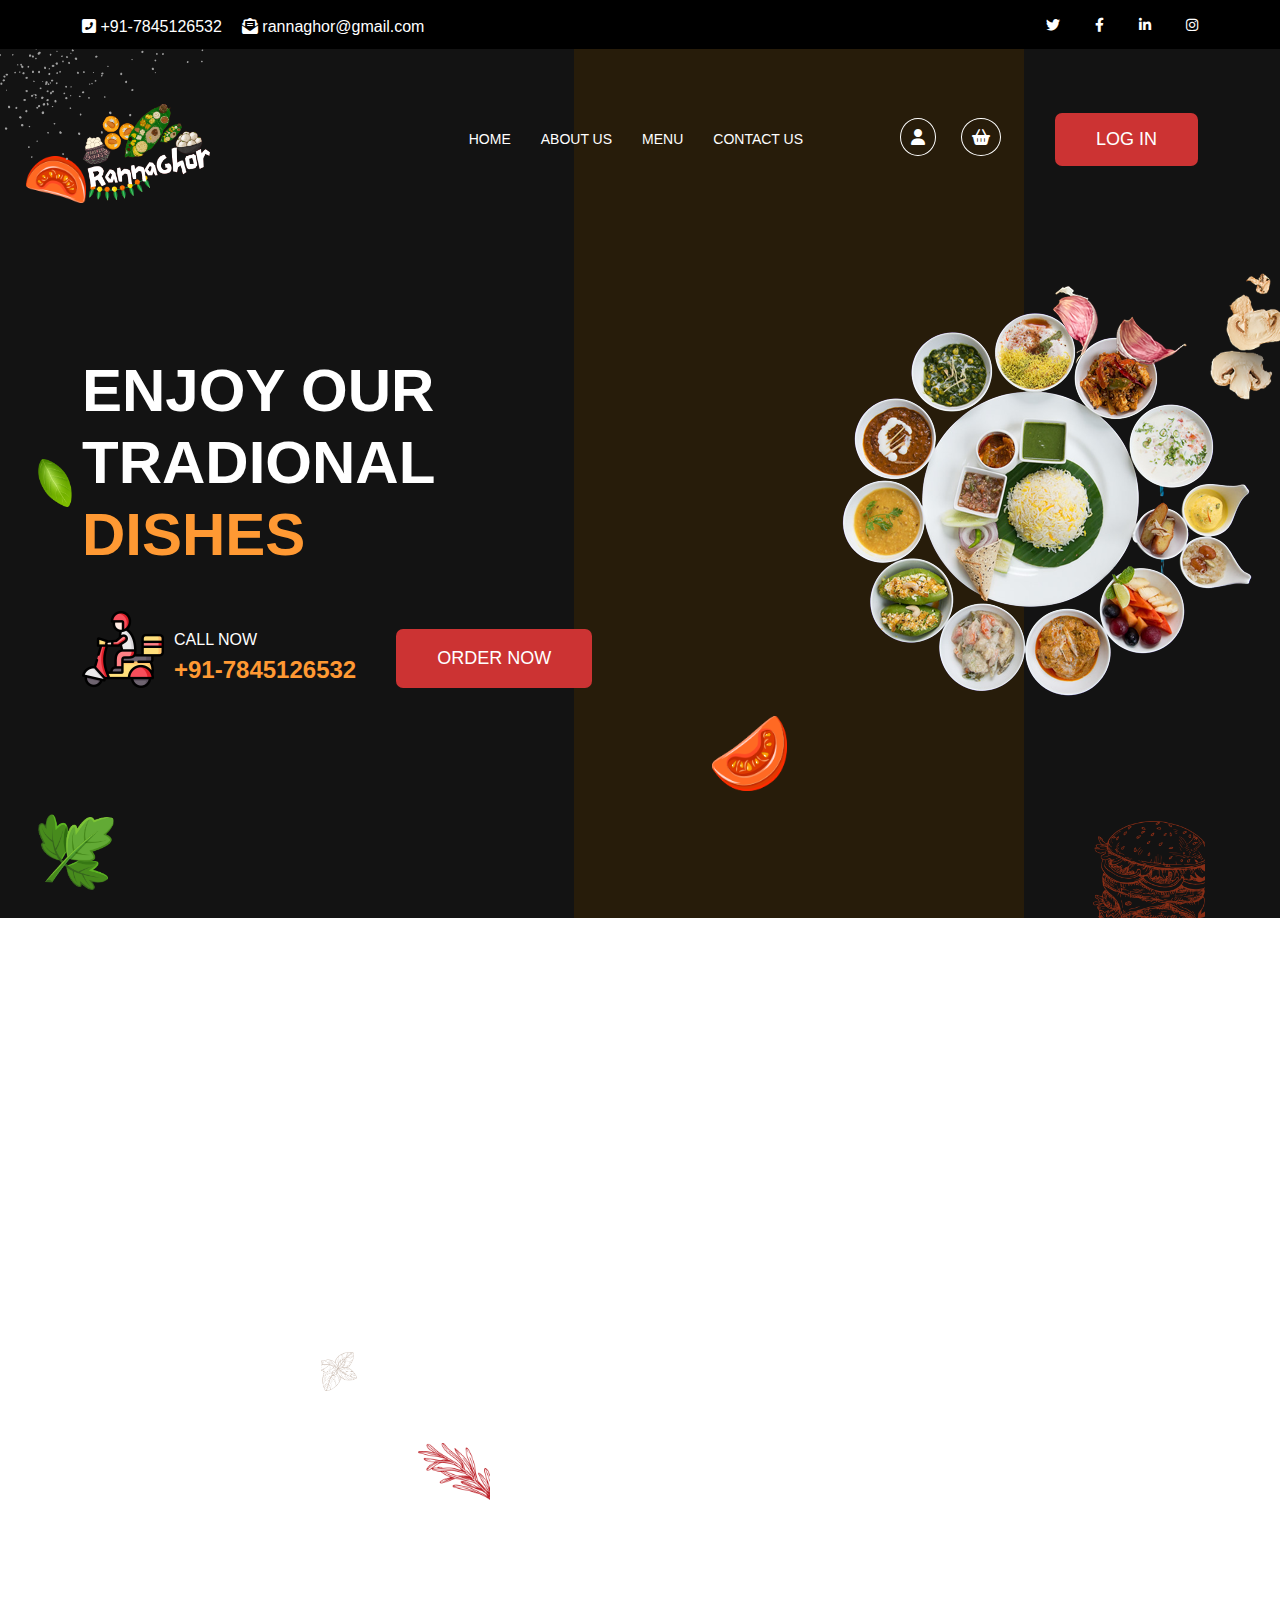
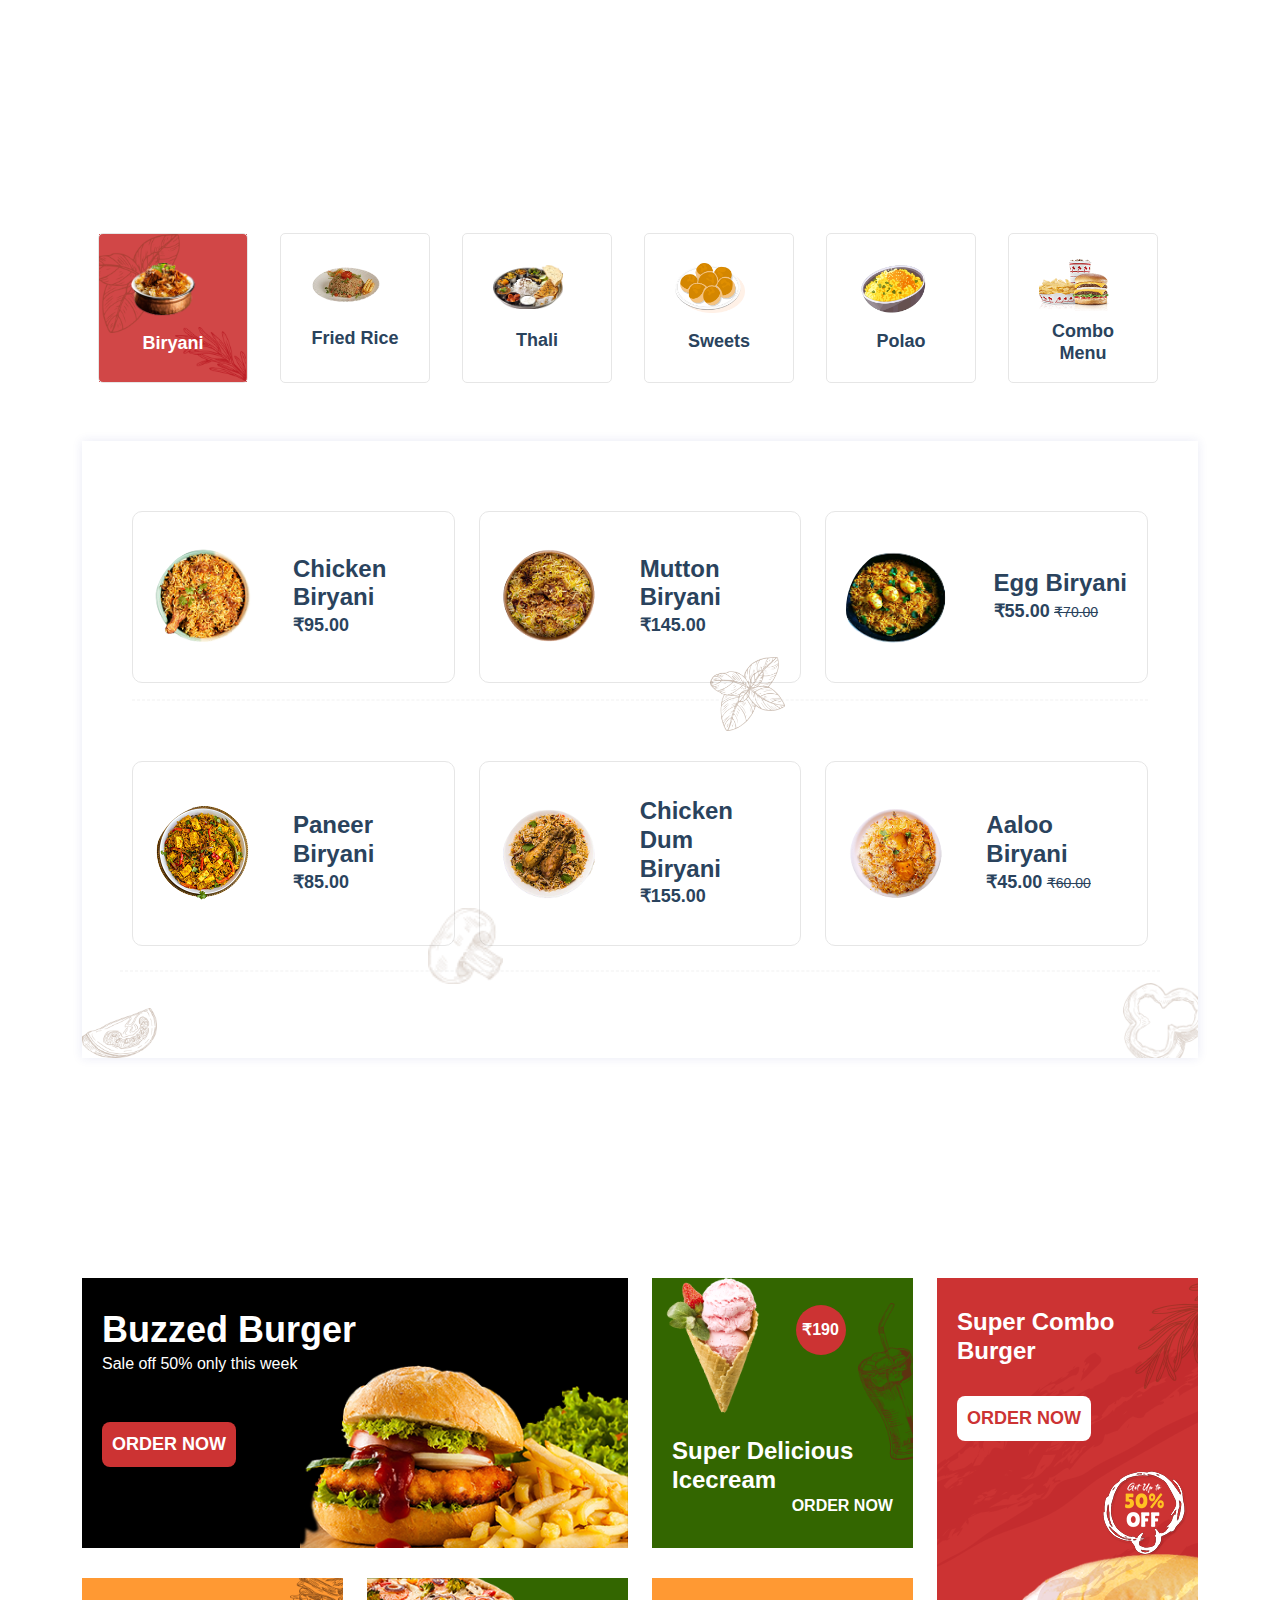
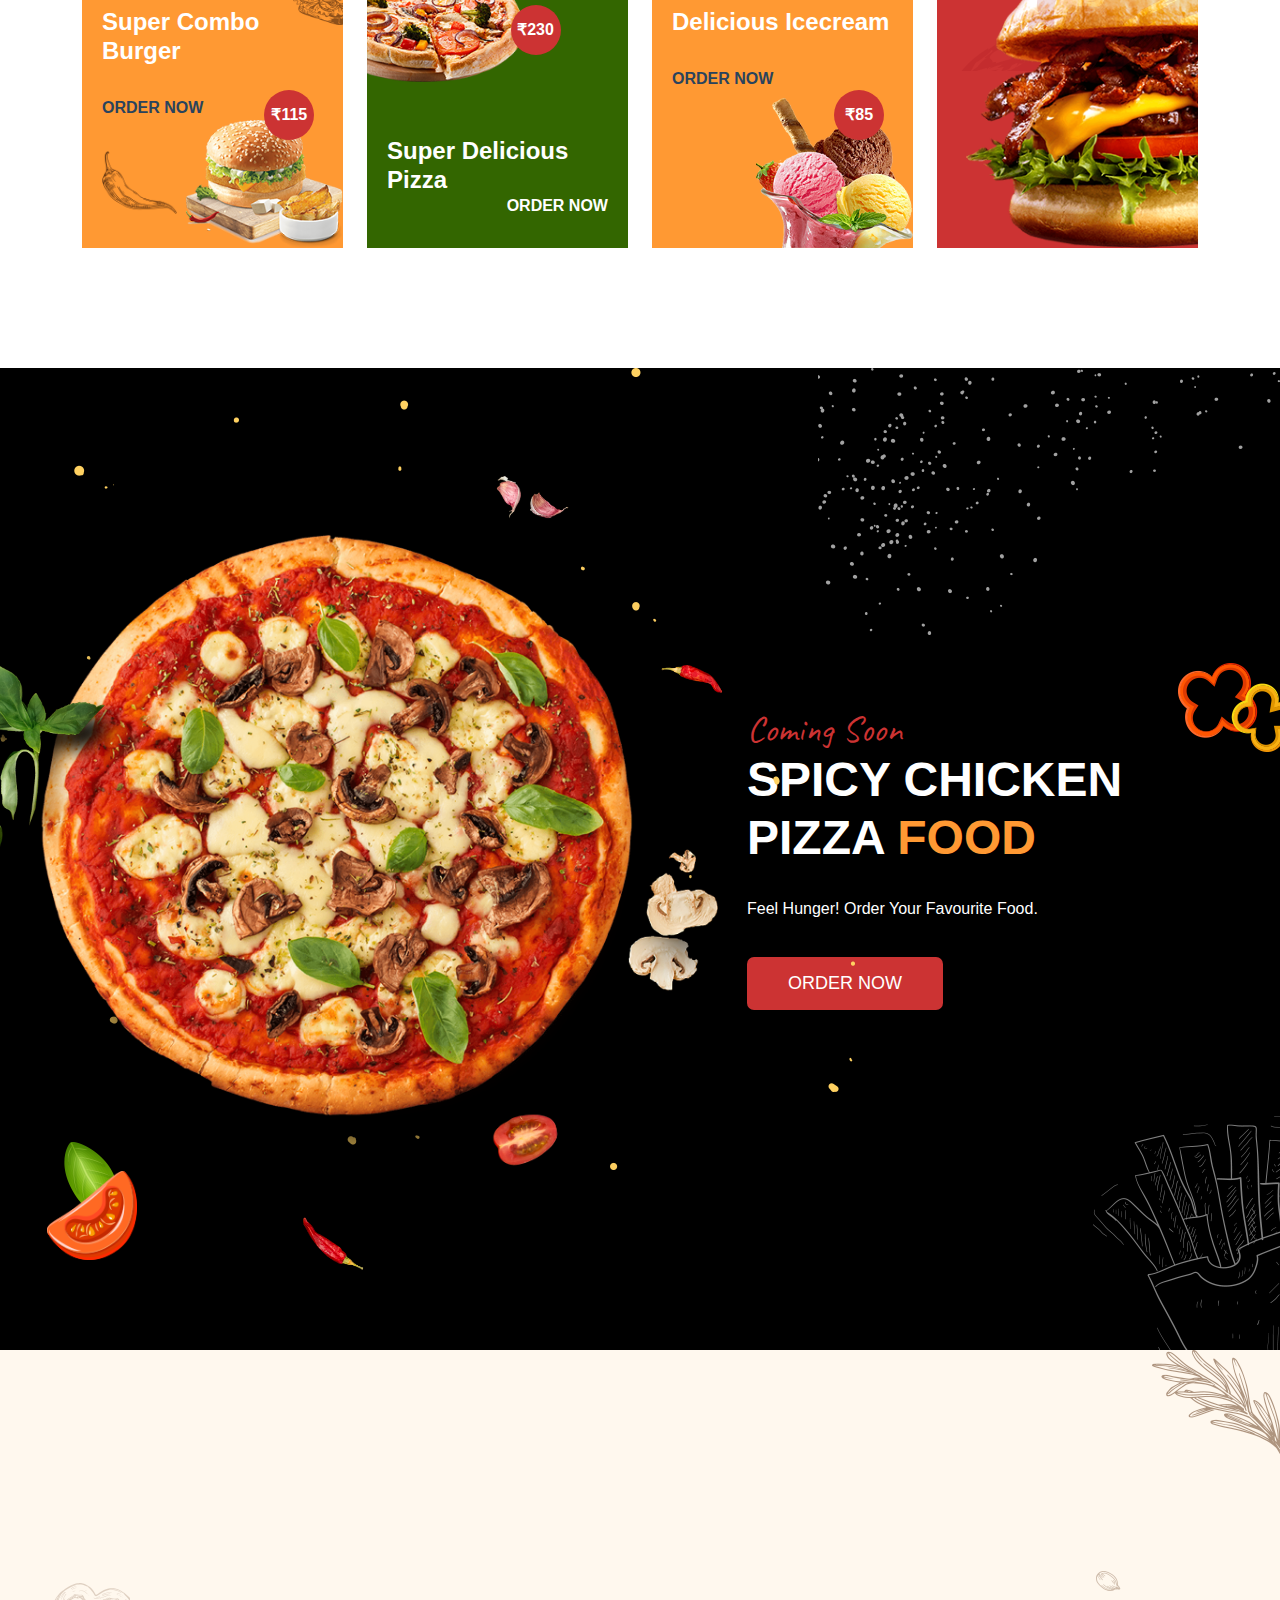
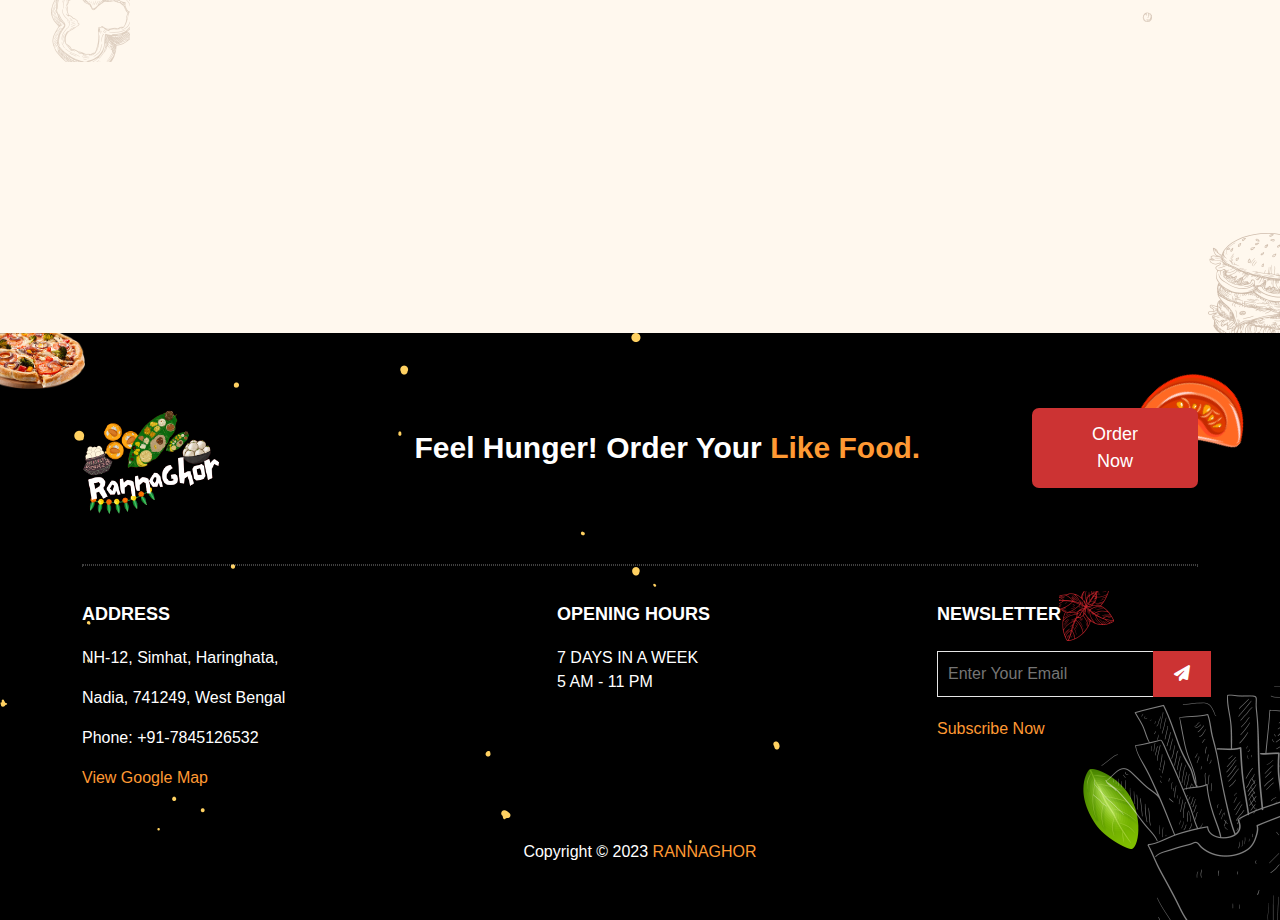
<file: index.html>
<!DOCTYPE html>
<html lang="en">

<head>
  <!-- Required Meta Tags -->
  <meta charset="UTF-8" />
  <meta name="viewport" content="width=device-width, initial-scale=1.0" />
  <meta http-equiv="X-UA-Compatible" content="ie=edge" />
  <!-- Page Title -->
  <title>Rannaghor</title>
  <!-- Favicon Icon -->
  <link rel="shortcut icon" href="favicon.png" />
  <!-- CSS Files -->
  <link rel="stylesheet" href="assets/css/animate.css" />
  <link rel="stylesheet" href="assets/css/meanmenu.min.css" />
  <link rel="stylesheet" href="assets/css/bootstrap.min.css" />
  <link rel="stylesheet" href="assets/css/fontawesome.min.css">
  <link rel="stylesheet" href="assets/css/all.min.css">
  <link rel="stylesheet" href="assets/css/slick.css" />
  <link rel="stylesheet" href="assets/css/jquery-ui.css" />
  <link rel="stylesheet" href="assets/css/style.css" />
  <!-- Bike-man Animation -->
  <style>
    .order-img {
      display: inline-block;
      white-space: nowrap;
      overflow: hidden;
      animation: scroll-left 15s linear infinite;
    }

    @keyframes scroll-left {
      0% {
        transform: translateX(0);
      }

      100% {
        transform: translateX(-100%);
      }
    }
  </style>

</head>

<body>
  <!-- Preloader Starts -->
  <div class="preloader" id="preloader">
    <div class="preloader-inner">
      <div class="spinner">
        <div class="bounce1"></div>
        <div class="bounce2"></div>
        <div class="bounce3"></div>
      </div>
    </div>
  </div>
  <!--------------THIS IS THE START OF HEADER FILE-------------------->
  <!--------------THIS IS THE START OF HEADER TOP-------------------->
  <header>
    <!-- header-top -->
    <div class="header-top">
      <div class="container">
        <div class="row">
          <div class="
                col-lg-12 col-md-12 col-12
                d-flex
                flex-wrap
                justify-content-between
              ">
            <div class="contact-box">
              <span>
                <a href="#"><i class="fas fa-phone-square-alt"></i> +91-7845126532</a>
              </span>
              <span>
                <a href="#"><i class="fas fa-envelope-open-text"></i>
                  rannaghor@gmail.com</a></span>
            </div>
            <div class="social-box">
              <span><a href="#"><i class="fab fa-twitter"></i></a></span>
              <span><a href="#"><i class="fab fa-facebook-f"></i></a></span>
              <span><a href="#"><i class="fab fa-linkedin-in"></i></a></span>
              <span><a href="#"><i class="fab fa-instagram"></i></a></span>
            </div>
          </div>
        </div>
      </div>
    </div>
    <!--------------THIS IS THE END OF HEADER TOP IF YOU CHANGE IT CHANGE ON EVERY PAGE-------------------->
    <!-- header-bottom -->
    <div class="header-bottom margin-top-20">
      <div class="container position-relative">
        <div class="row d-flex align-items-center">
          <div class="col-lg-2 col-md-2 col-sm-2 col-3">
            <div class="logo">
              <a href="index.html">
                <img src="assets/images/logo/logo.png" alt="logo" /></a>
            </div>
          </div>
          <div class="col-lg-6 d-none d-lg-block">
            <nav id="mobile-menu">
              <ul class="main-menu">
                <li>
                  <a href="index.html">HOME <!--<span><i class="fas fa-angle-down"></i></span>--></a>
                  <!--
                  <ul class="submenu">
                    <li><a href="index.html">home-1</a></li>
                    <li><a href="homepage2.html">home-2</a></li>
                    <li><a href="homepage3.html">home-3</a></li>
                    <li><a href="homepage4.html">home-4</a></li>
                  </ul>
                    -->
                </li>
                <li><a href="about.html">ABOUT US</a></li>
                <li><a href="menu.html">MENU</a></li>


                <!-- Deleted blog page -->
                <!-- Deleted pages navigation panel-->
                <li><a href="contact.html">CONTACT US</a></li>
              </ul>
            </nav>
          </div>
          <div class="col-lg-4 col-md-9 col-8">
            <div class="customer-area">
              <span>
                <a href="profile.html"><i class="fas fa-user"></i></a>
              </span>
              <span>
                <a href="shopping-cart.html"><i class="fas fa-shopping-basket"></i></a>
              </span>
              <a href="login.html" class="btn">LOG IN</a>
            </div>
          </div>
        </div>
        <!-- mobile-menu -->
        <div class="mobile-menu"></div>
      </div>
    </div>
  </header>

  <!--------------THIS IS THE END OF HEADER FILE-------------------->

  <!-- banner-area -->
  <section class="banner-area padding-top-100 padding-bottom-150">
    <div class="banner-shapes">
      <span class="b-shape-1 item-animateOne"><img src="assets/images/img/5.png" alt="" /></span>
      <span class="b-shape-2 item-animateTwo"><img src="assets/images/img/6.png" alt="" /></span>
      <span class="b-shape-3 item-bounce"><img src="assets/images/img/7.png" alt="" /></span>
      <span class="b-shape-4"><img src="assets/images/img/9.png" alt="" /></span>
      <span class="b-shape-5 it"><img src="assets/images/shapes/18.png" alt="" /></span>
    </div>
    <div class="container padding-top-145">
      <div class="row justify-content-center align-items-center">
        <div class="col-md-12 col-lg-6 col-xl-6">
          <div class="banner-content">
            <h1>enjoy our tradional <span>dishes</span></h1>
            
            <!-- order-box -->
            <div class="order-box">
              <span class="order-img">
                <img src="assets/images/icons/1.png" alt="" />
              </span>
              <div class="order-content">
                <p>CALL NOW</p>
                <span>+91-7845126532</span>
              </div>
              <a href="menu.html" class="btn">ORDER NOW</a>
            </div>
          </div>
        </div>
        <div class="d-none d-lg-block col-lg-6 col-xl-6">
          <div class="banner-img">
            <div class="pizza-shapes">
              <span class="p-shape-1"><img src="assets/images/img/2.png" alt="" /></span>
              <span class="p-shape-2"><img src="assets/images/img/3.png" alt="" /></span>
              <span class="p-shape-3 item-bounce"><img src="assets/images/img/4.png" alt="" /></span>
              <!-- <span class="p-shape-4"><img src="assets/images/img/8.png" alt="" /></span> -->
            </div>
            <img class="rotated-image" src="assets/images/img/1.png" alt="" />
          </div>
        </div>
      </div>
    </div>
  </section>

  <!-- form-area -->
  <!-- DELETED FORM AREA -->

  <!-- about us -->
  <section class="about-area padding-top-120">
    <div class="container">
      <div class="row">
        <div class="col-lg-5 col-md-12 wow fadeInLeft">
          <div class="about-left">
            <div class="about-l-shapes">
              <span class="als-1"><img src="assets/images/shapes/2.png" alt="" /></span>
            </div>
            <div class="row">
              <div class="
                    col-lg-4 col-md-4 col-sm-4 col-4
                    d-flex
                    align-items-end
                    justify-content-end
                    margin-bottom-20
                  ">
                <div class="about-gallery-1">
                  <img src="assets/images/gallery/1.jpg" alt="" />
                </div>
              </div>
              <div class="col-lg-8 col-md-8 col-sm-8 col-8 margin-bottom-20">
                <div class="about-gallery-2">
                  <img src="assets/images/gallery/2.jpg" alt="" />
                </div>
              </div>
              <div class="col-lg-6 col-md-6 col-sm-6 col-6">
                <div class="about-gallery-3">
                  <img src="assets/images/gallery/3.jpg" alt="" />
                </div>
              </div>
              <div class="
                    col-lg-5 col-md-5 col-sm-5 col-5
                    d-flex
                    align-items-start
                  ">
                <div class="about-gallery-4 text-center">
                  <img class="mp" src="assets/images/icons/3.png" alt="" />
                  <div class="items counter">1543</div>
                  <p>food item</p>
                  <span class="g-s-4"><img src="assets/images/shapes/10.png" alt="" /></span>
                  <span class="g-s-5"><img src="assets/images/shapes/14.png" alt="" /></span>
                </div>
              </div>
            </div>
          </div>
        </div>
        <div class="col-lg-6 col-md-12 offset-lg-1 wow fadeInRight">
          <div class="about-right">
            <div class="about-r-shapes">
              <span class="as-1 item-bounce"><img src="assets/images/shapes/1.png" alt="" /></span>
            </div>
            <h2>
              Fresh taste at a great price, only for
              <span>hungry people.</span>
            </h2>
            <p>
              Food is a restaurant, bar and coffee roastery located on a busy
              corner site in Farringdon's Exmouth Market. With glazed.
            </p>
          </div>
        </div>
      </div>
    </div>
  </section>

  <!-- menu-area -->
  <section class="menu-area padding-bottom-120">
    <div class="container">
      <div class="common-title-area text-center padding-50 wow fadeInUp">
        <h3>food items</h3>
        <h2>popular <span>menu</span></h2>
      </div>
      <!-- menu-nav-wrapper -->
      <div class="menu-nav-wrapper">
        <div class="container">
          <div class="row">
            <ul class="nav" id="menuAreaTab" role="tablist">

              <!-- menu-nav-biryani -->
              <li class="nav-item" role="presentation">
                <div class="nav-link active" id="menu1-tab" data-bs-toggle="tab" data-bs-target="#menu1-tab-pane"
                  role="tab" aria-controls="menu1-tab-pane" aria-selected="true">
                  <div class="single-menu-nav text-center">
                    <div class="menu-img margin-bottom-10">
                      <img src="assets/images/menu-item/biryani/biryani.png" alt="" />
                    </div>
                    <h6>Biryani</h6>
                    <span class="g-s-4"><img src="assets/images/shapes/10.png" alt="" /></span>
                    <span class="g-s-5"><img src="assets/images/shapes/14.png" alt="" /></span>
                  </div>
                </div>
              </li>

              <!-- menu-nav-fried-rice -->
              <li class="nav-item" role="presentation">
                <div class="nav-link" id="menu2-tab" data-bs-toggle="tab" data-bs-target="#menu2-tab-pane" role="tab"
                  aria-controls="menu2-tab-pane" aria-selected="false">
                  <div class="single-menu-nav text-center">
                    <div class="menu-img margin-bottom-10">
                      <img src="assets/images/menu-item/fried_rice/icon_fried_rice.png" alt="" />
                    </div>
                    <h6>Fried Rice</h6>
                    <span class="g-s-4"><img src="assets/images/shapes/10.png" alt="" /></span>
                    <span class="g-s-5"><img src="assets/images/shapes/14.png" alt="" /></span>
                  </div>
                </div>
              </li>

              <!-- menu-nav-thali -->
              <li class="nav-item" role="presentation">
                <div class="nav-link" id="menu3-tab" data-bs-toggle="tab" data-bs-target="#menu3-tab-pane" role="tab"
                  aria-controls="menu3-tab-pane" aria-selected="false">
                  <div class="single-menu-nav text-center">
                    <div class="menu-img margin-bottom-10">
                      <img src="assets/images/menu-item/thali/icon_thali.png" alt="" />
                    </div>
                    <h6>Thali</h6>
                    <span class="g-s-4"><img src="assets/images/shapes/10.png" alt="" /></span>
                    <span class="g-s-5"><img src="assets/images/shapes/14.png" alt="" /></span>
                  </div>
                </div>
              </li>

              <!-- menu-nav-4 -->
              <li class="nav-item" role="presentation">
                <div class="nav-link" id="menu4-tab" data-bs-toggle="tab" data-bs-target="#menu4-tab-pane" role="tab"
                  aria-controls="menu4-tab-pane" aria-selected="false">
                  <div class="single-menu-nav text-center">
                    <div class="menu-img margin-bottom-10">
                      <img src="assets/images/menu-item/icon/sweets.png" alt="" />
                    </div>
                    <h6>Sweets</h6>
                    <span class="g-s-4"><img src="assets/images/shapes/10.png" alt="" /></span>
                    <span class="g-s-5"><img src="assets/images/shapes/14.png" alt="" /></span>
                  </div>
                </div>
              </li>

              <!-- menu-nav-5 -->
              <li class="nav-item" role="presentation">
                <div class="nav-link" id="menu5-tab" data-bs-toggle="tab" data-bs-target="#menu5-tab-pane" role="tab"
                  aria-controls="menu5-tab-pane" aria-selected="false">
                  <div class="single-menu-nav text-center">
                    <div class="menu-img margin-bottom-10">
                      <img src="assets/images/menu-item/polao_icon.png" alt="" />
                    </div>
                    <h6>Polao</h6>
                    <span class="g-s-4"><img src="assets/images/shapes/10.png" alt="" /></span>
                    <span class="g-s-5"><img src="assets/images/shapes/14.png" alt="" /></span>
                  </div>
                </div>
              </li>

              <!-- menu-nav-6 -->
              <li class="nav-item" role="presentation">
                <div class="nav-link" id="menu6-tab" data-bs-toggle="tab" data-bs-target="#menu6-tab-pane" role="tab"
                  aria-controls="menu6-tab-pane" aria-selected="false">
                  <div class="single-menu-nav text-center">
                    <div class="menu-img margin-bottom-10">
                      <img src="assets/images/menu-item/combo.png" alt="" />
                    </div>
                    <h6>combo menu</h6>
                    <span class="g-s-4"><img src="assets/images/shapes/10.png" alt="" /></span>
                    <span class="g-s-5"><img src="assets/images/shapes/14.png" alt="" /></span>
                  </div>
                </div>
              </li>
            </ul>
          </div>
        </div>
      </div>

      <!-- new-items -->
      <!-- menu-items-wrapper -->
      <div class="tab-content" id="nav-tabContent">
        <!-- menu-items-biryani -->
        <div class="tab-pane fade show active" id="menu1-tab-pane" role="tabpanel" aria-labelledby="menu1-tab"
          tabindex="0">
          <div class="menu-items-wrapper menu-custom-padding margin-top-50">
            <div class="menu-i-shapes">
              <span class="mis-1"><img src="assets/images/shapes/28.png" alt="" /></span>
              <span class="mis-2"><img src="assets/images/shapes/12.png" alt="" /></span>
              <span class="mis-3"><img src="assets/images/shapes/7.png" alt="" /></span>
              <span class="mis-4"><img src="assets/images/shapes/17.png" alt="" /></span>
            </div>
            <!-- first-row -->
            <div class="row row-gap-4">
              <div class="col-lg-4 col-md-4">
                <div class="single-menu-item d-flex justify-content-between align-items-center h-100">
                  <div class="menu-img">
                    <img src="assets/images/menu-item/biryani/chicken_biryani.png" alt="" />
                  </div>
                  <div class="menu-content">
                    <h5><a href="shopping-cart.html">Chicken Biryani</a></h5>
                    <span>₹95.00</span>
                  </div>
                </div>
              </div>
              <div class="col-lg-4 col-md-4">
                <div class="single-menu-item d-flex justify-content-between align-items-center h-100">
                  <div class="menu-img">
                    <img src="assets/images/menu-item/biryani/mutton_biryani.png" alt="" />
                  </div>
                  <div class="menu-content">
                    <h5><a href="shopping-cart.html">Mutton Biryani</a></h5>
                    <span>₹145.00</span>
                  </div>
                </div>
              </div>
              <div class="col-lg-4 col-md-4">
                <div class="single-menu-item d-flex justify-content-between align-items-center h-100">
                  <div class="menu-img">
                    <img src="assets/images/menu-item/biryani/egg_biryani.png" alt="" />
                  </div>
                  <div class="menu-content">
                    <h5><a href="shopping-cart.html">Egg Biryani</a></h5>
                    <span>₹55.00</span>
                    <span class="del"><del>₹70.00</del></span>
                  </div>
                </div>
              </div>
            </div>
            <hr />
            <!-- second-row -->
            <div class="row row-gap-4 margin-top-60">
              <div class="col-lg-4 col-md-4">
                <div class="single-menu-item d-flex justify-content-between align-items-center h-100">
                  <div class="menu-img">
                    <img src="assets/images/menu-item/biryani/Paneer_Biryani.png" alt="" />
                  </div>
                  <div class="menu-content">
                    <h5><a href="shopping-cart.html">Paneer Biryani</a></h5>
                    <span>₹85.00</span>
                  </div>
                </div>
              </div>
              <div class="col-lg-4 col-md-4">
                <div class="single-menu-item d-flex justify-content-between align-items-center h-100">
                  <div class="menu-img">
                    <img src="assets/images/menu-item/biryani/double_chicken_biryani.png" alt="" />
                  </div>
                  <div class="menu-content">
                    <h5><a href="shopping-cart.html">Chicken Dum Biryani</a></h5>
                    <span>₹155.00</span>
                  </div>
                </div>
              </div>
              <div class="col-lg-4 col-md-4">
                <div class="single-menu-item d-flex justify-content-between align-items-center h-100">
                  <div class="menu-img">
                    <img src="assets/images/menu-item/biryani/Aaloo_Biryani.png" alt="" />
                  </div>
                  <div class="menu-content">
                    <h5><a href="shopping-cart.html">Aaloo Biryani</a></h5>
                    <span>₹45.00</span>
                    <span class="del"><del>₹60.00</del></span>
                  </div>
                </div>
              </div>
              <hr />
            </div>
          </div>
        </div>

        <!-- menu-items-fried-rice -->
        <div class="tab-pane fade" id="menu2-tab-pane" role="tabpanel" aria-labelledby="menu2-tab" tabindex="0">
          <div class="menu-items-wrapper menu-custom-padding margin-top-50">
            <div class="menu-i-shapes">
              <span class="mis-1"><img src="assets/images/shapes/28.png" alt="" /></span>
              <span class="mis-2"><img src="assets/images/shapes/12.png" alt="" /></span>
              <span class="mis-3"><img src="assets/images/shapes/7.png" alt="" /></span>
              <span class="mis-4"><img src="assets/images/shapes/17.png" alt="" /></span>
            </div>
            <!-- first-row -->
            <div class="row">
              <div class="col-lg-4 col-md-4">
                <div class="single-menu-item d-flex justify-content-between align-items-center h-100">
                  <div class="menu-img">
                    <img src="assets/images/menu-item/fried_rice/veg.png" alt="" />
                  </div>
                  <div class="menu-content">
                    <h5><a href="menu.html">Veg Fried Rice</a></h5>
                    <span>₹55.00</span>
                  </div>
                </div>
              </div>
              <div class="col-lg-4 col-md-4">
                <div class="single-menu-item d-flex justify-content-between align-items-center h-100">
                  <div class="menu-img">
                    <img src="assets/images/menu-item/fried_rice/veg_schezwan.png" alt="" />
                  </div>
                  <div class="menu-content">
                    <h5><a href="menu.html">Veg Schezwan Fried Rice</a></h5>
                    <span>₹70.00</span>
                  </div>
                </div>
              </div>
              <div class="col-lg-4 col-md-4">
                <div class="single-menu-item d-flex justify-content-between align-items-center h-100">
                  <div class="menu-img">
                    <img src="assets/images/menu-item/fried_rice/egg.png" alt="" />
                  </div>
                  <div class="menu-content">
                    <h5><a href="menu.html">Egg Fried Rice</a></h5>
                    <span>₹80.00</span>
                    <span class="del"><del>₹95.00</del></span>
                  </div>
                </div>
              </div>
            </div>
            <hr />
            <!-- second-row -->
            <div class="row margin-top-60">
              <div class="col-lg-4 col-md-4">
                <div class="single-menu-item d-flex justify-content-between align-items-center h-100">
                  <div class="menu-img">
                    <img src="assets/images/menu-item/fried_rice/chicken.png" alt="" />
                  </div>
                  <div class="menu-content">
                    <h5><a href="menu.html">Chicken Fried Rice</a></h5>
                    <span>₹105.00</span>
                  </div>
                </div>
              </div>
              <div class="col-lg-4 col-md-4">
                <div class="single-menu-item d-flex justify-content-between align-items-center h-100">
                  <div class="menu-img">
                    <img src="assets/images/menu-item/fried_rice/chicken_schezwan.png" alt="" />
                  </div>
                  <div class="menu-content">
                    <h5><a href="menu.html">Chicken Schezwan Fried Rice</a></h5>
                    <span>₹115.00</span>
                  </div>
                </div>
              </div>
              <div class="col-lg-4 col-md-4">
                <div class="single-menu-item d-flex justify-content-between align-items-center h-100">
                  <div class="menu-img">
                    <img src="assets/images/menu-item/fried_rice/paneer.png" alt="" />
                  </div>
                  <div class="menu-content">
                    <h5><a href="shopping-cart.html">Paneer Fried Rice</a></h5>
                    <span>₹95.00</span>
                    <span class="del"><del>₹115.00</del></span>
                  </div>
                </div>
              </div>
              <hr />
            </div>
          </div>
        </div>

        <!-- menu-items-thali -->
        <div class="tab-pane fade" id="menu3-tab-pane" role="tabpanel" aria-labelledby="menu3-tab" tabindex="0">
          <div class="menu-items-wrapper menu-custom-padding margin-top-50">
            <div class="menu-i-shapes">
              <span class="mis-1"><img src="assets/images/shapes/28.png" alt="" /></span>
              <span class="mis-2"><img src="assets/images/shapes/12.png" alt="" /></span>
              <span class="mis-3"><img src="assets/images/shapes/7.png" alt="" /></span>
              <span class="mis-4"><img src="assets/images/shapes/17.png" alt="" /></span>
            </div>
            <!-- first-row -->
            <div class="row">
              <div class="col-lg-4 col-md-4">
                <div class="single-menu-item d-flex justify-content-between align-items-center h-100">
                  <div class="menu-img">
                    <img src="assets/images/menu-item/thali/veg_thali.png" alt="" />
                  </div>
                  <div class="menu-content">
                    <h5><a href="menu.html">Veg Thali</a></h5>
                    <span>₹135.00</span>
                  </div>
                </div>
              </div>
              <div class="col-lg-4 col-md-4">
                <div class="single-menu-item d-flex justify-content-between align-items-center h-100">
                  <div class="menu-img">
                    <img src="assets/images/menu-item/thali/egg_thali.png" alt="" />
                  </div>
                  <div class="menu-content">
                    <h5><a href="menu.html">Egg Thali</a></h5>
                    <span>₹155.00</span>
                  </div>
                </div>
              </div>
              <div class="col-lg-4 col-md-4">
                <div class="single-menu-item d-flex justify-content-between align-items-center h-100">
                  <div class="menu-img">
                    <img src="assets/images/menu-item/thali/fish_thali.png" alt="" />
                  </div>
                  <div class="menu-content">
                    <h5><a href="menu.html">Fish Thali</a></h5>
                    <span>₹200.00</span>
                    <span class="del"><del>₹235.00</del></span>
                  </div>
                </div>
              </div>
            </div>
            <hr />
            <!-- second-row -->
            <div class="row margin-top-60">
              <div class="col-lg-4 col-md-4">
                <div class="single-menu-item d-flex justify-content-between align-items-center h-100">
                  <div class="menu-img">
                    <img src="assets/images/menu-item/thali/chicken_thali.png" alt="" />
                  </div>
                  <div class="menu-content">
                    <h5><a href="menu.html">Chicken Thali</a></h5>
                    <span>₹250.00</span>
                  </div>
                </div>
              </div>
              <div class="col-lg-4 col-md-4">
                <div class="single-menu-item d-flex justify-content-between align-items-center h-100">
                  <div class="menu-img">
                    <img src="assets/images/menu-item/thali/mutton_thali.png" alt="" />
                  </div>
                  <div class="menu-content">
                    <h5><a href="menu.html">Mutton Thali</a></h5>
                    <span>₹280.00</span>
                  </div>
                </div>
              </div>
              <div class="col-lg-4 col-md-4">
                <div class="single-menu-item d-flex justify-content-between align-items-center h-100">
                  <div class="menu-img">
                    <img src="assets/images/menu-item/thali/traditional_indian_thali.png" alt="" />
                  </div>
                  <div class="menu-content">
                    <h5><a href="menu.html">Traditional Thali</a></h5>
                    <span>₹300.00</span>
                    <span class="del"><del>₹350.00</del></span>
                  </div>
                </div>
              </div>
              <hr />
            </div>
          </div>
        </div>

        <!-- menu-items-4 -->
        <div class="tab-pane fade" id="menu4-tab-pane" role="tabpanel" aria-labelledby="menu4-tab" tabindex="0">
          <div class="menu-items-wrapper menu-custom-padding margin-top-50">
            <div class="menu-i-shapes">
              <span class="mis-1"><img src="assets/images/shapes/28.png" alt="" /></span>
              <span class="mis-2"><img src="assets/images/shapes/12.png" alt="" /></span>
              <span class="mis-3"><img src="assets/images/shapes/7.png" alt="" /></span>
              <span class="mis-4"><img src="assets/images/shapes/17.png" alt="" /></span>
            </div>
            <!-- first-row -->
            <div class="row">
              <div class="col-lg-4 col-md-4">
                <div class="
                                single-menu-item
                                d-flex
                                justify-content-between
                                align-items-center
                                h-100
                              ">
                  <div class="menu-img">
                    <img src="assets/images/menu-item/Sweets/golap_jamun.png" alt="" />
                  </div>
                  <div class="menu-content">
                    <h5><a href="menu.html">गुलाब Jamun</a></h5>
                    <span>₹15.00</span>
                  </div>
                </div>
              </div>
              <div class="col-lg-4 col-md-4">
                <div class="
                                single-menu-item
                                d-flex
                                justify-content-between
                                align-items-center
                                h-100
                              ">
                  <div class="menu-img">
                    <img src="assets/images/menu-item/Sweets/jalebi.png" alt="" />
                  </div>
                  <div class="menu-content">
                    <h5><a href="menu.html">Jalebi</a></h5>
                    <span>₹14.00</span>
                  </div>
                </div>
              </div>
              <div class="col-lg-4 col-md-4">
                <div class="
                                single-menu-item
                                d-flex
                                justify-content-between
                                align-items-center
                                h-100
                              ">
                  <div class="menu-img">
                    <img src="assets/images/menu-item/Sweets/beson_ka_laddu.png" alt="" />
                  </div>
                  <div class="menu-content">
                    <h5><a href="menu.html">बेसन Ka Laddoo</a></h5>
                    <span>₹12.00</span>
                    <span class="del"><del>₹20.00</del></span>
                  </div>
                </div>
              </div>
            </div>
            <hr />
            <!-- second-row -->
            <div class="row margin-top-60">
              <div class="col-lg-4 col-md-4">
                <div class="
                                single-menu-item
                                d-flex
                                justify-content-between
                                align-items-center
                                h-100
                              ">
                  <div class="menu-img">
                    <img src="assets/images/menu-item/Sweets/kheer.png" alt="" />
                  </div>
                  <div class="menu-content">
                    <h5><a href="menu.html">खीर</a></h5>
                    <span>₹45.00</span>
                  </div>
                </div>
              </div>
              <div class="col-lg-4 col-md-4">
                <div class="
                                single-menu-item
                                d-flex
                                justify-content-between
                                align-items-center
                                h-100
                              ">
                  <div class="menu-img">
                    <img src="assets/images/menu-item/Sweets/ras_malai.png" alt="" />
                  </div>
                  <div class="menu-content">
                    <h5><a href="menu.html">Ras मलाई</a></h5>
                    <span>₹85.00</span>
                  </div>
                </div>
              </div>
              <div class="col-lg-4 col-md-4">
                <div class="
                                single-menu-item
                                d-flex
                                justify-content-between
                                align-items-center
                                h-100
                              ">
                  <div class="menu-img">
                    <img src="assets/images/menu-item/Sweets/rasagulla.png" alt="" />
                  </div>
                  <div class="menu-content">
                    <h5><a href="menu.html">রসগোল্লা</a></h5>
                    <span>₹40.00</span>
                    <span class="del"><del>₹60.00</del></span>
                  </div>
                </div>
              </div>
              <hr />
            </div>

          </div>
        </div>

        <!-- menu-items-5 -->
        <div class="tab-pane fade" id="menu5-tab-pane" role="tabpanel" aria-labelledby="menu5-tab" tabindex="0">
          <div class="menu-items-wrapper menu-custom-padding margin-top-50">
            <div class="menu-i-shapes">
              <span class="mis-1"><img src="assets/images/shapes/28.png" alt="" /></span>
              <span class="mis-2"><img src="assets/images/shapes/12.png" alt="" /></span>
              <span class="mis-3"><img src="assets/images/shapes/7.png" alt="" /></span>
              <span class="mis-4"><img src="assets/images/shapes/17.png" alt="" /></span>
            </div>
            <!-- first-row -->
            <div class="row">
              <div class="col-lg-4 col-md-4">
                <div class="
                                single-menu-item
                                d-flex
                                justify-content-between
                                align-items-center
                                h-100
                              ">
                  <div class="menu-img">
                    <img src="assets/images/menu-item/polao/basanti_polao.png" alt="" />
                  </div>
                  <div class="menu-content">
                    <h5><a href="menu.html">বাসন্তী Pulao</a></h5>
                    <span>₹355.00</span>
                  </div>
                </div>
              </div>
              <div class="col-lg-4 col-md-4">
                <div class="
                                single-menu-item
                                d-flex
                                justify-content-between
                                align-items-center
                                h-100
                              ">
                  <div class="menu-img">
                    <img src="assets/images/menu-item/polao/misti_polao.png" alt="" />
                  </div>
                  <div class="menu-content">
                    <h5><a href="menu.html">মিষ্টি পোলাও</a></h5>
                    <span>₹275.00</span>
                  </div>
                </div>
              </div>
              <div class="col-lg-4 col-md-4">
                <div class="single-menu-item d-flex justify-content-between align-items-center h-100">
                  <div class="menu-img">
                    <img src="assets/images/menu-item/fried_rice/chicken.png" alt="" />
                  </div>
                  <div class="menu-content">
                    <h5><a href="menu.html">ফ্রাইড Rice</a></h5>
                    <span>₹195.00</span>
                    <span class="del"><del>₹235.00</del></span>
                  </div>
                </div>
              </div>
            </div>
            <hr />
            <!-- second-row -->
            <div class="row margin-top-60">
              <div class="col-lg-4 col-md-4">
                <div class="
                                single-menu-item
                                d-flex
                                justify-content-between
                                align-items-center
                                h-100
                              ">
                  <div class="menu-img">
                    <img src="assets/images/menu-item/polao/bengali_veg_polao.png" alt="" />
                  </div>
                  <div class="menu-content">
                    <h5><a href="menu.html">বাঙ্গালী Vegetable পোলাও</a></h5>
                    <span>₹215.00</span>
                  </div>
                </div>
              </div>
              <div class="col-lg-4 col-md-4">
                <div class="
                                single-menu-item
                                d-flex
                                justify-content-between
                                align-items-center
                                h-100
                              ">
                  <div class="menu-img">
                    <img src="assets/images/menu-item/polao/jeera_rice.png" alt="" />
                  </div>
                  <div class="menu-content">
                    <h5><a href="menu.html">Jeera Rice</a></h5>
                    <p>with Delicious jeera fav</p>
                    <span>₹210.00</span>
                  </div>
                </div>
              </div>
              <div class="col-lg-4 col-md-4">
                <div class="
                                single-menu-item
                                d-flex
                                justify-content-between
                                align-items-center
                                h-100
                              ">
                  <div class="menu-img">
                    <img src="assets/images/menu-item/polao/kashmiri_polao.png" alt="" />
                  </div>
                  <div class="menu-content">
                    <h5><a href="menu.html">কাশ্মীরি Polao</a></h5>
                    <span>₹345.00</span>
                    <span class="del"><del>₹445.00</del></span>
                  </div>
                </div>
              </div>
              <hr />
            </div>

          </div>
        </div>

        <!-- menu-items-6 -->
        <div class="tab-pane fade" id="menu6-tab-pane" role="tabpanel" aria-labelledby="menu6-tab" tabindex="0">
          <div class="menu-items-wrapper menu-custom-padding margin-top-50">
            <div class="menu-i-shapes">
              <span class="mis-1"><img src="assets/images/shapes/28.png" alt="" /></span>
              <span class="mis-2"><img src="assets/images/shapes/12.png" alt="" /></span>
              <span class="mis-3"><img src="assets/images/shapes/7.png" alt="" /></span>
              <span class="mis-4"><img src="assets/images/shapes/17.png" alt="" /></span>
            </div>
            <!-- first-row -->
            <div class="row">
              <div class="col-lg-4 col-md-4">
                <div class="
                                single-menu-item
                                d-flex
                                justify-content-between
                                align-items-center
                                h-100
                              ">
                  <div class="menu-img">
                    <img src="assets/images/menu-item/vada/vada.png" alt="" />
                  </div>
                  <div class="menu-content">
                    <h5><a href="menu.html">Vada வாடா</a></h5>
                    <p>Fried</p>
                    <span>₹95.00</span>
                  </div>
                </div>
              </div>
              <div class="col-lg-4 col-md-4">
                <div class="
                                single-menu-item
                                d-flex
                                justify-content-between
                                align-items-center
                                h-100
                              ">
                  <div class="menu-img">
                    <img src="assets/images/menu-item/idli/poha_idli.png" alt="" />
                  </div>
                  <div class="menu-content">
                    <h5><a href="menu.html">Poha Idli</a></h5>
                    <span>₹80.00</span>
                  </div>
                </div>
              </div>
              <div class="col-lg-4 col-md-4">
                <div class="
                                single-menu-item
                                d-flex
                                justify-content-between
                                align-items-center
                                h-100
                              ">
                  <div class="menu-img">
                    <img src="assets/images/menu-item/idli/kanchipuram_idli.png" alt="" />
                  </div>
                  <div class="menu-content">
                    <h5><a href="menu.html">Kanchipuram Idli</a></h5>
                    <span>₹61.00</span>
                    <span class="del"><del>₹85.00</del></span>
                  </div>
                </div>
              </div>
            </div>
            <hr />
            <!-- second-row -->
            <div class="row margin-top-60">
              <div class="col-lg-4 col-md-4">
                <div class="
                                single-menu-item
                                d-flex
                                justify-content-between
                                align-items-center
                                h-100
                              ">
                  <div class="menu-img">
                    <img src="assets/images/menu-item/rogan_josh/lal_maas.png" alt="" />
                  </div>
                  <div class="menu-content">
                    <h5><a href="menu.html">Rajasthani लाल मॉस</a></h5>
                    <span>₹650.00</span>
                  </div>
                </div>
              </div>
              <div class="col-lg-4 col-md-4">
                <div class="
                                single-menu-item
                                d-flex
                                justify-content-between
                                align-items-center
                                h-100
                              ">
                  <div class="menu-img">
                    <img src="assets/images/menu-item/veg/dal_tadka.png" alt="" />
                  </div>
                  <div class="menu-content">
                    <h5><a href="menu.html">दाल Tadka</a></h5>
                    <span>₹261.00</span>
                  </div>
                </div>
              </div>
              <div class="col-lg-4 col-md-4">
                <div class="
                                single-menu-item
                                d-flex
                                justify-content-between
                                align-items-center
                                h-100
                              ">
                  <div class="menu-img">
                    <img src="assets/images/menu-item/biryani/awadhi_mutton_biryani.png" alt="" />
                  </div>
                  <div class="menu-content">
                    <h5><a href="menu.html">अवधी Mutton Biryani</a></h5>
                    <span>₹450.00</span>
                    <span class="del"><del>₹585.00</del></span>
                  </div>
                </div>
              </div>
              <hr />
            </div>

          </div>
        </div>
      </div>
    </div>
  </section>

  <!-- banner-gallery -->
  <section class="banner-gallery padding-top-100 padding-bottom-120">
    <div class="container">
      <div class="row">
        <div class="col-lg-9 col-md-12">
          <div class="row">
            <div class="col-lg-8 col-md-8">
              <div class="gallery-img-1">
                <h3>Buzzed Burger</h3>
                <p>Sale off 50% only this week</p>
                <a href="shopping-cart.html" class="btn">order now</a>
                <img src="assets/images/gallery/24.png" alt="" />
              </div>
            </div>
            <div class="col-lg-4 col-md-4">
              <div class="
                    gallery-img-2
                    d-flex
                    align-items-end
                    justify-content-end
                  ">
                <img src="assets/images/img/ice-slide1.png" alt="" />
                <img src="assets/images/shapes/38.png" alt="" class="s11" />
                <span class="gprice-1">₹190</span>
                <div class="gimg-content">
                  <h5>Super Delicious Icecream</h5>
                  <a href="shopping-cart.html">order now</a>
                </div>
              </div>
            </div>
          </div>
          <div class="row margin-top-30">
            <div class="col-lg-4 col-md-4">
              <div class="gallery-img-3">
                <h5>Super Combo Burger</h5>
                <a href="shopping-cart.html">order now</a>
                <img src="assets/images/gallery/23.png" alt="" />
                <img src="assets/images/shapes/layer2.png" alt="" class="s12" />
                <img src="assets/images/shapes/113.png" alt="" class="s13" />
                <span class="gprice-2">₹115</span>
              </div>
            </div>
            <div class="col-lg-4 col-md-4">
              <div class="
                    gallery-img-2
                    d-flex
                    align-items-end
                    justify-content-end
                  ">
                <img src="assets/images/gallery/26.png" alt="" />
                <span class="gprice-1">₹230</span>
                <div class="gimg-content">
                  <h5>Super Delicious Pizza</h5>
                  <a href="shopping-cart.html">order now</a>
                </div>
              </div>
            </div>
            <div class="col-lg-4 col-md-4">
              <div class="gallery-img-3">
                <h5>Delicious Icecream</h5>
                <a href="shopping-cart.html">order now</a>
                <img src="assets/images/img/foo4-vec.png" alt="" />
                <span class="gprice-2">₹85</span>
              </div>
            </div>
          </div>
        </div>
        <div class="col-lg-3 col-md-12">
          <div class="gallery-img-4">
            <h5>Super Combo Burger</h5>
            <a href="shopping-cart.html" class="btn">order now</a>
            <img src="assets/images/gallery/22.png" alt="" />
            <img src="assets/images/shapes/leaves.png" alt="" class="s14" />
            <img src="assets/images/shapes/transparent2.png" alt="" class="s15" />
            <span class="gprice-4"><img src="assets/images/gallery/25.png" alt="" /></span>
          </div>
        </div>
      </div>
    </div>
  </section>

  <!-- countdown -->
  <section class="countdown-area padding-top-120 padding-bottom-120">
    <div class="container">
      <div class="countdown-shapes">
        <span class="cs-1 item-bounce"><img src="assets/images/shapes/24.png" alt="" /></span>
        <span class="cs-3 item-bounce"><img src="assets/images/shapes/26.png" alt="" /></span>
        <span class="cs-4 item-animateOne"><img src="assets/images/shapes/27.png" alt="" /></span>
        <span class="cs-5 it"><img src="assets/images/shapes/18.png" alt="" /></span>
        <span class="cs-6 it"><img src="assets/images/shapes/22.png" alt="" /></span>
        <span class="cs-7 item-animateTwo"><img src="assets/images/shapes/30.png" alt="" /></span>
      </div>
      <div class="row align-items-center">
        <div class="col-lg-6 col-md-12 col-sm-12 col-12 margin-bottom-20">
          <div class="countdown-left">
            <span class="cs-1"><img src="assets/images/shapes/25.png" alt="" /></span>
            <span class="cs-2"><img src="assets/images/shapes/Leaf.png" alt="" /></span>
            <span class="cs-3"><img src="assets/images/shapes/Leaf4.png" alt="" /></span>
            <span class="cs-4"><img src="assets/images/img/3.png" alt="" /></span>
            <span class="cs-5"><img src="assets/images/shapes/tomato.png" alt="" /></span>
            <span class="cs-6"><img src="assets/images/shapes/onions.png" alt="" /></span>
            <span class="cs-7"><img src="assets/images/shapes/Leaf2.png" alt="" /></span>
            <span class="cs-8"><img src="assets/images/shapes/Leaf3.png" alt="" /></span>
            <img class="rotated-image" src="assets/images/img/21.png" alt="" />
          </div>
        </div>
        <div class="col-lg-5 offset-lg-1 col-md-12 col-sm-12 col-12">
          <div class="countdown-right">
            <div class="common-title-area padding-bottom-20">
              <h3>coming soon</h3>
              <h2>Spicy Chicken Pizza <span>Food </span></h2>
              <p>feel hunger! order your favourite food.</p>
            </div>
            <!-- DELETED COUNTDOWN -->
            <a href="menu.html" class="btn">ORDER NOW</a>
          </div>
        </div>
      </div>
    </div>
  </section>

  <!-- testimonial -->
  <!-- REMOVED TESTIMONIAL -->

  <!-- slider-gallery-img -->
  <!-- slider-gallery-removed -->
  <!-- delivery-area -->
  <section class="delivery-area padding-top-115 padding-bottom-90">
    <div class="del-shapes">
      <span class="ds-1 item-bounce"><img src="assets/images/shapes/35.png" alt="" /></span>
      <span class="ds-2"><img src="assets/images/shapes/34.png" alt="" /></span>
      <span class="ds-3 item-bounce"><img src="assets/images/shapes/17.png" alt="" /></span>
      <span class="ds-4 item-animateOne"><img src="assets/images/shapes/6.png" alt="" /></span>
    </div>
    <div class="container">
      <div class="row">
        <div class="
              col-lg-6
              align-self-lg-center
              col-md-12
              margin-bottom-20
              wow
              fadeInLeft
            ">
          <div class="delivery-left">
            <img src="assets/images/bg/delivery-img.png" alt="" />
          </div>
        </div>
        <div class="col-lg-6 col-md-12 wow fadeInRight">
          <div class="delivery-right">
            <div class="common-title-area padding-bottom-40">
              <h3>delivery</h3>
              <h2>
                A Moments of Delivered <span> On Right Time & Place </span>
              </h2>
              <!-- REMOVED PARAGRAPH -->
              <div class="order-box d-flex align-items-end">

                <!-- Add Animation into the bike-man logo -->
                <span class="order-img">
                  <img src="assets/images/icons/1.png" alt="" />
                </span>
                <!--Animation into the bike-man logo Endded-->
                <div class="order-content">
                  <p>CALL NOW</p>
                  <span>+91-7845126532</span>
                </div>
                <a href="menu.html" class="btn">ORDER</a>
              </div>
            </div>
          </div>
        </div>
      </div>
    </div>
  </section>

  <!-- blog-area -->
  <!-- REMOVED BLOG AREA-->

  <!-- footer area -->
  <footer class="padding-top-40 padding-bottom-40">
    <div class="fo-shapes">
      <span class="fs-1"><img src="assets/images/gallery/26.png" alt="" /></span>
      <span class="fs-2 item-bounce"><img src="assets/images/shapes/25.png" alt="" /></span>
      <span class="fs-3 item-bounce"><img src="assets/images/shapes/26.png" alt="" /></span>
      <span class="fs-4 item-bounce"><img src="assets/images/shapes/27.png" alt="" /></span>
      <span class="fs-5 item-animateTwo"><img src="assets/images/shapes/3.png" alt="" /></span>
      <span class="fs-6"><img src="assets/images/shapes/22.png" alt="" /></span>
      <span class="fs-7"><img class="rotated-image" src="assets/images/shapes/30.png" alt="" /></span>
    </div>
    <div class="footer-top d-none d-md-block">
      <div class="container">
        <div class="
              row
              align-items-center
              justify-content-between
              padding-bottom-25
            ">
          <div class="col-lg-3 col-md-3">
            <div class="f-logo">
              <a href="index.html">
                <img src="assets/images/logo/logo.png" alt="" /></a>
            </div>
          </div>
          <div class="col-lg-6 col-md-6">
            <div class="f-title">
              <h4>Feel Hunger! Order Your<span> Like Food.</span></h4>
            </div>
          </div>
          <div class="col-lg-2 col-md-3">
            <a href="menu.html" class="btn">order now</a>
          </div>
        </div>
        <hr />
      </div>
    </div>
    <div class="footer-bottom padding-top-22 padding-bottom-30">
      <div class="container">
        <div class="row">
          <div class="col-lg-5 col-md-6 col-12 margin-bottom-20">
            <div class="widget">
              <h6>ADDRESS</h6>
              <p>NH-12, Simhat, Haringhata,</p>
              <p>Nadia, 741249, West Bengal</p>
              <p>Phone: +91-7845126532</p>
              <a href="https://www.google.com/maps/place/%E0%A6%AE%E0%A7%8C%E0%A6%B2%E0%A6%BE%E0%A6%A8%E0%A6%BE+%E0%A6%86%E0%A6%AC%E0%A7%81%E0%A6%B2+%E0%A6%95%E0%A6%BE%E0%A6%B2%E0%A6%BE%E0%A6%AE+%E0%A6%86%E0%A6%9C%E0%A6%BE%E0%A6%A6+%E0%A6%87%E0%A6%89%E0%A6%A8%E0%A6%BF%E0%A6%AD%E0%A6%BE%E0%A6%B0%E0%A7%8D%E0%A6%B8%E0%A6%BF%E0%A6%9F%E0%A6%BF+%E0%A6%85%E0%A6%AB+%E0%A6%9F%E0%A7%87%E0%A6%95%E0%A6%A8%E0%A7%8B%E0%A6%B2%E0%A6%9C%E0%A6%BF/@22.9576695,88.5413805,16.41z/data=!4m6!3m5!1s0x39f8bf5871a9e0d7:0x3cbdf3b9f157e355!8m2!3d22.9576125!4d88.5431303!16s%2Fg%2F11grbv7qmj?authuser=0"
                class="f-link" target="_blank">view google map</a>
            </div>
          </div>
          <div class="col-lg-4 col-md-6 col-12 margin-bottom-20">
            <div class="widget">
              <h6>OPENING HOURS</h6>
              <p>
                <span>7 DAYS IN A WEEK</span> <br /><span>5 AM - 11 PM</span>
              </p>
            </div>
          </div>
          <div class="col-lg-3 col-md-6 col-12 margin-bottom-20">
            <div class="widget">
              <h6>NEWSLETTER</h6>
              <div class="newsletter d-flex">
                <form action="#">
                  <input type="email" placeholder="enter your email" />
                  <button type="submit">
                    <i class="fas fa-paper-plane"></i>
                  </button>
                </form>
              </div>
              <a href="#" class="f-link">subscribe now</a>
            </div>
          </div>
        </div>
      </div>
    </div>
    <div class="copyright-area text-center">
      <p>Copyright © 2023 <a href="index.html">RANNAGHOR</a></p>
    </div>
  </footer>

  <!-- ToTop Button -->
  <button class="scrollup"><i class="fas fa-angle-up"></i></button>

  <!-- Javascript Files -->
  <script src="assets/js/vendor/jquery-2.2.4.min.js"></script>
  <script src="assets/js/vendor/bootstrap.min.js"></script>
  <script src="assets/js/vendor/jquery.meanmenu.min.js"></script>
  <script src="assets/js/vendor/jquery.magnific-popup.min.js"></script>
  <script src="assets/js/vendor/slick.min.js"></script>
  <script src="assets/js/vendor/counterup.min.js"></script>
  <script src="assets/js/vendor/countdown.js"></script>
  <script src="assets/js/vendor/waypoints.min.js"></script>
  <script src="assets/js/vendor/jquery-ui.js"></script>
  <script src="assets/js/vendor/isotope.pkgd.min.js"></script>
  <script src="assets/js/vendor/easing.min.js"></script>
  <script src="assets/js/vendor/wow.min.js"></script>
  <script src="assets/js/main.js"></script>
</body>

</html>
</file>
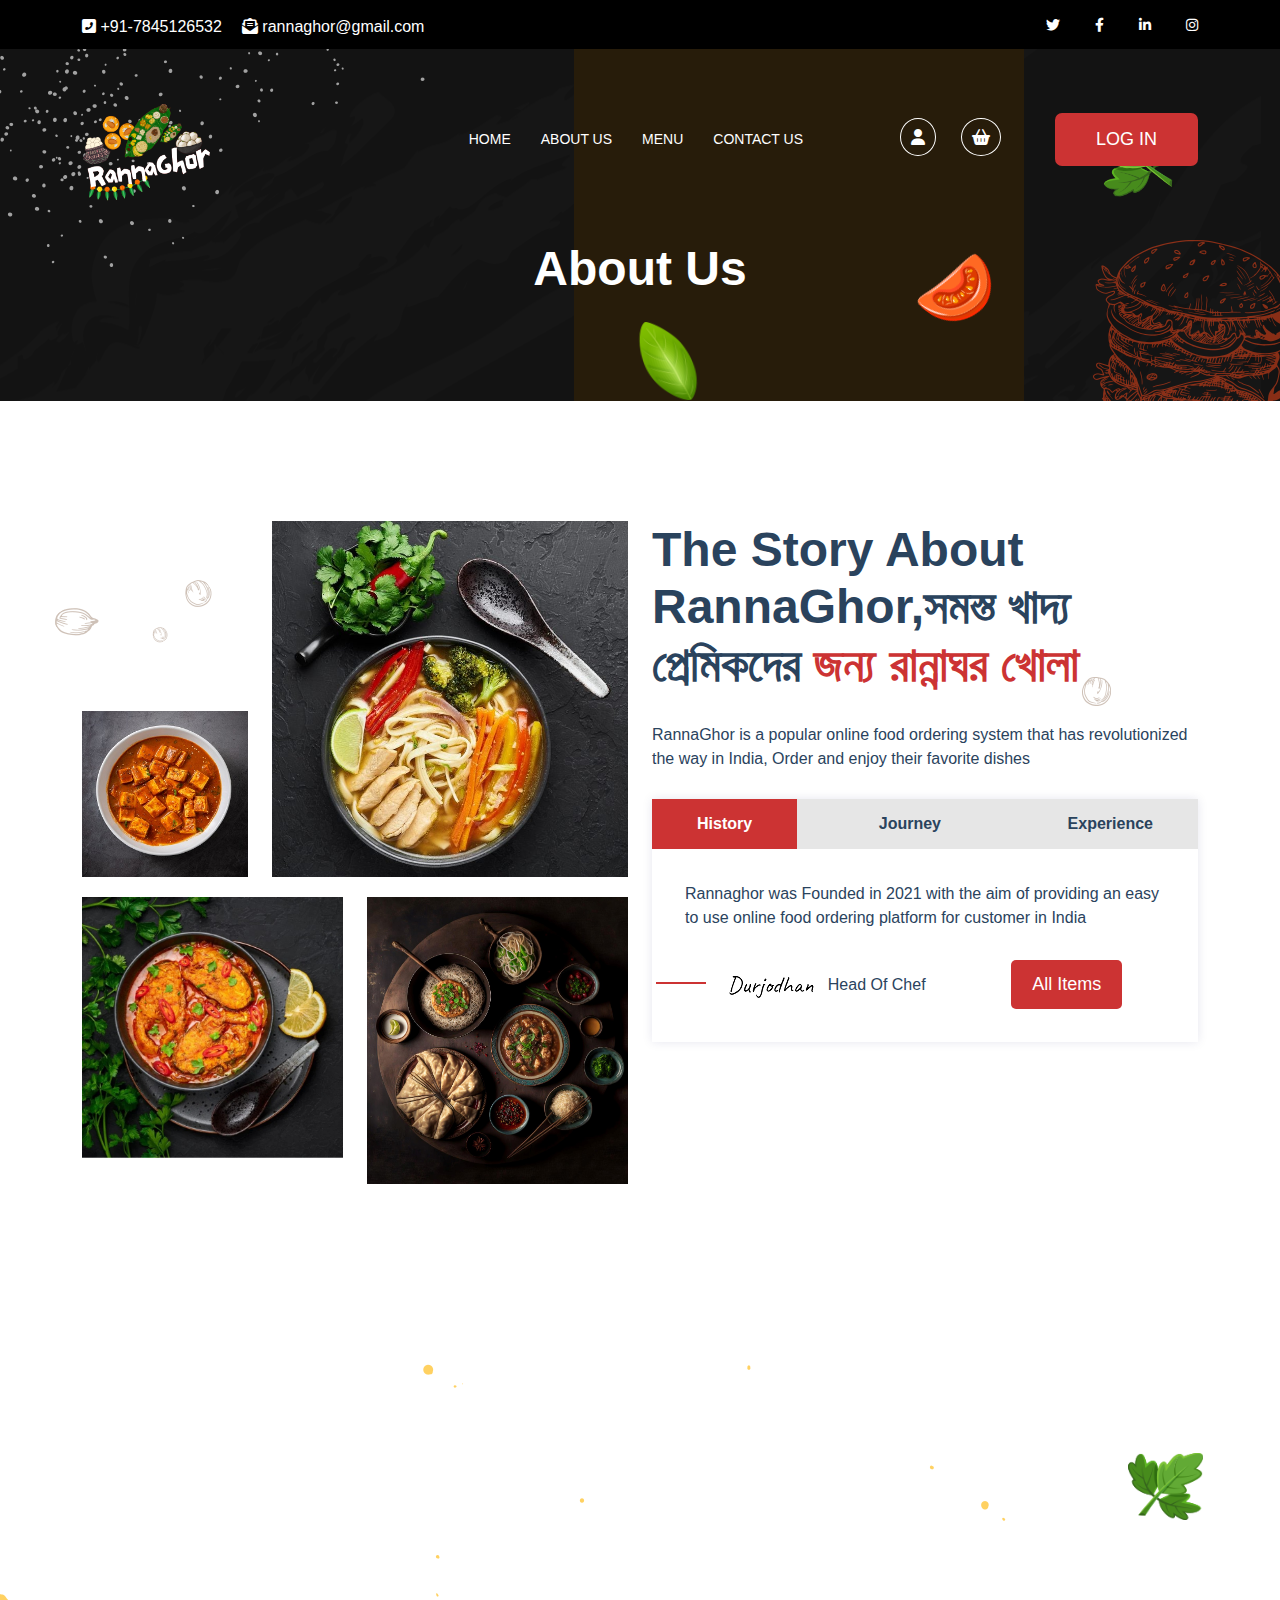
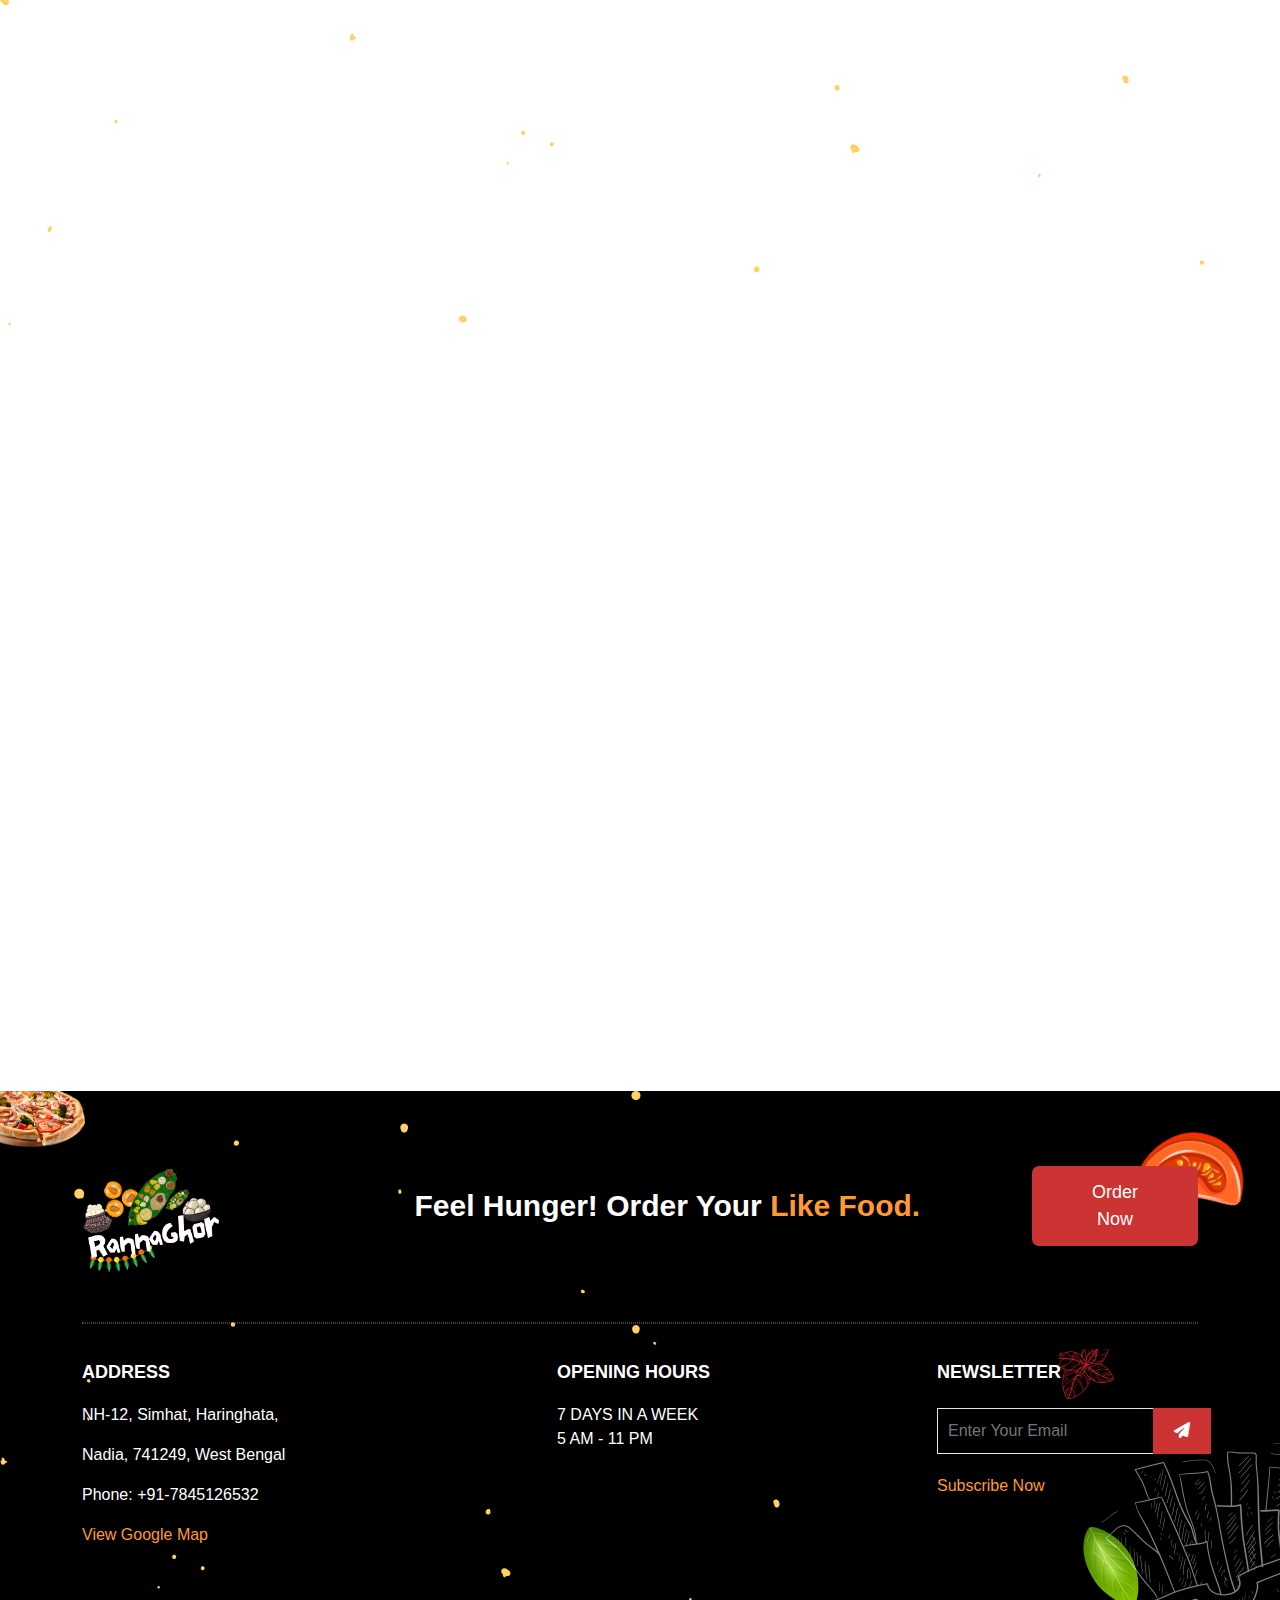
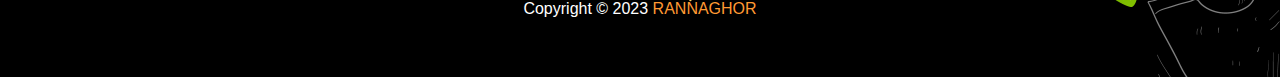
<file: about.html>
<!DOCTYPE html>
<html lang="en">
<head>
    <!-- Required Meta Tags -->
    <meta charset="UTF-8">
    <meta name="viewport" content="width=device-width, initial-scale=1.0">
    <meta http-equiv="X-UA-Compatible" content="ie=edge">

    <!-- Page Title -->
    <title> About - RannaGhor</title>


    <!-- Favicon Icon -->
    <link rel="shortcut icon" href="favicon.png">

    <!-- CSS Files -->
    <link rel="stylesheet" href="assets/css/animate.css">
    <link rel="stylesheet" href="assets/css/meanmenu.min.css">
    <link rel="stylesheet" href="assets/css/bootstrap.min.css">
    <link rel="stylesheet" href="assets/css/fontawesome.min.css">
    <link rel="stylesheet" href="assets/css/all.min.css">
    <link rel="stylesheet" href="assets/css/magnific-popup.css">
    <link rel="stylesheet" href="assets/css/slick.css">
    <link rel="stylesheet" href="assets/css/jquery-ui.css">
    <link rel="stylesheet" href="assets/css/style.css">
</head>

<body>
    <!-- Preloader Starts -->
    <div class="preloader" id="preloader">
        <div class="preloader-inner">
            <div class="spinner">
                <div class="bounce1"></div>
                <div class="bounce2"></div>
                <div class="bounce3"></div>
            </div>
        </div>
    </div>
    <!-- header -->
    <header>
        <!-- header-top -->
        <div class="header-top">
          <div class="container">
            <div class="row">
              <div class="
                    col-lg-12 col-md-12 col-12
                    d-flex
                    flex-wrap
                    justify-content-between
                  ">
                <div class="contact-box">
                  <span>
                    <a href="#"><i class="fas fa-phone-square-alt"></i> +91-7845126532</a>
                  </span>
                  <span>
                    <a href="#"><i class="fas fa-envelope-open-text"></i>
                      rannaghor@gmail.com</a></span>
                </div>
                <div class="social-box">
                  <span><a href="#"><i class="fab fa-twitter"></i></a></span>
                  <span><a href="#"><i class="fab fa-facebook-f"></i></a></span>
                  <span><a href="#"><i class="fab fa-linkedin-in"></i></a></span>
                  <span><a href="#"><i class="fab fa-instagram"></i></a></span>
                </div>
              </div>
            </div>
          </div>
        </div>
        <!-- header-bottom -->
        <div class="header-bottom margin-top-20">
          <div class="container position-relative">
            <div class="row d-flex align-items-center">
              <div class="col-lg-2 col-md-2 col-sm-2 col-3">
                <div class="logo">
                  <a href="index.html">
                    <img src="assets/images/logo/logo.png" alt="logo" /></a>
                </div>
              </div>
              <div class="col-lg-6 d-none d-lg-block">
                <nav id="mobile-menu">
                  <ul class="main-menu">
                    <li>
                      <a href="index.html">HOME</a>
                    </li>
                    <li><a href="about.html">ABOUT US</a></li>
                    <li><a href="menu.html">MENU</a></li>
                    <li><a href="contact.html">CONTACT US</a></li>
                  </ul>
                </nav>
              </div>
              <div class="col-lg-4 col-md-9 col-8">
                <div class="customer-area">
                  <span>
                    <a href="profile.html"><i class="fas fa-user"></i></a>
                  </span>
                  <span>
                    <a href="shopping-cart.html"><i class="fas fa-shopping-basket"></i></a>
                  </span>
                  <a href="login.html" class="btn">LOG IN</a>
                </div>
              </div>
            </div>
            <!-- mobile-menu -->
            <div class="mobile-menu"></div>
          </div>
        </div>
      </header>

    <!-- breadcrumb-area -->
    <div class="banner-area breadcrumb-area padding-top-120 padding-bottom-90">
        <div class="bread-shapes">
            <span class="b-shape-1 item-bounce"><img src="assets/images/img/5.png" alt=""></span>
            <span class="b-shape-2"><img src="assets/images/img/6.png" alt=""></span>
            <span class="b-shape-4"><img src="assets/images/img/9.png" alt=""></span>
            <span class="b-shape-5"><img src="assets/images/shapes/18.png" alt=""></span>
            <span class="b-shape-6 item-animateOne"><img src="assets/images/img/7.png" alt=""></span>
        </div>
        <div class="container padding-top-120">
            <div class="row justify-content-center">
                <nav aria-label="breadcrumb">
                    <h2 class="page-title">about us</h2>
                 </nav>
            </div>
        </div>
    </div>

    <section class="about-area about-area2 padding-top-120 padding-bottom-120">
        <div class="container">
            <div class="row">
                <div class="col-lg-6 col-md-12  wow fadeInLeft">
                    <div class="about-left">
                        <div class="about-l-shapes">
                            <span class="als-1"><img src="assets/images/shapes/2.png" alt=""></span>
                        </div>
                        <div class="row">
                            <div
                                class="col-lg-4 col-md-4 col-sm-4 col-4 d-flex align-items-end justify-content-end margin-bottom-20">
                                <div class="about-gallery-1">
                                    <img src="assets/images/gallery/1.jpg" alt="">
                                </div>
                            </div>
                            <div class="col-lg-8 col-md-8 col-sm-8 col-8 margin-bottom-20">
                                <div class="about-gallery-2">
                                    <img src="assets/images/gallery/2.jpg" alt="">
                                </div>
                            </div>
                            <div class="col-lg-6 col-md-6 col-sm-6 col-6">
                                <div class="about-gallery-3">
                                    <img src="assets/images/gallery/3.jpg" alt="">
                                </div>
                            </div>
                            <div class="col-lg-6 col-md-6 col-sm-6 col-6 d-flex align-items-stretch ">
                                <div class="about-gallery-5 text-center">
                                    <img src="assets/images/gallery/c4.jpg" alt="">
                                </div>
                            </div>
                        </div>
                    </div>
                </div>
                <div class="col-lg-6 col-md-12  wow fadeInRight">
                    <div class="about-right">
                        <div class="about-r-shapes">
                            <span class="as-1"><img src="assets/images/shapes/1.png" alt=""></span>
                        </div>
                        <h2>The Story about
                            RannaGhor,সমস্ত খাদ্য প্রেমিকদের  
                            <span>জন্য রান্নাঘর খোলা</span>
                        </h2>
                        <p>RannaGhor is a popular online food ordering system that has revolutionized the way in
                            India,
                            Order and enjoy their favorite dishes</p>
                        <div class="history-tab">
                            <ul class="nav" id="historyTab" role="tablist">
                                <li class="nav-item" role="presentation">
                                    <div class="nav-link active" id="history-tab" data-bs-toggle="tab"
                                        data-bs-target="#history-tab-pane" role="tab" aria-controls="history-tab-pane"
                                        aria-selected="true">history</div>
                                </li>
                                <li class="nav-item" role="presentation">
                                    <div class="nav-link" id="journey-tab" data-bs-toggle="tab"
                                        data-bs-target="#journey-tab-pane" role="tab" aria-controls="journey-tab-pane"
                                        aria-selected="false">journey</div>
                                </li>
                                <li class="nav-item" role="presentation">
                                    <div class="nav-link" id="experience-tab" data-bs-toggle="tab"
                                        data-bs-target="#experience-tab-pane" role="tab"
                                        aria-controls="experience-tab-pane" aria-selected="false">experience</div>
                                </li>
                            </ul>

                            <div class="tab-content" id="historyTabContent">
                                <div class="tab-pane fade show active" id="history-tab-pane" role="tabpanel"
                                    aria-labelledby="history-tab" tabindex="0">
                                    <div class="his-content">
                                        <p>Rannaghor was Founded in 2021 with the aim of providing an easy to use online food ordering platform for customer in India
                                        </p>
                                        <div
                                            class="sig-wrapper d-flex flex-wrap justify-content-around align-items-center">
                                            <div class="sig-img d-flex align-items-center"><img
                                                    src="assets/images/icons/sig.png" alt="">
                                                <span>head of chef</span>
                                            </div>
                                            <a href="#" class="btn">all items</a>
                                        </div>
                                    </div>
                                </div>
                                <div class="tab-pane fade" id="journey-tab-pane" role="tabpanel"
                                    aria-labelledby="journey-tab" tabindex="0">
                                    <div class="his-content">
                                        <p>RannaGhor's journey has been a remarkable one.Today, Rannghor has partnership with hundreds of restaurant across India. 
                                        </p>
                                        <div
                                            class="sig-wrapper d-flex flex-wrap justify-content-around align-items-center">
                                            <div class="sig-img d-flex align-items-center"><img
                                                    src="assets/images/icons/sig.png" alt="">
                                                <span>head of chef</span>
                                            </div>

                                            <a href="#" class="btn">all items</a>
                                        </div>
                                    </div>
                                </div>
                                <div class="tab-pane fade" id="experience-tab-pane" role="tabpanel"
                                    aria-labelledby="experience-tab" tabindex="0">
                                    <div class="his-content">
                                        <p>From humble beginnings to becoming one of the most popular food ordering system in India.Rannaghor is sure to continue its sucess for many years to come.

                                        </p>
                                        <div
                                            class="sig-wrapper d-flex flex-wrap justify-content-around align-items-center">
                                            <div class="sig-img d-flex align-items-center"><img
                                                    src="assets/images/icons/sig.png" alt="">
                                                <span>head of chef</span>
                                            </div>

                                            <a href="#" class="btn">all items</a>
                                        </div>
                                    </div>
                                </div>
                            </div>

                        </div>

                    </div>
                </div>
            </div>
        </div>
    </section>

    <!-- delicious food -->
    <section class="delicious-area padding-top-120 padding-bottom-120">
        <div class="container">
            <div class="deli-shapes">
                <span class="ds-1"><img src="assets/images/shapes/transparent1.png" alt=""></span>
                <span class="ds-2 item-animateOne"><img src="assets/images/shapes/27.png" alt=""></span>
            </div>
            <div class="row align-items-center">
                <div class="col-lg-6  wow fadeInLeft">
                    <div class="delicious-left">
                        <h2>অল্প মূল্যে তাজা স্বাদ,
                            <span>শুধুমাত্র সুস্বাদু খাবার প্রেমীদের জন্য<br></span>
                        </h2>
                    </div>
                </div>
                <div class="col-lg-6 d-none d-lg-block  wow fadeInRight">
                    <div class="delicious-right">
                        <img src="assets/images/gallery/1.png" alt="">
                    </div>
                </div>
            </div>
        </div>
    </section>

    <!--team area -->
    <section class="team-area padding-bottom-110 padding-top-110 wow fadeInUp">
        <div class="team-area-shapes">
            <span class="ts-1"><img src="assets/images/shapes/pizza-s1.png" alt=""></span>
            <span class="ts-2"><img src="assets/images/shapes/brr.png" alt=""></span>
        </div>
        <div class="container">
            <div class="common-title-area text-center padding-bottom-50">
                <h3>Our Developers</h3>
            </div>
            <div class="team-slider-active">
                <div class="single-team text-center">
                    <div class="s-t-img">
                        <img src="assets/images/team/t1.png" alt="">
                    </div>
                    <div class="t-content">
                        <h5>Ashik Ykbal Haque</h5>
                        <p>Developer</p>
                    </div>
                    <div class="t-social-b">
                        <span class="follow">follow :</span>
                        <span class="t-social"><a href="#"><i class="fab fa-facebook"></i></a></span>
                        <span class="t-social"><a href="#"><i class="fab fa-twitter"></i></a></span>
                        <span class="t-social"><a href="#"><i class="fab fa-instagram"></i></a></span>
                        <span class="t-social"><a href="#"><i class="fab fa-linkedin"></i></a></span>
                    </div>
                </div>
                <div class="single-team text-center">
                    <div class="s-t-img">
                        <img src="assets/images/team/t2.png" alt="">
                    </div>
                    <div class="t-content">
                        <h5>Durjo Mondal</h5>
                        <p>Developer</p>
                    </div>
                    <div class="t-social-b">
                        <span class="follow">follow :</span>
                        <span class="t-social"><a href="#"><i class="fab fa-facebook"></i></a></span>
                        <span class="t-social"><a href="#"><i class="fab fa-twitter"></i></a></span>
                        <span class="t-social"><a href="#"><i class="fab fa-instagram"></i></a></span>
                        <span class="t-social"><a href="#"><i class="fab fa-linkedin"></i></a></span>
                    </div>
                </div>
                <div class="single-team text-center">
                    <div class="s-t-img">
                        <img src="assets/images/team/t3.png" alt="">
                    </div>
                    <div class="t-content">
                        <h5>Debojyoti Das</h5>
                        <p>Developer</p>
                    </div>
                    <div class="t-social-b">
                        <span class="follow">follow :</span>
                        <span class="t-social"><a href="#"><i class="fab fa-facebook"></i></a></span>
                        <span class="t-social"><a href="#"><i class="fab fa-twitter"></i></a></span>
                        <span class="t-social"><a href="#"><i class="fab fa-instagram"></i></a></span>
                        <span class="t-social"><a href="#"><i class="fab fa-linkedin"></i></a></span>
                    </div>
                </div>
                <div class="single-team text-center">
                    <div class="s-t-img">
                        <img src="assets/images/team/t4.png" alt="">
                    </div>
                    <div class="t-content">
                        <h6>Masyud Hussain</h6><br>
                        <p>Developer</p>
                    </div>
                    <div class="t-social-b">
                        <span class="follow">follow :</span>
                        <span class="t-social"><a href="#"><i class="fab fa-facebook"></i></a></span>
                        <span class="t-social"><a href="#"><i class="fab fa-twitter"></i></a></span>
                        <span class="t-social"><a href="#"><i class="fab fa-instagram"></i></a></span>
                        <span class="t-social"><a href="#"><i class="fab fa-linkedin"></i></a></span>
                    </div>
                </div>
                <div class="single-team text-center">
                    <div class="s-t-img">
                        <img src="assets/images/team/t5.png" alt="">
                    </div>
                    <div class="t-content">
                        <h5>Bidyut Majhi</h5>
                        <p>Developer</p>
                    </div>
                    <div class="t-social-b">
                        <span class="follow">follow :</span>
                        <span class="t-social"><a href="#"><i class="fab fa-facebook"></i></a></span>
                        <span class="t-social"><a href="#"><i class="fab fa-twitter"></i></a></span>
                        <span class="t-social"><a href="#"><i class="fab fa-instagram"></i></a></span>
                        <span class="t-social"><a href="#"><i class="fab fa-linkedin"></i></a></span>
                    </div>
                </div>

            </div>
        </div>
    </section>
    <!-- footer area -->
    <footer class="padding-top-40 padding-bottom-40">
        <div class="fo-shapes">
          <span class="fs-1"><img src="assets/images/gallery/26.png" alt="" /></span>
          <span class="fs-2 item-bounce"><img src="assets/images/shapes/25.png" alt="" /></span>
          <span class="fs-3 item-bounce"><img src="assets/images/shapes/26.png" alt="" /></span>
          <span class="fs-4 item-bounce"><img src="assets/images/shapes/27.png" alt="" /></span>
          <span class="fs-5 item-animateTwo"><img src="assets/images/shapes/3.png" alt="" /></span>
          <span class="fs-6"><img src="assets/images/shapes/22.png" alt="" /></span>
          <span class="fs-7"><img class="rotated-image" src="assets/images/shapes/30.png" alt="" /></span>
        </div>
        <div class="footer-top d-none d-md-block">
          <div class="container">
            <div class="
                  row
                  align-items-center
                  justify-content-between
                  padding-bottom-25
                ">
              <div class="col-lg-3 col-md-3">
                <div class="f-logo">
                  <a href="index.html">
                    <img src="assets/images/logo/logo.png" alt="" /></a>
                </div>
              </div>
              <div class="col-lg-6 col-md-6">
                <div class="f-title">
                  <h4>Feel Hunger! Order Your<span> Like Food.</span></h4>
                </div>
              </div>
              <div class="col-lg-2 col-md-3">
                <a href="menu.html" class="btn">order now</a>
              </div>
            </div>
            <hr />
          </div>
        </div>
        <div class="footer-bottom padding-top-22 padding-bottom-30">
          <div class="container">
            <div class="row">
              <div class="col-lg-5 col-md-6 col-12 margin-bottom-20">
                <div class="widget">
                  <h6>ADDRESS</h6>
                    <p>NH-12, Simhat, Haringhata,</p>
                    <p>Nadia, 741249, West Bengal</p>
                    <p>Phone: +91-7845126532</p>
                  <a href="https://www.google.com/maps/place/%E0%A6%AE%E0%A7%8C%E0%A6%B2%E0%A6%BE%E0%A6%A8%E0%A6%BE+%E0%A6%86%E0%A6%AC%E0%A7%81%E0%A6%B2+%E0%A6%95%E0%A6%BE%E0%A6%B2%E0%A6%BE%E0%A6%AE+%E0%A6%86%E0%A6%9C%E0%A6%BE%E0%A6%A6+%E0%A6%87%E0%A6%89%E0%A6%A8%E0%A6%BF%E0%A6%AD%E0%A6%BE%E0%A6%B0%E0%A7%8D%E0%A6%B8%E0%A6%BF%E0%A6%9F%E0%A6%BF+%E0%A6%85%E0%A6%AB+%E0%A6%9F%E0%A7%87%E0%A6%95%E0%A6%A8%E0%A7%8B%E0%A6%B2%E0%A6%9C%E0%A6%BF/@22.9576695,88.5413805,16.41z/data=!4m6!3m5!1s0x39f8bf5871a9e0d7:0x3cbdf3b9f157e355!8m2!3d22.9576125!4d88.5431303!16s%2Fg%2F11grbv7qmj?authuser=0" class="f-link" target="_blank">view google map</a>
                </div>
              </div>
              <div class="col-lg-4 col-md-6 col-12 margin-bottom-20">
                <div class="widget">
                  <h6>OPENING HOURS</h6>
                  <p>
                    <span>7 DAYS IN A WEEK</span> <br /><span>5 AM - 11 PM</span>
                  </p>
                </div>
              </div>
              <div class="col-lg-3 col-md-6 col-12 margin-bottom-20">
                <div class="widget">
                  <h6>NEWSLETTER</h6>
                  <div class="newsletter d-flex">
                    <form action="#">
                      <input type="email" placeholder="enter your email" />
                      <button type="submit">
                        <i class="fas fa-paper-plane"></i>
                      </button>
                    </form>
                  </div>
                  <a href="#" class="f-link">subscribe now</a>
                </div>
              </div>
            </div>
          </div>
        </div>
        <div class="copyright-area text-center">
          <p>Copyright © 2023 <a href="index.html">RANNAGHOR</a></p>
        </div>
      </footer>

    <!-- ToTop Button -->
    <button class="scrollup"><i class="fas fa-angle-up"></i></button>

    <!-- Javascript Files -->
    <script src="assets/js/vendor/jquery-2.2.4.min.js"></script>
    <script src="assets/js/vendor/bootstrap.min.js"></script>
    <script src="assets/js/vendor/jquery.meanmenu.min.js"></script>
    <script src="assets/js/vendor/jquery.magnific-popup.min.js"></script>
    <script src="assets/js/vendor/slick.min.js"></script>
    <script src="assets/js/vendor/counterup.min.js"></script>
    <script src="assets/js/vendor/countdown.js"></script>
    <script src="assets/js/vendor/waypoints.min.js"></script>
    <script src="assets/js/vendor/jquery-ui.js"></script>
    <script src="assets/js/vendor/isotope.pkgd.min.js"></script>
    <script src="assets/js/vendor/easing.min.js"></script>
    <script src="assets/js/vendor/wow.min.js"></script>
    <script src="assets/js/main.js"></script>

</body>


</html>
</file>
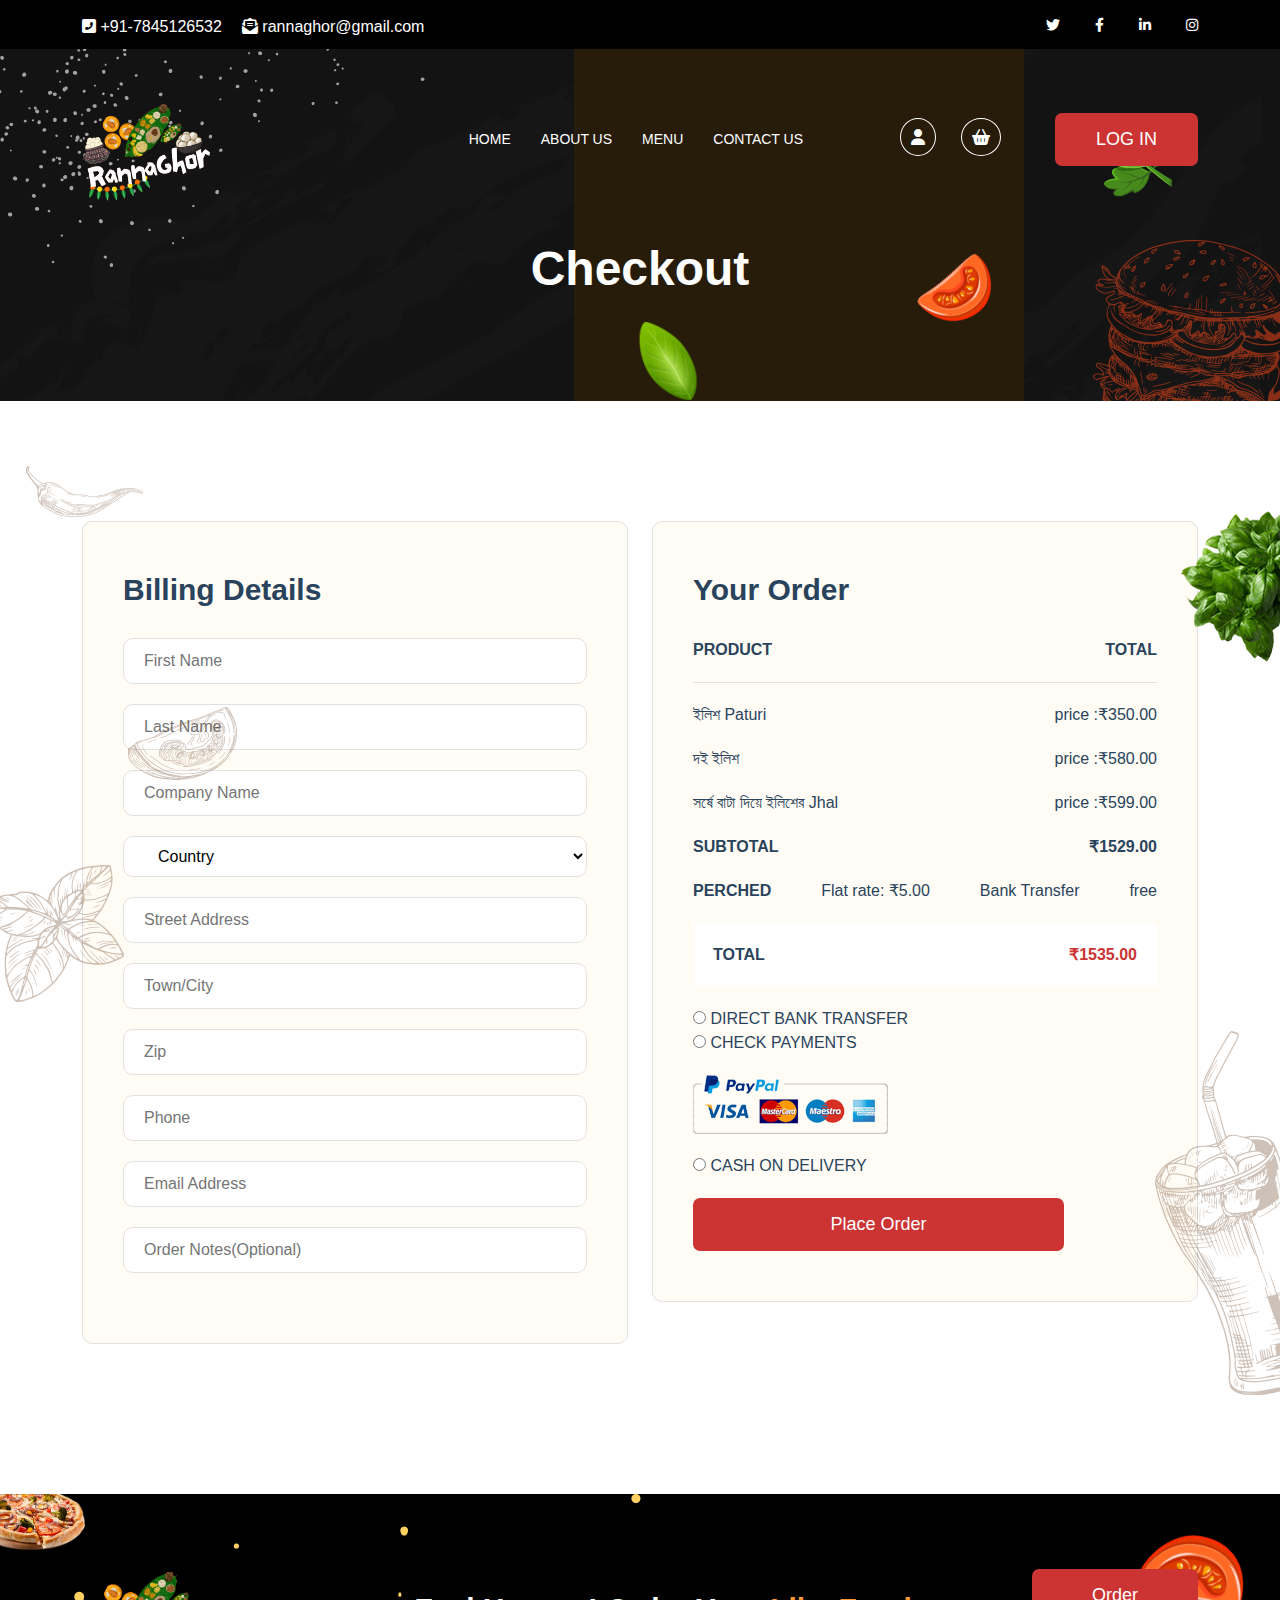
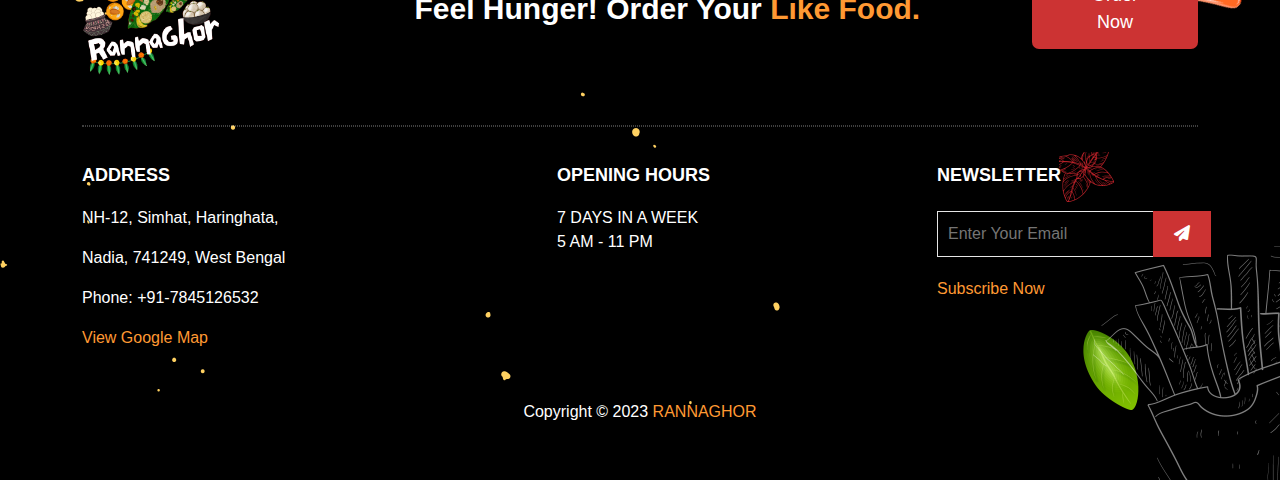
<file: checkout.html>
<!DOCTYPE html>
<html lang="en">

<head>
    <!-- Required Meta Tags -->
    <meta charset="UTF-8">
    <meta name="viewport" content="width=device-width, initial-scale=1.0">
    <meta http-equiv="X-UA-Compatible" content="ie=edge">

    <!-- Page Title -->
    <title>Checkout - Rannaghor</title>

    <!-- Favicon Icon -->
    <link rel="shortcut icon" href="favicon.png">

    <!-- CSS Files -->
    <link rel="stylesheet" href="assets/css/animate.css">
    <link rel="stylesheet" href="assets/css/meanmenu.min.css">
    <link rel="stylesheet" href="assets/css/bootstrap.min.css">
    <link rel="stylesheet" href="assets/css/fontawesome.min.css">
    <link rel="stylesheet" href="assets/css/all.min.css">
    <link rel="stylesheet" href="assets/css/magnific-popup.css">
    <link rel="stylesheet" href="assets/css/slick.css">
    <link rel="stylesheet" href="assets/css/jquery-ui.css">
    <link rel="stylesheet" href="assets/css/style.css">
</head>

<body>
    <!-- Preloader Starts -->
    <div class="preloader" id="preloader">
        <div class="preloader-inner">
            <div class="spinner">
                <div class="bounce1"></div>
                <div class="bounce2"></div>
                <div class="bounce3"></div>
            </div>
        </div>
    </div>
    <!-- header -->
    <header>
        <!-- header-top -->
        <div class="header-top">
          <div class="container">
            <div class="row">
              <div class="
                    col-lg-12 col-md-12 col-12
                    d-flex
                    flex-wrap
                    justify-content-between
                  ">
                <div class="contact-box">
                  <span>
                    <a href="#"><i class="fas fa-phone-square-alt"></i> +91-7845126532</a>
                  </span>
                  <span>
                    <a href="#"><i class="fas fa-envelope-open-text"></i>
                      rannaghor@gmail.com</a></span>
                </div>
                <div class="social-box">
                  <span><a href="#"><i class="fab fa-twitter"></i></a></span>
                  <span><a href="#"><i class="fab fa-facebook-f"></i></a></span>
                  <span><a href="#"><i class="fab fa-linkedin-in"></i></a></span>
                  <span><a href="#"><i class="fab fa-instagram"></i></a></span>
                </div>
              </div>
            </div>
          </div>
        </div>
        <!-- header-bottom -->
        <div class="header-bottom margin-top-20">
          <div class="container position-relative">
            <div class="row d-flex align-items-center">
              <div class="col-lg-2 col-md-2 col-sm-2 col-3">
                <div class="logo">
                  <a href="index.html">
                    <img src="assets/images/logo/logo.png" alt="logo" /></a>
                </div>
              </div>
              <div class="col-lg-6 d-none d-lg-block">
                <nav id="mobile-menu">
                  <ul class="main-menu">
                    <li>
                      <a href="index.html">HOME</a>
                    </li>
                    <li><a href="about.html">ABOUT US</a></li>
                    <li><a href="menu.html">MENU</a></li>
                    <li><a href="contact.html">CONTACT US</a></li>
                  </ul>
                </nav>
              </div>
              <div class="col-lg-4 col-md-9 col-8">
                <div class="customer-area">
                  <span>
                    <a href="profile.html"><i class="fas fa-user"></i></a>
                  </span>
                  <span>
                    <a href="shopping-cart.html"><i class="fas fa-shopping-basket"></i></a>
                  </span>
                  <a href="login.html" class="btn">LOG IN</a>
                </div>
              </div>
            </div>
            <!-- mobile-menu -->
            <div class="mobile-menu"></div>
          </div>
        </div>
      </header>
    <!-- breadcrumb-area -->
    <div class="banner-area breadcrumb-area padding-top-120 padding-bottom-90">
        <div class="bread-shapes">
            <span class="b-shape-1 item-bounce"><img src="assets/images/img/5.png" alt=""></span>
            <span class="b-shape-2"><img src="assets/images/img/6.png" alt=""></span>
            <span class="b-shape-4"><img src="assets/images/img/9.png" alt=""></span>
            <span class="b-shape-5"><img src="assets/images/shapes/18.png" alt=""></span>
            <span class="b-shape-6 item-animateOne"><img src="assets/images/img/7.png" alt=""></span>
        </div>
        <div class="container padding-top-120">
            <div class="row justify-content-center">
                <nav aria-label="breadcrumb">
                    <h2 class="page-title">Checkout</h2>
                    </ol>
                </nav>
            </div>
        </div>
    </div>

    <!-- checkout-area -->
    <div class="checkout-area padding-top-120 padding-bottom-120">
        <div class="cshapes">
            <!-- <span class="cs-1"><img src="assets/images/img/6.png" alt=""></span> -->
            <span class="cs-2 item-bounce"><img src="assets/images/shapes/12.png" alt=""></span>
            <span class="cs-3"><img src="assets/images/shapes/13.png" alt=""></span>
            <span class="cs-4"><img src="assets/images/shapes/14.png" alt=""></span>
            <span class="cs-5"><img src="assets/images/img/32.png" alt=""></span>
            <span class="cs-6"><img src="assets/images/shapes/16.png" alt=""></span>
        </div>
        <div class="container">
            <form action="#">
                <div class="row">
                    <div class="col-lg-6  wow fadeInUp">
                        <div class="checkout-left">
                            <h4>Billing Details</h4>
                            <input type="text" placeholder="first name" required>
                            <input type="text" placeholder="last name" required>
                            <input type="text" placeholder="company name">
                            <select name="#" id="#">
                                <option value="#">Country</option>
                                <option value="#">India</option>
                                <option value="#">Usa</option>
                                <option value="#">Srilanka</option>
                            </select>
                            <input type="text" placeholder="street address">
                            <input type="text" placeholder="town/city" required>
                            <input type="number" placeholder="zip">
                            <input type="tel" placeholder="phone" required>
                            <input type="email" placeholder="email address" required>
                            <input type="text" placeholder="order notes(optional)">
                        </div>
                    </div>
                    <div class="col-lg-6  wow fadeInUp ">
                        <div class="checkout-right">
                            <h4>Your Order</h4>
                            <div class="pricing-box">
                                <ul class="p-head">
                                    <li class="uppercase">product</li>
                                    <li class="uppercase">total</li>
                                </ul>
                                <div class="divider"></div>
                                <ul>
                                    <li>ইলিশ Paturi</li>
                                    <li>price :₹350.00</li>
                                </ul>
                                <ul>
                                    <li>দই ইলিশ</li>
                                    <li>price :₹580.00</li>
                                </ul>
                                <ul>
                                    <li>সর্ষে বাটা দিয়ে ইলিশের Jhal</li>
                                    <li>price :₹599.00</li>
                                </ul>
                                <ul>
                                    <li class="uppercase"><b>subtotal</b></li>
                                    <li><b>₹1529.00</b></li>
                                </ul>
                                <ul>
                                    <li class="uppercase"><b>Perched</b></li>
                                    <li>Flat rate: ₹5.00</li>
                                    <li>Bank Transfer</li>
                                    <li>free</li>
                                </ul>
                                <ul class="bg-white">
                                    <li class="uppercase">total</li>
                                    <li class="total"><b>₹1535.00</b></li>
                                </ul>
                            </div>
                            <input type="radio" id="bank" name="payment_method">
                          <label for="bank">DIRECT BANK TRANSFER</label>
                            <br>
                            <input type="radio" id="check" name="payment_method">
                          <label for="check">CHECK PAYMENTS</label>
                            <br>
                        <div class="payment-img">
                        <a href="#"><img src="assets/images/img/payment.png" alt=""></a>
                        </div>
                        <input type="radio" id="cash" name="payment_method">
                          <label for="cash">CASH ON DELIVERY</label>
                            <br>
                            <button type="submit" class="btn">place order</button>
                        </div>
                    </div>
                </div>
            </form>
        </div>
    </div>
    <!-- footer area -->
    <footer class="padding-top-40 padding-bottom-40">
        <div class="fo-shapes">
          <span class="fs-1"><img src="assets/images/gallery/26.png" alt="" /></span>
          <span class="fs-2 item-bounce"><img src="assets/images/shapes/25.png" alt="" /></span>
          <span class="fs-3 item-bounce"><img src="assets/images/shapes/26.png" alt="" /></span>
          <span class="fs-4 item-bounce"><img src="assets/images/shapes/27.png" alt="" /></span>
          <span class="fs-5 item-animateTwo"><img src="assets/images/shapes/3.png" alt="" /></span>
          <span class="fs-6"><img src="assets/images/shapes/22.png" alt="" /></span>
          <span class="fs-7"><img class="rotated-image" src="assets/images/shapes/30.png" alt="" /></span>
        </div>
        <div class="footer-top d-none d-md-block">
          <div class="container">
            <div class="
                  row
                  align-items-center
                  justify-content-between
                  padding-bottom-25
                ">
              <div class="col-lg-3 col-md-3">
                <div class="f-logo">
                  <a href="index.html">
                    <img src="assets/images/logo/logo.png" alt="" /></a>
                </div>
              </div>
              <div class="col-lg-6 col-md-6">
                <div class="f-title">
                  <h4>Feel Hunger! Order Your<span> Like Food.</span></h4>
                </div>
              </div>
              <div class="col-lg-2 col-md-3">
                <a href="menu.html" class="btn">order now</a>
              </div>
            </div>
            <hr />
          </div>
        </div>
        <div class="footer-bottom padding-top-22 padding-bottom-30">
          <div class="container">
            <div class="row">
              <div class="col-lg-5 col-md-6 col-12 margin-bottom-20">
                <div class="widget">
                  <h6>ADDRESS</h6>
                    <p>NH-12, Simhat, Haringhata,</p>
                    <p>Nadia, 741249, West Bengal</p>
                    <p>Phone: +91-7845126532</p>
                  <a href="https://www.google.com/maps/place/%E0%A6%AE%E0%A7%8C%E0%A6%B2%E0%A6%BE%E0%A6%A8%E0%A6%BE+%E0%A6%86%E0%A6%AC%E0%A7%81%E0%A6%B2+%E0%A6%95%E0%A6%BE%E0%A6%B2%E0%A6%BE%E0%A6%AE+%E0%A6%86%E0%A6%9C%E0%A6%BE%E0%A6%A6+%E0%A6%87%E0%A6%89%E0%A6%A8%E0%A6%BF%E0%A6%AD%E0%A6%BE%E0%A6%B0%E0%A7%8D%E0%A6%B8%E0%A6%BF%E0%A6%9F%E0%A6%BF+%E0%A6%85%E0%A6%AB+%E0%A6%9F%E0%A7%87%E0%A6%95%E0%A6%A8%E0%A7%8B%E0%A6%B2%E0%A6%9C%E0%A6%BF/@22.9576695,88.5413805,16.41z/data=!4m6!3m5!1s0x39f8bf5871a9e0d7:0x3cbdf3b9f157e355!8m2!3d22.9576125!4d88.5431303!16s%2Fg%2F11grbv7qmj?authuser=0" class="f-link" target="_blank">view google map</a>
                </div>
              </div>
              <div class="col-lg-4 col-md-6 col-12 margin-bottom-20">
                <div class="widget">
                  <h6>OPENING HOURS</h6>
                  <p>
                    <span>7 DAYS IN A WEEK</span> <br /><span>5 AM - 11 PM</span>
                  </p>
                </div>
              </div>
              <div class="col-lg-3 col-md-6 col-12 margin-bottom-20">
                <div class="widget">
                  <h6>NEWSLETTER</h6>
                  <div class="newsletter d-flex">
                    <form action="#">
                      <input type="email" placeholder="enter your email" />
                      <button type="submit">
                        <i class="fas fa-paper-plane"></i>
                      </button>
                    </form>
                  </div>
                  <a href="#" class="f-link">subscribe now</a>
                </div>
              </div>
            </div>
          </div>
        </div>
        <div class="copyright-area text-center">
          <p>Copyright © 2023 <a href="index.html">RANNAGHOR</a></p>
        </div>
      </footer>

    <!-- ToTop Button -->
    <button class="scrollup"><i class="fas fa-angle-up"></i></button>

    <!-- Javascript Files -->
    <script src="assets/js/vendor/jquery-2.2.4.min.js"></script>
    <script src="assets/js/vendor/bootstrap.min.js"></script>
    <script src="assets/js/vendor/jquery.meanmenu.min.js"></script>
    <script src="assets/js/vendor/jquery.magnific-popup.min.js"></script>
    <script src="assets/js/vendor/slick.min.js"></script>
    <script src="assets/js/vendor/counterup.min.js"></script>
    <script src="assets/js/vendor/countdown.js"></script>
    <script src="assets/js/vendor/waypoints.min.js"></script>
    <script src="assets/js/vendor/isotope.pkgd.min.js"></script>
    <script src="assets/js/vendor/jquery-ui.js"></script>
    <script src="assets/js/vendor/easing.min.js"></script>
    <script src="assets/js/vendor/wow.min.js"></script>
    <script src="assets/js/main.js"></script>

</body>
</html>
</file>
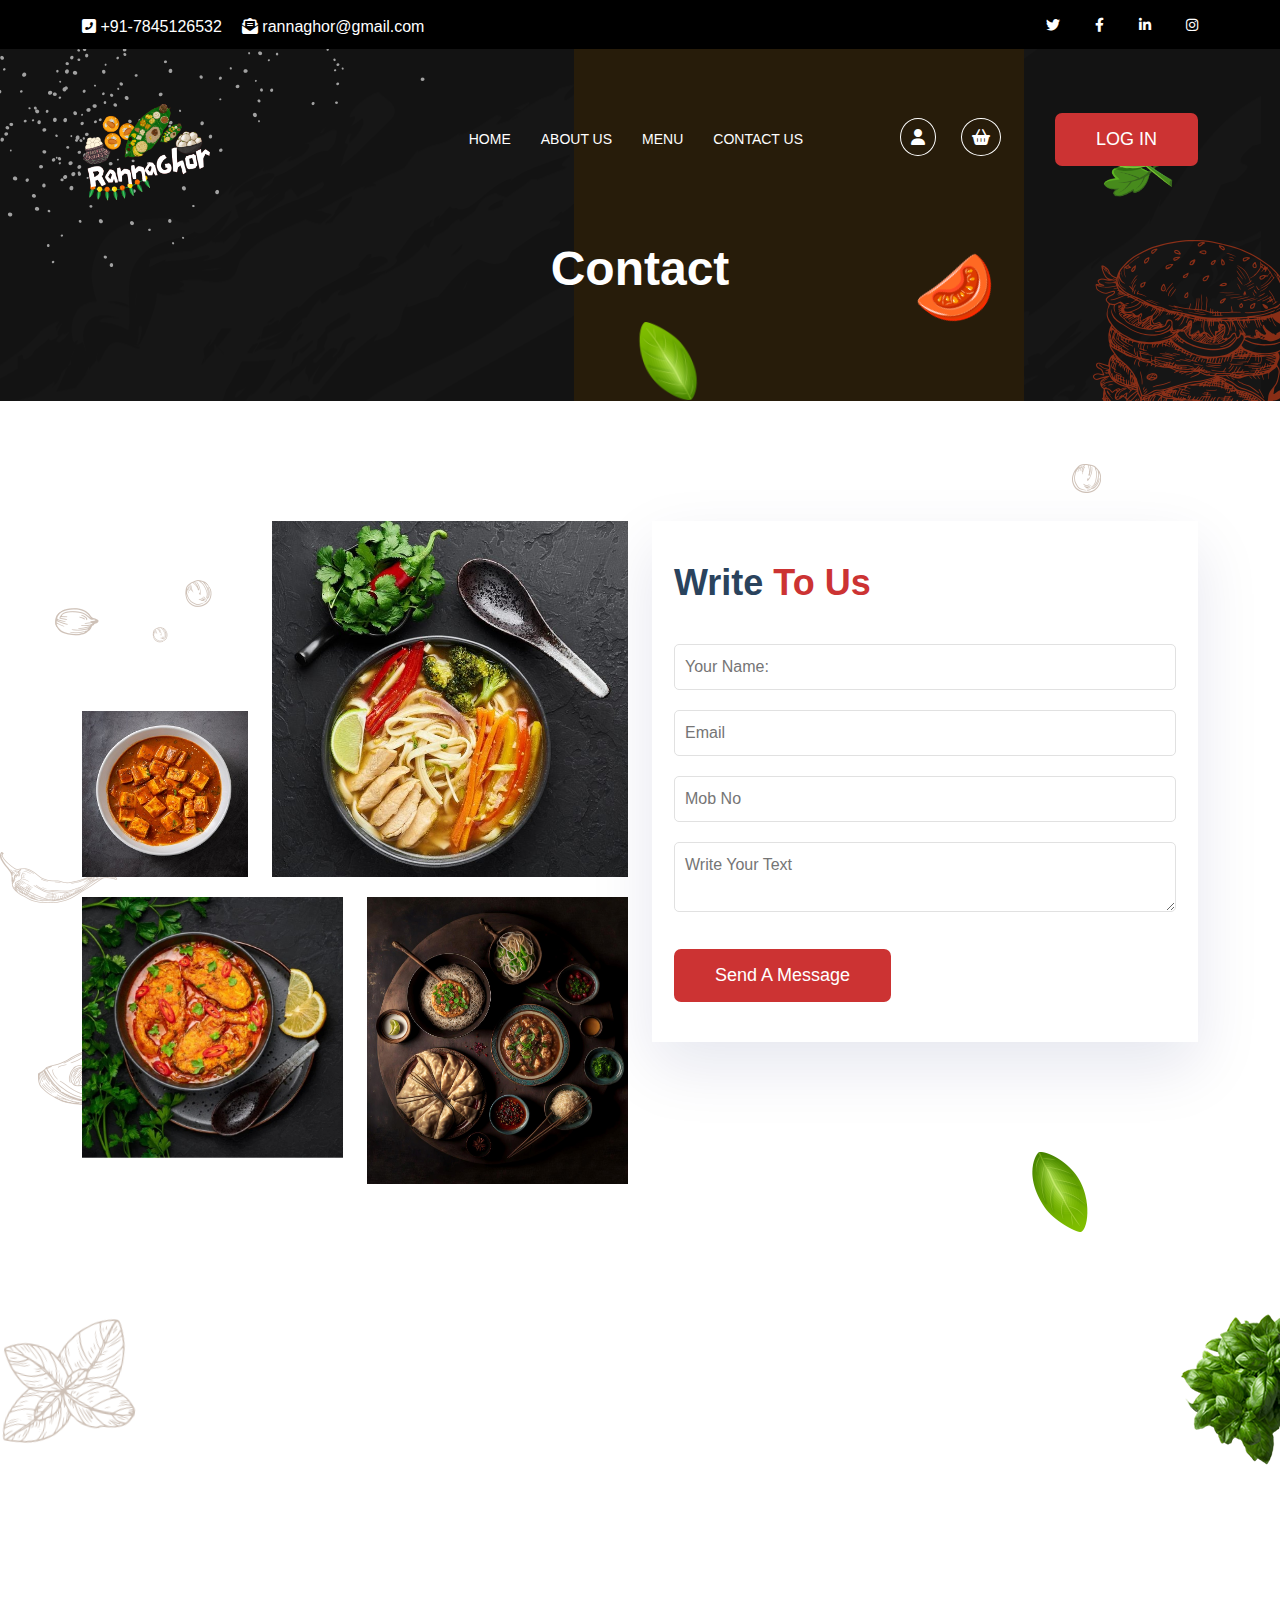
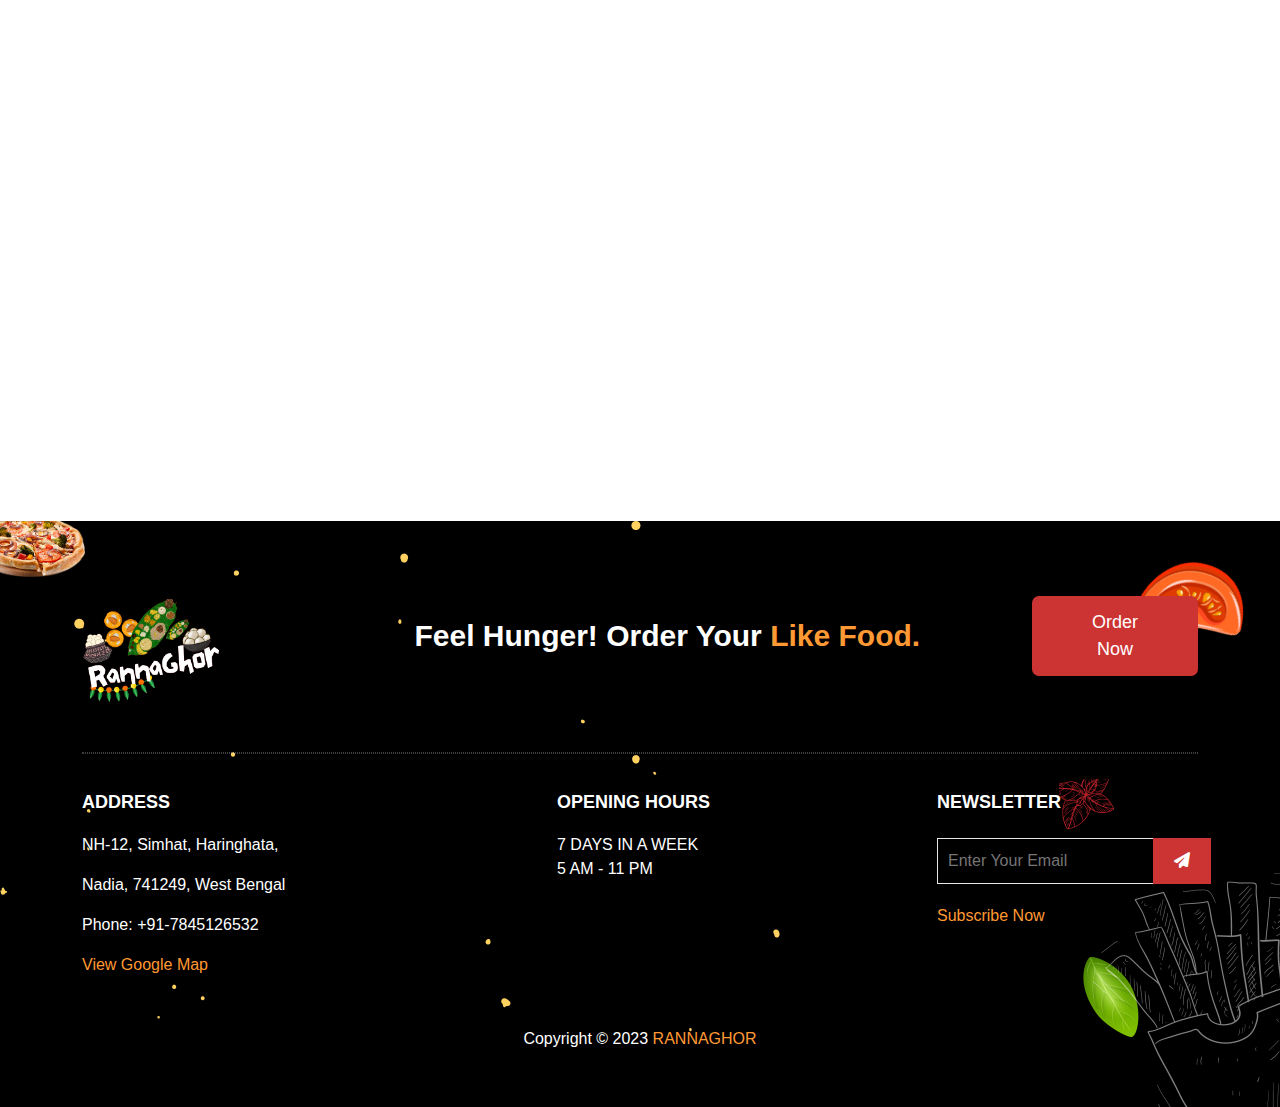
<file: contact.html>
<!DOCTYPE html>
<html lang="en">

<head>
    <!-- Required Meta Tags -->
    <meta charset="UTF-8">
    <meta name="viewport" content="width=device-width, initial-scale=1.0">
    <meta http-equiv="X-UA-Compatible" content="ie=edge">

    <!-- Page Title -->
    <title>Contact - Rannaghor</title>

    <!-- Favicon Icon -->
    <link rel="shortcut icon" href="favicon.png">

    <!-- CSS Files -->
    <link rel="stylesheet" href="assets/css/animate.css">
    <link rel="stylesheet" href="assets/css/meanmenu.min.css">
    <link rel="stylesheet" href="assets/css/bootstrap.min.css">
    <link rel="stylesheet" href="assets/css/fontawesome.min.css">
    <link rel="stylesheet" href="assets/css/all.min.css">
    <link rel="stylesheet" href="assets/css/magnific-popup.css">
    <link rel="stylesheet" href="assets/css/slick.css">
    <link rel="stylesheet" href="assets/css/jquery-ui.css">
    <link rel="stylesheet" href="assets/css/style.css">
</head>

<body>
    <!-- Preloader Starts -->
    <div class="preloader" id="preloader">
        <div class="preloader-inner">
            <div class="spinner">
                <div class="bounce1"></div>
                <div class="bounce2"></div>
                <div class="bounce3"></div>
            </div>
        </div>
    </div>
    <!-- header -->
    <header>
        <!-- header-top -->
        <div class="header-top">
          <div class="container">
            <div class="row">
              <div class="
                    col-lg-12 col-md-12 col-12
                    d-flex
                    flex-wrap
                    justify-content-between
                  ">
                <div class="contact-box">
                  <span>
                    <a href="#"><i class="fas fa-phone-square-alt"></i> +91-7845126532</a>
                  </span>
                  <span>
                    <a href="#"><i class="fas fa-envelope-open-text"></i>
                      rannaghor@gmail.com</a></span>
                </div>
                <div class="social-box">
                  <span><a href="#"><i class="fab fa-twitter"></i></a></span>
                  <span><a href="#"><i class="fab fa-facebook-f"></i></a></span>
                  <span><a href="#"><i class="fab fa-linkedin-in"></i></a></span>
                  <span><a href="#"><i class="fab fa-instagram"></i></a></span>
                </div>
              </div>
            </div>
          </div>
        </div>
        <!-- header-bottom -->
        <div class="header-bottom margin-top-20">
          <div class="container position-relative">
            <div class="row d-flex align-items-center">
              <div class="col-lg-2 col-md-2 col-sm-2 col-3">
                <div class="logo">
                  <a href="index.html">
                    <img src="assets/images/logo/logo.png" alt="logo" /></a>
                </div>
              </div>
              <div class="col-lg-6 d-none d-lg-block">
                <nav id="mobile-menu">
                  <ul class="main-menu">
                    <li>
                      <a href="index.html">HOME</a>
                    </li>
                    <li><a href="about.html">ABOUT US</a></li>
                    <li><a href="menu.html">MENU</a></li>
                    <li><a href="contact.html">CONTACT US</a></li>
                  </ul>
                </nav>
              </div>
              <div class="col-lg-4 col-md-9 col-8">
                <div class="customer-area">
                  <span>
                    <a href="profile.html"><i class="fas fa-user"></i></a>
                  </span>
                  <span>
                    <a href="shopping-cart.html"><i class="fas fa-shopping-basket"></i></a>
                  </span>
                  <a href="login.html" class="btn">LOG IN</a>
                </div>
              </div>
            </div>
            <!-- mobile-menu -->
            <div class="mobile-menu"></div>
          </div>
        </div>
      </header>
    <!-- breadcrumb-area -->
    <div class="banner-area breadcrumb-area padding-top-120 padding-bottom-90">
        <div class="bread-shapes">
            <span class="b-shape-1 item-bounce"><img src="assets/images/img/5.png" alt=""></span>
            <span class="b-shape-2"><img src="assets/images/img/6.png" alt=""></span>
            <span class="b-shape-4"><img src="assets/images/img/9.png" alt=""></span>
            <span class="b-shape-5"><img src="assets/images/shapes/18.png" alt=""></span>
            <span class="b-shape-6 item-animateOne"><img src="assets/images/img/7.png" alt=""></span>
        </div>
        <div class="container padding-top-120">
            <div class="row justify-content-center">
                <nav aria-label="breadcrumb">
                    <h2 class="page-title">contact</h2>
                </nav>
            </div>
        </div>
    </div>

    <!-- contact-form-area -->
    <section class="about-area about-area2 writeto-us padding-top-120 padding-bottom-60">
        <div class="form-shapes">
            <span class="fs1 item-animateOne"><img src="assets/images/shapes/1.png" alt=""></span>
            <span class="fs2 item-bounce"><img src="assets/images/shapes/12.png" alt=""></span>
            <span class="fs3"><img src="assets/images/shapes/13.png" alt=""></span>
            <span class="fs4 item-bounce"><img src="assets/images/shapes/26.png" alt=""></span>
        </div>
        <div class="container">
            <div class="row">
                <div class="col-lg-6 col-md-12  wow fadeInUp">
                    <div class="about-left">
                        <div class="about-l-shapes">
                            <span class="als-1"><img src="assets/images/shapes/2.png" alt=""></span>
                        </div>
                        <div class="row">
                            <div
                                class="col-lg-4 col-md-4 col-sm-4 col-4 d-flex align-items-end justify-content-end margin-bottom-20">
                                <div class="about-gallery-1">
                                    <img src="assets/images/gallery/1.jpg" alt="">
                                </div>
                            </div>
                            <div class="col-lg-8 col-md-8 col-sm-8 col-8 margin-bottom-20">
                                <div class="about-gallery-2">
                                    <img src="assets/images/gallery/2.jpg" alt="">

                                </div>
                            </div>
                            <div class="col-lg-6 col-md-6 col-sm-6 col-6">
                                <div class="about-gallery-3">
                                    <img src="assets/images/gallery/3.jpg" alt="">
                                </div>
                            </div>
                            <div class="col-lg-6 col-md-6 col-sm-6 col-6 d-flex align-items-stretch ">
                                <div class="about-gallery-5 text-center">
                                    <img src="assets/images/gallery/c4.jpg" alt="">
                                </div>
                            </div>
                        </div>
                    </div>
                </div>
                <div class="col-lg-6 col-md-12 wow fadeInUp">
                    <div class="contact-form-area">
                        <h3>write <span>to us</span></h3>
                        <form action="#">
                            <input type="text" placeholder="your name:">
                            <input type="email" placeholder="email">
                            <input type="url" placeholder="Mob no">
                            <textarea placeholder="write your text"></textarea>
                            <button type="submit" class="btn">send a message</button>
                        </form>
                    </div>
                </div>
            </div>
        </div>
    </section>

    <!-- info-area -->
    <div class="info-area padding-bottom-120">
        <div class="info-shapes">
            <span class="info-s-1"><img src="assets/images/shapes/7.png" alt=""></span>
            <span class="info-s-2"><img src="assets/images/img/32.png" alt=""></span>
        </div>
        <div class="container">
            <div class="row">
                <div class="col-lg-4 col-md-4 wow fadeInUp" data-wow-delay=".2s">
                    <div
                        class="single-info d-flex flex-sm-row flex-md-column flex-lg-row justify-content-around align-items-center">
                        <div class="info-img">
                            <img src="assets/images/icons/c1.png" alt="">
                        </div>
                        <div class="info-content text-center text-lg-left">
                            <h5>Phone Us 24/7</h5>
                            <p>+91-7845126532</p>
                        </div>
                    </div>
                </div>
                <div class="col-lg-4 col-md-4 wow fadeInUp" data-wow-delay=".4s">
                    <div
                        class="single-info d-flex flex-sm-row flex-md-column flex-lg-row  justify-content-around align-items-center">
                        <div class="info-img">
                            <img src="assets/images/icons/c2.png" alt="">
                        </div>
                        <div class="info-content text-center text-lg-left">
                            <h5>Get Direction</h5>
                            <p>NH-12, Simhat, Haringhata,
                                Nadia, 741249, West Bengal</p>
                        </div>
                    </div>
                </div>
                <div class="col-lg-4 col-md-4 wow fadeInUp" data-wow-delay=".6s">
                    <div
                        class="single-info d-flex flex-sm-row flex-md-column flex-lg-row  justify-content-around align-items-center">
                        <div class="info-img">
                            <img src="assets/images/icons/c3.png" alt="">
                        </div>
                        <div class="info-content text-center text-lg-left">
                            <h5>7 DAYS IN A WEEK</h5>
                            <p>5AM-11PM</p>
                        </div>
                    </div>
                </div>
            </div>
        </div>
    </div>

    <!-- map area -->
    <div class="map-area padding-bottom-120 wow fadeInUp">
        <div class="map-shapes">
            <div class="ms-1"><img src="assets/images/shapes/16.png" alt=""></div>
        </div>
        <div class="container">
            <iframe
                src="https://maps.google.com/maps?width=1190&amp;height=400&amp;hl=en&amp;q=22.95799425,%2088.54227637803699+(Makaut)&amp;t=&amp;z=15&amp;ie=UTF8&amp;iwloc=B&amp;output=embed"
                width="1190" height="400" style="border:0;" allowfullscreen="" aria-hidden="false"
                tabindex="0"></iframe>
        </div>
    </div>
    <!-- footer area -->
    <footer class="padding-top-40 padding-bottom-40">
        <div class="fo-shapes">
          <span class="fs-1"><img src="assets/images/gallery/26.png" alt="" /></span>
          <span class="fs-2 item-bounce"><img src="assets/images/shapes/25.png" alt="" /></span>
          <span class="fs-3 item-bounce"><img src="assets/images/shapes/26.png" alt="" /></span>
          <span class="fs-4 item-bounce"><img src="assets/images/shapes/27.png" alt="" /></span>
          <span class="fs-5 item-animateTwo"><img src="assets/images/shapes/3.png" alt="" /></span>
          <span class="fs-6"><img src="assets/images/shapes/22.png" alt="" /></span>
          <span class="fs-7"><img class="rotated-image" src="assets/images/shapes/30.png" alt="" /></span>
        </div>
        <div class="footer-top d-none d-md-block">
          <div class="container">
            <div class="
                  row
                  align-items-center
                  justify-content-between
                  padding-bottom-25
                ">
              <div class="col-lg-3 col-md-3">
                <div class="f-logo">
                  <a href="index.html">
                    <img src="assets/images/logo/logo.png" alt="" /></a>
                </div>
              </div>
              <div class="col-lg-6 col-md-6">
                <div class="f-title">
                  <h4>Feel Hunger! Order Your<span> Like Food.</span></h4>
                </div>
              </div>
              <div class="col-lg-2 col-md-3">
                <a href="menu.html" class="btn">order now</a>
              </div>
            </div>
            <hr />
          </div>
        </div>
        <div class="footer-bottom padding-top-22 padding-bottom-30">
          <div class="container">
            <div class="row">
              <div class="col-lg-5 col-md-6 col-12 margin-bottom-20">
                <div class="widget">
                  <h6>ADDRESS</h6>
                    <p>NH-12, Simhat, Haringhata,</p>
                    <p>Nadia, 741249, West Bengal</p>
                    <p>Phone: +91-7845126532</p>
                  <a href="https://www.google.com/maps/place/%E0%A6%AE%E0%A7%8C%E0%A6%B2%E0%A6%BE%E0%A6%A8%E0%A6%BE+%E0%A6%86%E0%A6%AC%E0%A7%81%E0%A6%B2+%E0%A6%95%E0%A6%BE%E0%A6%B2%E0%A6%BE%E0%A6%AE+%E0%A6%86%E0%A6%9C%E0%A6%BE%E0%A6%A6+%E0%A6%87%E0%A6%89%E0%A6%A8%E0%A6%BF%E0%A6%AD%E0%A6%BE%E0%A6%B0%E0%A7%8D%E0%A6%B8%E0%A6%BF%E0%A6%9F%E0%A6%BF+%E0%A6%85%E0%A6%AB+%E0%A6%9F%E0%A7%87%E0%A6%95%E0%A6%A8%E0%A7%8B%E0%A6%B2%E0%A6%9C%E0%A6%BF/@22.9576695,88.5413805,16.41z/data=!4m6!3m5!1s0x39f8bf5871a9e0d7:0x3cbdf3b9f157e355!8m2!3d22.9576125!4d88.5431303!16s%2Fg%2F11grbv7qmj?authuser=0" class="f-link" target="_blank">view google map</a>
                </div>
              </div>
              <div class="col-lg-4 col-md-6 col-12 margin-bottom-20">
                <div class="widget">
                  <h6>OPENING HOURS</h6>
                  <p>
                    <span>7 DAYS IN A WEEK</span> <br /><span>5 AM - 11 PM</span>
                  </p>
                </div>
              </div>
              <div class="col-lg-3 col-md-6 col-12 margin-bottom-20">
                <div class="widget">
                  <h6>NEWSLETTER</h6>
                  <div class="newsletter d-flex">
                    <form action="#">
                      <input type="email" placeholder="enter your email" />
                      <button type="submit">
                        <i class="fas fa-paper-plane"></i>
                      </button>
                    </form>
                  </div>
                  <a href="#" class="f-link">subscribe now</a>
                </div>
              </div>
            </div>
          </div>
        </div>
        <div class="copyright-area text-center">
          <p>Copyright © 2023 <a href="index.html">RANNAGHOR</a></p>
        </div>
      </footer>

    <!-- ToTop Button -->
    <button class="scrollup"><i class="fas fa-angle-up"></i></button>

    <!-- Javascript Files -->
    <script src="assets/js/vendor/jquery-2.2.4.min.js"></script>
    <script src="assets/js/vendor/bootstrap.min.js"></script>
    <script src="assets/js/vendor/jquery.meanmenu.min.js"></script>
    <script src="assets/js/vendor/jquery.magnific-popup.min.js"></script>
    <script src="assets/js/vendor/slick.min.js"></script>
    <script src="assets/js/vendor/counterup.min.js"></script>
    <script src="assets/js/vendor/countdown.js"></script>
    <script src="assets/js/vendor/waypoints.min.js"></script>
    <script src="assets/js/vendor/jquery-ui.js"></script>
    <script src="assets/js/vendor/isotope.pkgd.min.js"></script>
    <script src="assets/js/vendor/easing.min.js"></script>
    <script src="assets/js/vendor/wow.min.js"></script>
    <script src="assets/js/main.js"></script>

</body>


</html>
</file>
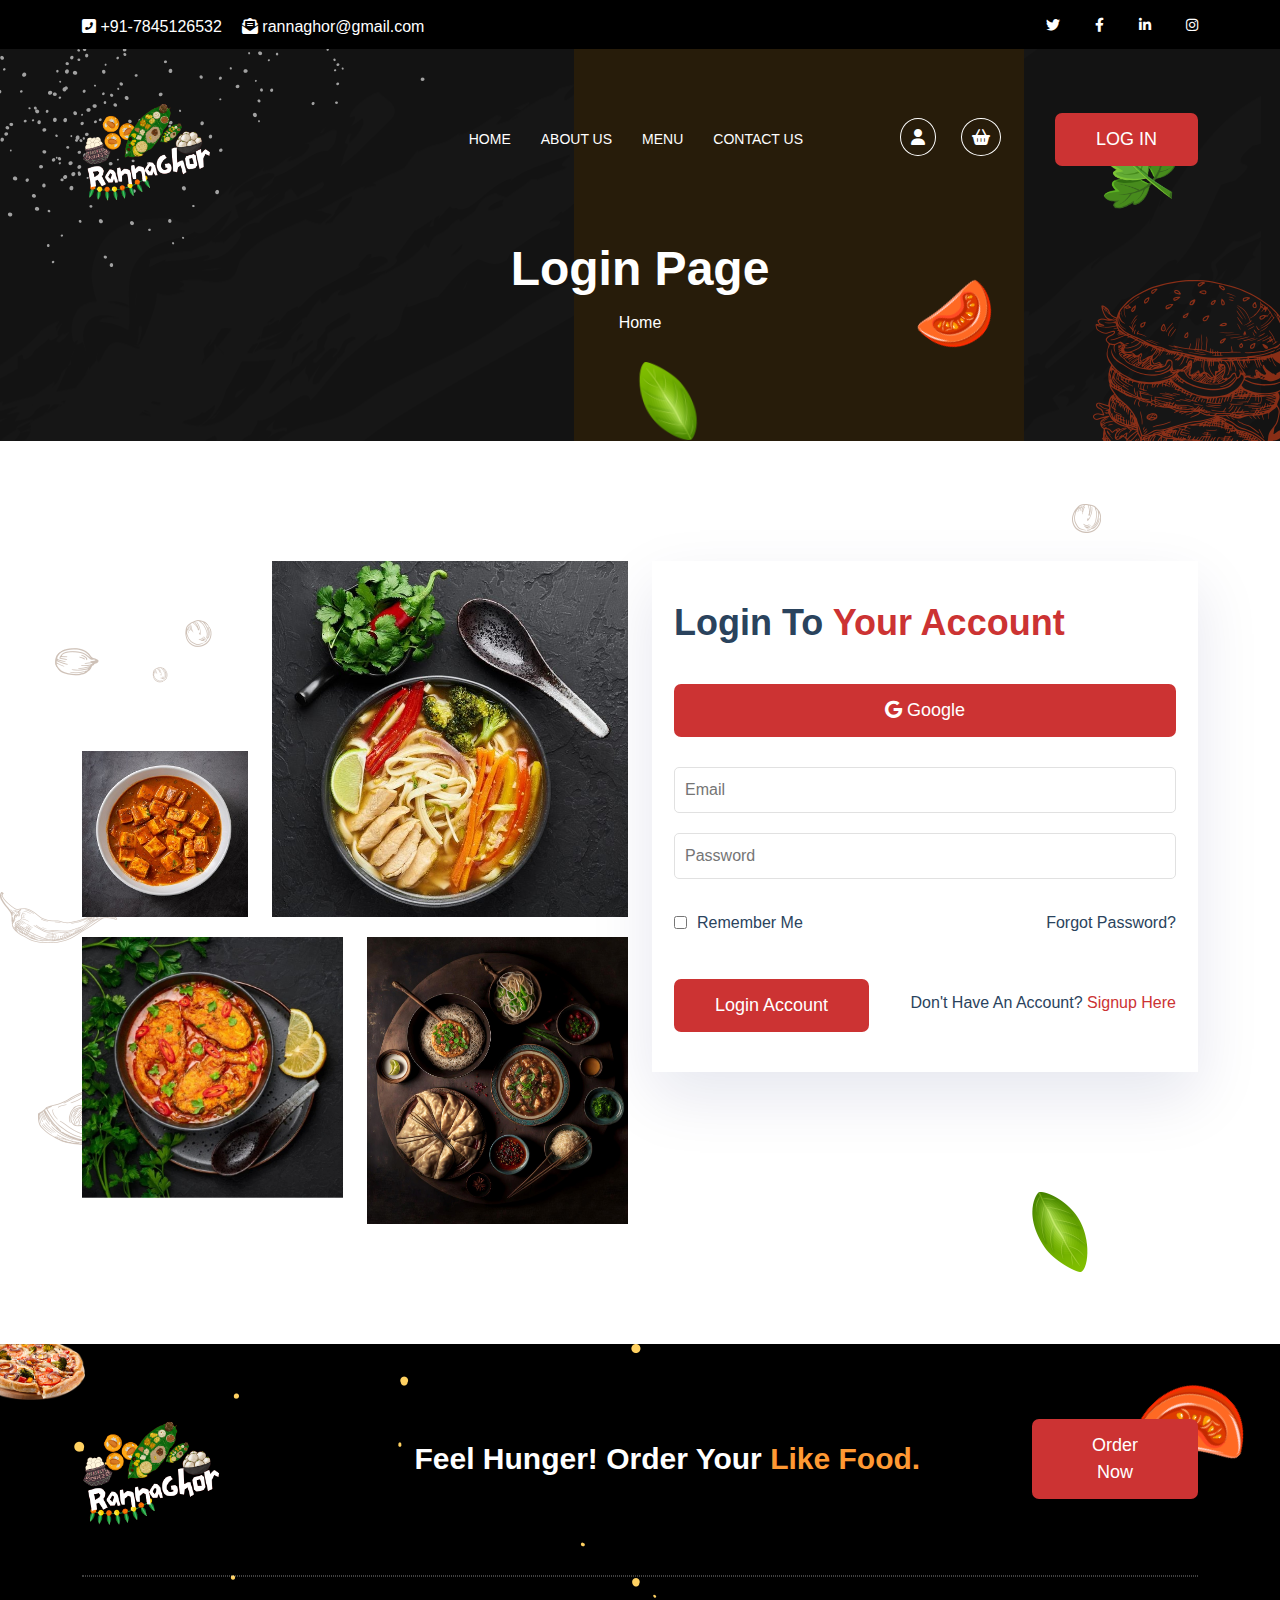
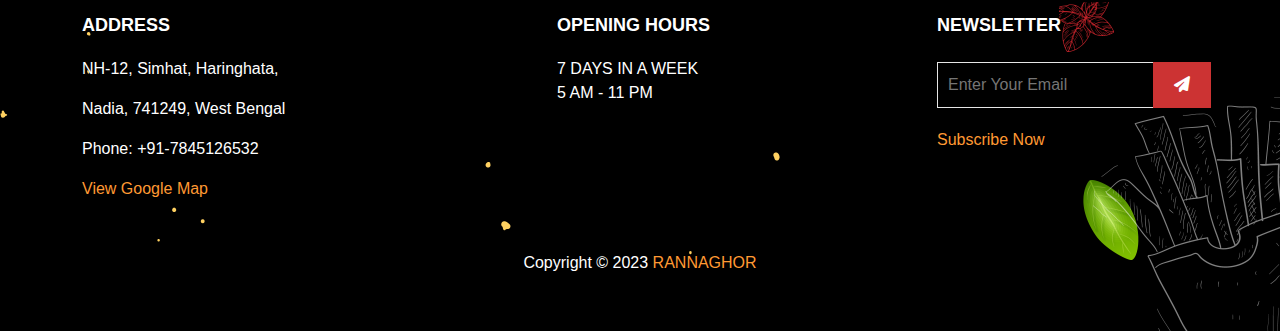
<file: login.html>
<!DOCTYPE html>
<html lang="en">

<head>
    <!-- Required Meta Tags -->
    <meta charset="UTF-8">
    <meta name="viewport" content="width=device-width, initial-scale=1.0">
    <meta http-equiv="X-UA-Compatible" content="ie=edge">

    <!-- Page Title -->
    <title>Login - Rannaghor</title>

    <!-- Favicon Icon -->
    <link rel="shortcut icon" href="favicon.png">

    <!-- CSS Files -->
    <link rel="stylesheet" href="assets/css/animate.css">
    <link rel="stylesheet" href="assets/css/meanmenu.min.css">
    <link rel="stylesheet" href="assets/css/bootstrap.min.css">
    <link rel="stylesheet" href="assets/css/fontawesome.min.css">
    <link rel="stylesheet" href="assets/css/all.min.css">
    <link rel="stylesheet" href="assets/css/magnific-popup.css">
    <link rel="stylesheet" href="assets/css/slick.css">
    <link rel="stylesheet" href="assets/css/jquery-ui.css">
    <link rel="stylesheet" href="assets/css/style.css">
</head>

<body>
    <!-- Preloader Starts -->
    <div class="preloader" id="preloader">
        <div class="preloader-inner">
            <div class="spinner">
                <div class="bounce1"></div>
                <div class="bounce2"></div>
                <div class="bounce3"></div>
            </div>
        </div>
    </div>
    <!-- header -->
    <header>
        <!-- header-top -->
        <div class="header-top">
          <div class="container">
            <div class="row">
              <div class="
                    col-lg-12 col-md-12 col-12
                    d-flex
                    flex-wrap
                    justify-content-between
                  ">
                <div class="contact-box">
                  <span>
                    <a href="#"><i class="fas fa-phone-square-alt"></i> +91-7845126532</a>
                  </span>
                  <span>
                    <a href="#"><i class="fas fa-envelope-open-text"></i>
                      rannaghor@gmail.com</a></span>
                </div>
                <div class="social-box">
                  <span><a href="#"><i class="fab fa-twitter"></i></a></span>
                  <span><a href="#"><i class="fab fa-facebook-f"></i></a></span>
                  <span><a href="#"><i class="fab fa-linkedin-in"></i></a></span>
                  <span><a href="#"><i class="fab fa-instagram"></i></a></span>
                </div>
              </div>
            </div>
          </div>
        </div>
        <!-- header-bottom -->
        <div class="header-bottom margin-top-20">
          <div class="container position-relative">
            <div class="row d-flex align-items-center">
              <div class="col-lg-2 col-md-2 col-sm-2 col-3">
                <div class="logo">
                  <a href="index.html">
                    <img src="assets/images/logo/logo.png" alt="logo" /></a>
                </div>
              </div>
              <div class="col-lg-6 d-none d-lg-block">
                <nav id="mobile-menu">
                  <ul class="main-menu">
                    <li>
                      <a href="index.html">HOME</a>
                    </li>
                    <li><a href="about.html">ABOUT US</a></li>
                    <li><a href="menu.html">MENU</a></li>
                    <li><a href="contact.html">CONTACT US</a></li>
                  </ul>
                </nav>
              </div>
              <div class="col-lg-4 col-md-9 col-8">
                <div class="customer-area">
                  <span>
                    <a href="profile.html"><i class="fas fa-user"></i></a>
                  </span>
                  <span>
                    <a href="shopping-cart.html"><i class="fas fa-shopping-basket"></i></a>
                  </span>
                  <a href="login.html" class="btn">LOG IN</a>
                </div>
              </div>
            </div>
            <!-- mobile-menu -->
            <div class="mobile-menu"></div>
          </div>
        </div>
      </header>

    <!-- breadcrumb-area -->
    <div class="banner-area breadcrumb-area padding-top-120 padding-bottom-90">
        <div class="bread-shapes">
            <span class="b-shape-1 item-bounce"><img src="assets/images/img/5.png" alt=""></span>
            <span class="b-shape-2"><img src="assets/images/img/6.png" alt=""></span>
            <span class="b-shape-4"><img src="assets/images/img/9.png" alt=""></span>
            <span class="b-shape-5"><img src="assets/images/shapes/18.png" alt=""></span>
            <span class="b-shape-6 item-animateOne"><img src="assets/images/img/7.png" alt=""></span>
        </div>
        <div class="container padding-top-120">
            <div class="row justify-content-center">
                <nav aria-label="breadcrumb">
                    <h2 class="page-title">login page</h2>
                    <ol class="breadcrumb text-center">
                        <li class="breadcrumb-item"><a href="index.html">Home</a></li>
                        <!-- <li class="breadcrumb-item active" aria-current="page"> login page</li> -->
                    </ol>
                </nav>
            </div>
        </div>
    </div>

    <!-- contact-form-area -->
    <section class="about-area about-area2 writeto-us login-area padding-top-120 signup-area padding-bottom-60">
        <div class="form-shapes">
            <span class="fs1 item-animateOne"><img src="assets/images/shapes/1.png" alt=""></span>
            <span class="fs2 item-bounce"><img src="assets/images/shapes/12.png" alt=""></span>
            <span class="fs3"><img src="assets/images/shapes/13.png" alt=""></span>
            <span class="fs4 item-bounce"><img src="assets/images/shapes/26.png" alt=""></span>
        </div>
        <div class="container">
            <div class="row">
                <div class="col-lg-6 col-md-12  wow fadeInUp">
                    <div class="about-left">
                        <div class="about-l-shapes">
                            <span class="als-1"><img src="assets/images/shapes/2.png" alt=""></span>
                        </div>
                        <div class="row">
                            <div
                                class="col-lg-4 col-md-4 col-sm-4 col-4 d-flex align-items-end justify-content-end margin-bottom-20">
                                <div class="about-gallery-1">
                                    <img src="assets/images/gallery/1.jpg" alt="">
                                </div>
                            </div>
                            <div class="col-lg-8 col-md-8 col-sm-8 col-8 margin-bottom-20">
                                <div class="about-gallery-2">
                                    <img src="assets/images/gallery/2.jpg" alt="">

                                </div>
                            </div>
                            <div class="col-lg-6 col-md-6 col-sm-6 col-6">
                                <div class="about-gallery-3">
                                    <img src="assets/images/gallery/3.jpg" alt="">
                                </div>
                            </div>
                            <div class="col-lg-6 col-md-6 col-sm-6 col-6 d-flex align-items-stretch ">
                                <div class="about-gallery-5 text-center">
                                    <img src="assets/images/gallery/c4.jpg" alt="">
                                </div>
                            </div>
                        </div>
                    </div>
                </div>
                <div class="col-lg-6 col-md-12 wow fadeInUp">
                    <div class="contact-form-area login-form-area signup-form-area">
                        <h3>login to <span>your account</span></h3>
                        <form action="#">
                            <div class="google-button">
                                <a href="#" class="btn"><span><i class="fab fa-google"></i></span> google</a>
                            </div>
                            <input type="email" placeholder="email">
                            <input type="password" placeholder="password">
                            <div class="checkbox-area">
                                <div class="checkbox-part">
                                    <input type="checkbox" id="remember">
                                    <label for="remember">remember me</label>
                                </div>
                                <div class="forgot-pas">
                                    <a href="#">forgot password?</a>
                                </div>
                            </div>
                            <div class="login-btn">
                                <button type="submit" class="btn">login account</button>
                                <span>Don't have an account? <a href="signup.html">Signup here </a></span>
                            </div>
                        </form>
                    </div>
                </div>
            </div>
        </div>
    </section>

    <!-- footer area -->
    <footer class="padding-top-40 padding-bottom-40">
        <div class="fo-shapes">
          <span class="fs-1"><img src="assets/images/gallery/26.png" alt="" /></span>
          <span class="fs-2 item-bounce"><img src="assets/images/shapes/25.png" alt="" /></span>
          <span class="fs-3 item-bounce"><img src="assets/images/shapes/26.png" alt="" /></span>
          <span class="fs-4 item-bounce"><img src="assets/images/shapes/27.png" alt="" /></span>
          <span class="fs-5 item-animateTwo"><img src="assets/images/shapes/3.png" alt="" /></span>
          <span class="fs-6"><img src="assets/images/shapes/22.png" alt="" /></span>
          <span class="fs-7"><img class="rotated-image" src="assets/images/shapes/30.png" alt="" /></span>
        </div>
        <div class="footer-top d-none d-md-block">
          <div class="container">
            <div class="
                  row
                  align-items-center
                  justify-content-between
                  padding-bottom-25
                ">
              <div class="col-lg-3 col-md-3">
                <div class="f-logo">
                  <a href="index.html">
                    <img src="assets/images/logo/logo.png" alt="" /></a>
                </div>
              </div>
              <div class="col-lg-6 col-md-6">
                <div class="f-title">
                  <h4>Feel Hunger! Order Your<span> Like Food.</span></h4>
                </div>
              </div>
              <div class="col-lg-2 col-md-3">
                <a href="menu.html" class="btn">order now</a>
              </div>
            </div>
            <hr />
          </div>
        </div>
        <div class="footer-bottom padding-top-22 padding-bottom-30">
          <div class="container">
            <div class="row">
              <div class="col-lg-5 col-md-6 col-12 margin-bottom-20">
                <div class="widget">
                  <h6>ADDRESS</h6>
                    <p>NH-12, Simhat, Haringhata,</p>
                    <p>Nadia, 741249, West Bengal</p>
                    <p>Phone: +91-7845126532</p>
                  <a href="https://www.google.com/maps/place/%E0%A6%AE%E0%A7%8C%E0%A6%B2%E0%A6%BE%E0%A6%A8%E0%A6%BE+%E0%A6%86%E0%A6%AC%E0%A7%81%E0%A6%B2+%E0%A6%95%E0%A6%BE%E0%A6%B2%E0%A6%BE%E0%A6%AE+%E0%A6%86%E0%A6%9C%E0%A6%BE%E0%A6%A6+%E0%A6%87%E0%A6%89%E0%A6%A8%E0%A6%BF%E0%A6%AD%E0%A6%BE%E0%A6%B0%E0%A7%8D%E0%A6%B8%E0%A6%BF%E0%A6%9F%E0%A6%BF+%E0%A6%85%E0%A6%AB+%E0%A6%9F%E0%A7%87%E0%A6%95%E0%A6%A8%E0%A7%8B%E0%A6%B2%E0%A6%9C%E0%A6%BF/@22.9576695,88.5413805,16.41z/data=!4m6!3m5!1s0x39f8bf5871a9e0d7:0x3cbdf3b9f157e355!8m2!3d22.9576125!4d88.5431303!16s%2Fg%2F11grbv7qmj?authuser=0" class="f-link" target="_blank">view google map</a>
                </div>
              </div>
              <div class="col-lg-4 col-md-6 col-12 margin-bottom-20">
                <div class="widget">
                  <h6>OPENING HOURS</h6>
                  <p>
                    <span>7 DAYS IN A WEEK</span> <br /><span>5 AM - 11 PM</span>
                  </p>
                </div>
              </div>
              <div class="col-lg-3 col-md-6 col-12 margin-bottom-20">
                <div class="widget">
                  <h6>NEWSLETTER</h6>
                  <div class="newsletter d-flex">
                    <form action="#">
                      <input type="email" placeholder="enter your email" />
                      <button type="submit">
                        <i class="fas fa-paper-plane"></i>
                      </button>
                    </form>
                  </div>
                  <a href="#" class="f-link">subscribe now</a>
                </div>
              </div>
            </div>
          </div>
        </div>
        <div class="copyright-area text-center">
          <p>Copyright © 2023 <a href="index.html">RANNAGHOR</a></p>
        </div>
      </footer>

    <!-- ToTop Button -->
    <button class="scrollup"><i class="fas fa-angle-up"></i></button>

    <!-- Javascript Files -->
    <script src="assets/js/vendor/jquery-2.2.4.min.js"></script>
    <script src="assets/js/vendor/bootstrap.min.js"></script>
    <script src="assets/js/vendor/jquery.meanmenu.min.js"></script>
    <script src="assets/js/vendor/jquery.magnific-popup.min.js"></script>
    <script src="assets/js/vendor/slick.min.js"></script>
    <script src="assets/js/vendor/counterup.min.js"></script>
    <script src="assets/js/vendor/countdown.js"></script>
    <script src="assets/js/vendor/waypoints.min.js"></script>
    <script src="assets/js/vendor/jquery-ui.js"></script>
    <script src="assets/js/vendor/isotope.pkgd.min.js"></script>
    <script src="assets/js/vendor/easing.min.js"></script>
    <script src="assets/js/vendor/wow.min.js"></script>
    <script src="assets/js/main.js"></script>

</body>

</html>
</file>
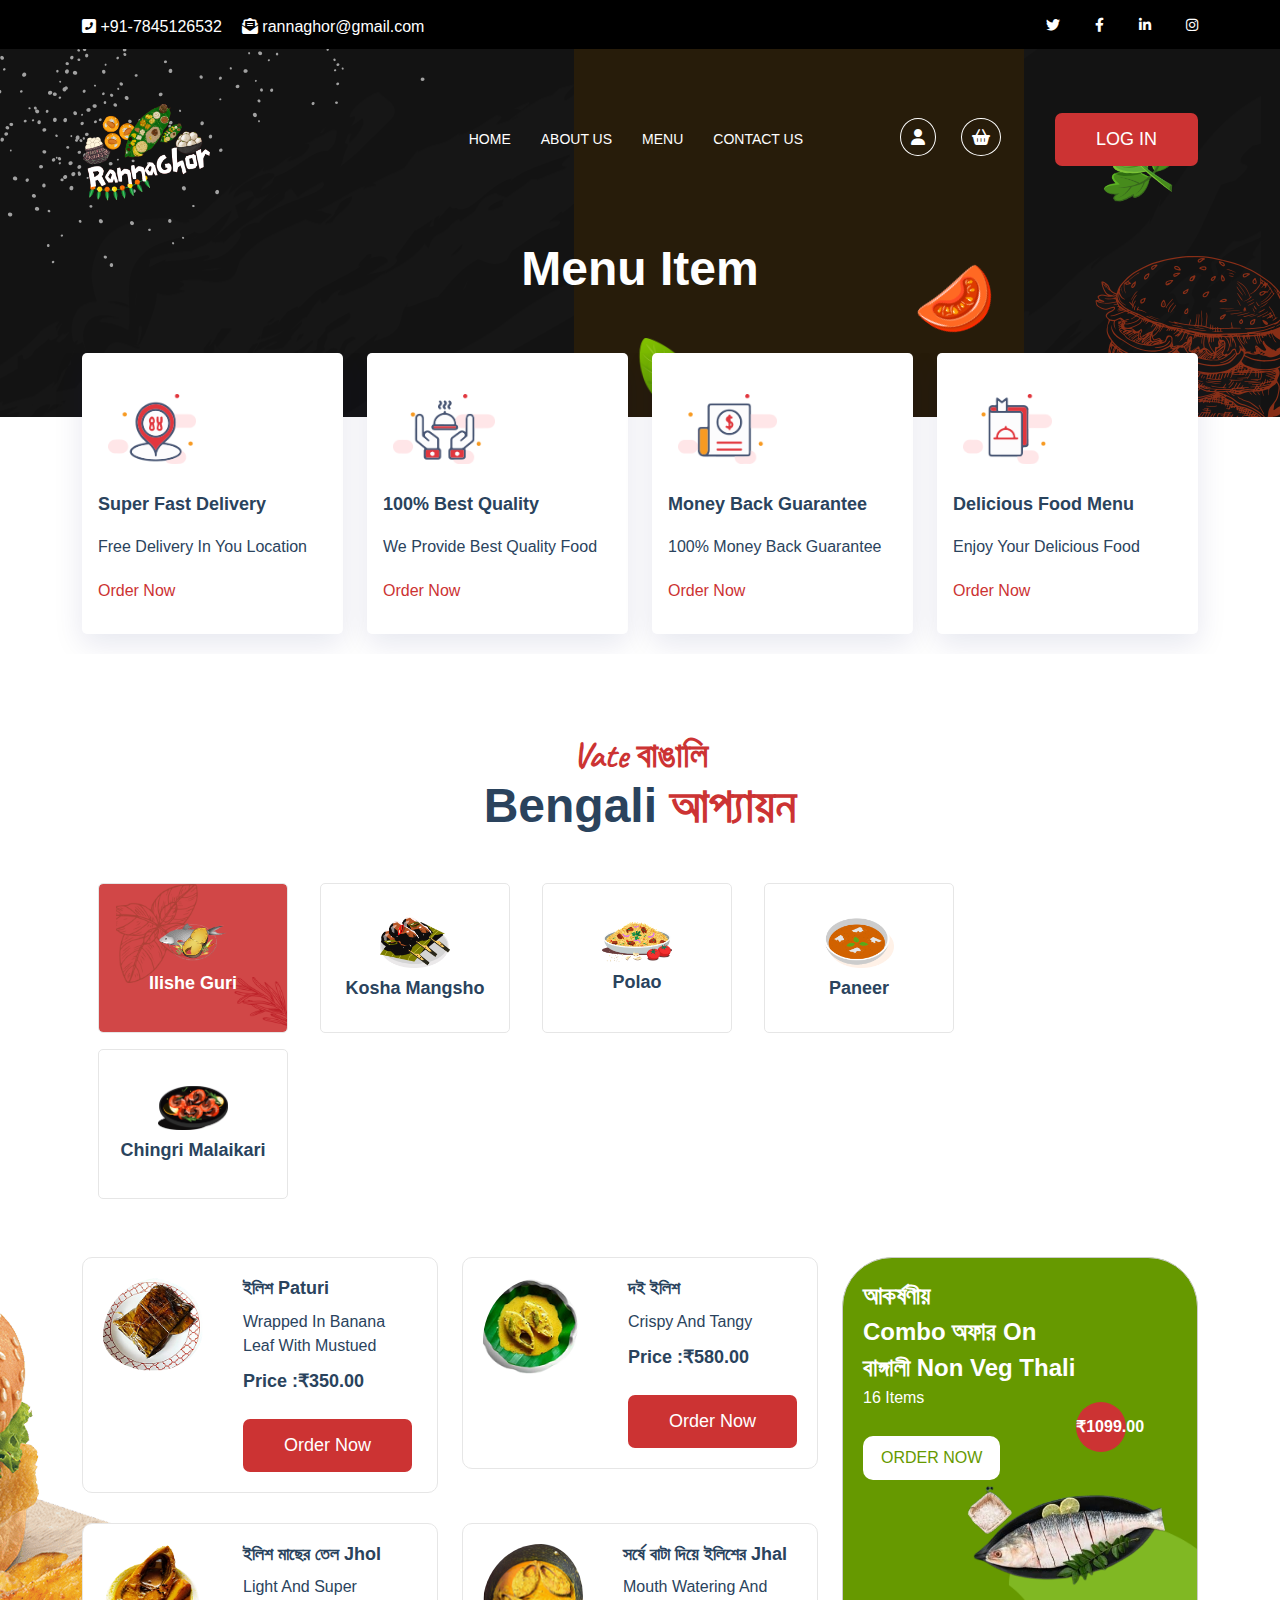
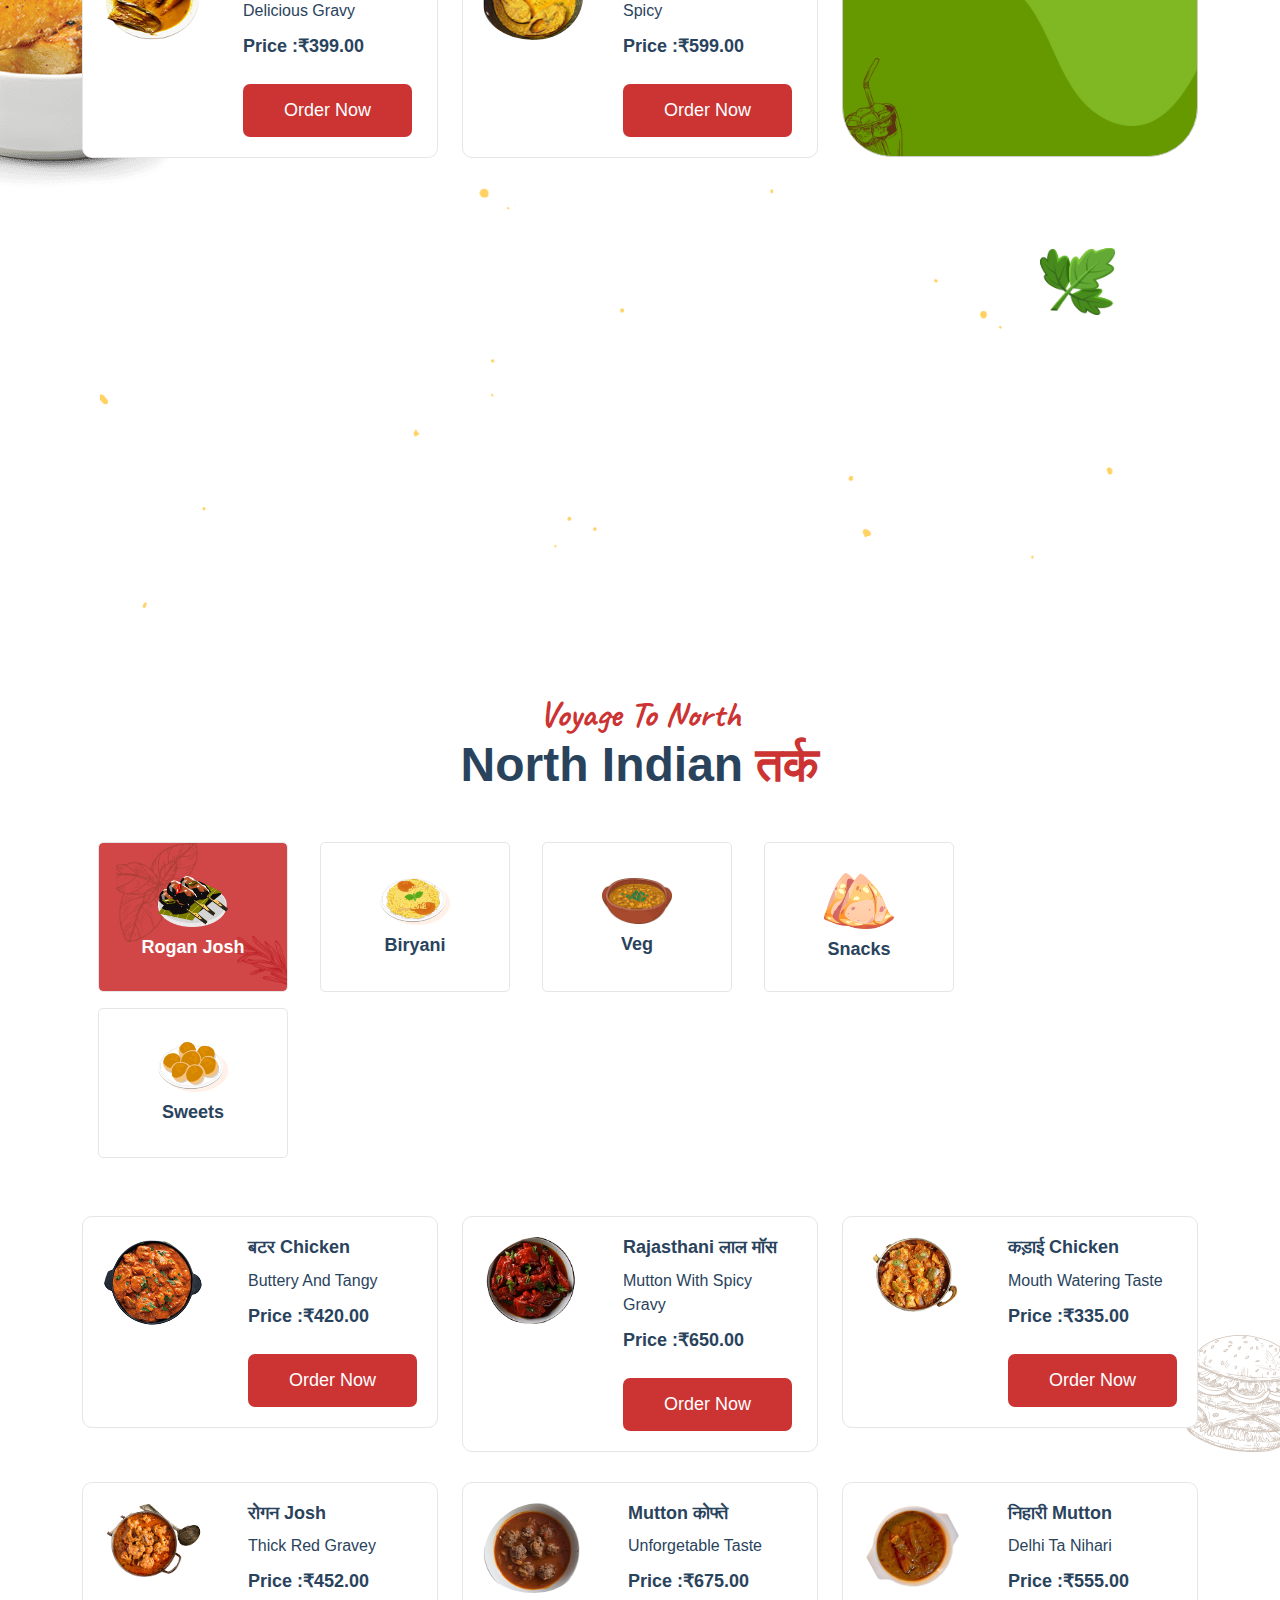
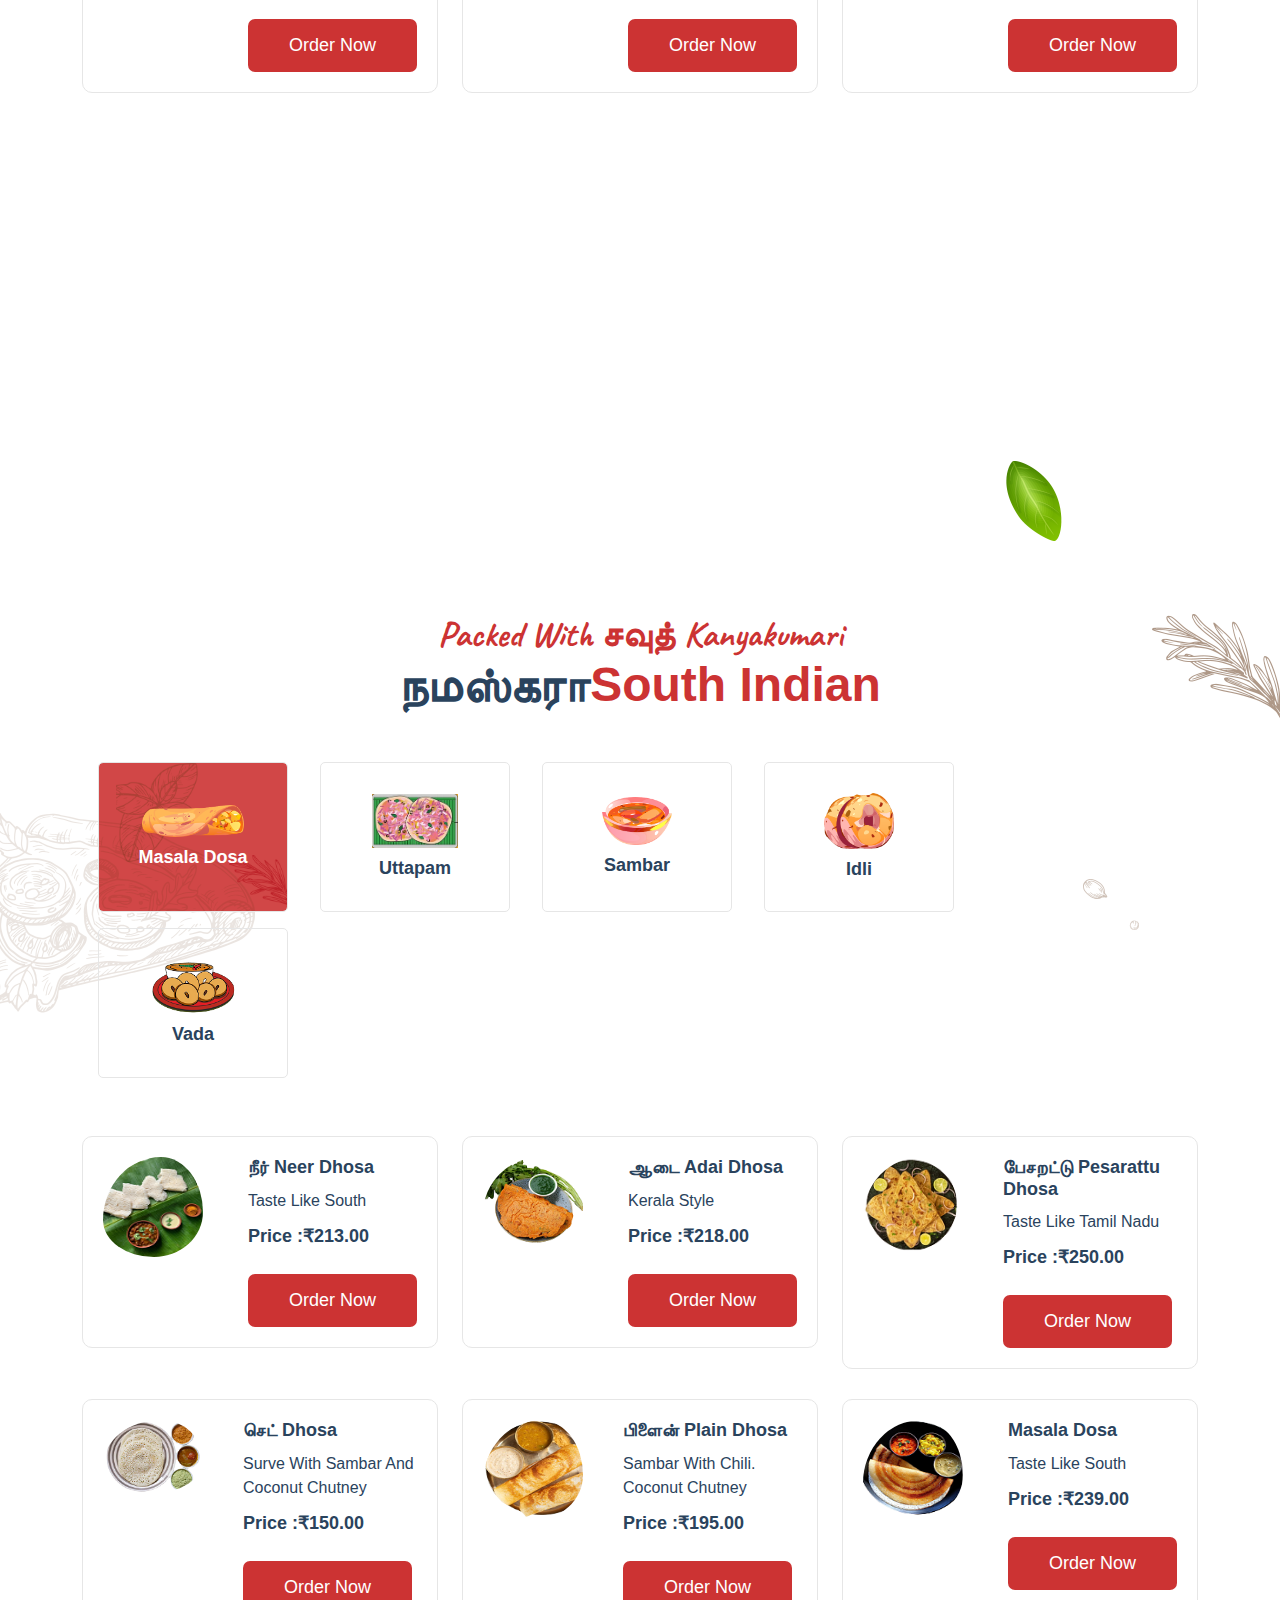
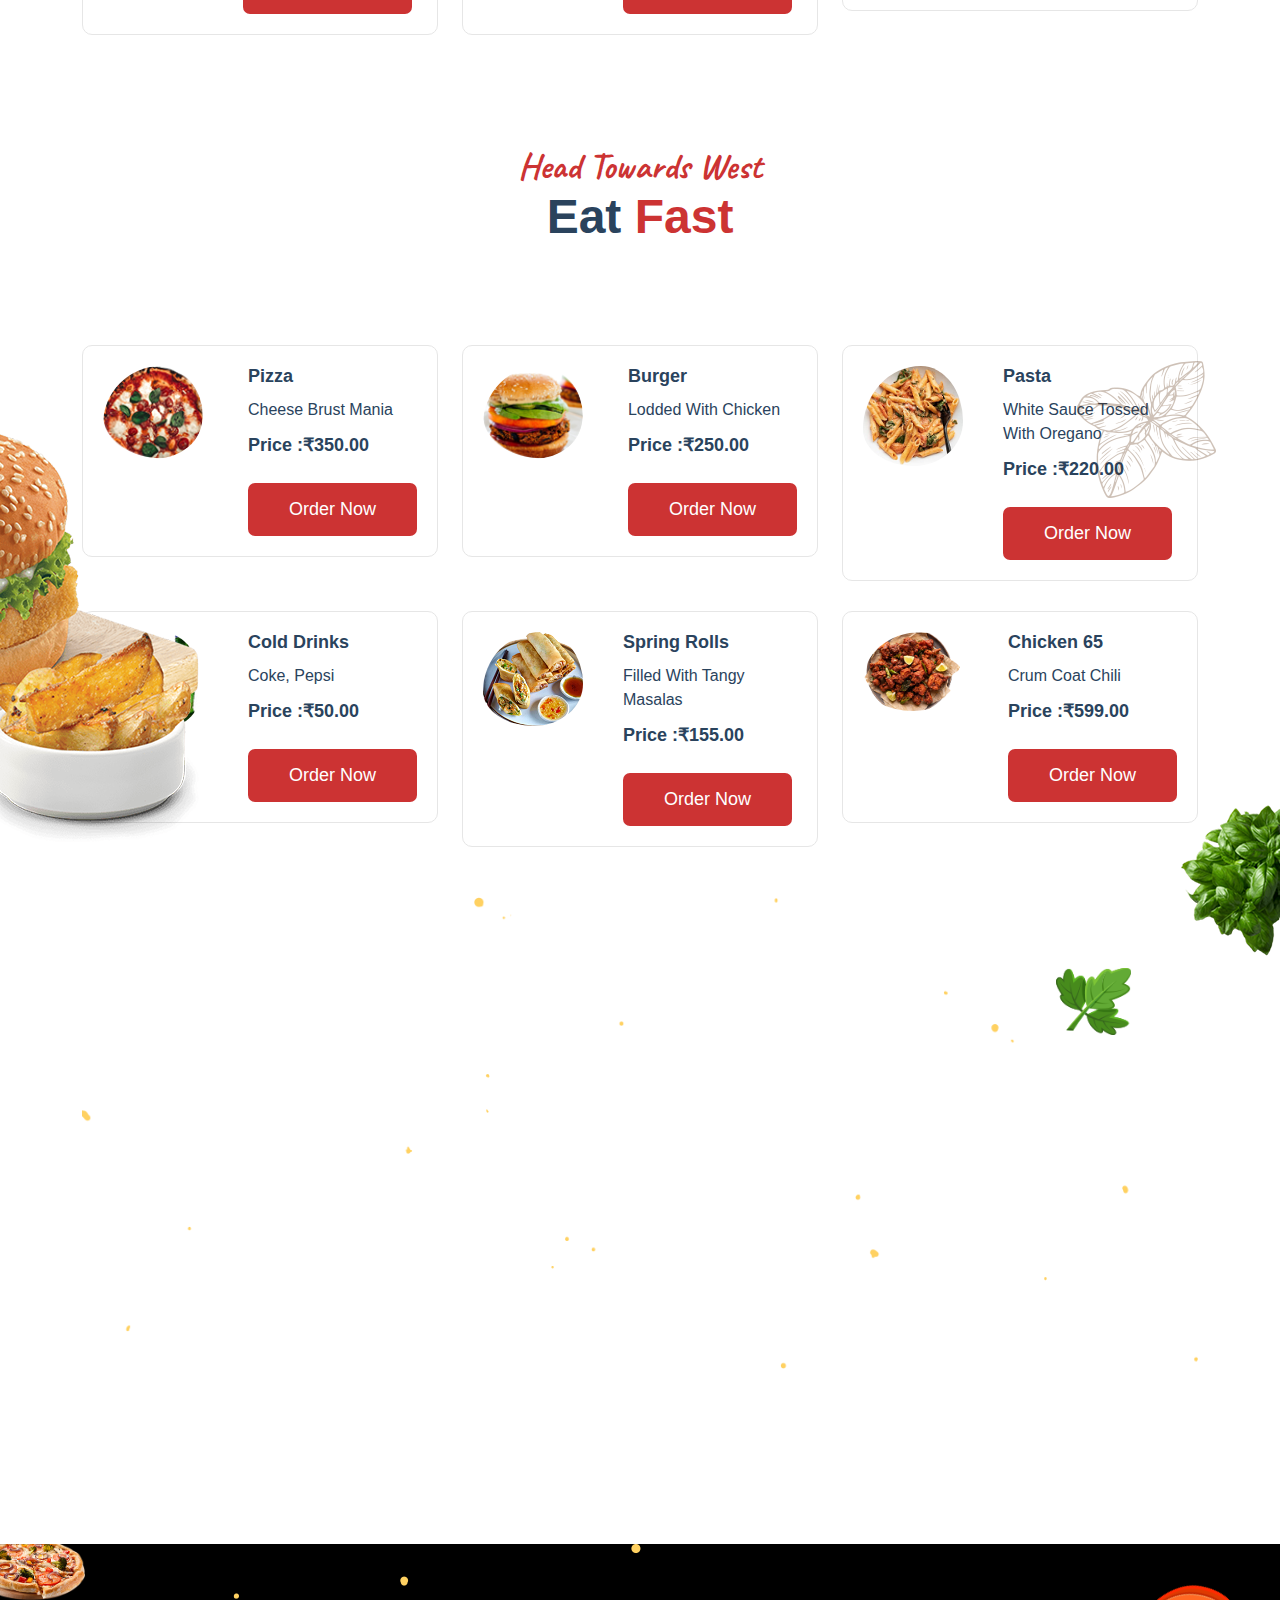
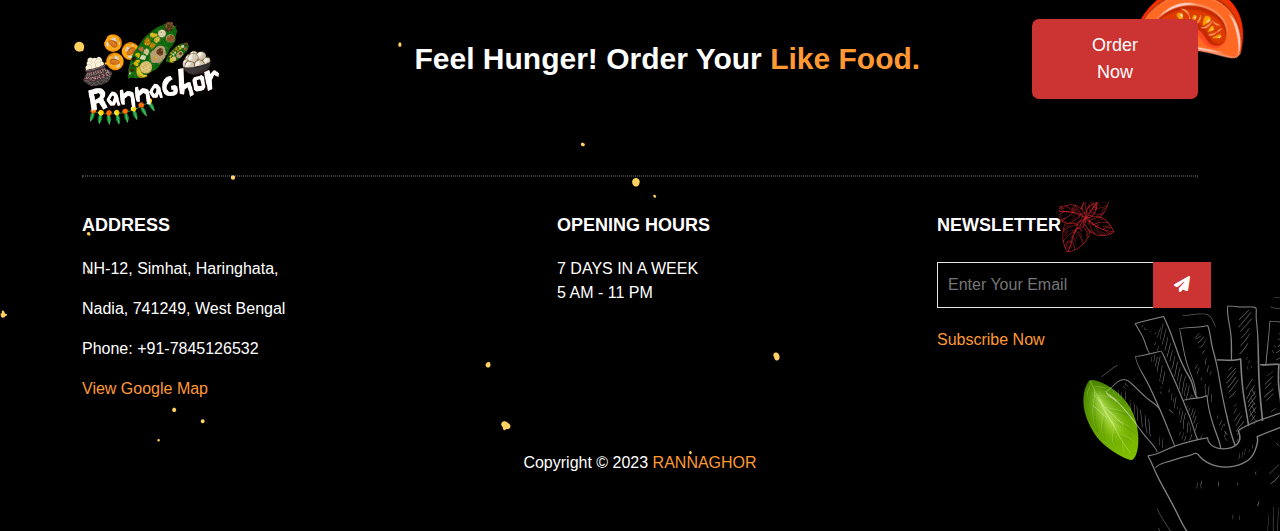
<file: menu.html>
<!DOCTYPE html>
<html lang="en">
<head>
    <!-- Required Meta Tags -->
    <meta charset="UTF-8">
    <meta name="viewport" content="width=device-width, initial-scale=1.0">
    <meta http-equiv="X-UA-Compatible" content="ie=edge">

    <!-- Page Title -->
    <title>Menu - Rannaghor</title>

         <!-- Glow effect inline CSS -->
         <style>
            .single-menu-item:hover .glow {
                opacity: 1;
            }
        </style>
        <!-- end here -->

    <!-- Favicon Icon -->
    <link rel="shortcut icon" href="favicon.png">

    <!-- CSS Files -->
    <link rel="stylesheet" href="assets/css/animate.css">
    <link rel="stylesheet" href="assets/css/meanmenu.min.css">
    <link rel="stylesheet" href="assets/css/bootstrap.min.css">
    <link rel="stylesheet" href="assets/css/fontawesome.min.css">
    <link rel="stylesheet" href="assets/css/all.min.css">
    <link rel="stylesheet" href="assets/css/magnific-popup.css">
    <link rel="stylesheet" href="assets/css/slick.css">
    <link rel="stylesheet" href="assets/css/jquery-ui.css">
    <link rel="stylesheet" href="assets/css/style.css">
</head>

<body>
    
    <!-- Preloader Starts -->
    <div class="preloader" id="preloader">
        <div class="preloader-inner">
            <div class="spinner">
                <div class="bounce1"></div>
                <div class="bounce2"></div>
                <div class="bounce3"></div>
            </div>
        </div>
    </div>
    <!-- header -->
    <header>
        <!-- header-top -->
        <div class="header-top">
          <div class="container">
            <div class="row">
              <div class="
                    col-lg-12 col-md-12 col-12
                    d-flex
                    flex-wrap
                    justify-content-between
                  ">
                <div class="contact-box">
                  <span>
                    <a href="#"><i class="fas fa-phone-square-alt"></i> +91-7845126532</a>
                  </span>
                  <span>
                    <a href="#"><i class="fas fa-envelope-open-text"></i>
                      rannaghor@gmail.com</a></span>
                </div>
                <div class="social-box">
                  <span><a href="#"><i class="fab fa-twitter"></i></a></span>
                  <span><a href="#"><i class="fab fa-facebook-f"></i></a></span>
                  <span><a href="#"><i class="fab fa-linkedin-in"></i></a></span>
                  <span><a href="#"><i class="fab fa-instagram"></i></a></span>
                </div>
              </div>
            </div>
          </div>
        </div>
        <!-- header-bottom -->
        <div class="header-bottom margin-top-20">
          <div class="container position-relative">
            <div class="row d-flex align-items-center">
              <div class="col-lg-2 col-md-2 col-sm-2 col-3">
                <div class="logo">
                  <a href="index.html">
                    <img src="assets/images/logo/logo.png" alt="logo" /></a>
                </div>
              </div>
              <div class="col-lg-6 d-none d-lg-block">
                <nav id="mobile-menu">
                  <ul class="main-menu">
                    <li>
                      <a href="index.html">HOME</a>
                    </li>
                    <li><a href="about.html">ABOUT US</a></li>
                    <li><a href="menu.html">MENU</a></li>
                    <li><a href="contact.html">CONTACT US</a></li>
                  </ul>
                </nav>
              </div>
              <div class="col-lg-4 col-md-9 col-8">
                <div class="customer-area">
                  <span>
                    <a href="profile.html"><i class="fas fa-user"></i></a>
                  </span>
                  <span>
                    <a href="shopping-cart.html"><i class="fas fa-shopping-basket"></i></a>
                  </span>
                  <a href="login.html" class="btn">LOG IN</a>
                </div>
              </div>
            </div>
            <!-- mobile-menu -->
            <div class="mobile-menu"></div>
          </div>
        </div>
      </header>

    <!-- breadcrumb-area -->
    <div class="banner-area breadcrumb-area padding-top-120 padding-bottom-90">
        <div class="bread-shapes">
            <span class="b-shape-1 item-bounce"><img src="assets/images/img/5.png" alt=""></span>
            <span class="b-shape-2"><img src="assets/images/img/6.png" alt=""></span>
            <span class="b-shape-4 "><img src="assets/images/img/9.png" alt=""></span>
            <span class="b-shape-5 "><img src="assets/images/shapes/18.png" alt=""></span>
            <span class="b-shape-6 item-animateOne"><img src="assets/images/img/7.png" alt=""></span>
        </div>
        <div class="container padding-top-120">
            <div class="row justify-content-center">
                <nav aria-label="breadcrumb">
                    <h2 class="page-title">Menu item</h2>
                    <ol class="breadcrumb text-center">
                        <!-- <li class="breadcrumb-item"><a href="index.html">Home </a></li>
                        <li class="breadcrumb-item active" aria-current="page"> menu item</li> -->
                    </ol>
                </nav>
            </div>
        </div>
    </div>

    <!-- food-items countdown -->
    <div class="foods-counter menus-area">
        <div class="container">
            <div class="row foods-wrapper menus-wrapper">
                <div class="col-lg-3 col-md-6">
                    <div class="single-food single-menus">
                        <img src="assets/images/menu-item/menu2.png" alt="">
                        <h6>Super Fast Delivery</h6>
                        <p>Free Delivery in you Location</p>
                        <a href="shopping-cart.html">Order Now</a>
                    </div>
                </div>
                <div class="col-lg-3 col-md-6">
                    <div class="single-food single-menus">
                        <img src="assets/images/menu-item/menu1.png" alt="">
                        <h6>100% Best Quality</h6>
                        <p>We Provide Best Quality Food</p>
                        <a href="shopping-cart.html">Order Now</a>
                    </div>
                </div>
                <div class="col-lg-3 col-md-6">
                    <div class="single-food single-menus">
                        <img src="assets/images/menu-item/menu3.png" alt="">
                        <h6>Money Back Guarantee</h6>
                        <p>100% Money Back Guarantee</p>
                        <a href="shopping-cart.html">Order Now</a>
                    </div>
                </div>
                <div class="col-lg-3 col-md-6">
                    <div class="single-food single-menus">
                        <img src="assets/images/menu-item/menu4.png" alt="">
                        <h6>Delicious Food Menu</h6>
                        <p>Enjoy your Delicious food</p>
                        <a href="shopping-cart.html">Order Now</a>
                    </div>
                </div>
            </div>
        </div>
    </div>
    <!-- chicken tab-area -->
    <section class="menu-area  pizza-area burger-area chicken-area padding-top-40">
        <div class="menu-i-shapes">
            <span class="bleft item-animateTwo"><img src="assets/images/menu-item/bleft.png" alt=""></span>
        </div>
        <div class="container">
            <div class="common-title-area text-center padding-40">
                <h3>Vate বাঙালি</h3>
                <h2>Bengali <span>আপ্যায়ন</span> </h2>
            </div>
            <!-- menu-nav-wrapper -->
            <div class="menu-nav-wrapper">
                <div class="container">
                    <div class="row">
                        <ul class="nav" id="myTab" role="tablist">
                            <!-- menu-nav-1 -->
                            <li class="nav-item" role="presentation">
                                <div class="nav-link active" id="nav-chicken-1" data-bs-toggle="tab"
                                    data-bs-target="#chicken-1" role="tab" aria-controls="chicken-1"
                                    aria-selected="true">
                                    <div class="single-menu-nav pizza-single-menu-nav  text-center">
                                        <div class="menu-img margin-bottom-10 margin-right-40 margin-left-40">
                                            <img src="assets/images/menu-item/icon/ilish.png" alt="">
                                        </div>
                                        <h6>Ilishe Guri</h6>
                                        <span class="g-s-4"><img src="assets/images/shapes/10.png" alt=""></span>
                                        <span class="g-s-5"><img src="assets/images/shapes/14.png" alt=""></span>
                                    </div>
                                </div>
                            </li>
                            <!-- menu-nav-2 -->
                            <li class="nav-item" role="presentation">
                                <button class="nav-link" id="nav-chicken-2" data-bs-toggle="tab"
                                    data-bs-target="#chicken-2" type="button" role="tab" aria-controls="chicken-2"
                                    aria-selected="false">
                                    <div class="single-menu-nav pizza-single-menu-nav  text-center">
                                        <div class="menu-img margin-bottom-10 margin-right-40 margin-left-40">
                                            <img src="assets/images/menu-item/icon/meat.png" alt="">
                                        </div>
                                        <h6>Kosha Mangsho</h6>
                                        <span class="g-s-4"><img src="assets/images/shapes/10.png" alt=""></span>
                                        <span class="g-s-5"><img src="assets/images/shapes/14.png" alt=""></span>
                                    </div>
                                </button>
                            </li>
                            <!-- menu-nav-3 -->
                            <li class="nav-item" role="presentation">
                                <button class="nav-link" id="nav-chicken-3" data-bs-toggle="tab"
                                    data-bs-target="#chicken-3" type="button" role="tab" aria-controls="chicken-3"
                                    aria-selected="false">
                                    <div class="single-menu-nav pizza-single-menu-nav  text-center">
                                        <div class="menu-img margin-bottom-10 margin-right-40 margin-left-40">
                                            <img src="assets/images/menu-item/icon/polao.png" alt="">
                                        </div>
                                        <h6>Polao</h6>
                                        <span class="g-s-4"><img src="assets/images/shapes/10.png" alt=""></span>
                                        <span class="g-s-5"><img src="assets/images/shapes/14.png" alt=""></span>
                                    </div>
                                </button>
                            </li>
                            <!-- menu-nav-4 -->
                            <li class="nav-item" role="presentation">
                                <button class="nav-link" id="nav-chicken-4" data-bs-toggle="tab"
                                    data-bs-target="#chicken-4" type="button" role="tab" aria-controls="chicken-4"
                                    aria-selected="false">
                                    <div class="single-menu-nav pizza-single-menu-nav  text-center">
                                        <div class="menu-img margin-bottom-10 margin-right-40 margin-left-40">
                                            <img src="assets/images/menu-item/icon/paneer.png" alt="">
                                        </div>
                                        <h6>paneer</h6>
                                        <span class="g-s-4"><img src="assets/images/shapes/10.png" alt=""></span>
                                        <span class="g-s-5"><img src="assets/images/shapes/14.png" alt=""></span>
                                    </div>
                                </button>
                            </li>
                            <!-- menu-nav-5 -->
                            <li class="nav-item" role="presentation">
                                <button class="nav-link" id="nav-chicken-5" data-bs-toggle="tab"
                                    data-bs-target="#chicken-5" type="button" role="tab" aria-controls="chicken-5"
                                    aria-selected="false">
                                    <div class="single-menu-nav pizza-single-menu-nav  text-center">
                                        <div class="menu-img margin-bottom-10 margin-right-40 margin-left-40">
                                            <img src="assets/images/menu-item/icon/chingri.png" alt="">
                                        </div>
                                        <h6>Chingri Malaikari</h6>
                                        <span class="g-s-4"><img src="assets/images/shapes/10.png" alt=""></span>
                                        <span class="g-s-5"><img src="assets/images/shapes/14.png" alt=""></span>
                                    </div>
                                </button>
                            </li>
                        </ul>
                    </div>
                </div>
            </div>
            

            <!-- menu-items-wrapper -->
            <div class="tab-content" id="nav-tabContent">
                <!-- menu-items-1 -->
                <div class="tab-pane fade show active" id="chicken-1" role="tabpanel" aria-labelledby="nav-chicken-1">
                    <div class="menu-items-wrapper pizza-items-wrapper  margin-top-50">
                        <div class="row">
                            <div class="col-lg-8">
                                <div class="row">
                                    <div class="col-lg-6 col-md-6">
                                        <div class="single-menu-item d-flex justify-content-between"style="position: relative;">
                                            <div class="menu-img">
                                                <img src="assets/images/menu-item/Ilish/ilish_paturi.png" alt="">
                                            </div>
                                            <div class="menu-content" >
                                                <h6><a href="#">ইলিশ Paturi</a></h6>
                                                <p>Wrapped in banana leaf with mustued</p>
                                                <span style="display: flex;">price :₹350.00</span><br>
                                        <a href="shopping-cart.html" class="btn">Order Now</a>
                                            </div>
                                        </div>
                                    </div>
                                    <div class="col-lg-6 col-md-6">
                                        <div class="single-menu-item d-flex justify-content-between">
                                            <div class="menu-img">
                                                <img src="assets/images/menu-item/Ilish/doi_ilish.png" alt="">
                                            </div>
                                            <div class="menu-content">
                                                <h6><a href="#">দই ইলিশ</a></h6>
                                                <p>Crispy and tangy</p>
                                                <span style="display: flex;">price :₹580.00</span><br>
                                        <a href="shopping-cart.html" class="btn">Order Now</a>
                                            </div>
                                        </div>
                                    </div>
                                    <div class="col-lg-6 col-md-6">
                                        <div class="single-menu-item d-flex justify-content-between">
                                            <div class="menu-img">
                                                <img src="assets/images/menu-item/Ilish/ilish_Macher_Tel_Jhol.png" alt="">
                                            </div>
                                            <div class="menu-content">
                                                <h6><a href="#">ইলিশ মাছের তেল Jhol</a></h6>
                                                <p> Light and super delicious gravy</p>
                                                <span style="display: flex;">price :₹399.00</span><br>
                                        <a href="shopping-cart.html" class="btn">Order Now</a>
                                            </div>
                                        </div>
                                    </div>
                                    <div class="col-lg-6 col-md-6">
                                        <div class="single-menu-item d-flex justify-content-between">
                                            <div class="menu-img">
                                                <img src="assets/images/menu-item/Ilish/shorshe_ilish.png" alt="">
                                            </div>
                                            <div class="menu-content">
                                                <h6><a href="#">সর্ষে বাটা দিয়ে ইলিশের Jhal</a></h6>
                                                <p>Mouth watering and spicy</p>
                                                <span style="display: flex;">price :₹599.00</span><br>
                                        <a href="shopping-cart.html" class="btn">Order Now</a>
                                            </div>
                                        </div>
                                    </div>
                                </div>
                            </div>
                            <div class="col-lg-4 item-bounce">
                                <div class="chicken-tab-content"  style="height: 500px; padding: 20px;  border: 1px solid #ccc; border-radius: 50px;">
                                    <h5>আকর্ষণীয় <br>Combo অফার 
                                        On <br> বাঙ্গালী Non Veg Thali</h5>
                                    <p>16 Items</p>
                                    <a href="shopping-cart.html">Order Now</a>
                                    <span class='main-img'><img src="assets/images/menu-item/Fish.png"
                                            alt=""></span>
                                    <span class="gprice-2">₹1099.00</span>
                                    <span class="gshape1"><img src="assets/images/shapes/38.png" alt=""></span>
                                    <span class="gshape2"><img src="assets/images/shapes/39.png" alt=""></span>
                                </div>
                            </div>
                        </div>
                    </div>
                </div>
                <!-- menu-items-2 -->
                <div class="tab-pane fade" id="chicken-2" role="tabpanel" aria-labelledby="nav-chicken-2">
                    <div class="menu-items-wrapper pizza-items-wrapper  margin-top-50">
                        <div class="row">
                            <div class="col-lg-8">
                                <div class="row">
                                    <div class="col-lg-6 col-md-6">
                                        <div class="single-menu-item d-flex justify-content-between">
                                            <div class="menu-img">
                                                <img src="assets/images/menu-item/mangsho/kacha_lanka_chicken.png" alt="">
                                            </div>
                                            <div class="menu-content">
                                                <h6><a href="#">কাঁচা লঙ্কা Chicken</a></h6>
                                                <p>spicy and jusy chicken</p>
                                                <span style="display: flex;">price :₹350.00</span><br>
                                        <a href="shopping-cart.html" class="btn">Order Now</a>
                                            </div>
                                        </div>
                                    </div>
                                    <div class="col-lg-6 col-md-6">
                                        <div class="single-menu-item d-flex justify-content-between">
                                            <div class="menu-img">
                                                <img src="assets/images/menu-item/mangsho/rabibarer_khasir_mansho.png" alt="">
                                            </div>
                                            <div class="menu-content">
                                                <h6><a href="#">রবিবারের খাসির mangso</a></h6>
                                                <p>Red thik gravy with tender meat</p>
                                                <span style="display: flex;">price :₹645.00</span><br>
                                                <a href="shopping-cart.html" class="btn">Order Now</a>
                                            </div>
                                        </div>
                                    </div>
                                    <div class="col-lg-6 col-md-6">
                                        <div class="single-menu-item d-flex justify-content-between">
                                            <div class="menu-img">
                                                <img src="assets/images/menu-item/tc6.png" alt="">
                                            </div>
                                            <div class="menu-content">
                                                <h6><a href="#">ডিমের ডালনা </a></h6>
                                                <p>Egg mania</p>
                                                <span style="display: flex;">price :₹215.00</span><br>
                                        <a href="shopping-cart.html" class="btn">Order Now</a>
                                            </div>
                                        </div>
                                    </div>
                                    <div class="col-lg-6 col-md-6">
                                        <div class="single-menu-item d-flex justify-content-between">
                                            <div class="menu-img">
                                                <img src="assets/images/menu-item/mangsho/mutton_nihari.png" alt="">
                                            </div>
                                            <div class="menu-content">
                                                <h6><a href="#">মটন নিহারী</a></h6>
                                                <p>Jump your Breakfast</p>
                                                <span style="display: flex;">price :₹635.00</span><br>
                                        <a href="shopping-cart.html" class="btn">Order Now</a>
                                            </div>
                                        </div>
                                    </div>
                                </div>
                            </div>
                            <div class="col-lg-4 item-bounce">
                                <div class="chicken-tab-content"  style="height: 500px; padding: 20px;  border: 1px solid #ccc; border-radius: 50px;">
                                    <h5>আকর্ষণীয় <br>Combo অফার 
                                        On <br> বাঙ্গালী Dab Chingri Thali</h5>
                                    <p>10 Items</p>
                                    <a href="shopping-cart.html">Order Now</a>
                                    <span class='main-img'><img src="assets/images/menu-item/dabchingi.png"
                                            alt=""></span>
                                    <span class="gprice-2">₹799.00</span>
                                    <span class="gshape1"><img src="assets/images/shapes/38.png" alt=""></span>
                                    <span class="gshape2"><img src="assets/images/shapes/39.png" alt=""></span>
                                </div>
                            </div>
                        </div>
                    </div>
                </div>
                <!-- menu-items-3 -->
                <div class="tab-pane fade" id="chicken-3" role="tabpanel" aria-labelledby="nav-chicken-3">
                    <div class="menu-items-wrapper pizza-items-wrapper  margin-top-50">
                        <div class="row">
                            <div class="col-lg-8">
                                <div class="row">
                                    <div class="col-lg-6 col-md-6">
                                        <div class="single-menu-item d-flex justify-content-between">
                                            <div class="menu-img">
                                                <img src="assets/images/menu-item/polao/basanti_polao.png" alt="">
                                            </div>
                                            <div class="menu-content">
                                                <h6><a href="#">বাসন্তী Pulao</a></h6>
                                                <p>Get the aroma in</p>
                                                <span style="display: flex;">price :₹355.00</span><br>
                                        <a href="shopping-cart.html" class="btn">Order Now</a>
                                            </div>
                                        </div>
                                    </div>
                                    <div class="col-lg-6 col-md-6">
                                        <div class="single-menu-item d-flex justify-content-between">
                                            <div class="menu-img">
                                                <img src="assets/images/menu-item/polao/misti_polao.png" alt="">
                                            </div>
                                            <div class="menu-content">
                                                <h6><a href="#">মিষ্টি পোলাও</a></h6>
                                                <p>sweet and simple</p>
                                                <span style="display: flex;">price :₹275.00</span><br>
                                        <a href="shopping-cart.html" class="btn">Order Now</a>
                                            </div>
                                        </div>
                                    </div>
                                    <div class="col-lg-6 col-md-6">
                                        <div class="single-menu-item d-flex justify-content-between">
                                            <div class="menu-img">
                                                <img src="assets/images/menu-item/fried_rice/veg.png" alt="">
                                            </div>
                                            <div class="menu-content">
                                                <h6><a href="#">ফ্রাইড Rice</a></h6>
                                                <p>Authentic bengali style</p>
                                                <span style="display: flex;">price :₹195.00</span><br>
                                        <a href="shopping-cart.html" class="btn">Order Now</a>
                                            </div>
                                        </div>
                                    </div>
                                    <div class="col-lg-6 col-md-6">
                                        <div class="single-menu-item d-flex justify-content-between">
                                            <div class="menu-img">
                                                <img src="assets/images/menu-item/polao/bengali_veg_polao.png" alt="">
                                            </div>
                                            <div class="menu-content">
                                                <h6><a href="#">বাঙ্গালী Vegetable পোলাও</a></h6>
                                                <p>Fusion with idea</p>
                                                <span style="display: flex;">price :₹215.00</span><br>
                                        <a href="shopping-cart.html" class="btn">Order Now</a>
                                            </div>
                                        </div>
                                    </div>
                                </div>
                            </div>
                            <div class="col-lg-4 item-bounce">
                                <div class="chicken-tab-content"  style="height: 500px; padding: 20px;  border: 1px solid #ccc; border-radius: 50px;">
                                    <h5>আকর্ষণীয় <br>Combo অফার 
                                        On <br> বাঙ্গালী Veg Thali</h5>
                                    <p>7 Items</p>
                                    <a href="shopping-cart.html">Order Now</a>
                                    <span class='main-img'><img src="assets/images/menu-item/veg_thali.png"
                                            alt=""></span>
                                    <span class="gprice-2">₹599.00</span>
                                    <span class="gshape1"><img src="assets/images/shapes/38.png" alt=""></span>
                                    <span class="gshape2"><img src="assets/images/shapes/39.png" alt=""></span>
                                </div>
                            </div>
                        </div>
                    </div>
                </div>
                <!-- menu-items-4 -->
                <div class="tab-pane fade" id="chicken-4" role="tabpanel" aria-labelledby="nav-chicken-4">
                    <div class="menu-items-wrapper pizza-items-wrapper  margin-top-50">
                        <div class="row">
                            <div class="col-lg-8">
                                <div class="row">
                                    <div class="col-lg-6 col-md-6">
                                        <div class="single-menu-item d-flex justify-content-between">
                                            <div class="menu-img">
                                                <img src="assets/images/menu-item/paneer/paneer_er_dalna.png" alt="">
                                            </div>
                                            <div class="menu-content">
                                                <h6><a href="#">পানির'এর Dalna</a></h6>
                                                <p>vegee lover</p>
                                                <span style="display: flex;">price :₹250.00</span><br>
                                        <a href="shopping-cart.html" class="btn">Order Now</a>
                                            </div>
                                        </div>
                                    </div>
                                    <div class="col-lg-6 col-md-6">
                                        <div class="single-menu-item d-flex justify-content-between">
                                            <div class="menu-img">
                                                <img src="assets/images/menu-item/paneer/doi_paneer.png" alt="">
                                            </div>
                                            <div class="menu-content">
                                                <h6><a href="#">দই পানির</a></h6>
                                                <p>Dahi paneer</p>
                                                <span style="display: flex;">price :₹299.00</span><br>
                                        <a href="shopping-cart.html" class="btn">Order Now</a>
                                            </div>
                                        </div>
                                    </div>
                                    <div class="col-lg-6 col-md-6">
                                        <div class="single-menu-item d-flex justify-content-between">
                                            <div class="menu-img">
                                                <img src="assets/images/menu-item/paneer/chanar_dalna.png" alt="">
                                            </div>
                                            <div class="menu-content">
                                                <h6><a href="#">ছানার ডালনা</a></h6>
                                                <p>Must try</p>
                                                <span style="display: flex;">price :₹325.00</span><br>
                                        <a href="shopping-cart.html" class="btn">Order Now</a>
                                            </div>
                                        </div>
                                    </div>
                                    <div class="col-lg-6 col-md-6">
                                        <div class="single-menu-item d-flex justify-content-between">
                                            <div class="menu-img">
                                                <img src="assets/images/menu-item/paneer/dhokar_dalna.png" alt="">
                                            </div>
                                            <div class="menu-content">
                                                <h6><a href="#">ধোঁকার Dalna</a></h6>
                                                <p>Bengalis fav</p>
                                                <span style="display: flex;">price :₹265.00</span><br>
                                        <a href="shopping-cart.html" class="btn">Order Now</a>
                                            </div>
                                        </div>
                                    </div>
                                </div>
                            </div>
                            <div class="col-lg-4 item-bounce">
                                <div class="chicken-tab-content"  style="height: 500px; padding: 20px;  border: 1px solid #ccc; border-radius: 50px;">
                                    <h5>আকর্ষণীয় <br>Combo অফার 
                                        On <br> বাঙ্গালী Aiburo Thali</h5>
                                    <p>30 Items</p>
                                    <a href="shopping-cart.html">Order Now</a>
                                    <span class='main-img'><img src="assets/images/menu-item/aiburo_thali.png"
                                            alt=""></span>
                                    <span class="gprice-2">₹2999.00</span>
                                    <span class="gshape1"><img src="assets/images/shapes/38.png" alt=""></span>
                                    <span class="gshape2"><img src="assets/images/shapes/39.png" alt=""></span>
                                </div>
                            </div>
                        </div>
                    </div>
                </div>
                <!-- menu-items-5 -->
                <div class="tab-pane fade" id="chicken-5" role="tabpanel" aria-labelledby="nav-chicken-5">
                    <div class="menu-items-wrapper pizza-items-wrapper  margin-top-50">
                        <div class="row">
                            <div class="col-lg-8">
                                <div class="row">
                                    <div class="col-lg-6 col-md-6">
                                        <div class="single-menu-item d-flex justify-content-between">
                                            <div class="menu-img">
                                                <img src="assets/images/menu-item/chingri/bhapa_chingri.png" alt="">
                                            </div>
                                            <div class="menu-content">
                                                <h6><a href="#">ভাপা চিংড়ি</a></h6>
                                                <p>shirmp musturd gravy</p>
                                                <span style="display: flex;">price :₹325.00</span><br>
                                        <a href="shopping-cart.html" class="btn">Order Now</a>
                                            </div>
                                        </div>
                                    </div>
                                    <div class="col-lg-6 col-md-6">
                                        <div class="single-menu-item d-flex justify-content-between">
                                            <div class="menu-img">
                                                <img src="assets/images/menu-item/chingri/dab_chingri.png" alt="">
                                            </div>
                                            <div class="menu-content">
                                                <h6><a href="#">ডাব চিংড়ি</a></h6>
                                                <p>shirmp pour into coconut shell</p>
                                                <span style="display: flex;">price :₹445.00</span><br>
                                        <a href="shopping-cart.html" class="btn">Order Now</a>
                                            </div>
                                        </div>
                                    </div>
                                    <div class="col-lg-6 col-md-6">
                                        <div class="single-menu-item d-flex justify-content-between">
                                            <div class="menu-img">
                                                <img src="assets/images/menu-item/chingri/chingri_malai.png" alt="">
                                            </div>
                                            <div class="menu-content">
                                                <h6><a href="#">Chingri মাছের মালাইকারি </a></h6>
                                                <p>Prawn coated with malai</p>
                                                <span style="display: flex;">price :₹429.00</span><br>
                                        <a href="shopping-cart.html" class="btn">Order Now</a>
                                            </div>
                                        </div>
                                    </div>
                                    <div class="col-lg-6 col-md-6">
                                        <div class="single-menu-item d-flex justify-content-between">
                                            <div class="menu-img">
                                                <img src="assets/images/menu-item/chingri/tel_chingri.png" alt="">
                                            </div>
                                            <div class="menu-content">
                                                <h6><a href="#">তেল চিংড়ি</a></h6>
                                                <p>Desi style katla</p>
                                                <span style="display: flex;">price :₹272.00</span><br>
                                        <a href="shopping-cart.html" class="btn">Order Now</a>
                                            </div>
                                        </div>
                                    </div>
                                </div>
                            </div>
                            <div class="col-lg-4 item-bounce">
                                <div class="chicken-tab-content"  style="height: 500px; padding: 20px;  border: 1px solid #ccc; border-radius: 50px;">
                                    <h5>আকর্ষণীয় <br>Combo অফার 
                                        On <br> বাঙ্গালী ইলিশ Thali</h5>
                                    <p>12 Items</p>
                                    <a href="shopping-cart.html">Order Now</a>
                                    <span class='main-img'><img src="assets/images/menu-item/ilish_thali.png"
                                            alt=""></span>
                                    <span class="gprice-2">₹1999.00</span>
                                    <span class="gshape1"><img src="assets/images/shapes/38.png" alt=""></span>
                                    <span class="gshape2"><img src="assets/images/shapes/39.png" alt=""></span>
                                </div>
                            </div>
                        </div>
                    </div>
                </div>
            </div>
        </div>
    </section>


<!-- Add here bengali food -->
<section class="delicious-area padding-top-5 padding-bottom-5 margin-left-100 margin-right-100" style="border-radius: 50px; display: flex; height: 425px;">
    <div class="container">
        <div class="deli-shapes">
            <span class="ds-1 item-animateTwo"><img src="assets/images/shapes/transparent1.png" alt=""></span>
            <span class="ds-2 item-animateOne"><img src="assets/images/shapes/27.png" alt=""></span>
        </div>
        <div class="row align-items-center">
            <div class="col-lg-6  wow fadeInLeft">
                <div class="delicious-left item-bounce">
                    <h2>Taste Bengali's Ilish at a
                        great price, only for
                        <span>True বাঙ্গালিয়ানা </span>
                    </h2>
                </div>
            </div>
            <div class="col-lg-6 d-none d-lg-block  wow fadeInRight">
                <div class="delicious-right item-animateOne">
                    <img src="assets/images/gallery/ilish_2.png" alt="">
                </div>
            </div>
        </div>
    </div>
</section>


<!-- End bengali add -->

    <!-- North indian tab-area -->
    <section class="menu-area  pizza-area burger-area padding-top-40">
        <div class="menu-i-shapes">
            <span class="brs"><img src="assets/images/shapes/34.png" alt=""></span>
        </div>
        <div class="container">
            <div class="common-title-area text-center padding-40">
                <h3>Voyage to North</h3>
                <h2>North Indian <span>तर्क</span> </h2>
            </div>
            <!-- menu-nav-wrapper -->
            <div class="menu-nav-wrapper">
                <div class="container">
                    <div class="row">
                        <ul class="nav" id="myTab" role="tablist">
                            <!-- menu-nav-1 -->
                            <li class="nav-item" role="presentation">
                                <div class="nav-link active" id="nav-burger-1" data-bs-toggle="tab"
                                    data-bs-target="#burger-1" role="tab" aria-controls="burger-1" aria-selected="true">
                                    <div class="single-menu-nav pizza-single-menu-nav  text-center">
                                        <div class="menu-img margin-bottom-10 margin-right-40 margin-left-40">
                                            <img src="assets/images/menu-item/icon/meat.png" alt="">
                                        </div>
                                        <h6>Rogan Josh</h6>
                                        <span class="g-s-4"><img src="assets/images/shapes/10.png" alt=""></span>
                                        <span class="g-s-5"><img src="assets/images/shapes/14.png" alt=""></span>
                                    </div>
                                </div>
                            </li>
                            <!-- menu-nav-2 -->
                            <li class="nav-item" role="presentation">
                                <div class="nav-link" id="nav-burger-2" data-bs-toggle="tab" data-bs-target="#burger-2"
                                    role="tab" aria-controls="burger-2" aria-selected="false">
                                    <div class="single-menu-nav pizza-single-menu-nav  text-center">
                                        <div class="menu-img margin-bottom-10 margin-right-40 margin-left-40">
                                            <img src="assets/images/menu-item/icon/biryani.png" alt="">
                                        </div>
                                        <h6>Biryani</h6>
                                        <span class="g-s-4"><img src="assets/images/shapes/10.png" alt=""></span>
                                        <span class="g-s-5"><img src="assets/images/shapes/14.png" alt=""></span>
                                    </div>
                                </div>
                            </li>
                            <!-- menu-nav-3 -->
                            <li class="nav-item" role="presentation">
                                <div class="nav-link" id="nav-burger-3" data-bs-toggle="tab" data-bs-target="#burger-3"
                                    role="tab" aria-controls="burger-3" aria-selected="false">
                                    <div class="single-menu-nav pizza-single-menu-nav  text-center">
                                        <div class="menu-img margin-bottom-10 margin-right-40 margin-left-40">
                                            <img src="assets/images/menu-item/icon/veg.png" alt="">
                                        </div>
                                        <h6>Veg</h6>
                                        <span class="g-s-4"><img src="assets/images/shapes/10.png" alt=""></span>
                                        <span class="g-s-5"><img src="assets/images/shapes/14.png" alt=""></span>
                                    </div>
                                </div>
                            </li>
                            <!-- menu-nav-4 -->
                            <li class="nav-item" role="presentation">
                                <div class="nav-link" id="nav-burger-4" data-bs-toggle="tab" data-bs-target="#burger-4"
                                    role="tab" aria-controls="burger-4" aria-selected="false">
                                    <div class="single-menu-nav pizza-single-menu-nav  text-center">
                                        <div class="menu-img margin-bottom-10 margin-right-40 margin-left-40">
                                            <img src="assets/images/menu-item/icon/snack.png" alt="">
                                        </div>
                                        <h6>Snacks</h6>
                                        <span class="g-s-4"><img src="assets/images/shapes/10.png" alt=""></span>
                                        <span class="g-s-5"><img src="assets/images/shapes/14.png" alt=""></span>
                                    </div>
                                </div>
                            </li>
                            <!-- menu-nav-5 -->
                            <li class="nav-item" role="presentation">
                                <div class="nav-link" id="nav-burger-5" data-bs-toggle="tab" data-bs-target="#burger-5"
                                    role="tab" aria-controls="burger-5" aria-selected="false">
                                    <div class="single-menu-nav pizza-single-menu-nav  text-center">
                                        <div class="menu-img margin-bottom-10 margin-right-40 margin-left-40">
                                            <img src="assets/images/menu-item/icon/sweets.png" alt="">
                                        </div>
                                        <h6>Sweets</h6>
                                        <span class="g-s-4"><img src="assets/images/shapes/10.png" alt=""></span>
                                        <span class="g-s-5"><img src="assets/images/shapes/14.png" alt=""></span>
                                    </div>
                                </div>
                            </li>
                        </ul>
                    </div>
                </div>
            </div>

            <!-- menu-items-wrapper -->
            <div class="tab-content" id="nav-tabContent1">
                <!-- menu-items-1 -->
                <div class="tab-pane fade show active" id="burger-1" role="tabpanel" aria-labelledby="nav-burger-1">
                    <div class="menu-items-wrapper pizza-items-wrapper  margin-top-50">
                        <div class="row">
                            <div class="col-lg-4 col-md-4">
                                <div class="single-menu-item d-flex justify-content-between">
                                    <div class="menu-img">
                                        <img src="assets/images/menu-item/rogan_josh/butter_chicken.png" alt="">
                                    </div>
                                    <div class="menu-content">
                                        <h6><a href="#">बटर Chicken</a></h6>
                                        <p>Buttery and tangy</p>
                                        <span style="display: flex;">price :₹420.00</span><br>
                                        <a href="shopping-cart.html" class="btn" >Order Now</a>
                                    </div>
                                </div>
                            </div>
                            <div class="col-lg-4 col-md-4">
                                <div class="single-menu-item d-flex justify-content-between">
                                    <div class="menu-img">
                                        <img src="assets/images/menu-item/rogan_josh/lal_maas.png" alt="">
                                    </div>
                                    <div class="menu-content">
                                        <h6><a href="#">Rajasthani लाल मॉस</a></h6>
                                        <p>Mutton with spicy gravy</p>
                                        <span style="display: flex;">price :₹650.00</span><br>
                                        <a href="shopping-cart.html" class="btn">Order Now</a>
                                    </div>
                                </div>
                            </div>
                            <div class="col-lg-4 col-md-4">
                                <div class="single-menu-item d-flex justify-content-between">
                                    <div class="menu-img">
                                        <img src="assets/images/menu-item/rogan_josh/kadai_chicken.png" alt="">
                                    </div>
                                    <div class="menu-content">
                                        <h6><a href="#">कड़ाई Chicken</a></h6>
                                        <p>Mouth watering taste</p>
                                        <span style="display: flex;">price :₹335.00</span><br>
                                        <a href="shopping-cart.html" class="btn">Order Now</a>
                                    </div>
                                </div>
                            </div>
                            <div class="col-lg-4 col-md-4">
                                <div class="single-menu-item d-flex justify-content-between">
                                    <div class="menu-img">
                                        <img src="assets/images/menu-item/rogan_josh/rogan_josh.png" alt="">
                                    </div>
                                    <div class="menu-content">
                                        <h6><a href="#">रोगन josh</a></h6>
                                        <p>Thick Red gravey</p>
                                        <span style="display: flex;">price :₹452.00</span><br>
                                        <a href="shopping-cart.html" class="btn">Order Now</a>
                                    </div>
                                </div>
                            </div>
                            <div class="col-lg-4 col-md-4">
                                <div class="single-menu-item d-flex justify-content-between">
                                    <div class="menu-img">
                                        <img src="assets/images/menu-item/rogan_josh/motton_kofta.png" alt="">
                                    </div>
                                    <div class="menu-content">
                                        <h6><a href="#">Mutton कोफ्ते </a></h6>
                                        <p>Unforgetable taste</p>
                                        <span style="display: flex;">price :₹675.00</span><br>
                                        <a href="shopping-cart.html" class="btn">Order Now</a>
                                    </div>
                                </div>
                            </div>
                            <div class="col-lg-4 col-md-4">
                                <div class="single-menu-item d-flex justify-content-between">
                                    <div class="menu-img">
                                        <img src="assets/images/menu-item/rogan_josh/motton_nihari.png" alt="">
                                    </div>
                                    <div class="menu-content">
                                        <h6><a href="#">निहारी Mutton</a></h6>
                                        <p>Delhi ta nihari</p>
                                        <span style="display: flex;">price :₹555.00</span><br>
                                        <a href="shopping-cart.html" class="btn">Order Now</a>
                                    </div>
                                </div>
                            </div>
                        </div>
                    </div>
                </div>
                <!-- menu-items-2 -->
                <div class="tab-pane fade" id="burger-2" role="tabpanel" aria-labelledby="nav-burger-2">
                    <div class="menu-items-wrapper pizza-items-wrapper  margin-top-50">
                        <div class="row">
                            <div class="col-lg-4 col-md-4">
                                <div class="single-menu-item d-flex justify-content-between">
                                    <div class="menu-img">
                                        <img src="assets/images/menu-item/biryani/chicken_dum_biryani.png" alt="">
                                    </div>
                                    <div class="menu-content">
                                        <h6><a href="#">चिकन Dum Biryani</a></h6>
                                        <p>Basmati rice with dum chicken</p>
                                        <span style="display: flex;">price :₹350.00</span><br>
                                        <a href="shopping-cart.html" class="btn">Order Now</a>
                                    </div>
                                </div>
                            </div>
                            <div class="col-lg-4 col-md-4">
                                <div class="single-menu-item d-flex justify-content-between">
                                    <div class="menu-img">
                                        <img src="assets/images/menu-item/biryani/keema_biryani.png" alt="">
                                    </div>
                                    <div class="menu-content">
                                        <h6><a href="#">कीमा Biryani</a></h6>
                                        <p>Smashed meat with home touch</p>
                                        <span style="display: flex;">price :₹422.00</span><br>
                                        <a href="shopping-cart.html" class="btn">Order Now</a>
                                    </div>
                                </div>
                            </div>
                            <div class="col-lg-4 col-md-4">
                                <div class="single-menu-item d-flex justify-content-between">
                                    <div class="menu-img">
                                        <img src="assets/images/menu-item/biryani/awadhi_mutton_biryani.png" alt="">
                                    </div>
                                    <div class="menu-content">
                                        <h6><a href="#">अवधी Mutton Biryani</a></h6>
                                        <p>Biryani craving</p>
                                        <span style="display: flex;">price :₹450.00</span><br>
                                        <a href="shopping-cart.html" class="btn">Order Now</a>
                                    </div>
                                </div>
                            </div>
                            <div class="col-lg-4 col-md-4">
                                <div class="single-menu-item d-flex justify-content-between">
                                    <div class="menu-img">
                                        <img src="assets/images/menu-item/biryani/chicken_reshmi_biryani.png" alt="">
                                    </div>
                                    <div class="menu-content">
                                        <h6><a href="#">Chicken रेशमी Biryani</a></h6>
                                        <p>Share with the Taste</p>
                                        <span style="display: flex;">price :₹525.00</span><br>
                                        <a href="shopping-cart.html" class="btn">Order Now</a>
                                    </div>
                                </div>
                            </div>
                            <div class="col-lg-4 col-md-4">
                                <div class="single-menu-item d-flex justify-content-between">
                                    <div class="menu-img">
                                        <img src="assets/images/menu-item/biryani/makhni_paneer_biryani.png" alt="">
                                    </div>
                                    <div class="menu-content">
                                        <h6><a href="#"> Makhni पनीर Biryani</a></h6>
                                        <p>vegee fav</p>
                                        <span style="display: flex;">price :₹272.00</span><br>
                                        <a href="shopping-cart.html" class="btn">Order Now</a>
                                    </div>
                                </div>
                            </div>
                            <div class="col-lg-4 col-md-4">
                                <div class="single-menu-item d-flex justify-content-between">
                                    <div class="menu-img">
                                        <img src="assets/images/menu-item/biryani/hadi_biryani.png" alt="">
                                    </div>
                                    <div class="menu-content">
                                        <h6><a href="#">हांड़ी Biryani</a></h6>
                                        <p>served in handi</p>
                                        <span style="display: flex;">price :₹395.00</span><br>
                                        <a href="shopping-cart.html" class="btn">Order Now</a>
                                    </div>
                                </div>
                            </div>
                        </div>
                    </div>
                </div>
                <!-- menu-items-3 -->
                <div class="tab-pane fade" id="burger-3" role="tabpanel" aria-labelledby="nav-burger-3">
                    <div class="menu-items-wrapper pizza-items-wrapper  margin-top-50">
                        <div class="row">
                            <div class="col-lg-4 col-md-4">
                                <div class="single-menu-item d-flex justify-content-between">
                                    <div class="menu-img">
                                        <img src="assets/images/menu-item/veg/malai_kofta.png" alt="">
                                    </div>
                                    <div class="menu-content">
                                        <h6><a href="#">मलाई kofta</a></h6>
                                        <p>Cremey malai</p>
                                        <span style="display: flex;">price :₹225.00</span><br>
                                        <a href="shopping-cart.html" class="btn">Order Now</a>
                                    </div>
                                </div>
                            </div>
                            <div class="col-lg-4 col-md-4">
                                <div class="single-menu-item d-flex justify-content-between">
                                    <div class="menu-img">
                                        <img src="assets/images/menu-item/veg/mattar_paneer_rezalla.png" alt="">
                                    </div>
                                    <div class="menu-content">
                                        <h6><a href="#">Mattar पनीर rezala</a></h6>
                                        <p>White gravy</p>
                                        <span style="display: flex;">price :₹310.00</span><br>
                                        <a href="shopping-cart.html" class="btn">Order Now</a>
                                    </div>
                                </div>
                            </div>
                            <div class="col-lg-4 col-md-4">
                                <div class="single-menu-item d-flex justify-content-between">
                                    <div class="menu-img">
                                        <img src="assets/images/menu-item/veg/paneer_tikka.png" alt="">
                                    </div>
                                    <div class="menu-content">
                                        <h6><a href="#">Paneer टिक्का</a></h6>
                                        <p>Rosted Paneer</p>
                                        <span style="display: flex;">price :₹299.00</span><br>
                                        <a href="shopping-cart.html" class="btn">Order Now</a>
                                    </div>
                                </div>
                            </div>
                            <div class="col-lg-4 col-md-4">
                                <div class="single-menu-item d-flex justify-content-between">
                                    <div class="menu-img">
                                        <img src="assets/images/menu-item/veg/sahi_paneer.png" alt="">
                                    </div>
                                    <div class="menu-content">
                                        <h6><a href="#">शाही paneer</a></h6>
                                        <p>Feel like king</p>
                                        <span style="display: flex;">price :₹295.00</span><br>
                                        <a href="shopping-cart.html" class="btn">Order Now</a>
                                    </div>
                                </div>
                            </div>
                            <div class="col-lg-4 col-md-4">
                                <div class="single-menu-item d-flex justify-content-between">
                                    <div class="menu-img">
                                        <img src="assets/images/menu-item/veg/dal_tadka.png" alt="">
                                    </div>
                                    <div class="menu-content">
                                        <h6><a href="#">दाल tadka</a></h6>
                                        <p>North style tarka</p>
                                        <span style="display: flex;">price :₹261.00</span><br>
                                        <a href="shopping-cart.html" class="btn">Order Now</a>
                                    </div>
                                </div>
                            </div>
                            <div class="col-lg-4 col-md-4">
                                <div class="single-menu-item d-flex justify-content-between">
                                    <div class="menu-img">
                                        <img src="assets/images/menu-item/veg/rajma.png" alt="">
                                    </div>
                                    <div class="menu-content">
                                        <h6><a href="#">Rajma</a></h6>
                                        <p>Never forget</p>
                                        <span style="display: flex;">price :₹241.00</span><br>
                                        <a href="shopping-cart.html" class="btn">Order Now</a>
                                    </div>
                                </div>
                            </div>
                        </div>
                    </div>
                </div>
                <!-- menu-items-4 -->
                <div class="tab-pane fade" id="burger-4" role="tabpanel" aria-labelledby="nav-burger-4">
                    <div class="menu-items-wrapper pizza-items-wrapper  margin-top-50">
                        <div class="row">
                            <div class="col-lg-4 col-md-4">
                                <div class="single-menu-item d-flex justify-content-between">
                                    <div class="menu-img">
                                        <img src="assets/images/menu-item/snacks/chole_kulche.png" alt="">
                                    </div>
                                    <div class="menu-content">
                                        <h6><a href="#">छोले Kulche</a></h6>
                                        <p>Dil se Delhi</p>
                                        <span style="display: flex;">price :₹150.00</span><br>
                                        <a href="shopping-cart.html" class="btn">Order Now</a>
                                    </div>
                                </div>
                            </div>
                            <div class="col-lg-4 col-md-4">
                                <div class="single-menu-item d-flex justify-content-between">
                                    <div class="menu-img">
                                        <img src="assets/images/menu-item/snacks/dal_makhani.png" alt="">
                                    </div>
                                    <div class="menu-content">
                                        <h6><a href="#">दाल Makhani</a></h6>
                                        <p>Indian tadka</p>
                                        <span style="display: flex;">price :₹215.00</span><br>
                                        <a href="shopping-cart.html" class="btn">Order Now</a>
                                    </div>
                                </div>
                            </div>
                            <div class="col-lg-4 col-md-4">
                                <div class="single-menu-item d-flex justify-content-between">
                                    <div class="menu-img">
                                        <img src="assets/images/menu-item/snacks/dahi_vada.png" alt="">
                                    </div>
                                    <div class="menu-content">
                                        <h6><a href="#">Dahi भल्ला</a></h6>
                                        <p>Cremey dahi snak</p>
                                        <span style="display: flex;">price :₹230.00</span><br>
                                        <a href="shopping-cart.html" class="btn">Order Now</a>
                                    </div>
                                </div>
                            </div>
                            <div class="col-lg-4 col-md-4">
                                <div class="single-menu-item d-flex justify-content-between">
                                    <div class="menu-img">
                                        <img src="assets/images/menu-item/snacks/pao_bhaji.png" alt="">
                                    </div>
                                    <div class="menu-content">
                                        <h6><a href="#">पाओ Bhaji</a></h6>
                                        <p>Mumbai style</p>
                                        <span style="display: flex;">price :₹199.00</span><br>
                                        <a href="shopping-cart.html" class="btn">Order Now</a>
                                    </div>
                                </div>
                            </div>
                            <div class="col-lg-4 col-md-4">
                                <div class="single-menu-item d-flex justify-content-between">
                                    <div class="menu-img">
                                        <img src="assets/images/menu-item/snacks/dhokla.png" alt="">
                                    </div>
                                    <div class="menu-content">
                                        <h6><a href="#">Dhokla</a></h6>
                                        <p>Gujrathi style</p>
                                        <span style="display: flex;">price :₹187.00</span><br>
                                        <a href="shopping-cart.html" class="btn">Order Now</a>
                                    </div>
                                </div>
                            </div>
                            <div class="col-lg-4 col-md-4">
                                <div class="single-menu-item d-flex justify-content-between">
                                    <div class="menu-img">
                                        <img src="assets/images/menu-item/snacks/liti_chokha.png" alt="">
                                    </div>
                                    <div class="menu-content">
                                        <h6><a href="#">लिट्टी chokha</a></h6>
                                        <p>Bihari style</p>
                                        <span style="display: flex;">price :₹178.00</span><br>
                                        <a href="shopping-cart.html" class="btn">Order Now</a>
                                    </div>
                                </div>
                            </div>
                        </div>
                    </div>
                </div>
                <!-- menu-items-5 -->
                <div class="tab-pane fade" id="burger-5" role="tabpanel" aria-labelledby="nav-burger-5">
                    <div class="menu-items-wrapper pizza-items-wrapper  margin-top-50">
                        <div class="row">
                            <div class="col-lg-4 col-md-4">
                                <div class="single-menu-item d-flex justify-content-between">
                                    <div class="menu-img">
                                        <img src="assets/images/menu-item/Sweets/golap_jamun.png" alt="">
                                    </div>
                                    <div class="menu-content">
                                        <h6><a href="#">गुलाब Jamun</a></h6>
                                        <p>Rose falvour</p>
                                        <span style="display: flex;">price :₹15.00</span><br>
                                        <a href="shopping-cart.html" class="btn">Order Now</a>
                                    </div>
                                </div>
                            </div>
                            <div class="col-lg-4 col-md-4">
                                <div class="single-menu-item d-flex justify-content-between">
                                    <div class="menu-img">
                                        <img src="assets/images/menu-item/Sweets/jalebi.png" alt="">
                                    </div>
                                    <div class="menu-content">
                                        <h6><a href="#">Jalebi</a></h6>
                                        <p>Sweet and Crispy</p>
                                        <span style="display: flex;">price :₹14.00</span><br>
                                        <a href="shopping-cart.html" class="btn">Order Now</a>
                                    </div>
                                </div>
                            </div>
                            <div class="col-lg-4 col-md-4">
                                <div class="single-menu-item d-flex justify-content-between">
                                    <div class="menu-img">
                                        <img src="assets/images/menu-item/Sweets/beson_ka_laddu.png" alt="">
                                    </div>
                                    <div class="menu-content">
                                        <h6><a href="#">बेसन Ka Laddoo</a></h6>
                                        <p>Laddoo</p>
                                        <span style="display: flex;">price :₹12.00</span><br>
                                        <a href="shopping-cart.html" class="btn">Order Now</a>
                                    </div>
                                </div>
                            </div>
                            <div class="col-lg-4 col-md-4">
                                <div class="single-menu-item d-flex justify-content-between">
                                    <div class="menu-img">
                                        <img src="assets/images/menu-item/Sweets/kheer.png" alt="">
                                    </div>
                                    <div class="menu-content">
                                        <h6><a href="#">खीर</a></h6>
                                        <p>Rice Pudding</p>
                                        <span style="display: flex;">price :₹45.00</span><br>
                                        <a href="shopping-cart.html" class="btn">Order Now</a>
                                    </div>
                                </div>
                            </div>
                            <div class="col-lg-4 col-md-4">
                                <div class="single-menu-item d-flex justify-content-between">
                                    <div class="menu-img">
                                        <img src="assets/images/menu-item/Sweets/ras_malai.png" alt="">
                                    </div>
                                    <div class="menu-content">
                                        <h6><a href="#">Ras मलाई</a></h6>
                                        <p>Milky sweet</p>
                                        <span style="display: flex;">price :₹85.00</span><br>
                                        <a href="shopping-cart.html" class="btn">Order Now</a>
                                    </div>
                                </div>
                            </div>
                            <div class="col-lg-4 col-md-4">
                                <div class="single-menu-item d-flex justify-content-between">
                                    <div class="menu-img">
                                        <img src="assets/images/menu-item/Sweets/kulfi.png" alt="">
                                    </div>
                                    <div class="menu-content">
                                        <h6><a href="#">Kulfi</a></h6>
                                        <p>Cold & Bold</p>
                                        <span style="display: flex;">price :₹55.00</span><br>
                                        <a href="shopping-cart.html" class="btn">Order Now</a>
                                    </div>
                                </div>
                            </div>
                        </div>
                    </div>
                </div>
            </div>
        </div>
    </section>

    <!-- food banner -->
    <section class="banner-gallery pizza-banner padding-top-90 padding-bottom-30">
        <div class="pizza-shapes">
            <span class="ps1"><img src="assets/images/shapes/35.png" alt=""></span>
            <span class="ps2"><img src="assets/images/shapes/26.png" alt=""></span>
        </div>
        <div class="container">
            <div class="row">
                <div class="col-lg-12 col-md-12">
                    <div class="row">
                        <div class="col-lg-6 col-md-12 margin-bottom-30 wow fadeInLeft">
                            <div class="gallery-img-1"  style="height: 300px; border-radius: 50px;">
                                <h3 class="margin-bottom-10">North Indian थाली</h3>
                                <p>Sale off 50% only this week</p>
                                <a href="shopping-cart.html" class="btn">order now</a>
                                <img src="assets/images/menu-item/north_indian_thali.png" alt="">
                                

                            </div>
                        </div>
                        <div class="col-lg-6 col-md-12 wow fadeInRight">
                            <div class="gallery-img-1 gallery-img-01" style="height: 300px; border-radius: 50px;">
                                <h5 class="margin-bottom-10">rajasthani लाल maas<br>
                                    With मक्की का Roti</h5>
                                <p>Sale off 50% only this week</p>
                                <a href="shopping-cart.html" class="btn">order now</a>
                                <img class="item-bounce" src="assets/images/menu-item/rajasthani.png" alt="">
                                <span class="yellow item-bounce"><img src="assets/images/shapes/37.png" alt=""></span>
                            </div>
                        </div>
                    </div>
                </div>
            </div>
        </div>
    </section>

    <!-- pizza-tab-area -->
    <section class="menu-area  pizza-area">
        <div class="menu-i-shapes">
            <span class="mis-1"><img src="assets/images/shapes/36.png" alt=""></span>
            <span class="mis-2"><img src="assets/images/shapes/6.png" alt=""></span>
        </div>
        <div class="container">
            <div class="common-title-area text-center padding-40">
                <h3>Packed with சவுத் Kanyakumari</h3>
                <h2>நமஸ்கரா<span>South Indian</span> </h2>
            </div>
            <!-- menu-nav-wrapper -->
            <div class="menu-nav-wrapper">
                <div class="container">
                    <div class="row">
                        <ul class="nav" id="pizzaTab2" role="tablist">
                            <!-- menu-nav-1 -->
                            <li class="nav-item" role="presentation">
                                <div class="nav-link active" id="nav-pizza-1" data-bs-toggle="tab"
                                    data-bs-target="#pizza-1" role="tab" aria-controls="pizza-1" aria-selected="true">
                                    <div class="single-menu-nav pizza-single-menu-nav  text-center">
                                        <div class="menu-img margin-bottom-10">
                                            <img src="assets/images/menu-item/icon/dhosa.png" alt="">
                                        </div>
                                        <h6>Masala Dosa</h6>
                                        <span class="g-s-4"><img src="assets/images/shapes/10.png" alt=""></span>
                                        <span class="g-s-5"><img src="assets/images/shapes/14.png" alt=""></span>
                                    </div>
                                </div>
                            </li>
                            <!-- menu-nav-2 -->
                            <li class="nav-item" role="presentation">
                                <div class="nav-link" id="nav-pizza-2" data-bs-toggle="tab" data-bs-target="#pizza-2"
                                    role="tab" aria-controls="pizza-2" aria-selected="false">
                                    <div class="single-menu-nav pizza-single-menu-nav  text-center">
                                        <div class="menu-img margin-bottom-10 margin-right-10 margin-left-10">
                                            <img src="assets/images/menu-item/icon/uttapam.png" alt="">
                                        </div>
                                        <h6>Uttapam</h6>
                                        <span class="g-s-4"><img src="assets/images/shapes/10.png" alt=""></span>
                                        <span class="g-s-5"><img src="assets/images/shapes/14.png" alt=""></span>
                                    </div>
                                </div>
                            </li>
                            <!-- menu-nav-3 -->
                            <li class="nav-item" role="presentation">
                                <div class="nav-link" id="nav-pizza-3" data-bs-toggle="tab" data-bs-target="#pizza-3"
                                    role="tab" aria-controls="pizza-3" aria-selected="false">
                                    <div class="single-menu-nav pizza-single-menu-nav  text-center">
                                        <div class="menu-img margin-bottom-10 margin-right-20 margin-left-20">
                                            <img src="assets/images/menu-item/icon/sambar.png" alt="">
                                        </div>
                                        <h6>Sambar</h6>
                                        <span class="g-s-4"><img src="assets/images/shapes/10.png" alt=""></span>
                                        <span class="g-s-5"><img src="assets/images/shapes/14.png" alt=""></span>
                                    </div>
                                </div>
                            </li>
                            <!-- menu-nav-4 -->
                            <li class="nav-item" role="presentation">
                                <div class="nav-link" id="nav-pizza-4" data-bs-toggle="tab" data-bs-target="#pizza-4"
                                    role="tab" aria-controls="pizza-4" aria-selected="false">
                                    <div class="single-menu-nav pizza-single-menu-nav  text-center">
                                        <div class="menu-img margin-bottom-10 margin-right-20 margin-left-20">
                                            <img src="assets/images/menu-item/icon/idli.png" alt="">
                                        </div>
                                        <h6>Idli</h6>
                                        <span class="g-s-4"><img src="assets/images/shapes/10.png" alt=""></span>
                                        <span class="g-s-5"><img src="assets/images/shapes/14.png" alt=""></span>
                                    </div>
                                </div>
                            </li>
                            <!-- menu-nav-5 -->
                            <li class="nav-item" role="presentation">
                                <div class="nav-link" id="nav-pizza-5" data-bs-toggle="tab" data-bs-target="#pizza-5"
                                    role="tab" aria-controls="pizza-5" aria-selected="false">
                                    <div class="single-menu-nav pizza-single-menu-nav  text-center">
                                        <div class="menu-img margin-bottom-10 margin-right-10 margin-left-10">
                                            <img src="assets/images/menu-item/icon/vada.png" alt="">
                                        </div>
                                        <h6>Vada</h6>
                                        <span class="g-s-4"><img src="assets/images/shapes/10.png" alt=""></span>
                                        <span class="g-s-5"><img src="assets/images/shapes/14.png" alt=""></span>
                                    </div>
                                </div>
                            </li>
                        </ul>
                    </div>
                </div>
            </div>

            <!-- menu-items-wrapper -->
            <div class="tab-content" id="nav-tabContent2">
                <!-- menu-items-1 -->
                <div class="tab-pane fade show active" id="pizza-1" role="tabpanel" aria-labelledby="nav-pizza-1">
                    <div class="menu-items-wrapper pizza-items-wrapper  margin-top-50">
                        <div class="row">
                            <div class="col-lg-4 col-md-4">
                                <div class="single-menu-item d-flex justify-content-between">
                                    <div class="menu-img">
                                        <img src="assets/images/menu-item/dhosa/neer_dhosa.png" alt="">
                                    </div>
                                    <div class="menu-content">
                                        <h6><a href="#">நீர் Neer Dhosa</a></h6>
                                        <p>Taste Like South</p>
                                        <span style="display: flex;">price :₹213.00</span><br>
                                        <a href="shopping-cart.html" class="btn">Order Now</a>
                                    </div>
                                </div>
                            </div>
                            <div class="col-lg-4 col-md-4">
                                <div class="single-menu-item d-flex justify-content-between">
                                    <div class="menu-img">
                                        <img src="assets/images/menu-item/dhosa/adai_dhosa.png" alt="">
                                    </div>
                                    <div class="menu-content">
                                        <h6><a href="#">ஆடை Adai Dhosa</a></h6>
                                        <p>Kerala style</p>
                                        <span style="display: flex;">price :₹218.00</span><br>
                                        <a href="shopping-cart.html" class="btn">Order Now</a>
                                    </div>
                                </div>
                            </div>
                            <div class="col-lg-4 col-md-4">
                                <div class="single-menu-item d-flex justify-content-between">
                                    <div class="menu-img">
                                        <img src="assets/images/menu-item/dhosa/pesarattu_dhosa.png" alt="">
                                    </div>
                                    <div class="menu-content">
                                        <h6><a href="#"> பேசறட்டு Pesarattu Dhosa</a></h6>
                                        <p>Taste like Tamil Nadu</p>
                                        <span style="display: flex;">price :₹250.00</span><br>
                                        <a href="shopping-cart.html" class="btn">Order Now</a>
                                    </div>
                                </div>
                            </div>
                            <div class="col-lg-4 col-md-4">
                                <div class="single-menu-item d-flex justify-content-between">
                                    <div class="menu-img">
                                        <img src="assets/images/menu-item/dhosa/set_dhosa.png" alt="">
                                    </div>
                                    <div class="menu-content">
                                        <h6><a href="#">செட் Dhosa</a></h6>
                                        <p>surve with sambar and coconut Chutney</p>
                                        <span style="display: flex;">price :₹150.00</span><br>
                                        <a href="shopping-cart.html" class="btn">Order Now</a>
                                    </div>
                                </div>
                            </div>
                            <div class="col-lg-4 col-md-4">
                                <div class="single-menu-item d-flex justify-content-between">
                                    <div class="menu-img">
                                        <img src="assets/images/menu-item/dhosa/plain_dhosa.png" alt="">
                                    </div>
                                    <div class="menu-content">
                                        <h6><a href="#">பிளைன் plain Dhosa</a></h6>
                                        <p>Sambar with chili. coconut Chutney</p>
                                        <span style="display: flex;">price :₹195.00</span><br>
                                        <a href="shopping-cart.html" class="btn">Order Now</a>
                                    </div>
                                </div>
                            </div>
                            <div class="col-lg-4 col-md-4">
                                <div class="single-menu-item d-flex justify-content-between">
                                    <div class="menu-img">
                                        <img src="assets/images/menu-item/dhosa/masala_dhosa.png" alt="">
                                    </div>
                                    <div class="menu-content">
                                        <h6><a href="#">Masala Dosa</a></h6>
                                        <p>Taste like south</p>
                                        <span style="display: flex;">price :₹239.00</span><br>
                                        <a href="shopping-cart.html" class="btn">Order Now</a>
                                    </div>
                                </div>
                            </div>
                        </div>
                    </div>
                </div>
                <!-- menu-items-2 -->
                <div class="tab-pane fade" id="pizza-2" role="tabpanel" aria-labelledby="nav-pizza-2">
                    <div class="menu-items-wrapper pizza-items-wrapper  margin-top-50">
                        <div class="row">
                            <div class="col-lg-4 col-md-4">
                                <div class="single-menu-item d-flex justify-content-between">
                                    <div class="menu-img">
                                        <img src="assets/images/menu-item/uttapam/carrot_uttapam.png" alt="">
                                    </div>
                                    <div class="menu-content">
                                        <h6><a href="#">Bajra, Carrot, and Onion ஊத்தப்பம் Uttapam</a></h6>
                                        <p>Prepare with vegees</p>
                                        <span style="display: flex;">price :₹185.00</span><br>
                                        <a href="shopping-cart.html" class="btn">Order Now</a>
                                    </div>
                                </div>
                            </div>
                            <div class="col-lg-4 col-md-4">
                                <div class="single-menu-item d-flex justify-content-between">
                                    <div class="menu-img">
                                        <img src="assets/images/menu-item/uttapam/oats_uttapam.png" alt="">
                                    </div>
                                    <div class="menu-content">
                                        <h6><a href="#">Instant Oats and Whole Wheat Uttapam</a></h6>
                                        <p>Protine like Oats</p>
                                        <span style="display: flex;">price :₹199.00</span><br>
                                        <a href="shopping-cart.html" class="btn">Order Now</a>
                                    </div>
                                </div>
                            </div>
                            <div class="col-lg-4 col-md-4">
                                <div class="single-menu-item d-flex justify-content-between">
                                    <div class="menu-img">
                                        <img src="assets/images/menu-item/uttapam/rava_uttapam.png" alt="">
                                    </div>
                                    <div class="menu-content">
                                        <h6><a href="#">ரவா Rava Uttapam with Cabbage</a></h6>
                                        <p>Prepare with rava</p>
                                        <span style="display: flex;">price :₹222.00</span><br>
                                        <a href="shopping-cart.html" class="btn">Order Now</a>
                                    </div>
                                </div>
                            </div>
                            <div class="col-lg-4 col-md-4">
                                <div class="single-menu-item d-flex justify-content-between">
                                    <div class="menu-img">
                                        <img src="assets/images/menu-item/uttapam/bread_uttapam.png" alt="">
                                    </div>
                                    <div class="menu-content">
                                        <h6><a href="#">Bread Uttapam</a></h6>
                                        <p>Taste like south Indian</p>
                                        <span style="display: flex;">price :₹160.00</span><br>
                                        <a href="shopping-cart.html" class="btn">Order Now</a>
                                    </div>
                                </div>
                            </div>
                            <div class="col-lg-4 col-md-4">
                                <div class="single-menu-item d-flex justify-content-between">
                                    <div class="menu-img">
                                        <img src="assets/images/menu-item/uttapam/sprouted_uttapam.png" alt="">
                                    </div>
                                    <div class="menu-content">
                                        <h6><a href="#">Sprouted மட்கி and Coriander Mini Uttapam</a></h6>
                                        <p>shirmp. squid, pineapple</p>
                                        <span style="display: flex;">price :₹161.00</span><br>
                                        <a href="shopping-cart.html" class="btn">Order Now</a>
                                    </div>
                                </div>
                            </div>
                            <div class="col-lg-4 col-md-4">
                                <div class="single-menu-item d-flex justify-content-between">
                                    <div class="menu-img">
                                        <img src="assets/images/menu-item/uttapam/onion_uttapam.png" alt="">
                                    </div>
                                    <div class="menu-content">
                                        <h6><a href="#">ஆனியன் Onion Uttapam</a></h6>
                                        <p>Filled with Onion</p>
                                        <span style="display: flex;">price :₹170.00</span><br>
                                        <a href="shopping-cart.html" class="btn">Order Now</a>
                                    </div>
                                </div>
                            </div>
                        </div>
                    </div>
                </div>
                <!-- menu-items-3 -->
                <div class="tab-pane fade" id="pizza-3" role="tabpanel" aria-labelledby="nav-pizza-3">
                    <div class="menu-items-wrapper pizza-items-wrapper  margin-top-50">
                        <div class="row">
                            <div class="col-lg-4 col-md-4">
                                <div class="single-menu-item d-flex justify-content-between">
                                    <div class="menu-img">
                                        <img src="assets/images/menu-item/sambar/plain_sambar.png" alt="">
                                    </div>
                                    <div class="menu-content">
                                        <h6><a href="#">plain Sambar</a></h6>
                                        <p>Filled with Cury leafs</p>
                                        <span style="display: flex;">price :₹205.00</span><br>
                                        <a href="shopping-cart.html" class="btn">Order Now</a>
                                    </div>
                                </div>
                            </div>
                            <div class="col-lg-4 col-md-4">
                                <div class="single-menu-item d-flex justify-content-between">
                                    <div class="menu-img">
                                        <img src="assets/images/menu-item/sambar/brinjal_sambar.png" alt="">
                                    </div>
                                    <div class="menu-content">
                                        <h6><a href="#">Brinjal Sambhar</a></h6>
                                        <p>brinjal style</p>
                                        <span style="display: flex;">price :₹150.00</span><br>
                                        <a href="shopping-cart.html" class="btn">Order Now</a>
                                    </div>
                                </div>
                            </div>
                            <div class="col-lg-4 col-md-4">
                                <div class="single-menu-item d-flex justify-content-between">
                                    <div class="menu-img">
                                        <img src="assets/images/menu-item/sambar/buttermilk_sambar.png" alt="">
                                    </div>
                                    <div class="menu-content">
                                        <h6><a href="#">Buttermilk sambhar</a></h6>
                                        <p>Try Something New</p>
                                        <span style="display: flex;">price :₹190.00</span><br>
                                        <a href="shopping-cart.html" class="btn">Order Now</a>
                                    </div>
                                </div>
                            </div>
                            <div class="col-lg-4 col-md-4">
                                <div class="single-menu-item d-flex justify-content-between">
                                    <div class="menu-img">
                                        <img src="assets/images/menu-item/sambar/arachu_sambar.png" alt="">
                                    </div>
                                    <div class="menu-content">
                                        <h6><a href="#">Arachu விட்ட Sambhar</a></h6>
                                        <p>Vitta sambhar</p>
                                        <span style="display: flex;">price :₹245.00</span><br>
                                        <a href="shopping-cart.html" class="btn">Order Now</a>
                                    </div>
                                </div>
                            </div>
                            <div class="col-lg-4 col-md-4">
                                <div class="single-menu-item d-flex justify-content-between">
                                    <div class="menu-img">
                                        <img src="assets/images/menu-item/sambar/kerala_ulli_sambar.png" alt="">
                                    </div>
                                    <div class="menu-content">
                                        <h6><a href="#">Kerala Ulli Sambhar</a></h6>
                                        <p>Taste like Kerala</p>
                                        <span style="display: flex;">price :₹209.00</span><br>
                                        <a href="shopping-cart.html" class="btn">Order Now</a>
                                    </div>
                                </div>
                            </div>
                            <div class="col-lg-4 col-md-4">
                                <div class="single-menu-item d-flex justify-content-between">
                                    <div class="menu-img">
                                        <img src="assets/images/menu-item/sambar/onion_sambar.png" alt="">
                                    </div>
                                    <div class="menu-content">
                                        <h6><a href="#">Onion Sambhar</a></h6>
                                        <p>Filled Onion</p>
                                        <span style="display: flex;">price :₹180.00</span><br>
                                        <a href="shopping-cart.html" class="btn">Order Now</a>
                                    </div>
                                </div>
                            </div>
                        </div>
                    </div>
                </div>
                <!-- menu-items-4 -->
                <div class="tab-pane fade" id="pizza-4" role="tabpanel" aria-labelledby="nav-pizza-4">
                    <div class="menu-items-wrapper pizza-items-wrapper  margin-top-50">
                        <div class="row">
                            <div class="col-lg-4 col-md-4">
                                <div class="single-menu-item d-flex justify-content-between">
                                    <div class="menu-img">
                                        <img src="assets/images/menu-item/idli/plain_idli.png" alt="">
                                    </div>
                                    <div class="menu-content">
                                        <h6><a href="#">Plain Idli</a></h6>
                                        <p>stem with water and ghee</p>
                                        <span style="display: flex;">price :₹70.00</span><br>
                                        <a href="shopping-cart.html" class="btn">Order Now</a>
                                    </div>
                                </div>
                            </div>
                            <div class="col-lg-4 col-md-4">
                                <div class="single-menu-item d-flex justify-content-between">
                                    <div class="menu-img">
                                        <img src="assets/images/menu-item/idli/poha_idli.png" alt="">
                                    </div>
                                    <div class="menu-content">
                                        <h6><a href="#">Poha Idli</a></h6>
                                        <p>Poha like Tamil</p>
                                        <span style="display: flex;">price :₹80.00</span><br>
                                        <a href="shopping-cart.html" class="btn">Order Now</a>
                                    </div>
                                </div>
                            </div>
                            <div class="col-lg-4 col-md-4">
                                <div class="single-menu-item d-flex justify-content-between">
                                    <div class="menu-img">
                                        <img src="assets/images/menu-item/idli/rava_idli.png" alt="">
                                    </div>
                                    <div class="menu-content">
                                        <h6><a href="#">Rava Idli</a></h6>
                                        <p>sasamiseed Filled</p>
                                        <span style="display: flex;">price :₹99.00</span><br>
                                        <a href="shopping-cart.html" class="btn">Order Now</a>
                                    </div>
                                </div>
                            </div>
                            <div class="col-lg-4 col-md-4">
                                <div class="single-menu-item d-flex justify-content-between">
                                    <div class="menu-img">
                                        <img src="assets/images/menu-item/idli/ragi_idli.png" alt="">
                                    </div>
                                    <div class="menu-content">
                                        <h6><a href="#">Ragi Idli</a></h6>
                                        <p>Made with Ragi</p>
                                        <span style="display: flex;">price :₹71.00</span><br>
                                        <a href="shopping-cart.html" class="btn">Order Now</a>
                                    </div>
                                </div>
                            </div>
                            <div class="col-lg-4 col-md-4">
                                <div class="single-menu-item d-flex justify-content-between">
                                    <div class="menu-img">
                                        <img src="assets/images/menu-item/idli/kanchipuram_idli.png" alt="">
                                    </div>
                                    <div class="menu-content">
                                        <h6><a href="#">Kanchipuram Idli</a></h6>
                                        <p>Kanchipuram style</p>
                                        <span style="display: flex;">price :₹61.00</span><br>
                                        <a href="shopping-cart.html" class="btn">Order Now</a>
                                    </div>
                                </div>
                            </div>
                            <div class="col-lg-4 col-md-4">
                                <div class="single-menu-item d-flex justify-content-between">
                                    <div class="menu-img">
                                        <img src="assets/images/menu-item/idli/podi_idli.png" alt="">
                                    </div>
                                    <div class="menu-content">
                                        <h6><a href="#">Podi Idli</a></h6>
                                        <p>Fried with cryspy</p>
                                        <span style="display: flex;">price :₹111.00</span><br>
                                        <a href="shopping-cart.html" class="btn">Order Now</a>
                                    </div>
                                </div>
                            </div>
                        </div>
                    </div>
                </div>
                <!-- menu-items-5 -->
                <div class="tab-pane fade" id="pizza-5" role="tabpanel" aria-labelledby="nav-pizza-5">
                    <div class="menu-items-wrapper pizza-items-wrapper  margin-top-50">
                        <div class="row">
                            <div class="col-lg-4 col-md-4">
                                <div class="single-menu-item d-flex justify-content-between">
                                    <div class="menu-img">
                                        <img src="assets/images/menu-item/vada/vada.png" alt="">
                                    </div>
                                    <div class="menu-content">
                                        <h6><a href="#">Vada வாடா</a></h6>
                                        <p>Fried</p>
                                        <span style="display: flex;">price :₹95.00</span><br>
                                        <a href="shopping-cart.html" class="btn">Order Now</a>
                                    </div>
                                </div>
                            </div>
                            <div class="col-lg-4 col-md-4">
                                <div class="single-menu-item d-flex justify-content-between">
                                    <div class="menu-img">
                                        <img src="assets/images/menu-item/vada/sabudana_vada.png" alt="">
                                    </div>
                                    <div class="menu-content">
                                        <h6><a href="#">Sabudana Vada</a></h6>
                                        <p>Made with Sabudana</p>
                                        <span style="display: flex;">price :₹70.00</span><br>
                                        <a href="shopping-cart.html" class="btn">Order Now</a>
                                    </div>
                                </div>
                            </div>
                            <div class="col-lg-4 col-md-4">
                                <div class="single-menu-item d-flex justify-content-between">
                                    <div class="menu-img">
                                        <img src="assets/images/menu-item/vada/batata_vada.png" alt="">
                                    </div>
                                    <div class="menu-content">
                                        <h6><a href="#">Batata Vada</a></h6>
                                        <p>Tamil style</p>
                                        <span style="display: flex;">price :₹59.00</span><br>
                                        <a href="shopping-cart.html" class="btn">Order Now</a>
                                    </div>
                                </div>
                            </div>
                            <div class="col-lg-4 col-md-4">
                                <div class="single-menu-item d-flex justify-content-between">
                                    <div class="menu-img">
                                        <img src="assets/images/menu-item/vada/dal_vada.png" alt="">
                                    </div>
                                    <div class="menu-content">
                                        <h6><a href="#">Masala Mixed Dal vada</a></h6>
                                        <p>south Snaks</p>
                                        <span style="display: flex;">price :₹82.00</span><br>
                                        <a href="shopping-cart.html" class="btn">Order Now</a>
                                    </div>
                                </div>
                            </div>
                            <div class="col-lg-4 col-md-4">
                                <div class="single-menu-item d-flex justify-content-between">
                                    <div class="menu-img">
                                        <img src="assets/images/menu-item/vada/tripathi_vada.png" alt="">
                                    </div>
                                    <div class="menu-content">
                                        <h6><a href="#">Tirupathi vada</a></h6>
                                        <p>Fried with coconut Chutney</p>
                                        <span style="display: flex;">price :₹99.00</span><br>
                                        <a href="shopping-cart.html" class="btn">Order Now</a>
                                    </div>
                                </div>
                            </div>
                            <div class="col-lg-4 col-md-4">
                                <div class="single-menu-item d-flex justify-content-between">
                                    <div class="menu-img">
                                        <img src="assets/images/menu-item/vada/medu_vada.png" alt="">
                                    </div>
                                    <div class="menu-content">
                                        <h6><a href="#">Medu vada</a></h6>
                                        <p>street style</p>
                                        <span style="display: flex;">price :₹77.00</span><br>
                                        <a href="shopping-cart.html" class="btn">Order Now</a>
                                    </div>
                                </div>
                            </div>
                        </div>
                    </div>
                </div>
            </div>
        </div>
    </section>

    <!-- fast food section -->
    <section class="testimonial padding-bottom-120 padding-top-80">
        <div class="container">
            <div class="testi-shapes">
                <span class="ts-1 item-animateTwo"><img src="assets/images/img/31.png" alt=""></span>
                <span class="ts-2 item-bounce"><img src="assets/images/img/32.png" alt=""></span>
                <span class="ts-3"><img src="assets/images/shapes/7.png" alt=""></span>
            </div>
            <div class="common-title-area text-center padding-bottom-50">
                <h3>Head Towards West</h3>
                <h2>Eat<span>&nbspFast</span></h2>
            </div>
            <div class="tab-pane fade show active" id="pizza-1" role="tabpanel" aria-labelledby="nav-pizza-1">
                <div class="menu-items-wrapper pizza-items-wrapper  margin-top-50">
                    <div class="row">
                        <div class="col-lg-4 col-md-4">
                            <div class="single-menu-item d-flex justify-content-between">
                                <div class="menu-img">
                                    <img src="assets/images/menu-item/eat_fast/pizza.png" alt="">
                                </div>
                                <div class="menu-content">
                                    <h6><a href="#">Pizza</a></h6>
                                    <p>Cheese Brust mania</p>
                                    <span style="display: flex;">price :₹350.00</span><br>
                                        <a href="shopping-cart.html" class="btn">Order Now</a>
                                </div>
                            </div>
                        </div>
                        <div class="col-lg-4 col-md-4">
                            <div class="single-menu-item d-flex justify-content-between">
                                <div class="menu-img">
                                    <img src="assets/images/menu-item/eat_fast/burger.png" alt="">
                                </div>
                                <div class="menu-content">
                                    <h6><a href="#">Burger</a></h6>
                                    <p>Lodded with chicken</p>
                                    <span style="display: flex;">price :₹250.00</span><br>
                                        <a href="shopping-cart.html" class="btn">Order Now</a>
                                </div>
                            </div>
                        </div>
                        <div class="col-lg-4 col-md-4">
                            <div class="single-menu-item d-flex justify-content-between">
                                <div class="menu-img">
                                    <img src="assets/images/menu-item/eat_fast/pasta.png" alt="">
                                </div>
                                <div class="menu-content">
                                    <h6><a href="#">Pasta</a></h6>
                                    <p>White sauce tossed with oregano</p>
                                    <span style="display: flex;">price :₹220.00</span><br>
                                        <a href="shopping-cart.html" class="btn">Order Now</a>
                                </div>
                            </div>
                        </div>
                        <div class="col-lg-4 col-md-4">
                            <div class="single-menu-item d-flex justify-content-between">
                                <div class="menu-img">
                                    <img src="assets/images/menu-item/eat_fast/cold_drink.png" alt="">
                                </div>
                                <div class="menu-content">
                                    <h6><a href="#">Cold Drinks</a></h6>
                                    <p>Coke, pepsi</p>
                                    <span style="display: flex;">price :₹50.00</span><br>
                                        <a href="shopping-cart.html" class="btn">Order Now</a>
                                </div>
                            </div>
                        </div>
                        <div class="col-lg-4 col-md-4">
                            <div class="single-menu-item d-flex justify-content-between">
                                <div class="menu-img">
                                    <img src="assets/images/menu-item/eat_fast/spring_rolls.png" alt="">
                                </div>
                                <div class="menu-content">
                                    <h6><a href="#">Spring Rolls</a></h6>
                                    <p>Filled with tangy masalas</p>
                                    <span style="display: flex;">price :₹155.00</span><br>
                                        <a href="shopping-cart.html" class="btn">Order Now</a>
                                </div>
                            </div>
                        </div>
                        <div class="col-lg-4 col-md-4">
                            <div class="single-menu-item d-flex justify-content-between">
                                <div class="menu-img">
                                    <img src="assets/images/menu-item/eat_fast/chicken65.png" alt="">
                                </div>
                                <div class="menu-content">
                                    <h6><a href="#">Chicken 65</a></h6>
                                    <p>Crum coat chili</p>
                                    <span style="display: flex;">price :₹599.00</span><br>
                                        <a href="shopping-cart.html" class="btn">Order Now</a>
                                </div>
                            </div>
                        </div>
                    </div>
                </div>
            </div>



            <section class="delicious-area padding-top-60 padding-bottom-60 margin-top-20 margin-bottom-20" style="border-radius: 50px;">
                <div class="container">
                    <div class="deli-shapes">
                        <span class="ds-1 item-animateTwo"><img src="assets/images/shapes/transparent1.png" alt=""></span>
                        <span class="ds-2 item-animateOne"><img src="assets/images/shapes/27.png" alt=""></span>
                    </div>
                    <div class="row align-items-center">
                        <div class="col-lg-6  wow fadeInLeft">
                            <div class="delicious-left item-bounce">
                                <h2>Fresh taste at a
                                    great price, only for
                                    <span>Delicious Food lover.</span>
                                </h2>
                            </div>
                        </div>
                        <div class="col-lg-6 d-none d-lg-block  wow fadeInRight">
                            <div class="delicious-right">
                                <img src="assets/images/gallery/1.png" alt="">
                            </div>
                        </div>
                    </div>
                </div>
            </section>
            

        </div>
    </section>


    <!-- footer area -->
    <footer class="padding-top-40 padding-bottom-40">
        <div class="fo-shapes">
          <span class="fs-1"><img src="assets/images/gallery/26.png" alt="" /></span>
          <span class="fs-2 item-bounce"><img src="assets/images/shapes/25.png" alt="" /></span>
          <span class="fs-3 item-bounce"><img src="assets/images/shapes/26.png" alt="" /></span>
          <span class="fs-4 item-bounce"><img src="assets/images/shapes/27.png" alt="" /></span>
          <span class="fs-5 item-animateTwo"><img src="assets/images/shapes/3.png" alt="" /></span>
          <span class="fs-6"><img src="assets/images/shapes/22.png" alt="" /></span>
          <span class="fs-7"><img class="rotated-image" src="assets/images/shapes/30.png" alt="" /></span>
        </div>
        <div class="footer-top d-none d-md-block">
          <div class="container">
            <div class="
                  row
                  align-items-center
                  justify-content-between
                  padding-bottom-25
                ">
              <div class="col-lg-3 col-md-3">
                <div class="f-logo">
                  <a href="index.html">
                    <img src="assets/images/logo/logo.png" alt="" /></a>
                </div>
              </div>
              <div class="col-lg-6 col-md-6">
                <div class="f-title">
                  <h4>Feel Hunger! Order Your<span> Like Food.</span></h4>
                </div>
              </div>
              <div class="col-lg-2 col-md-3">
                <a href="menu.html" class="btn">order now</a>
              </div>
            </div>
            <hr />
          </div>
        </div>
        <div class="footer-bottom padding-top-22 padding-bottom-30">
          <div class="container">
            <div class="row">
              <div class="col-lg-5 col-md-6 col-12 margin-bottom-20">
                <div class="widget">
                  <h6>ADDRESS</h6>
                    <p>NH-12, Simhat, Haringhata,</p>
                    <p>Nadia, 741249, West Bengal</p>
                    <p>Phone: +91-7845126532</p>
                  <a href="https://www.google.com/maps/place/%E0%A6%AE%E0%A7%8C%E0%A6%B2%E0%A6%BE%E0%A6%A8%E0%A6%BE+%E0%A6%86%E0%A6%AC%E0%A7%81%E0%A6%B2+%E0%A6%95%E0%A6%BE%E0%A6%B2%E0%A6%BE%E0%A6%AE+%E0%A6%86%E0%A6%9C%E0%A6%BE%E0%A6%A6+%E0%A6%87%E0%A6%89%E0%A6%A8%E0%A6%BF%E0%A6%AD%E0%A6%BE%E0%A6%B0%E0%A7%8D%E0%A6%B8%E0%A6%BF%E0%A6%9F%E0%A6%BF+%E0%A6%85%E0%A6%AB+%E0%A6%9F%E0%A7%87%E0%A6%95%E0%A6%A8%E0%A7%8B%E0%A6%B2%E0%A6%9C%E0%A6%BF/@22.9576695,88.5413805,16.41z/data=!4m6!3m5!1s0x39f8bf5871a9e0d7:0x3cbdf3b9f157e355!8m2!3d22.9576125!4d88.5431303!16s%2Fg%2F11grbv7qmj?authuser=0" class="f-link" target="_blank">view google map</a>
                </div>
              </div>
              <div class="col-lg-4 col-md-6 col-12 margin-bottom-20">
                <div class="widget">
                  <h6>OPENING HOURS</h6>
                  <p>
                    <span>7 DAYS IN A WEEK</span> <br /><span>5 AM - 11 PM</span>
                  </p>
                </div>
              </div>
              <div class="col-lg-3 col-md-6 col-12 margin-bottom-20">
                <div class="widget">
                  <h6>NEWSLETTER</h6>
                  <div class="newsletter d-flex">
                    <form action="#">
                      <input type="email" placeholder="enter your email" />
                      <button type="submit">
                        <i class="fas fa-paper-plane"></i>
                      </button>
                    </form>
                  </div>
                  <a href="#" class="f-link">subscribe now</a>
                </div>
              </div>
            </div>
          </div>
        </div>
        <div class="copyright-area text-center">
          <p>Copyright © 2023 <a href="index.html">RANNAGHOR</a></p>
        </div>
      </footer>

    <!-- ToTop Button -->
    <button class="scrollup"><i class="fas fa-angle-up"></i></button>

    <!-- Javascript Files -->
    <script src="assets/js/vendor/jquery-2.2.4.min.js"></script>
    <script src="assets/js/vendor/bootstrap.min.js"></script>
    <script src="assets/js/vendor/jquery.meanmenu.min.js"></script>
    <script src="assets/js/vendor/jquery.magnific-popup.min.js"></script>
    <script src="assets/js/vendor/slick.min.js"></script>
    <script src="assets/js/vendor/counterup.min.js"></script>
    <script src="assets/js/vendor/countdown.js"></script>
    <script src="assets/js/vendor/waypoints.min.js"></script>
    <script src="assets/js/vendor/isotope.pkgd.min.js"></script>
    <script src="assets/js/vendor/jquery-ui.js"></script>
    <script src="assets/js/vendor/easing.min.js"></script>
    <script src="assets/js/vendor/wow.min.js"></script>
    <script src="assets/js/main.js"></script>

</body>
</html>
</file>
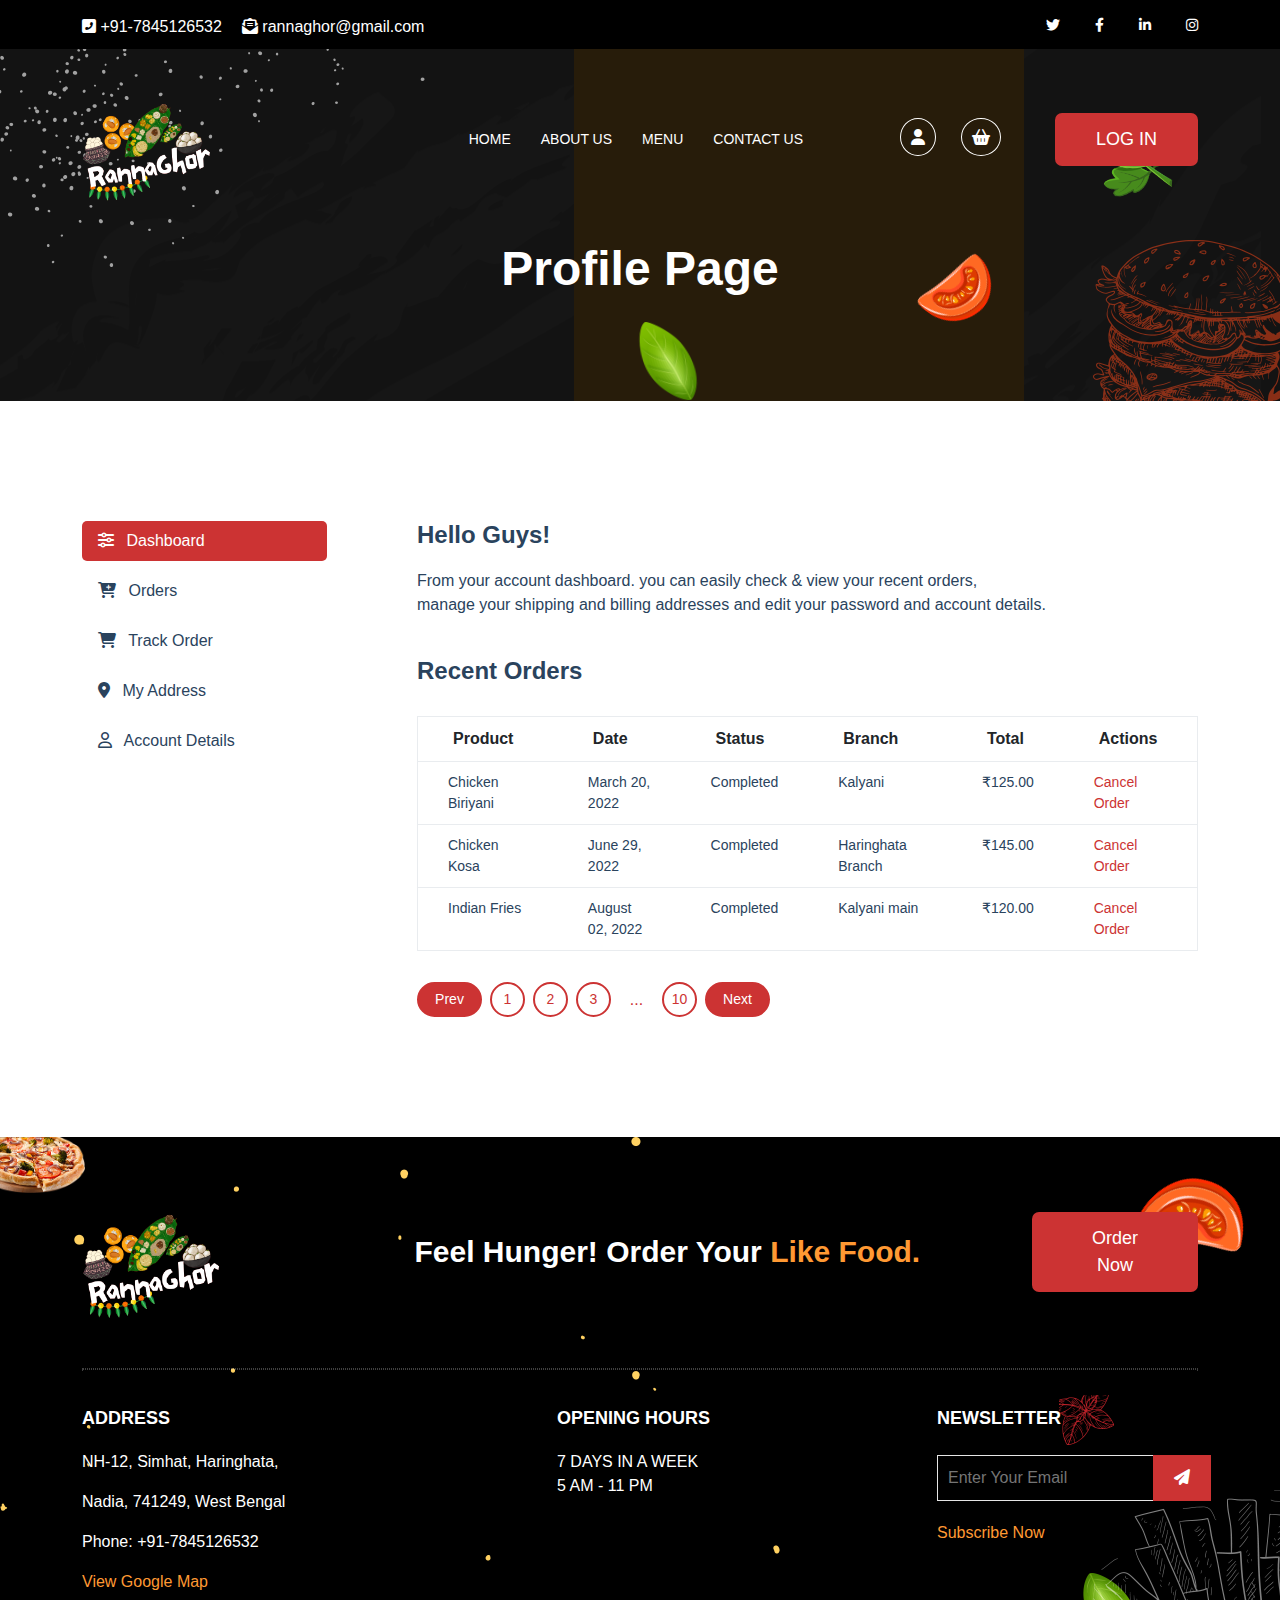
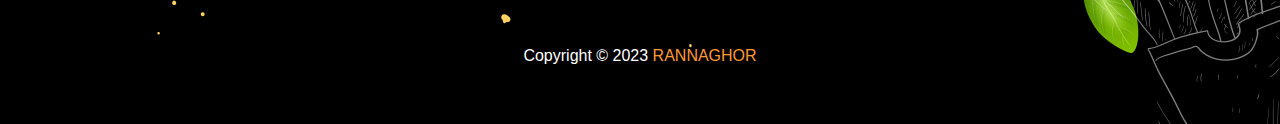
<file: profile.html>
<!DOCTYPE html>
<html lang="en">

<head>
    <!-- Required Meta Tags -->
    <meta charset="UTF-8">
    <meta name="viewport" content="width=device-width, initial-scale=1.0">
    <meta http-equiv="X-UA-Compatible" content="ie=edge">

    <!-- Page Title -->
    <title>Profile - Rannaghor</title>

    <!-- Favicon Icon -->
    <link rel="shortcut icon" href="favicon.png">

    <!-- CSS Files -->
    <link rel="stylesheet" href="assets/css/animate.css">
    <link rel="stylesheet" href="assets/css/meanmenu.min.css">
    <link rel="stylesheet" href="assets/css/bootstrap.min.css">
    <link rel="stylesheet" href="assets/css/fontawesome.min.css">
    <link rel="stylesheet" href="assets/css/all.min.css">
    <link rel="stylesheet" href="assets/css/magnific-popup.css">
    <link rel="stylesheet" href="assets/css/slick.css">
    <link rel="stylesheet" href="assets/css/jquery-ui.css">
    <link rel="stylesheet" href="assets/css/style.css">
</head>

<body>
    <!-- Preloader Starts -->
    <div class="preloader" id="preloader">
        <div class="preloader-inner">
            <div class="spinner">
                <div class="bounce1"></div>
                <div class="bounce2"></div>
                <div class="bounce3"></div>
            </div>
        </div>
    </div>
    <!-- header -->
    <header>
        <!-- header-top -->
        <div class="header-top">
          <div class="container">
            <div class="row">
              <div class="
                    col-lg-12 col-md-12 col-12
                    d-flex
                    flex-wrap
                    justify-content-between
                  ">
                <div class="contact-box">
                  <span>
                    <a href="#"><i class="fas fa-phone-square-alt"></i> +91-7845126532</a>
                  </span>
                  <span>
                    <a href="#"><i class="fas fa-envelope-open-text"></i>
                      rannaghor@gmail.com</a></span>
                </div>
                <div class="social-box">
                  <span><a href="#"><i class="fab fa-twitter"></i></a></span>
                  <span><a href="#"><i class="fab fa-facebook-f"></i></a></span>
                  <span><a href="#"><i class="fab fa-linkedin-in"></i></a></span>
                  <span><a href="#"><i class="fab fa-instagram"></i></a></span>
                </div>
              </div>
            </div>
          </div>
        </div>
        <!-- header-bottom -->
        <div class="header-bottom margin-top-20">
          <div class="container position-relative">
            <div class="row d-flex align-items-center">
              <div class="col-lg-2 col-md-2 col-sm-2 col-3">
                <div class="logo">
                  <a href="index.html">
                    <img src="assets/images/logo/logo.png" alt="logo" /></a>
                </div>
              </div>
              <div class="col-lg-6 d-none d-lg-block">
                <nav id="mobile-menu">
                  <ul class="main-menu">
                    <li>
                      <a href="index.html">HOME</a>
                    </li>
                    <li><a href="about.html">ABOUT US</a></li>
                    <li><a href="menu.html">MENU</a></li>
                    <li><a href="contact.html">CONTACT US</a></li>
                  </ul>
                </nav>
              </div>
              <div class="col-lg-4 col-md-9 col-8">
                <div class="customer-area">
                  <span>
                    <a href="profile.html"><i class="fas fa-user"></i></a>
                  </span>
                  <span>
                    <a href="shopping-cart.html"><i class="fas fa-shopping-basket"></i></a>
                  </span>
                  <a href="login.html" class="btn">LOG IN</a>
                </div>
              </div>
            </div>
            <!-- mobile-menu -->
            <div class="mobile-menu"></div>
          </div>
        </div>
      </header>
    <!-- breadcrumb-area -->
    <div class="banner-area breadcrumb-area padding-top-120 padding-bottom-90">
        <div class="bread-shapes">
            <span class="b-shape-1 item-bounce"><img src="assets/images/img/5.png" alt=""></span>
            <span class="b-shape-2"><img src="assets/images/img/6.png" alt=""></span>
            <span class="b-shape-4"><img src="assets/images/img/9.png" alt=""></span>
            <span class="b-shape-5"><img src="assets/images/shapes/18.png" alt=""></span>
            <span class="b-shape-6 item-animateOne"><img src="assets/images/img/7.png" alt=""></span>
        </div>
        <div class="container padding-top-120">
            <div class="row justify-content-center">
                <nav aria-label="breadcrumb">
                    <h2 class="page-title">Profile Page</h2>
                </nav>
            </div>
        </div>
    </div>

    <!-- profile-area -->
    <section class="profile-area padding-top-120 padding-bottom-120">
        <div class="container">
            <div class="row align-items-start">
                <!-- tab-buttons -->
                <div class="col-md-4 col-lg-3">
                    <div class="profile-tabs nav flex-column nav-pills me-3" role="tablist" aria-orientation="vertical">
                        <button class="nav-link active text-start" id="dahoboard-tab" data-bs-toggle="pill"
                            data-bs-target="#dahoboard" type="button" role="tab" aria-controls="dahoboard"
                            aria-selected="true">
                            <i class="fa-solid fa-sliders inline-block"></i>
                            Dashboard
                        </button>
                        <button class="nav-link text-start" id="order-tab" data-bs-toggle="pill" data-bs-target="#order"
                            type="button" role="tab" aria-controls="order" aria-selected="false">
                            <i class="fa-solid fa-cart-plus"></i>
                            Orders
                        </button>
                        <button class="nav-link text-start" id="track-order-tab" data-bs-toggle="pill"
                            data-bs-target="#track-order" type="button" role="tab" aria-controls="track-order"
                            aria-selected="false">
                            <i class="fa-solid fa-cart-shopping"></i>
                            Track Order
                        </button>
                        <button class="nav-link text-start" id="address-tab" data-bs-toggle="pill"
                            data-bs-target="#address" type="button" role="tab" aria-controls="address"
                            aria-selected="false">
                            <i class="fa-solid fa-location-dot"></i>
                            My Address
                        </button>
                        <button class="nav-link text-start" id="account-details-tab" data-bs-toggle="pill"
                            data-bs-target="#account-details" type="button" role="tab" aria-controls="account-details"
                            aria-selected="false">
                            <i class="fa-regular fa-user"></i>
                            Account Details
                        </button>
                    </div>
                </div>
                <!-- tab-content -->
                <div class="col-md-8 col-lg-9">
                    <div class="tab-content">
                        <!-- dahoboard-tab -->
                        <div class="tab-pane fade show active" id="dahoboard" role="tabpanel"
                            aria-labelledby="dahoboard-tab" tabindex="0">
                            <h5 class="tab-title">Hello <span>Guys!</span> </h5>
                            <p>
                                From your account dashboard. you can easily check &amp; view your recent
                                orders,<br> manage your shipping and billing addresses and edit your password and
                                account details.
                            </p>
                            <div class="recent-orders margin-top-40">
                                <h5 class="margin-bottom-30">Recent Orders</h5>
                                <div class="table-responsive">
                                    <table class="table">
                                        <thead>
                                            <tr>
                                                <th>Product</th>
                                                <th>Date</th>
                                                <th>Status</th>
                                                <th>Branch</th>
                                                <th>Total</th>
                                                <th>Actions</th>
                                            </tr>
                                        </thead>
                                        <tbody>
                                            <tr>
                                                <td>Chicken Biriyani</td>
                                                <td>March 20, 2022</td>
                                                <td>Completed</td>
                                                <td>Kalyani</td>
                                                <td>₹125.00</td>
                                                <td><a href="#" class="btn-small d-block">Cancel Order</a></td>
                                            </tr>
                                            <tr>
                                                <td>Chicken Kosa</td>
                                                <td>June 29, 2022</td>
                                                <td>Completed</td>
                                                <td>Haringhata Branch</td>
                                                <td>₹145.00</td>
                                                <td><a href="#" class="btn-small d-block">Cancel Order</a></td>
                                            </tr>
                                            <tr>
                                                <td> Indian Fries</td>
                                                <td>August 02, 2022</td>
                                                <td>Completed</td>
                                                <td>Kalyani main</td>
                                                <td>₹120.00</td>
                                                <td><a href="#" class="btn-small d-block">Cancel Order</a></td>
                                            </tr>
                                        </tbody>
                                    </table>

                                </div>
                                <div class="pagination order-pagination">
                                    <ul>
                                        <li class="prev"><a href="#">Prev</a></li>
                                        <li><a href="#">1</a></li>
                                        <li><a href="#">2</a></li>
                                        <li><a href="#">3</a></li>
                                        <li class="pagination-dot">...</li>
                                        <li><a href="#">10</a></li>
                                        <li class="next"><a href="#">Next</a></li>
                                    </ul>
                                </div>
                            </div>
                        </div>
                        <!-- order-tab -->
                        <div class="tab-pane fade" id="order" role="tabpanel" aria-labelledby="order-tab" tabindex="0">
                            <h5 class="margin-bottom-30">Your Orders</h5>
                            <div class="table-responsive">
                                <table class="table">
                                    <thead>
                                        <tr>
                                            <th>Product</th>
                                            <th>Date</th>
                                            <th>Status</th>
                                            <th>Branch</th>
                                            <th>Total</th>
                                            <th>Actions</th>
                                        </tr>
                                    </thead>
                                    <tbody>
                                        <tr>
                                          <td>Chicken Biriyani</td>
                                          <td>March 20, 2022</td>
                                          <td>Completed</td>
                                          <td>Kalyani</td>
                                          <td>₹125.00</td>
                                            <td><a href="#" class="btn-small d-block">Cancel Order</a></td>
                                        </tr>
                                        <tr>
                                          <td>Chicken Kosa</td>
                                          <td>June 29, 2022</td>
                                          <td>Completed</td>
                                          <td>Haringhata Branch</td>
                                          <td>₹145.00</td>
                                            <td><a href="#" class="btn-small d-block">Cancel Order</a></td>
                                        </tr>
                                        <tr>
                                          <td> Indian Fries</td>
                                          <td>August 02, 2022</td>
                                          <td>Completed</td>
                                          <td>Kalyani main</td>
                                          <td>₹120.00</td>
                                            <td><a href="#" class="btn-small d-block">Cancel Order</a></td>
                                        </tr>
                                    </tbody>
                                </table>
                            </div>
                            <div class="pagination order-pagination">
                                <ul>
                                    <li class="prev"><a href="#">Prev</a></li>
                                    <li><a href="#">1</a></li>
                                    <li><a href="#">2</a></li>
                                    <li><a href="#">3</a></li>
                                    <li class="pagination-dot">...</li>
                                    <li><a href="#">10</a></li>
                                    <li class="next"><a href="#">Next</a></li>
                                </ul>
                            </div>
                        </div>
                        <!-- track-order-tab -->
                        <div class="tab-pane fade" id="track-order" role="tabpanel" aria-labelledby="track-order-tab"
                            tabindex="0">
                            <h5 class="tab-title">Orders tracking</h5>
                            <p>To track your order please enter your OrderID in the box below and press "Track" button.
                                This
                                was given to you on your
                                receipt and in the confirmation email you should have received.
                            </p>
                            <form>
                                <div class="mb-3">
                                    <label for="order-id" class="form-label">Order Id</label>
                                    <input type="text" class="form-control" id="order-id"
                                        aria-describedby="helpingLine">
                                    <div id="helpingLine" class="form-text">Found in your order confirmation email</div>
                                </div>
                                <div class="mb-3">
                                    <label for="billing-email" class="form-label">Billing email</label>
                                    <input type="email" class="form-control" id="billing-email">
                                </div>
                                <button type="submit" class="btn btn-primary">Track</button>
                            </form>
                        </div>
                        <!-- address-tab -->
                        <div class="tab-pane fade" id="address" role="tabpanel" aria-labelledby="address-tab"
                            tabindex="0">
                            <div class="front-address" id="front-address">
                                <div class="row">
                                    <div class="col-lg-6">
                                        <h5 class="tab-title">Billing Address</h5>
                                        <ul>
                                            <li>Haringhata, Nadia</li>
                                            <li>Haringhata road Road, West Bengal</li>
                                            <li>India</li>
                                            <li>741249</li>
                                            <li><a href="#" class="edit-address">Edit</a></li>
                                        </ul>
                                    </div>
                                    <div class="col-lg-6">
                                        <h5 class="tab-title">Shipping Address</h5>
                                        <ul>
                                            <li>Kalyani Lane number 9</li>
                                            <li>Ghoshpara,</li>
                                            <li>FL 34249 Kalyani.</li>
                                            <li>Phone:9093432154</li>
                                            <li>West Bengal</li>
                                            <li><a href="#" class="edit-address">Edit</a></li>
                                        </ul>
                                    </div>
                                </div>
                            </div>
                            <div class="edit-address-form" id="edit-address-form">
                                <form>
                                    <div class="row">
                                        <div class="col-lg-6">
                                            <h5 class="tab-title">Billing Address</h5>
                                            <div class="mb-3">
                                                <label for="billing-address-1" class="form-label">Address Line 1</label>
                                                <input type="text" class="form-control" id="billing-address-1"
                                                    value="Uttara Dhaka">
                                            </div>
                                            <div class="mb-3">
                                                <label for="billing-address-2" class="form-label">Address Line 2</label>
                                                <input type="text" class="form-control" id="billing-address-2"
                                                    value="Yello Road, Bangladesh">
                                            </div>
                                            <div class="mb-3">
                                                <label for="billing-town" class="form-label">Town</label>
                                                <input type="text" class="form-control" id="billing-town" value="Dhaka">
                                            </div>
                                            <div class="mb-3">
                                                <label for="billing-zip" class="form-label">Post / Area / Zip
                                                    Code</label>
                                                <input type="text" class="form-control" id="billing-zip" value="1230">
                                            </div>
                                        </div>
                                        <div class="col-lg-6">
                                            <h5 class="tab-title">Shipping Address</h5>
                                            <div class="mb-3">
                                                <label for="address-1" class="form-label">Address Line 1</label>
                                                <input type="text" class="form-control" id="address-1"
                                                    value="Uttara Dhaka">
                                            </div>
                                            <div class="mb-3">
                                                <label for="address-2" class="form-label">Address Line 2</label>
                                                <input type="text" class="form-control" id="address-2"
                                                    value="Yello Road, Bangladesh">
                                            </div>
                                            <div class="mb-3">
                                                <label for="town" class="form-label">Town</label>
                                                <input type="text" class="form-control" id="town" value="Dhaka">
                                            </div>
                                            <div class="mb-3">
                                                <label for="zip" class="form-label">Post / Area / Zip
                                                    Code</label>
                                                <input type="text" class="form-control" id="zip" value="1230">
                                            </div>
                                        </div>
                                    </div>
                                    <button class="btn btn-primary">Save</button>
                                    <button class="btn btn-primary" id="back-btn">Back</button>
                                </form>
                            </div>
                        </div>
                        <!-- account-details -->
                        <div class="tab-pane fade" id="account-details" role="tabpanel"
                            aria-labelledby="account-details-tab" tabindex="0">

                            <form>
                                <!-- account-details -->
                                <div class="account-details">
                                    <h5 class="tab-title">Account Details</h5>
                                    <div class="mb-3">
                                        <label for="userName" class="form-label">Name</label>
                                        <input type="text" class="form-control" id="userName">
                                    </div>
                                    <div class="mb-3">
                                        <label for="userPhone" class="form-label">Phone Number</label>
                                        <input type="text" class="form-control" id="userPhone">
                                    </div>
                                    <div class="mb-3">
                                        <label for="email" class="form-label">Email</label>
                                        <input type="text" class="form-control" id="email">
                                    </div>
                                </div>
                                <!-- password-change -->
                                <div class="password-change">
                                    <h5 class="tab-title">Change Password</h5>
                                    <div class="mb-3">
                                        <label for="currentPass" class="form-label">Current Password</label>
                                        <input type="password" class="form-control" id="currentPass">
                                    </div>
                                    <div class="mb-3">
                                        <label for="newPass" class="form-label">New Password</label>
                                        <input type="password" class="form-control" id="newPass">
                                    </div>
                                    <div class="mb-3">
                                        <label for="conPass" class="form-label">Confirm New Password</label>
                                        <input type="password" class="form-control" id="conPass">
                                    </div>
                                </div>
                                <button class="btn btn-primary">Save Changes</button>
                            </form>

                        </div>
                    </div>
                </div>
            </div>
        </div>
    </section>

    <!-- footer area -->
    <footer class="padding-top-40 padding-bottom-40">
        <div class="fo-shapes">
          <span class="fs-1"><img src="assets/images/gallery/26.png" alt="" /></span>
          <span class="fs-2 item-bounce"><img src="assets/images/shapes/25.png" alt="" /></span>
          <span class="fs-3 item-bounce"><img src="assets/images/shapes/26.png" alt="" /></span>
          <span class="fs-4 item-bounce"><img src="assets/images/shapes/27.png" alt="" /></span>
          <span class="fs-5 item-animateTwo"><img src="assets/images/shapes/3.png" alt="" /></span>
          <span class="fs-6"><img src="assets/images/shapes/22.png" alt="" /></span>
          <span class="fs-7"><img class="rotated-image" src="assets/images/shapes/30.png" alt="" /></span>
        </div>
        <div class="footer-top d-none d-md-block">
          <div class="container">
            <div class="
                  row
                  align-items-center
                  justify-content-between
                  padding-bottom-25
                ">
              <div class="col-lg-3 col-md-3">
                <div class="f-logo">
                  <a href="index.html">
                    <img src="assets/images/logo/logo.png" alt="" /></a>
                </div>
              </div>
              <div class="col-lg-6 col-md-6">
                <div class="f-title">
                  <h4>Feel Hunger! Order Your<span> Like Food.</span></h4>
                </div>
              </div>
              <div class="col-lg-2 col-md-3">
                <a href="menu.html" class="btn">order now</a>
              </div>
            </div>
            <hr />
          </div>
        </div>
        <div class="footer-bottom padding-top-22 padding-bottom-30">
          <div class="container">
            <div class="row">
              <div class="col-lg-5 col-md-6 col-12 margin-bottom-20">
                <div class="widget">
                  <h6>ADDRESS</h6>
                    <p>NH-12, Simhat, Haringhata,</p>
                    <p>Nadia, 741249, West Bengal</p>
                    <p>Phone: +91-7845126532</p>
                  <a href="https://www.google.com/maps/place/%E0%A6%AE%E0%A7%8C%E0%A6%B2%E0%A6%BE%E0%A6%A8%E0%A6%BE+%E0%A6%86%E0%A6%AC%E0%A7%81%E0%A6%B2+%E0%A6%95%E0%A6%BE%E0%A6%B2%E0%A6%BE%E0%A6%AE+%E0%A6%86%E0%A6%9C%E0%A6%BE%E0%A6%A6+%E0%A6%87%E0%A6%89%E0%A6%A8%E0%A6%BF%E0%A6%AD%E0%A6%BE%E0%A6%B0%E0%A7%8D%E0%A6%B8%E0%A6%BF%E0%A6%9F%E0%A6%BF+%E0%A6%85%E0%A6%AB+%E0%A6%9F%E0%A7%87%E0%A6%95%E0%A6%A8%E0%A7%8B%E0%A6%B2%E0%A6%9C%E0%A6%BF/@22.9576695,88.5413805,16.41z/data=!4m6!3m5!1s0x39f8bf5871a9e0d7:0x3cbdf3b9f157e355!8m2!3d22.9576125!4d88.5431303!16s%2Fg%2F11grbv7qmj?authuser=0" class="f-link" target="_blank">view google map</a>
                </div>
              </div>
              <div class="col-lg-4 col-md-6 col-12 margin-bottom-20">
                <div class="widget">
                  <h6>OPENING HOURS</h6>
                  <p>
                    <span>7 DAYS IN A WEEK</span> <br /><span>5 AM - 11 PM</span>
                  </p>
                </div>
              </div>
              <div class="col-lg-3 col-md-6 col-12 margin-bottom-20">
                <div class="widget">
                  <h6>NEWSLETTER</h6>
                  <div class="newsletter d-flex">
                    <form action="#">
                      <input type="email" placeholder="enter your email" />
                      <button type="submit">
                        <i class="fas fa-paper-plane"></i>
                      </button>
                    </form>
                  </div>
                  <a href="#" class="f-link">subscribe now</a>
                </div>
              </div>
            </div>
          </div>
        </div>
        <div class="copyright-area text-center">
          <p>Copyright © 2023 <a href="index.html">RANNAGHOR</a></p>
        </div>
      </footer>

    <!-- ToTop Button -->
    <button class="scrollup"><i class="fas fa-angle-up"></i></button>

    <!-- Javascript Files -->
    <script src="assets/js/vendor/jquery-2.2.4.min.js"></script>
    <script src="assets/js/vendor/bootstrap.min.js"></script>
    <script src="assets/js/vendor/jquery.meanmenu.min.js"></script>
    <script src="assets/js/vendor/jquery.magnific-popup.min.js"></script>
    <script src="assets/js/vendor/slick.min.js"></script>
    <script src="assets/js/vendor/counterup.min.js"></script>
    <script src="assets/js/vendor/countdown.js"></script>
    <script src="assets/js/vendor/waypoints.min.js"></script>
    <script src="assets/js/vendor/jquery-ui.js"></script>
    <script src="assets/js/vendor/isotope.pkgd.min.js"></script>
    <script src="assets/js/vendor/easing.min.js"></script>
    <script src="assets/js/vendor/wow.min.js"></script>
    <script src="assets/js/main.js"></script>
</body>

</html>
</file>
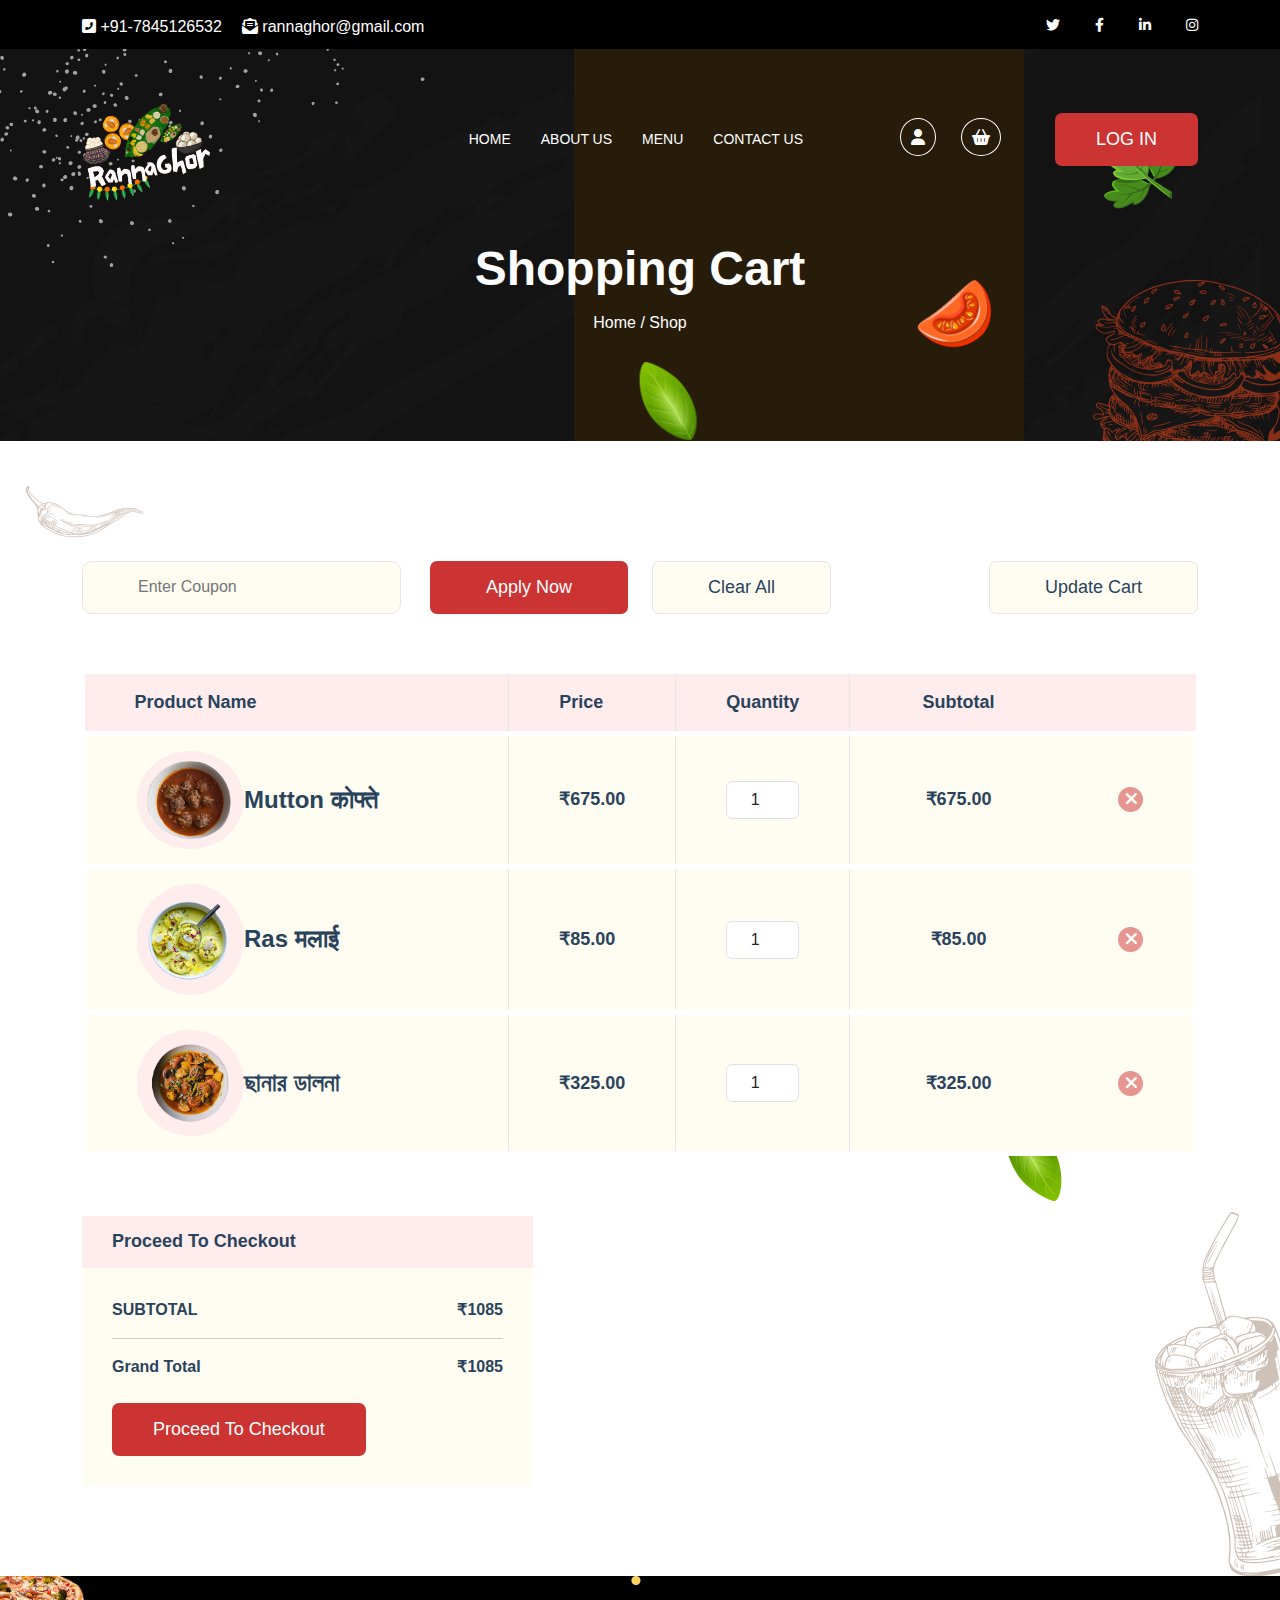
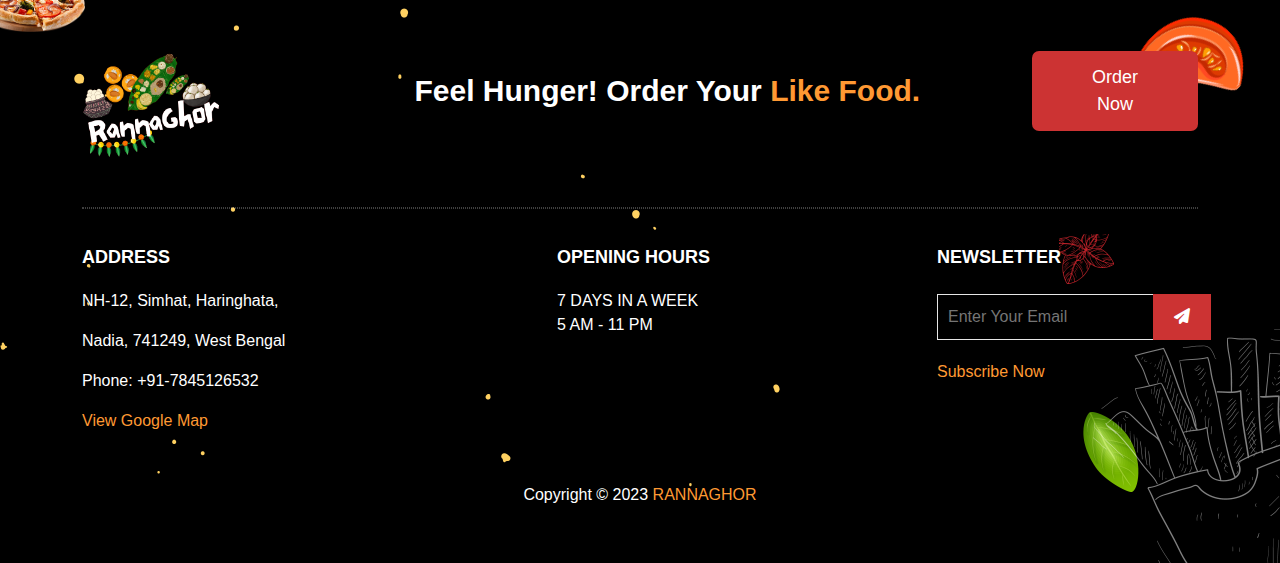
<file: shopping-cart.html>
<!DOCTYPE html>
<html lang="en">

<head>
    <!-- Required Meta Tags -->
    <meta charset="UTF-8">
    <meta name="viewport" content="width=device-width, initial-scale=1.0">
    <meta http-equiv="X-UA-Compatible" content="ie=edge">
    <!-- Page Title -->
    <title>Shopping cart - Rannaghor</title>
    <!-- Favicon Icon -->
    <link rel="shortcut icon" href="favicon.png">
    <!-- CSS Files -->
    <link rel="stylesheet" href="assets/css/animate.css">
    <link rel="stylesheet" href="assets/css/meanmenu.min.css">
    <link rel="stylesheet" href="assets/css/bootstrap.min.css">
    <link rel="stylesheet" href="assets/css/fontawesome.min.css">
    <link rel="stylesheet" href="assets/css/all.min.css">
    <link rel="stylesheet" href="assets/css/magnific-popup.css">
    <link rel="stylesheet" href="assets/css/slick.css">
    <link rel="stylesheet" href="assets/css/jquery-ui.css">
    <link rel="stylesheet" href="assets/css/style.css">
</head>

<body>
    <!-- Preloader Starts -->
    <div class="preloader" id="preloader">
        <div class="preloader-inner">
            <div class="spinner">
                <div class="bounce1"></div>
                <div class="bounce2"></div>
                <div class="bounce3"></div>
            </div>
        </div>
    </div>
    <!-- header -->
    <header>
        <!-- header-top -->
        <div class="header-top">
          <div class="container">
            <div class="row">
              <div class="
                    col-lg-12 col-md-12 col-12
                    d-flex
                    flex-wrap
                    justify-content-between
                  ">
                <div class="contact-box">
                  <span>
                    <a href="#"><i class="fas fa-phone-square-alt"></i> +91-7845126532</a>
                  </span>
                  <span>
                    <a href="#"><i class="fas fa-envelope-open-text"></i>
                      rannaghor@gmail.com</a></span>
                </div>
                <div class="social-box">
                  <span><a href="#"><i class="fab fa-twitter"></i></a></span>
                  <span><a href="#"><i class="fab fa-facebook-f"></i></a></span>
                  <span><a href="#"><i class="fab fa-linkedin-in"></i></a></span>
                  <span><a href="#"><i class="fab fa-instagram"></i></a></span>
                </div>
              </div>
            </div>
          </div>
        </div>
        <!-- header-bottom -->
        <div class="header-bottom margin-top-20">
          <div class="container position-relative">
            <div class="row d-flex align-items-center">
              <div class="col-lg-2 col-md-2 col-sm-2 col-3">
                <div class="logo">
                  <a href="index.html">
                    <img src="assets/images/logo/logo.png" alt="logo" /></a>
                </div>
              </div>
              <div class="col-lg-6 d-none d-lg-block">
                <nav id="mobile-menu">
                  <ul class="main-menu">
                    <li>
                      <a href="index.html">HOME</a>
                    </li>
                    <li><a href="about.html">ABOUT US</a></li>
                    <li><a href="menu.html">MENU</a></li>
                    <li><a href="contact.html">CONTACT US</a></li>
                  </ul>
                </nav>
              </div>
              <div class="col-lg-4 col-md-9 col-8">
                <div class="customer-area">
                  <span>
                    <a href="profile.html"><i class="fas fa-user"></i></a>
                  </span>
                  <span>
                    <a href="shopping-cart.html"><i class="fas fa-shopping-basket"></i></a>
                  </span>
                  <a href="login.html" class="btn">LOG IN</a>
                </div>
              </div>
            </div>
            <!-- mobile-menu -->
            <div class="mobile-menu"></div>
          </div>
        </div>
      </header>
    <!-- breadcrumb-area -->
    <div class="banner-area breadcrumb-area padding-top-120 padding-bottom-90">
        <div class="bread-shapes">
            <span class="b-shape-1 item-bounce"><img src="assets/images/img/5.png" alt=""></span>
            <span class="b-shape-2"><img src="assets/images/img/6.png" alt=""></span>
            <span class="b-shape-4"><img src="assets/images/img/9.png" alt=""></span>
            <span class="b-shape-5"><img src="assets/images/shapes/18.png" alt=""></span>
            <span class="b-shape-6 item-animateOne"><img src="assets/images/img/7.png" alt=""></span>
        </div>
        <div class="container padding-top-120">
            <div class="row justify-content-center">
                <nav aria-label="breadcrumb text-center">
                    <h2 class="page-title">Shopping Cart</h2>
                    <ol class="breadcrumb text-center">
                        <li class="breadcrumb-item"><a href="index.html">Home </a>/<a href="shopping-cart.html"> shop</a></li>
                        <!-- <li class="breadcrumb-item active" aria-current="page">Shopping Cart</li> -->
                    </ol>
                </nav>
            </div>
        </div>
    </div>


    <!-- shopping-cart -->
    <div class="portfolio-info shopping-cart padding-top-120 padding-bottom-90">
        <div class="shopping-shapes">
            <span class="ps1"><img src="assets/images/shapes/12.png" alt=""></span>
            <span class="pss2 item-bounce"><img src="assets/images/shapes/26.png" alt=""></span>
            <span class="ps3 item-bounce"><img src="assets/images/shapes/7.png" alt=""></span>
            <span class="ps4"><img src="assets/images/img/32.png" alt=""></span>
            <span class="pss5 item-bounce"><img src="assets/images/shapes/16.png" alt=""></span>
            <span class="ps6"><img src="assets/images/shapes/13.png" alt=""></span>
        </div>
        <div class="container">
            <form action="#">
                <!-- upper table -->
                <div class="upper-table margin-bottom-30">
                    <div class="row">
                        <div class="col-lg-6 col-md-12 margin-bottom-30">
                            <div class="upper-t-left d-flex justify-content-between">
                                <input type="text" placeholder="enter coupon">
                                <span><a class="btn" href="#"> apply now</a></span>
                            </div>
                        </div>
                        <div class="col-lg-6 col-md-12">
                            <div class="upper-t-right d-flex justify-content-between">
                                <a class="btn" href="#">clear all</a>
                                <a class="btn" href="#">update cart</a>
                            </div>
                        </div>
                    </div>
                </div>
                <!-- table -->
                <div style="overflow-x:auto;">
                    <table class="table-one">
                        <thead class="table-one-head">
                            <tr class="table-one-tr">
                                <th class="table-one-th" style="width:50%">Product name</th>
                                <th class="table-one-th" style="width:10%">Price</th>
                                <th class="table-one-th" style="width:8%">Quantity</th>
                                <th class="table-one-th text-center" style="width:22%">Subtotal</th>
                                <th class="table-one-th" style="width:10%"></th>
                            </tr>
                        </thead>

                        <tbody>
                            <!-- row 1 -->
                            <tr>
                                <td>
                                    <!--data-th="Product"-->
                                    <div class="d-flex align-items-center">
                                        <!--class="row"-->
                                        <div class=" d-none d-md-block col-md-4">
                                            <div class="table-img"><img src="assets/images/menu-item/rogan_josh/motton_kofta.png" alt="">
                                            </div>
                                        </div>
                                        <div class="col-12 col-sm-12 col-md-8">
                                            <h5>Mutton कोफ्ते</h5>
                                        </div>
                                    </div>
                                </td>
                                <td>₹675.00</td>
                                <!--data-th="Price"-->
                                <td>
                                    <!-- data-th="Quantity"-->
                                    <input type="number" class="form-control text-center" value="1">
                                </td>
                                <td class="text-center">₹675.00</td>
                                <!--data-th="Subtotal"  -->
                                <td>
                                    <!--class="actions" data-th=""-->
                                    <span class="remove"><a href="#"><i class="fas fa-plus"></i></a></span>
                                </td>
                            </tr>
                            <!-- row 2 -->
                            <tr>
                                <td>
                                    <div class="d-flex align-items-center">
                                        <!--class="row"-->
                                        <div class="d-none d-md-block col-md-4">
                                            <div class="table-img"><img src="assets/images/menu-item/Sweets/ras_malai.png" alt="">
                                            </div>
                                        </div>
                                        <div class="col-sm-12 col-md-12">
                                            <h5>Ras मलाई</h5>
                                        </div>
                                    </div>
                                </td>
                                <td>₹85.00</td>

                                <td>

                                    <input type="number" class="form-control text-center" value="1">
                                </td>
                                <td class="text-center">₹85.00</td>

                                <td>

                                    <span class="remove"><a href="#"><i class="fas fa-plus"></i></a></span>
                                </td>
                            </tr>
                            <!-- row 3 -->
                            <tr>
                                <td>
                                    <div class="d-flex align-items-center">
                                        <div class="d-none d-md-block col-md-4">
                                            <div class="table-img"><img src="assets/images/menu-item/paneer/chanar_dalna.png" alt="">
                                            </div>
                                        </div>
                                        <div class="col-sm-12 col-md-8">
                                            <h5>ছানার ডালনা</h5>
                                        </div>
                                    </div>
                                </td>
                                <td>₹325.00</td>
                                <!--data-th="Price"-->
                                <td>
                                    <!-- data-th="Quantity"-->
                                    <input type="number" class="form-control text-center" value="1">
                                </td>
                                <td class="text-center">₹325.00</td>
                                <!--data-th="Subtotal"  -->
                                <td>
                                    <!--class="actions" data-th=""-->
                                    <span class="remove"><a href="#"><i class="fas fa-plus"></i></a></span>
                                </td>
                            </tr>
                        </tbody>
                    </table>
                </div>

                <!-- lower table -->

                <div class="row margin-top-60">
                    <div class="col-lg-5">
                        <div class="lower-table">
                            <h6>Proceed to Checkout</h6>
                            <div class="lower-table-info">
                                <ul class="d-flex justify-content-between">
                                    <li class="sub">SUBTOTAL</li>
                                    <li>₹1085</li>
                                </ul>
                                <hr>
                                <ul class="d-flex justify-content-between">
                                    <li>Grand Total</li>
                                    <li>₹1085</li>
                                </ul><br>
                                <a href="checkout.html" class="btn">Proceed to Checkout</a>
                            </div>
                        </div>

                    </div>
                </div>
            </form>
        </div>
    </div>
    <!-- footer area -->
    <footer class="padding-top-40 padding-bottom-40">
        <div class="fo-shapes">
          <span class="fs-1"><img src="assets/images/gallery/26.png" alt="" /></span>
          <span class="fs-2 item-bounce"><img src="assets/images/shapes/25.png" alt="" /></span>
          <span class="fs-3 item-bounce"><img src="assets/images/shapes/26.png" alt="" /></span>
          <span class="fs-4 item-bounce"><img src="assets/images/shapes/27.png" alt="" /></span>
          <span class="fs-5 item-animateTwo"><img src="assets/images/shapes/3.png" alt="" /></span>
          <span class="fs-6"><img src="assets/images/shapes/22.png" alt="" /></span>
          <span class="fs-7"><img class="rotated-image" src="assets/images/shapes/30.png" alt="" /></span>
        </div>
        <div class="footer-top d-none d-md-block">
          <div class="container">
            <div class="
                  row
                  align-items-center
                  justify-content-between
                  padding-bottom-25
                ">
              <div class="col-lg-3 col-md-3">
                <div class="f-logo">
                  <a href="index.html">
                    <img src="assets/images/logo/logo.png" alt="" /></a>
                </div>
              </div>
              <div class="col-lg-6 col-md-6">
                <div class="f-title">
                  <h4>Feel Hunger! Order Your<span> Like Food.</span></h4>
                </div>
              </div>
              <div class="col-lg-2 col-md-3">
                <a href="menu.html" class="btn">order now</a>
              </div>
            </div>
            <hr />
          </div>
        </div>
        <div class="footer-bottom padding-top-22 padding-bottom-30">
          <div class="container">
            <div class="row">
              <div class="col-lg-5 col-md-6 col-12 margin-bottom-20">
                <div class="widget">
                  <h6>ADDRESS</h6>
                    <p>NH-12, Simhat, Haringhata,</p>
                    <p>Nadia, 741249, West Bengal</p>
                    <p>Phone: +91-7845126532</p>
                  <a href="https://www.google.com/maps/place/%E0%A6%AE%E0%A7%8C%E0%A6%B2%E0%A6%BE%E0%A6%A8%E0%A6%BE+%E0%A6%86%E0%A6%AC%E0%A7%81%E0%A6%B2+%E0%A6%95%E0%A6%BE%E0%A6%B2%E0%A6%BE%E0%A6%AE+%E0%A6%86%E0%A6%9C%E0%A6%BE%E0%A6%A6+%E0%A6%87%E0%A6%89%E0%A6%A8%E0%A6%BF%E0%A6%AD%E0%A6%BE%E0%A6%B0%E0%A7%8D%E0%A6%B8%E0%A6%BF%E0%A6%9F%E0%A6%BF+%E0%A6%85%E0%A6%AB+%E0%A6%9F%E0%A7%87%E0%A6%95%E0%A6%A8%E0%A7%8B%E0%A6%B2%E0%A6%9C%E0%A6%BF/@22.9576695,88.5413805,16.41z/data=!4m6!3m5!1s0x39f8bf5871a9e0d7:0x3cbdf3b9f157e355!8m2!3d22.9576125!4d88.5431303!16s%2Fg%2F11grbv7qmj?authuser=0" class="f-link" target="_blank">view google map</a>
                </div>
              </div>
              <!-- DELETED BOOKING TABLE-->
              <div class="col-lg-4 col-md-6 col-12 margin-bottom-20">
                <div class="widget">
                  <h6>OPENING HOURS</h6>
                  <p>
                    <span>7 DAYS IN A WEEK</span> <br /><span>5 AM - 11 PM</span>
                  </p>
                </div>
              </div>
              <div class="col-lg-3 col-md-6 col-12 margin-bottom-20">
                <div class="widget">
                  <h6>NEWSLETTER</h6>
                  <div class="newsletter d-flex">
                    <form action="#">
                      <input type="email" placeholder="enter your email" />
                      <button type="submit">
                        <i class="fas fa-paper-plane"></i>
                      </button>
                    </form>
                  </div>
                  <a href="#" class="f-link">subscribe now</a>
                </div>
              </div>
            </div>
          </div>
        </div>
        <div class="copyright-area text-center">
          <p>Copyright © 2023 <a href="index.html">RANNAGHOR</a></p>
        </div>
      </footer>

    <!-- ToTop Button -->
    <button class="scrollup"><i class="fas fa-angle-up"></i></button>

    <!-- Javascript Files -->
    <script src="assets/js/vendor/jquery-2.2.4.min.js"></script>
    <script src="assets/js/vendor/bootstrap.min.js"></script>
    <script src="assets/js/vendor/jquery.meanmenu.min.js"></script>
    <script src="assets/js/vendor/jquery.magnific-popup.min.js"></script>
    <script src="assets/js/vendor/slick.min.js"></script>
    <script src="assets/js/vendor/counterup.min.js"></script>
    <script src="assets/js/vendor/countdown.js"></script>
    <script src="assets/js/vendor/waypoints.min.js"></script>
    <script src="assets/js/vendor/isotope.pkgd.min.js"></script>
    <script src="assets/js/vendor/jquery-ui.js"></script>
    <script src="assets/js/vendor/easing.min.js"></script>
    <script src="assets/js/vendor/wow.min.js"></script>
    <script src="assets/js/main.js"></script>

</body>

</html>
</file>
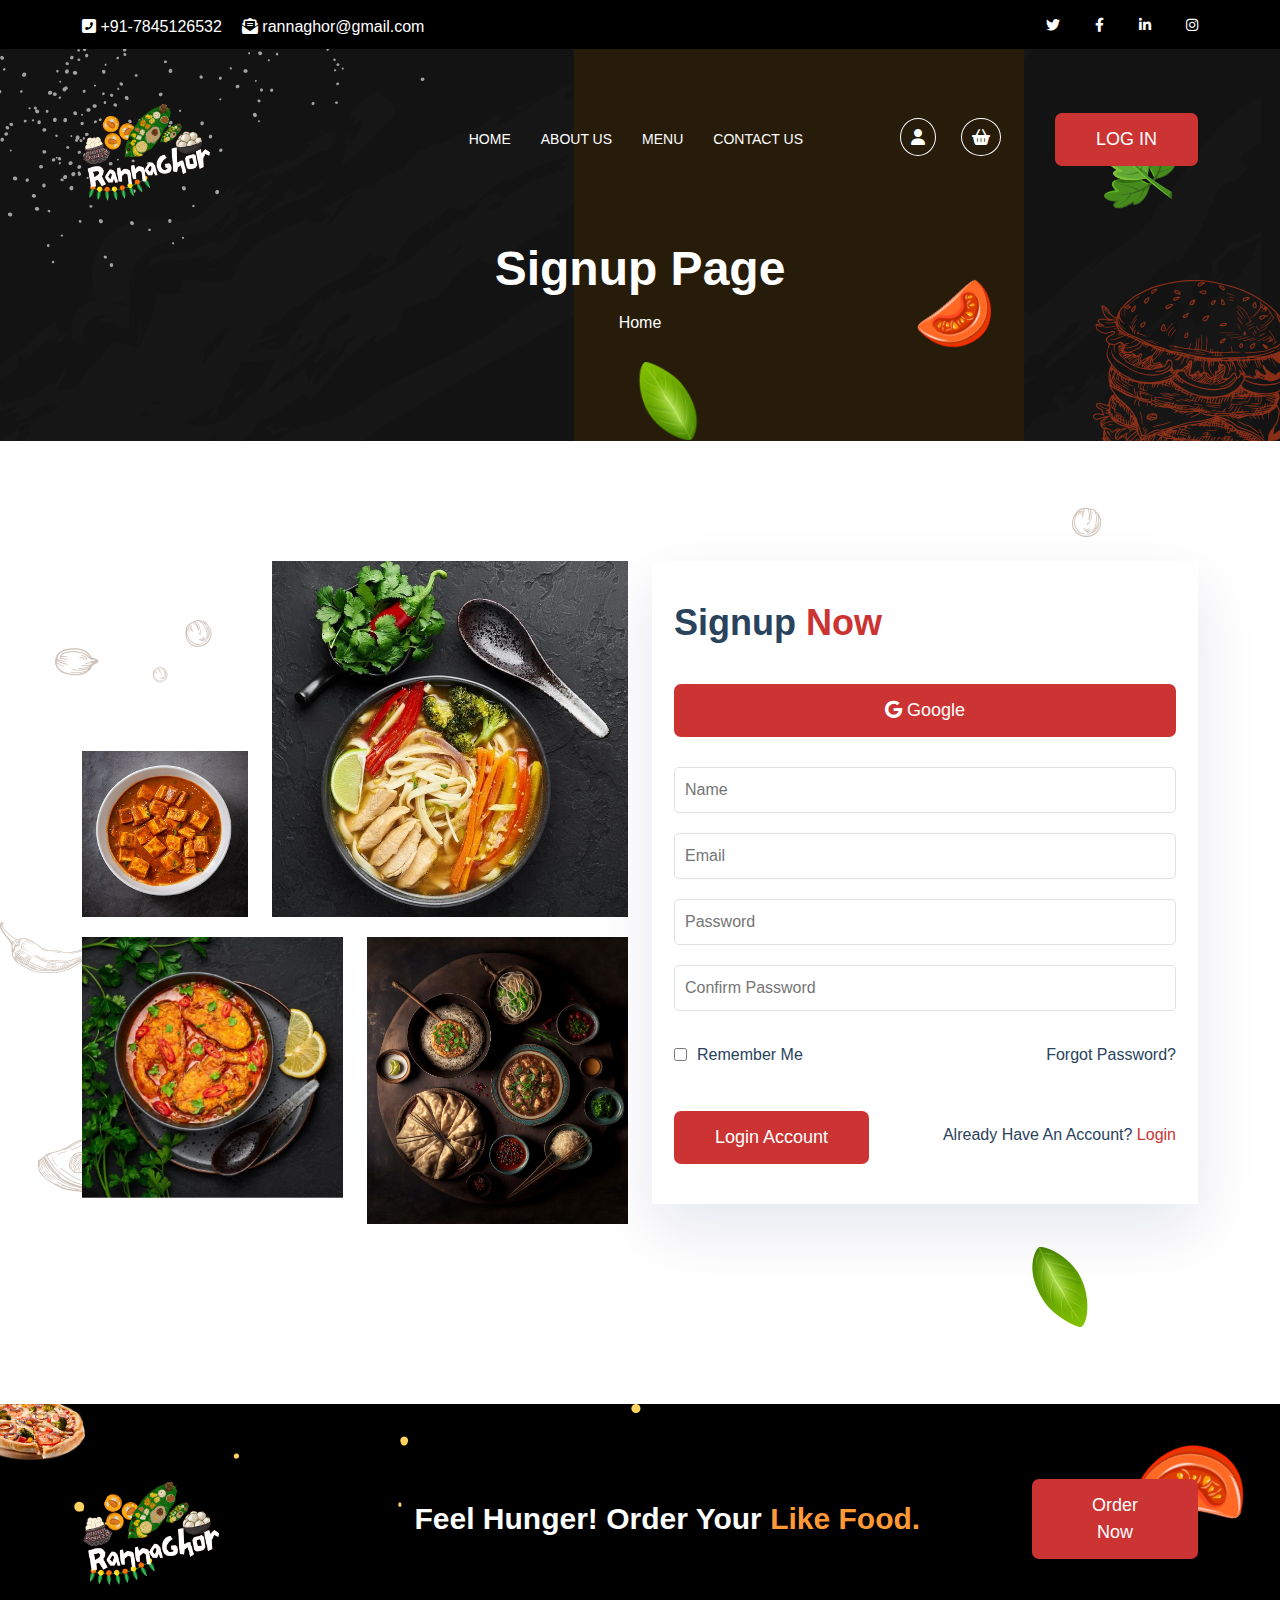
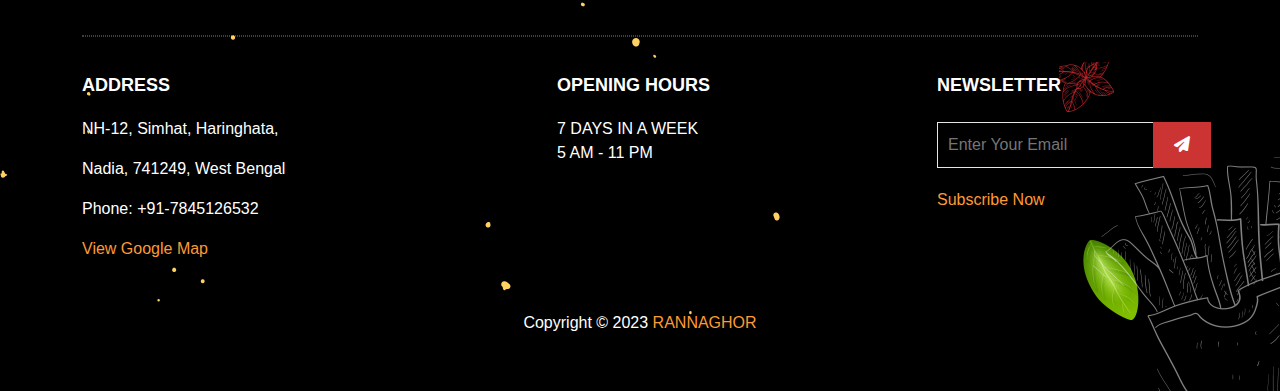
<file: signup.html>
<!DOCTYPE html>
<html lang="en">

<head>
    <!-- Required Meta Tags -->
    <meta charset="UTF-8">
    <meta name="viewport" content="width=device-width, initial-scale=1.0">
    <meta http-equiv="X-UA-Compatible" content="ie=edge">

    <!-- Page Title -->
    <title>Signup - Rannaghor</title>

    <!-- Favicon Icon -->
    <link rel="shortcut icon" href="favicon.png">

    <!-- CSS Files -->
    <link rel="stylesheet" href="assets/css/animate.css">
    <link rel="stylesheet" href="assets/css/meanmenu.min.css">
    <link rel="stylesheet" href="assets/css/bootstrap.min.css">
    <link rel="stylesheet" href="assets/css/fontawesome.min.css">
    <link rel="stylesheet" href="assets/css/all.min.css">
    <link rel="stylesheet" href="assets/css/magnific-popup.css">
    <link rel="stylesheet" href="assets/css/slick.css">
    <link rel="stylesheet" href="assets/css/jquery-ui.css">
    <link rel="stylesheet" href="assets/css/style.css">
</head>

<body>
    <!-- Preloader Starts -->
    <div class="preloader" id="preloader">
        <div class="preloader-inner">
            <div class="spinner">
                <div class="bounce1"></div>
                <div class="bounce2"></div>
                <div class="bounce3"></div>
            </div>
        </div>
    </div>
    <!-- header -->
    <header>
        <!-- header-top -->
        <div class="header-top">
          <div class="container">
            <div class="row">
              <div class="
                    col-lg-12 col-md-12 col-12
                    d-flex
                    flex-wrap
                    justify-content-between
                  ">
                <div class="contact-box">
                  <span>
                    <a href="#"><i class="fas fa-phone-square-alt"></i> +91-7845126532</a>
                  </span>
                  <span>
                    <a href="#"><i class="fas fa-envelope-open-text"></i>
                      rannaghor@gmail.com</a></span>
                </div>
                <div class="social-box">
                  <span><a href="#"><i class="fab fa-twitter"></i></a></span>
                  <span><a href="#"><i class="fab fa-facebook-f"></i></a></span>
                  <span><a href="#"><i class="fab fa-linkedin-in"></i></a></span>
                  <span><a href="#"><i class="fab fa-instagram"></i></a></span>
                </div>
              </div>
            </div>
          </div>
        </div>
        <!-- header-bottom -->
        <div class="header-bottom margin-top-20">
          <div class="container position-relative">
            <div class="row d-flex align-items-center">
              <div class="col-lg-2 col-md-2 col-sm-2 col-3">
                <div class="logo">
                  <a href="index.html">
                    <img src="assets/images/logo/logo.png" alt="logo" /></a>
                </div>
              </div>
              <div class="col-lg-6 d-none d-lg-block">
                <nav id="mobile-menu">
                  <ul class="main-menu">
                    <li>
                      <a href="index.html">HOME</a>
                    </li>
                    <li><a href="about.html">ABOUT US</a></li>
                    <li><a href="menu.html">MENU</a></li>
                    <li><a href="contact.html">CONTACT US</a></li>
                  </ul>
                </nav>
              </div>
              <div class="col-lg-4 col-md-9 col-8">
                <div class="customer-area">
                  <span>
                    <a href="profile.html"><i class="fas fa-user"></i></a>
                  </span>
                  <span>
                    <a href="shopping-cart.html"><i class="fas fa-shopping-basket"></i></a>
                  </span>
                  <a href="login.html" class="btn">LOG IN</a>
                </div>
              </div>
            </div>
            <!-- mobile-menu -->
            <div class="mobile-menu"></div>
          </div>
        </div>
      </header>

    <!-- breadcrumb-area -->
    <div class="banner-area breadcrumb-area padding-top-120 padding-bottom-90">
        <div class="bread-shapes">
            <span class="b-shape-1 item-bounce"><img src="assets/images/img/5.png" alt=""></span>
            <span class="b-shape-2"><img src="assets/images/img/6.png" alt=""></span>
            <span class="b-shape-4"><img src="assets/images/img/9.png" alt=""></span>
            <span class="b-shape-5"><img src="assets/images/shapes/18.png" alt=""></span>
            <span class="b-shape-6 item-animateOne"><img src="assets/images/img/7.png" alt=""></span>
        </div>
        <div class="container padding-top-120">
            <div class="row justify-content-center">
                <nav aria-label="breadcrumb">
                    <h2 class="page-title">Signup Page</h2>
                    <ol class="breadcrumb text-center">
                        <li class="breadcrumb-item"><a href="index.html">Home</a></li>
                        <!-- <li class="breadcrumb-item active" aria-current="page"> Signup Page</li> -->
                    </ol>
                </nav>
            </div>
        </div>
    </div>

    <!-- contact-form-area -->
    <section class="about-area about-area2 writeto-us login-area signup-area padding-top-120 padding-bottom-120">
        <div class="form-shapes">
            <span class="fs1 item-animateOne"><img src="assets/images/shapes/1.png" alt=""></span>
            <span class="fs2 item-bounce"><img src="assets/images/shapes/12.png" alt=""></span>
            <span class="fs3"><img src="assets/images/shapes/13.png" alt=""></span>
            <span class="fs4 item-bounce"><img src="assets/images/shapes/26.png" alt=""></span>
        </div>
        <div class="container">
            <div class="row">
                <div class="col-lg-6 col-md-12  wow fadeInUp">
                    <div class="about-left">
                        <div class="about-l-shapes">
                            <span class="als-1"><img src="assets/images/shapes/2.png" alt=""></span>
                        </div>
                        <div class="row">
                            <div
                                class="col-lg-4 col-md-4 col-sm-4 col-4 d-flex align-items-end justify-content-end margin-bottom-20">
                                <div class="about-gallery-1">
                                    <img src="assets/images/gallery/1.jpg" alt="">
                                </div>
                            </div>
                            <div class="col-lg-8 col-md-8 col-sm-8 col-8 margin-bottom-20">
                                <div class="about-gallery-2">
                                    <img src="assets/images/gallery/2.jpg" alt="">

                                </div>
                            </div>
                            <div class="col-lg-6 col-md-6 col-sm-6 col-6">
                                <div class="about-gallery-3">
                                    <img src="assets/images/gallery/3.jpg" alt="">
                                </div>
                            </div>
                            <div class="col-lg-6 col-md-6 col-sm-6 col-6 d-flex align-items-stretch ">
                                <div class="about-gallery-5 text-center">
                                    <img src="assets/images/gallery/c4.jpg" alt="">
                                </div>
                            </div>
                        </div>
                    </div>
                </div>
                <div class="col-lg-6 col-md-12 wow fadeInUp">
                    <div class="contact-form-area login-form-area signup-form-area">
                        <h3>Signup <span>now</span></h3>
                        <form action="#">
                            <div class="google-button">
                                <a href="#" class="btn"><span><i class="fab fa-google"></i></span> google</a>
                            </div>
                            <input type="text" placeholder="name">
                            <input type="email" placeholder="email">
                            <input type="password" placeholder="password">
                            <input type="password" placeholder="confirm password">
                            <div class="checkbox-area">
                                <div class="checkbox-part">
                                    <input type="checkbox" id="remember">
                                    <label for="remember">remember me</label>
                                </div>
                                <div class="forgot-pas">
                                    <a href="#">forgot password?</a>
                                </div>
                            </div>
                            <div class="login-btn">
                                <button type="submit" class="btn">login account</button>
                                <span>already have an account? <a href="login.html">login</a></span>
                            </div>
                        </form>
                    </div>
                </div>
            </div>
        </div>
    </section>

    <!-- footer area -->
    <footer class="padding-top-40 padding-bottom-40">
        <div class="fo-shapes">
          <span class="fs-1"><img src="assets/images/gallery/26.png" alt="" /></span>
          <span class="fs-2 item-bounce"><img src="assets/images/shapes/25.png" alt="" /></span>
          <span class="fs-3 item-bounce"><img src="assets/images/shapes/26.png" alt="" /></span>
          <span class="fs-4 item-bounce"><img src="assets/images/shapes/27.png" alt="" /></span>
          <span class="fs-5 item-animateTwo"><img src="assets/images/shapes/3.png" alt="" /></span>
          <span class="fs-6"><img src="assets/images/shapes/22.png" alt="" /></span>
          <span class="fs-7"><img class="rotated-image" src="assets/images/shapes/30.png" alt="" /></span>
        </div>
        <div class="footer-top d-none d-md-block">
          <div class="container">
            <div class="
                  row
                  align-items-center
                  justify-content-between
                  padding-bottom-25
                ">
              <div class="col-lg-3 col-md-3">
                <div class="f-logo">
                  <a href="index.html">
                    <img src="assets/images/logo/logo.png" alt="" /></a>
                </div>
              </div>
              <div class="col-lg-6 col-md-6">
                <div class="f-title">
                  <h4>Feel Hunger! Order Your<span> Like Food.</span></h4>
                </div>
              </div>
              <div class="col-lg-2 col-md-3">
                <a href="menu.html" class="btn">order now</a>
              </div>
            </div>
            <hr />
          </div>
        </div>
        <div class="footer-bottom padding-top-22 padding-bottom-30">
          <div class="container">
            <div class="row">
              <div class="col-lg-5 col-md-6 col-12 margin-bottom-20">
                <div class="widget">
                  <h6>ADDRESS</h6>
                    <p>NH-12, Simhat, Haringhata,</p>
                    <p>Nadia, 741249, West Bengal</p>
                    <p>Phone: +91-7845126532</p>
                  <a href="https://www.google.com/maps/place/%E0%A6%AE%E0%A7%8C%E0%A6%B2%E0%A6%BE%E0%A6%A8%E0%A6%BE+%E0%A6%86%E0%A6%AC%E0%A7%81%E0%A6%B2+%E0%A6%95%E0%A6%BE%E0%A6%B2%E0%A6%BE%E0%A6%AE+%E0%A6%86%E0%A6%9C%E0%A6%BE%E0%A6%A6+%E0%A6%87%E0%A6%89%E0%A6%A8%E0%A6%BF%E0%A6%AD%E0%A6%BE%E0%A6%B0%E0%A7%8D%E0%A6%B8%E0%A6%BF%E0%A6%9F%E0%A6%BF+%E0%A6%85%E0%A6%AB+%E0%A6%9F%E0%A7%87%E0%A6%95%E0%A6%A8%E0%A7%8B%E0%A6%B2%E0%A6%9C%E0%A6%BF/@22.9576695,88.5413805,16.41z/data=!4m6!3m5!1s0x39f8bf5871a9e0d7:0x3cbdf3b9f157e355!8m2!3d22.9576125!4d88.5431303!16s%2Fg%2F11grbv7qmj?authuser=0" class="f-link" target="_blank">view google map</a>
                </div>
              </div>
              <!-- DELETED BOOKING TABLE-->
              <div class="col-lg-4 col-md-6 col-12 margin-bottom-20">
                <div class="widget">
                  <h6>OPENING HOURS</h6>
                  <p>
                    <span>7 DAYS IN A WEEK</span> <br /><span>5 AM - 11 PM</span>
                  </p>
                </div>
              </div>
              <div class="col-lg-3 col-md-6 col-12 margin-bottom-20">
                <div class="widget">
                  <h6>NEWSLETTER</h6>
                  <div class="newsletter d-flex">
                    <form action="#">
                      <input type="email" placeholder="enter your email" />
                      <button type="submit">
                        <i class="fas fa-paper-plane"></i>
                      </button>
                    </form>
                  </div>
                  <a href="#" class="f-link">subscribe now</a>
                </div>
              </div>
            </div>
          </div>
        </div>
        <div class="copyright-area text-center">
          <p>Copyright © 2023 <a href="index.html">RANNAGHOR</a></p>
        </div>
      </footer>

    <!-- ToTop Button -->
    <button class="scrollup"><i class="fas fa-angle-up"></i></button>

    <!-- Javascript Files -->
    <script src="assets/js/vendor/jquery-2.2.4.min.js"></script>
    <script src="assets/js/vendor/bootstrap.min.js"></script>
    <script src="assets/js/vendor/jquery.meanmenu.min.js"></script>
    <script src="assets/js/vendor/jquery.magnific-popup.min.js"></script>
    <script src="assets/js/vendor/slick.min.js"></script>
    <script src="assets/js/vendor/counterup.min.js"></script>
    <script src="assets/js/vendor/countdown.js"></script>
    <script src="assets/js/vendor/waypoints.min.js"></script>
    <script src="assets/js/vendor/jquery-ui.js"></script>
    <script src="assets/js/vendor/isotope.pkgd.min.js"></script>
    <script src="assets/js/vendor/easing.min.js"></script>
    <script src="assets/js/vendor/wow.min.js"></script>
    <script src="assets/js/main.js"></script>

</body>

</html>
</file>
<file: assets/css/style.css>
@import url("https://fonts.googleapis.com/css2?family=Caveat&amp;family=Poppins:wght@400;500;600;700;900&amp;family=Roboto:wght@400;500&amp;display=swap");

body {
    margin: 0;
    color: #2a435d;
    font-family: "Roboto", sans-serif
}

h1 {
    color: #2a435d;
    font-size: 60px;
    font-weight: 900;
    text-transform: uppercase
}

@media (max-width: 575.98px) {
    h1 {
        font-size: 48px
    }
}

h2 {
    color: #2a435d;
    font-size: 48px;
    font-weight: 700
}

@media (max-width: 575.98px) {
    h2 {
        font-size: 36px
    }
}

h3 {
    color: #2a435d;
    font-size: 36px;
    font-weight: 700
}

@media (max-width: 575.98px) {
    h3 {
        font-size: 30px
    }
}

h4 {
    color: #2a435d;
    font-size: 30px;
    font-weight: 700
}

@media (max-width: 575.98px) {
    h4 {
        font-size: 24px
    }
}

h5 {
    color: #2a435d;
    font-size: 24px;
    font-weight: 700
}

@media (max-width: 575.98px) {
    h5 {
        font-size: 20px
    }
}

h6 {
    color: #2a435d;
    font-size: 18px;
    margin-bottom: 0;
    font-weight: 700
}

h1, h2, h3, h4, h5, h6 {
    font-family: "Poppins", sans-serif;
    text-transform: capitalize;
    line-height: 1.2;
    margin-bottom: 0
}

p {
    color: #2a435d;
    margin-bottom: 16px
}

ul {
    margin: 0;
    padding: 0;
    list-style: none
}

a {
    text-decoration: none
}

a:hover, a:focus {
    text-decoration: none;
    outline: none
}

input:focus, textarea:focus, select:focus, button:focus, .slick-slide {
    outline: none
}

.form-control:focus {
    border: var(--bs-border-width) solid var(--bs-border-color);
    box-shadow: none
}

img {
    width: 100%;
    height: auto;
    display: block
}

button {
    cursor: pointer
}

.main-menu {
    display: flex;
    justify-content: flex-end
}

.main-menu li {
    display: inline-block;
    position: relative
}

.main-menu li .submenu {
    width: 220px;
    position: absolute;
    top: 90%;
    left: 0;
    background: #c33;
    visibility: hidden;
    opacity: 0;
    transition: 0.3s;
    padding: 20px 10px;
    border-radius: 5px
}

.main-menu li .submenu li {
    display: block
}

.main-menu li .submenu li a {
    padding: 5px 15px;
    display: block;
    text-transform: capitalize;
    transition: 0.3s;
    font-size: 14px
}

.main-menu li .submenu li a:hover {
    margin-left: 10px
}

.main-menu li:hover .submenu {
    top: 70%;
    opacity: 1;
    visibility: visible
}

.main-menu li:hover>a {
    color: #fff
}

.main-menu li a {
    padding: 30px 15px;
    display: block;
    font-family: "Poppins", sans-serif;
    font-size: 14px;
    text-transform: uppercase;
    color: #fff
}

.main-menu li a span i {
    transition: 0.3s
}

@media (min-width: 992px) and (max-width: 1199.98px) {
    .main-menu li a {
        padding: 30px 8px;
        font-size: 14px
    }
}

@media (min-width: 768px) and (max-width: 991.98px) {
    .main-menu li a {
        font-size: 14px
    }
}

@media (max-width: 767.98px) {
    .main-menu li a {
        font-size: 14px
    }
}

.main-menu2 li a {
    padding: 30px 12px;
    color: #2a435d;
    font-weight: 700
}

@media (min-width: 992px) and (max-width: 1199.98px) {
    .main-menu2 li a {
        padding: 30px 8px
    }
}

.main-menu2 li a:hover {
    color: #c33
}

.main-menu2 li .submenu li a {
    color: #fff
}

.main-menu2 li:hover>a {
    color: #c33
}

.footer-nav .main-menu {
    justify-content: center
}

.footer-nav .main-menu li a {
    font-weight: 700
}

.mean-container a.meanmenu-reveal span {
    background: #c33
}

.mean-container a.meanmenu-reveal {
    color: #c33
}

@media (min-width: 992px) and (max-width: 1199.98px) {
    .main-menu3 {
        padding-right: 60px
    }
}

@media (min-width: 1200px) and (max-width: 1439.98px) {
    .main-menu3 {
        padding-right: 60px
    }
}

@media (min-width: 1440px) and (max-width: 1599.98px) {
    .main-menu3 {
        padding-right: 60px
    }
}

@media (min-width: 1600px) and (max-width: 1919.99px) {
    .main-menu3 {
        padding-right: 60px
    }
}

.main-menu3 li a {
    padding: 30px 12px;
    color: #2a435d;
    font-weight: 700
}

@media (min-width: 992px) and (max-width: 1199.98px) {
    .main-menu3 li a {
        padding: 30px 8px
    }
}

.main-menu3 li a:hover {
    color: #063
}

.main-menu3 li .submenu {
    background-color: #063;
    z-index: 11111
}

.main-menu3 li .submenu li a {
    color: #fff
}

.main-menu3 li:hover>a {
    color: #063
}

.main-menu4 {
    justify-content: flex-start
}

@media (min-width: 992px) and (max-width: 1199.98px) {
    .main-menu4 {
        padding-right: 0
    }
}

.main-menu4 li a:hover {
    color: #76459d
}

.main-menu4 li .submenu {
    background-color: #76459d
}

.main-menu4 li:hover>a {
    color: #76459d
}

.mobile-menu {
    position: absolute;
    right: 0;
    top: 0;
    width: 100%
}

.mobile-menu .main-menu li a span {
    display: none
}

.mobile-menu .main-menu li .submenu {
    padding: 0;
    opacity: 1
}

@media (max-width: 575.98px) {
    .mobile-menu {
        top: -6px
    }
}

.mobile-menu .main-menu li .submenu {
    position: static;
    width: 100%
}

.mobile-menu .mean-nav ul {
    flex-wrap: wrap
}

.mobile-menu .mean-bar {
    background: transparent
}

.mobile-menu .mean-bar .mean-nav {
    margin-top: 58px;
    background: #c33
}

.mobile-menu .mean-nav ul li a.mean-expand:hover {
    background: #c33
}

.mean-container .mean-nav ul li a.mean-expand {
    width: 25px;
    height: 25px
}

.mobile-menu.home3-mobile-menu.mean-container {
    right: -11px;
    top: 10px
}

@media (max-width: 575.98px) {
    .mobile-menu.home3-mobile-menu.mean-container {
        right: 2px;
        top: -7px
    }
}

@media (min-width: 576px) and (max-width: 767.98px) {
    .mobile-menu.home3-mobile-menu.mean-container {
        right: -14px;
        top: 5px
    }
}

.mobile-menu.home3-mobile-menu.mean-container a.meanmenu-reveal span {
    color: #063 !important
}

.mobile-menu.home3-mobile-menu.mean-container a.meanmenu-reveal span {
    background: #063
}

.mobile-menu.home3-mobile-menu.mean-container a.meanmenu-reveal {
    color: #063
}

.mobile-menu.home3-mobile-menu.mean-container .mean-nav ul {
    background: #063
}

.mobile-menu.home3-mobile-menu.mean-container .mean-nav ul li a.mean-expand {
    background: #063
}

.mobile-menu.home4-mobile-menu.mean-container a.meanmenu-reveal span {
    color: #76459d !important
}

.mobile-menu.home4-mobile-menu.mean-container a.meanmenu-reveal span {
    background: #76459d
}

.mobile-menu.home4-mobile-menu.mean-container a.meanmenu-reveal {
    color: #76459d
}

.mobile-menu.home4-mobile-menu.mean-container .mean-nav ul {
    background: #76459d
}

.mobile-menu.home4-mobile-menu.mean-container .mean-nav ul li a.mean-expand {
    background: #76459d
}

body {
    position: relative
}

header {
    position: absolute;
    top: 0%;
    left: 0;
    right: 0;
    margin: auto;
    z-index: 999
}

header .header-top {
    background: #000;
    padding-top: 15px;
    padding-bottom: 10px;
    z-index: 11
}

header .header-top .contact-box {
    display: flex
}

@media (max-width: 575.98px) {
    header .header-top .contact-box {
        display: flex;
        flex-wrap: wrap
    }
}

header .header-top .contact-box span {
    margin-right: 20px
}

header .header-top .contact-box span a {
    color: #fff;
    transition: .3s
}

header .header-top .contact-box span a:hover {
    color: #c33
}

header .header-top .social-box {
    display: flex;
    justify-content: flex-end
}

@media (max-width: 575.98px) {
    header .header-top .social-box {
        display: block
    }
}

header .header-top .social-box span {
    margin-left: 35px;
    font-size: 14px
}

@media (max-width: 575.98px) {
    header .header-top .social-box span {
        margin-right: 20px;
        margin-left: 0px
    }
}

header .header-top .social-box span a {
    color: #fff;
    transition: .3s
}

header .header-top .social-box span a:hover {
    color: #c33;
    transform: scale(1.1)
}

header .header-bottom .logo {
    width: 140px;
    position: relative;
    z-index: 11
}

@media (max-width: 767.98px) {
    header .header-bottom .logo {
        width: 90px !important
    }
}

header .header-bottom .logo img {
    width: 100%
}

@media (max-width: 374.98px) {
    header .header-bottom .logo img {
        max-width: 80px
    }
}

header .header-bottom .customer-area {
    text-align: right;
    position: relative;
    z-index: 11
}

header .header-bottom .customer-area span {
    margin-right: 20px;
    display: inline-block;
    color: #fff;
    border: 1px solid #fff;
    padding: 10px;
    border-radius: 50%;
    text-align: center;
    transition: .3s
}

@media (max-width: 575.98px) {
    header .header-bottom .customer-area span {
        margin-right: 0
    }
}

header .header-bottom .customer-area span a {
    color: #fff
}

@media (min-width: 992px) and (max-width: 1199.98px) {
    header .header-bottom .customer-area span {
        margin-right: 10px
    }
}

@media (max-width: 374.98px) {
    header .header-bottom .customer-area span {
        padding: 5px
    }
}

header .header-bottom .customer-area span:hover {
    background: #c33;
    border: 1px solid transparent
}

header .header-bottom .customer-area span i {
    display: block
}

@media (max-width: 374.98px) {
    header .header-bottom .customer-area span i {
        font-size: 14px
    }
}

header .header-bottom .customer-area .btn {
    margin-left: 30px
}

@media (min-width: 992px) and (max-width: 1199.98px) {
    header .header-bottom .customer-area .btn {
        margin-left: 0
    }
}

@media (max-width: 767.98px) {
    header .header-bottom .customer-area .btn {
        padding: 5px 15px
    }
}

@media (max-width: 575.98px) {
    header .header-bottom .customer-area .btn {
        margin-left: 0
    }
}

footer {
    background: #000;
    overflow: hidden;
    position: relative
}

@media (min-width: 992px) and (max-width: 1199.98px) {
    footer .fo-shapes {
        display: none
    }
}

@media (min-width: 768px) and (max-width: 991.98px) {
    footer .fo-shapes {
        display: none
    }
}

@media (max-width: 767.98px) {
    footer .fo-shapes {
        display: none
    }
}

footer .fo-shapes img {
    width: inherit
}

footer .fo-shapes .fs-1 {
    position: absolute;
    top: 0;
    left: 0
}

@media (min-width: 1200px) and (max-width: 1439.98px) {
    footer .fo-shapes .fs-1 {
        width: 85px
    }
}

@media (min-width: 992px) and (max-width: 1199.98px) {
    footer .fo-shapes .fs-1 {
        width: 85px
    }
}

footer .fo-shapes .fs-2 {
    position: absolute;
    right: 3%;
    transform: rotate(226deg)
}

footer .fo-shapes .fs-3 {
    position: absolute;
    right: 11%;
    bottom: 12%
}

footer .fo-shapes .fs-4 {
    position: absolute;
    top: 38%;
    left: 5%
}

@media (min-width: 1200px) and (max-width: 1439.98px) {
    footer .fo-shapes .fs-4 {
        display: none
    }
}

@media (min-width: 992px) and (max-width: 1199.98px) {
    footer .fo-shapes .fs-4 {
        display: none
    }
}

footer .fo-shapes .fs-5 {
    position: absolute;
    top: 44%;
    right: 13%
}

footer .fo-shapes .fs-6 {
    position: absolute;
    right: 0;
    bottom: 0
}

footer .fo-shapes .fs-7 {
    position: absolute;
    left: 0;
    top: 0;
    z-index: 998
}

footer hr {
    border: 1px dotted #fff
}

footer .footer-top {
    position: relative;
    z-index: 999
}

footer .footer-top .f-logo {
    width: 150px
}

footer .footer-top .f-logo img {
    width: 100%
}

footer .footer-top .f-title h4 {
    color: #fff
}

footer .footer-top .f-title h4 span {
    color: #f93
}

@media (min-width: 992px) and (max-width: 1199.98px) {
    footer .footer-top a.btn {
        padding: 11px 14px
    }
}

footer .footer-bottom {
    position: relative;
    z-index: 999
}

footer .footer-bottom .widget h6 {
    color: #fff;
    margin-bottom: 20px
}

footer .footer-bottom .widget p {
    color: #fff
}

footer .footer-bottom .widget p span {
    text-transform: capitalize
}

footer .footer-bottom .widget a {
    color: #f93;
    text-transform: capitalize;
    transition: 0.3s
}

footer .footer-bottom .widget a:hover {
    color: #fff
}

footer .copyright-area p {
    color: #fff
}

footer .copyright-area p a {
    color: #f93
}

.breadcrumb-area {
    position: relative;
    overflow: hidden;
    background-image: url("../images/bg/breadcrumb.png") !important
}

.breadcrumb-area nav {
    z-index: 0
}

.breadcrumb-area .bread-shapes img {
    width: inherit
}

.breadcrumb-area .bread-shapes .b-shape-1 {
    position: absolute;
    right: 8%;
    top: 30%;
    transform: rotate(-93deg);
    width: 75px
}

@media (max-width: 767.98px) {
    .breadcrumb-area .bread-shapes .b-shape-1 {
        display: none
    }
}

.breadcrumb-area .bread-shapes .b-shape-2 {
    position: absolute;
    left: 50%;
    bottom: 0;
    transform: rotate(177deg)
}

@media (max-width: 767.98px) {
    .breadcrumb-area .bread-shapes .b-shape-2 {
        display: none
    }
}

.breadcrumb-area .bread-shapes .b-shape-3 {
    position: absolute;
    top: 20%;
    left: 5%
}

@media (min-width: 992px) and (max-width: 1199.98px) {
    .breadcrumb-area .bread-shapes .b-shape-3 {
        display: none
    }
}

@media (min-width: 768px) and (max-width: 991.98px) {
    .breadcrumb-area .bread-shapes .b-shape-3 {
        display: none
    }
}

@media (max-width: 767.98px) {
    .breadcrumb-area .bread-shapes .b-shape-3 {
        display: none
    }
}

.breadcrumb-area .bread-shapes .b-shape-4 {
    position: absolute;
    bottom: 0;
    right: 0
}

.breadcrumb-area .bread-shapes .b-shape-5 {
    position: absolute;
    top: 0;
    left: 0
}

.breadcrumb-area .bread-shapes .b-shape-6 {
    position: absolute;
    top: 65%;
    right: 22%;
    transform: rotate(125deg);
    width: 75px
}

@media (max-width: 767.98px) {
    .breadcrumb-area .bread-shapes .b-shape-6 {
        display: none
    }
}

.breadcrumb-area h2 {
    color: #fff;
    text-align: center;
    margin-bottom: 13px
}

.breadcrumb-area .breadcrumb {
    background: none;
    display: flex;
    justify-content: center
}

.breadcrumb-area .breadcrumb .breadcrumb-item {
    color: #fff;
    text-transform: capitalize
}

.breadcrumb-area .breadcrumb .breadcrumb-item a {
    color: #fff;
    text-transform: capitalize;
    transition: .3s
}

.breadcrumb-area .breadcrumb .breadcrumb-item a:hover {
    color: #c33
}

.breadcrumb-area .breadcrumb .breadcrumb-item.active::before {
    color: #fff
}

.footer2 {
    background: #fff;
    position: relative
}

.footer2 .fo-shapes .fs-1 {
    position: absolute;
    top: 10%;
    left: 4%
}

.footer2 .fo-shapes .fss-2 {
    position: absolute;
    bottom: 0%;
    left: 0%
}

@media (min-width: 1200px) and (max-width: 1439.98px) {
    .footer2 .fo-shapes .fss-2 {
        width: 90px
    }
}

.footer2 .fo-shapes .fss-3 {
    position: absolute;
    bottom: 0%;
    right: 0%
}

@media (min-width: 1200px) and (max-width: 1439.98px) {
    .footer2 .fo-shapes .fss-3 {
        width: 90px
    }
}

.footer2 .fo-shapes .fss-4 {
    position: absolute;
    top: 20%;
    right: 8%
}

.footer2 .fo-shapes .fss-5 {
    position: absolute;
    bottom: 2%;
    left: 20%
}

.footer2 .fo-shapes .fss-6 {
    position: absolute;
    bottom: 2%;
    right: 25%
}

.footer2 hr {
    border: 1px dotted #c33
}

.footer2 .footer-top .form2 {
    position: relative
}

.footer2 .footer-top .form2 input {
    background: transparent;
    border: 1px solid #e6e6e6;
    color: #2a435d;
    padding: 10px 55px;
    border-radius: 5px
}

@media (min-width: 992px) and (max-width: 1199.98px) {
    .footer2 .footer-top .form2 input {
        padding: 10px 45px
    }
}

.footer2 .footer-top .form2 span {
    position: absolute;
    left: 4%;
    top: 23%
}

@media (max-width: 767.98px) {
    .footer2 .footer-top .form2 span {
        top: 14%
    }
}

.footer2 .footer-top .form2 .btn.bttn {
    padding: 10px 55px;
    border-radius: 5px
}

@media (max-width: 767.98px) {
    .footer2 .footer-top .form2 .btn.bttn {
        margin-top: 20px
    }
}

@media (max-width: 575.98px) {
    .footer2 .footer-top .form2 .btn.bttn {
        width: 100%;
        display: block
    }
}

@media (min-width: 992px) and (max-width: 1199.98px) {
    .footer2 .footer-top .form2 .btn.bttn {
        padding: 10px 30px
    }
}

@media (min-width: 768px) and (max-width: 991.98px) {
    .footer2 .footer-top .f-title {
        margin-bottom: 30px;
        text-align: center
    }
}

@media (max-width: 767.98px) {
    .footer2 .footer-top .f-title {
        margin-bottom: 30px;
        text-align: center
    }
}

.footer2 .footer-top .f-title h4 {
    color: #2a435d
}

.footer2 .footer-top .f-title h4 span {
    color: #c33
}

@media (min-width: 992px) and (max-width: 1199.98px) {
    .footer2 .footer-top a.btn {
        padding: 11px 14px
    }
}

.footer2 .footer-bottom .widget h6 {
    color: #2a435d;
    margin-bottom: 20px
}

.footer2 .footer-bottom .widget p {
    color: #2a435d
}

.footer2 .footer-bottom .widget a {
    color: #c33;
    text-transform: capitalize;
    transition: 0.3s
}

.footer2 .footer-bottom .widget a:hover {
    color: #f93
}

.footer2 .copyright-area .copyright-content .f-logo {
    width: 150px;
    margin: 0 auto
}

.footer2 .copyright-area .copyright-content .f-logo img {
    width: 100%
}

.footer2 .copyright-area .copyright-content p {
    color: #2a435d
}

.footer2 .copyright-area .copyright-content p a {
    color: #c33;
    font-weight: 700;
    text-transform: capitalize
}

header .header-bottom .logo {
    width: 140px
}

@media (min-width: 768px) and (max-width: 991.98px) {
    header .header-bottom .logo {
        width: 115px
    }
}

header .header-bottom .logo img {
    width: 100%
}

header .header-bottom .customer-area2 {
    position: relative;
    z-index: 0
}

@media (min-width: 768px) and (max-width: 991.98px) {
    header .header-bottom .customer-area2 {
        padding-left: 20px
    }
}

header .header-bottom .customer-area2 img {
    width: 55px
}

header .header-bottom .customer-area2 .shopping {
    margin-right: 20px;
    display: inline-block;
    color: #fff;
    border: 1px solid #fff;
    padding: 10px;
    border-radius: 50%;
    text-align: center;
    transition: .3s;
    background-color: #c33
}

header .header-bottom .customer-area2 .shopping:hover {
    background-color: transparent;
    border: 1px solid #c33;
    color: #c33
}

header .header-bottom .customer-area2 .shopping i {
    display: block
}

header .header-bottom .customer-area2 .shop-counter {
    position: absolute;
    top: -15%;
    right: 28%;
    background-color: #f93;
    width: 18px;
    height: 18px;
    line-height: 18px;
    text-align: center;
    font-size: 12px;
    display: block;
    border-radius: 50%;
    color: #fff
}

header .header-bottom .customer-area2 .order-content {
    color: #c33;
    text-transform: capitalize;
    font-weight: 700;
    font-family: "Poppins", sans-serif;
    line-height: 1
}

header .header-bottom .customer-area2 .order-content .span-1 {
    display: block;
    color: #2a435d;
    font-size: 14px;
    font-family: "Poppins", sans-serif;
    text-transform: capitalize;
    font-weight: 600;
    margin-bottom: 8px
}

header .header-bottom .customer-area2 .order-content .span-2 {
    display: block;
    color: #c33;
    font-size: 20px;
    font-family: "Poppins", sans-serif;
    text-transform: capitalize;
    font-weight: 700
}

@media (min-width: 992px) and (max-width: 1199.98px) {
    header .header-bottom .customer-area2 .order-content .span-2 {
        font-size: 14px
    }
}

header .header-bottom .customer-area2 .btn {
    font-weight: 400;
    border-radius: 5px;
    margin-left: 10px
}

@media (max-width: 374.98px) {
    header .header-bottom .customer-area2 .btn {
        padding: 10px 20px
    }
}

header.header3 {
    position: static
}

header.header3 .header-bottom .logo {
    width: 140px
}

@media (min-width: 768px) and (max-width: 991.98px) {
    header.header3 .header-bottom .logo {
        width: 115px
    }
}

header.header3 .header-bottom .logo img {
    width: 100%
}

header.header3 .header-bottom .customer-area3 {
    position: relative;
    z-index: 0
}

@media (min-width: 768px) and (max-width: 991.98px) {
    header.header3 .header-bottom .customer-area3 {
        padding-left: 20px
    }
}

header.header3 .header-bottom .customer-area3 img {
    width: 55px
}

header.header3 .header-bottom .customer-area3 .shop-counter {
    position: absolute;
    top: -7%;
    right: 57%;
    background-color: #f93;
    width: 15px;
    height: 15px;
    line-height: 15px;
    text-align: center;
    font-size: 12px;
    display: block;
    border-radius: 50%;
    color: #fff
}

@media (min-width: 992px) and (max-width: 1199.98px) {
    header.header3 .header-bottom .customer-area3 .shop-counter {
        top: -12%;
        right: 47%
    }
}

header.header3 .shopping {
    margin-right: 60px;
    display: inline-block;
    color: #fff;
    border: 1px solid #fff;
    padding: 10px;
    border-radius: 50%;
    text-align: center;
    transition: 0.3s;
    background-color: #063
}

header.header3 .shopping.shopping2 {
    background-color: #76459d
}

header.header3 .shopping.shopping2:hover {
    background-color: transparent;
    border: 1px solid #76459d;
    color: #76459d
}

@media (min-width: 992px) and (max-width: 1199.98px) {
    header.header3 .shopping {
        margin-right: 35px
    }
}

header.header3 .shopping:hover {
    background-color: transparent;
    border: 1px solid #063;
    color: #063
}

header.header3 .shopping i {
    display: block
}

.header3.header4 {
    position: absolute !important;
    top: 0;
    left: 0;
    width: 100%;
    z-index: 9999
}

.ht-footer {
    background: url("../images/bg/home3bg.png");
    background-size: cover;
    background-repeat: no-repeat;
    position: relative
}

.ht-footer .htf-shapes img {
    width: inherit
}

.ht-footer .htf-shapes .drs1 {
    position: absolute;
    right: 9%;
    bottom: 17%;
    width: 70px
}

.ht-footer .htf-shapes .drs2 {
    position: absolute;
    bottom: 13%;
    left: 9%;
    width: 100px
}

@media (min-width: 768px) and (max-width: 991.98px) {
    .ht-footer .htf-shapes .drs2 {
        display: none
    }
}

@media (min-width: 992px) and (max-width: 1199.98px) {
    .ht-footer .htf-shapes .drs2 {
        bottom: 6%;
        left: 24%
    }
}

@media (min-width: 1200px) and (max-width: 1439.98px) {
    .ht-footer .htf-shapes .drs2 {
        bottom: 6%;
        left: 29%
    }
}

@media (min-width: 1440px) and (max-width: 1599.98px) {
    .ht-footer .htf-shapes .drs2 {
        left: 2%
    }
}

.ht-footer .htf-shapes .drs3 {
    position: absolute;
    right: 8%;
    transform: rotate(75deg);
    width: 50px
}

@media (min-width: 992px) and (max-width: 1199.98px) {
    .ht-footer .htf-shapes .drs3 {
        top: 25%
    }
}

@media (min-width: 1200px) and (max-width: 1439.98px) {
    .ht-footer .htf-shapes .drs3 {
        top: 24%
    }
}

.ht-footer .htf-shapes .drs4 {
    position: absolute;
    left: 6%;
    width: 100px
}

@media (min-width: 768px) and (max-width: 991.98px) {
    .ht-footer .htf-shapes .drs4 {
        left: 3%;
        top: 16%
    }
}

@media (min-width: 992px) and (max-width: 1199.98px) {
    .ht-footer .htf-shapes .drs4 {
        left: 17%
    }
}

@media (min-width: 1200px) and (max-width: 1439.98px) {
    .ht-footer .htf-shapes .drs4 {
        top: 23%
    }
}

@media (min-width: 768px) and (max-width: 991.98px) {
    .ht-footer .htf-shapes .drs4 {
        left: 0%
    }
}

.ht-footer .ht-footer-top .widget .logo {
    width: 120px;
    margin-bottom: 30px
}

@media (max-width: 575.98px) {
    .ht-footer .ht-footer-top .widget .logo {
        margin: 0 auto;
        margin-bottom: 20px
    }
}

.ht-footer .ht-footer-top .widget .logo img {
    width: 100%
}

.ht-footer .ht-footer-top .widget h6 {
    margin-bottom: 20px
}

.ht-footer .ht-footer-top .widget h5 {
    margin-bottom: 10px;
    color: #063
}

.ht-footer .ht-footer-top .widget h5 span {
    margin-right: 10px
}

.ht-footer .ht-footer-top .widget a {
    color: #063;
    text-transform: capitalize;
    font-family: "Roboto", sans-serif;
    font-weight: 500
}

.ht-footer .ht-footer-top .widget a.ht-link {
    margin-bottom: 10px;
    display: block
}

.ht-footer .ht-footer-top .widget a.ht-email {
    text-transform: initial;
    color: #2a435d;
    transition: 0.3s
}

.ht-footer .ht-footer-top .widget a.ht-email:hover {
    color: #063
}

.ht-footer .ht-footer-top .widget ul {
    margin-bottom: 20px
}

.ht-footer .ht-footer-top .widget ul li {
    line-height: 2.2;
    text-transform: capitalize
}

.ht-footer .ht-footer-top .widget ul li a {
    color: #2a435d;
    display: block;
    font-family: "Roboto", sans-serif;
    font-weight: 400;
    transition: 0.3s
}

.ht-footer .ht-footer-top .widget ul li a:hover {
    color: #063
}

.ht-footer .ht-footer-top .widget .social-box span a {
    color: #063;
    transition: 0.3s;
    margin-right: 5px
}

.ht-footer .ht-footer-top .widget .social-box span a:hover {
    transform: scale(0.8)
}

.ht-footer .ht-footer-top .widget .btn2 {
    color: #fff
}

.ht-footer .ht-footer-top .widget .btn2:hover {
    color: #063
}

.ht-footer .divider {
    margin-bottom: 60px
}

.ht-footer .divider hr {
    width: 100%;
    background: #063;
    border: 1px solid dotted;
    display: block
}

.ht-footer .ht-footer-bottom .ht-copyright-area p {
    font-family: "Roboto", sans-serif;
    text-transform: capitalize
}

.ht-footer .ht-footer-bottom .ht-copyright-area p a {
    color: #063;
    font-family: "Roboto", sans-serif;
    font-weight: 700
}

.home4-footer {
    background: #fff6f6
}

.home4-footer .foo4-shapes img {
    width: initial
}

.home4-footer .foo4-shapes .fooshape-1 {
    position: absolute;
    bottom: 0;
    left: 0
}

@media (min-width: 1440px) and (max-width: 1599.98px) {
    .home4-footer .foo4-shapes .fooshape-1 {
        opacity: 0.2
    }
}

@media (min-width: 1200px) and (max-width: 1439.98px) {
    .home4-footer .foo4-shapes .fooshape-1 {
        opacity: 0.2
    }
}

@media (min-width: 992px) and (max-width: 1199.98px) {
    .home4-footer .foo4-shapes .fooshape-1 {
        opacity: 0.2
    }
}

@media (max-width: 991.98px) {
    .home4-footer .foo4-shapes .fooshape-1 {
        opacity: 0.2
    }
}

.home4-footer .foo4-shapes .fooshape-2 {
    position: absolute;
    bottom: 0;
    right: 0
}

@media (min-width: 1440px) and (max-width: 1599.98px) {
    .home4-footer .foo4-shapes .fooshape-2 {
        opacity: 0.2
    }
}

@media (min-width: 1200px) and (max-width: 1439.98px) {
    .home4-footer .foo4-shapes .fooshape-2 {
        opacity: 0.2
    }
}

@media (min-width: 992px) and (max-width: 1199.98px) {
    .home4-footer .foo4-shapes .fooshape-2 {
        opacity: 0.2
    }
}

@media (max-width: 991.98px) {
    .home4-footer .foo4-shapes .fooshape-2 {
        opacity: 0.2
    }
}

.home4-footer .foo4-shapes .fooshape-3 {
    position: absolute;
    top: 60px;
    left: 50px
}

.home4-footer .foo4-shapes .fooshape-4 {
    position: absolute;
    top: 0;
    right: 0
}

.home4-footer .widget.overlay-white {
    position: relative;
    z-index: 1;
    padding: 0 20px
}

.home4-footer .widget.overlay-white .logo {
    margin: 0 auto 20px auto;
    position: relative;
    z-index: 1
}

.home4-footer .widget.overlay-white .foo4-tel {
    color: #76459d
}

.home4-footer .widget.overlay-white h6, .home4-footer .widget.overlay-white ul, .home4-footer .widget.overlay-white a, .home4-footer .widget.overlay-white p {
    z-index: 1;
    position: relative
}

.home4-footer .widget.overlay-white::after {
    content: "";
    position: absolute;
    top: -80px;
    left: 0;
    width: 100%;
    height: 150%;
    background: #fff;
    z-index: 0
}

@media (min-width: 768px) and (max-width: 991.98px) {
    .home4-footer .widget.overlay-white::after {
        top: -20px;
        height: 120%
    }
}

@media (max-width: 767.98px) {
    .home4-footer .widget.overlay-white::after {
        top: -27px;
        height: 125%
    }
}

.home4-footer .ht-footer-bottom .social-box {
    display: flex
}

.home4-footer .ht-footer-bottom .social-box a {
    width: 35px;
    height: 35px;
    line-height: 35px;
    text-align: center;
    border-radius: 50%;
    background: #76459d;
    color: #fff;
    display: block;
    transition: all 0.3s ease-in;
    border: 1px solid transparent;
    margin-right: 20px
}

.home4-footer .ht-footer-bottom .social-box a:hover {
    background: #fff;
    color: #76459d;
    border: 1px solid #76459d
}

.home4-footer .ht-footer-bottom .social-box a:last-child {
    margin-right: 0
}

.pagination ul {
    display: flex;
    align-items: center;
    gap: 8px;
    flex-wrap: wrap
}

.pagination ul li {
    background-color: transparent;
    height: 35px;
    width: 35px;
    border-radius: 50%;
    padding: 10px;
    display: flex;
    align-items: center;
    justify-content: center;
    border: 2px solid #c33
}

.pagination ul li a {
    color: #c33;
    display: block;
    font-size: 14px
}

.pagination ul .prev, .pagination ul .next {
    background-color: #c33;
    height: 35px;
    width: 65px;
    padding: 5px 15px;
    border-radius: 38px
}

.pagination ul .prev a, .pagination ul .next a {
    color: #fff
}

.pagination ul .pagination-dot {
    border: none;
    color: #c33
}

.preloader-inner {
    position: fixed;
    left: 0;
    top: 0;
    z-index: 9999;
    background-color: #fff;
    width: 100%;
    height: 100%;
    display: flex;
    align-items: center;
    justify-content: center
}

.preloader-inner .cancel-preloader {
    position: absolute;
    bottom: 30px;
    right: 30px
}

.preloader-inner .cancel-preloader a {
    background-color: #fff;
    font-weight: 600;
    text-transform: capitalize;
    color: #c33;
    width: 200px;
    height: 50px;
    text-align: center;
    line-height: 50px;
    border-radius: 30px;
    display: block;
    transition: all 0.3s ease-in
}

.preloader-inner .cancel-preloader a:hover {
    background-color: #2a435d;
    color: #fff
}

.spinner {
    width: 70px;
    text-align: center
}

.spinner>div {
    width: 15px;
    height: 15px;
    background-color: #c33;
    border-radius: 100%;
    display: inline-block;
    -webkit-animation: sk-bouncedelay 1.4s infinite ease-in-out both;
    animation: sk-bouncedelay 1.4s infinite ease-in-out both
}

.spinner .bounce1 {
    -webkit-animation-delay: -0.32s;
    animation-delay: -0.32s
}

.spinner .bounce2 {
    -webkit-animation-delay: -0.16s;
    animation-delay: -0.16s
}

@-webkit-keyframes sk-bouncedelay {
    0%, 80%, 100% {
        -webkit-transform: scale(0)
    }

    40% {
        -webkit-transform: scale(1)
    }
}

@keyframes sk-bouncedelay {
    0%, 80%, 100% {
        -webkit-transform: scale(0);
        transform: scale(0)
    }

    40% {
        -webkit-transform: scale(1);
        transform: scale(1)
    }
}

.btn {
    background: #c33;
    padding: 12px 40px;
    color: #fff;
    font-size: 18px;
    font-family: "Poppins", sans-serif;
    font-weight: 500;
    text-transform: capitalize;
    display: inline-block;
    border: 1px solid transparent;
    border-radius: 7px;
    transition: 0.3s
}

.btn:focus {
    outline: none
}

.btn:focus-visible {
    outline: none
}

.btn:hover {
    background: transparent;
    border: 1px solid #c33;
    color: #c33
}

.btn2 {
    background: #063;
    padding: 12px 40px;
    color: #fff;
    font-size: 18px;
    font-family: "Poppins", sans-serif;
    font-weight: 500;
    text-transform: capitalize;
    display: inline-block;
    border: 1px solid transparent;
    border-radius: 7px;
    transition: 0.3s
}

.btn2:focus {
    outline: none
}

.btn2:focus-visible {
    outline: none
}

.btn2:hover {
    background: transparent;
    border: 1px solid #063;
    color: #063
}

.btn3 {
    background: #76459d;
    color: #fff
}

.btn3:focus {
    outline: none
}

.btn3:focus-visible {
    outline: none
}

.btn3:hover {
    background: transparent;
    border: 1px solid #76459d;
    color: #76459d
}

.form-area {
    margin-top: -33px;
    z-index: 1;
    overflow: hidden
}

.form-area .form-box {
    padding-left: 40px;
    padding-right: 40px;
    box-shadow: 0px 25px 60px 0px rgba(0, 21, 100, 0.1);
    background: #fff;
    position: relative
}

.form-area .form-box .form-shapes img {
    width: inherit
}

.form-area .form-box .form-shapes .fs-1 {
    position: absolute;
    top: 0;
    left: -14px
}

.form-area .form-box .form-shapes .fs-2 {
    position: absolute;
    top: 0;
    right: -14px
}

.form-area .form-box .form-shapes .fs-3 {
    position: absolute;
    top: 97px;
    left: 115px;
    width: 70px
}

.form-area .form-box .form-shapes .fs-4 {
    position: absolute;
    top: 97px;
    right: 115px;
    width: 70px
}

.form-area .form-box .form-shapes .fs-5 {
    position: absolute;
    bottom: 0px;
    right: 0px;
    width: 70px
}

@media (max-width: 767.98px) {
    .form-area .form-box .form-shapes .fs-5 {
        display: none
    }
}

.form-area .form-box .form-shapes .fs-6 {
    position: absolute;
    bottom: 0px;
    left: 0px;
    width: 70px
}

@media (max-width: 767.98px) {
    .form-area .form-box .form-shapes .fs-6 {
        display: none
    }
}

.form-area .form-box .form-shapes .fs-7 {
    position: absolute;
    top: 0px;
    right: 0px;
    width: 70px
}

.form-area .form-box .form-shapes .fs-8 {
    position: absolute;
    bottom: 0px;
    left: 50%;
    width: 50px
}

@media (max-width: 767.98px) {
    .form-area .form-box {
        background-image: inherit
    }
}

@media (min-width: 768px) and (max-width: 991.98px) {
    .form-area .form-box {
        background-image: inherit
    }
}

.form-area .form-box .form-wraper .form-item2 {
    width: 23%;
    padding: 15px 20px;
    border: 1px solid #e5e5e5;
    border-radius: 5px;
    margin-right: 10px
}

@media (min-width: 768px) and (max-width: 991.98px) {
    .form-area .form-box .form-wraper .form-item2 {
        width: 100%;
        margin-bottom: 20px
    }
}

@media (max-width: 767.98px) {
    .form-area .form-box .form-wraper .form-item2 {
        width: 100%;
        margin-bottom: 20px
    }
}

.form-area .form-box .form-wraper button {
    background: #c33;
    padding: 12px 40px;
    color: #fff;
    font-size: 16px;
    font-family: "Poppins", sans-serif;
    font-weight: 600;
    text-transform: capitalize;
    border: 1px solid transparent;
    transition: 0.3s
}

.form-area .form-box .form-wraper button:hover {
    background: transparent;
    color: #c33;
    border: 1px solid #c33
}

@media (min-width: 768px) and (max-width: 991.98px) {
    .form-area .form-box .form-wraper button {
        width: 100%
    }
}

@media (max-width: 767.98px) {
    .form-area .form-box .form-wraper button {
        width: 100%
    }
}

.newsletter {
    margin-bottom: 20px
}

.newsletter form {
    display: flex
}

@media (min-width: 992px) {
    .newsletter form {
        margin-top: 5px
    }
}

.newsletter input {
    background: transparent;
    border: 1px solid #e6e6e6;
    color: #fff;
    padding: 10px;
    background: #000;
    text-transform: capitalize
}

@media (min-width: 992px) and (max-width: 1199.98px) {
    .newsletter input {
        width: 75%
    }
}

.newsletter button {
    background: #c33;
    color: #fff;
    border: 1px solid transparent;
    padding: 10px 20px;
    margin-left: -13px
}

@media (min-width: 992px) and (max-width: 1199.98px) {
    .newsletter button {
        margin-left: -4px;
        width: 25%
    }
}

.newsletter.newsletter-2 form {
    display: block
}

.newsletter.newsletter-2 select {
    background: transparent;
    border: 1px solid #e6e6e6;
    color: #2a435d;
    padding: 10px;
    width: 100%;
    border-radius: 5px;
    margin-bottom: 10px
}

.newsletter.newsletter-2 input {
    color: #2a435d;
    width: 100%;
    border-radius: 5px;
    margin-bottom: 10px;
    background: #fff
}

.newsletter.newsletter-2 .btn {
    border-radius: 5px;
    padding: 10px 55px;
    margin-left: 3px;
    width: 100%
}

.newsletter.newsletter-2 .btn:hover {
    background: transparent;
    color: #c33;
    border: 1px solid #c33
}

@media (max-width: 575.98px) {
    .newsletter.newsletter-3 {
        justify-content: center
    }
}

.newsletter.newsletter-3 form {
    position: relative
}

.newsletter.newsletter-3 input {
    padding: 12px 70px 12px 20px;
    border-radius: 10px;
    width: 100%;
    background: #fff8ee;
    color: #2a435d
}

.newsletter.newsletter-3 button {
    position: absolute;
    right: 2%;
    top: 13%;
    background-color: #063;
    padding: 5px 16px;
    border-radius: 10px;
    border: 1px solid transparent
}

.newsletter.newsletter-4 button {
    background: #76459d !important
}

@media (min-width: 992px) and (max-width: 1199.98px) {
    .newsletter.newsletter-4 button {
        right: 3%;
        top: -3%;
        padding: 4px 8px
    }
}

.writeto-us .contact-form-area {
    box-shadow: 0px 25px 60px 0px rgba(0, 21, 100, 0.1);
    background: #fff;
    padding: 40px 22px
}

.writeto-us .contact-form-area h3 {
    font-weight: 700;
    margin-bottom: 40px
}

.writeto-us .contact-form-area h3 span {
    color: #c33
}

.writeto-us .contact-form-area form input {
    width: 100%;
    margin-bottom: 20px;
    padding: 20px 40px;
    border: 1px solid #e1e1e1;
    border-radius: 5px;
    text-transform: capitalize
}

.writeto-us .contact-form-area form textarea {
    width: 100%;
    padding: 20px 40px;
    border: 1px solid #e1e1e1;
    border-radius: 5px;
    text-transform: capitalize
}

.writeto-us .contact-form-area form button {
    margin-top: 30px
}

.home4-contact-form input {
    width: 100%;
    margin-bottom: 20px;
    padding: 20px 40px;
    border: 1px solid #e1e1e1;
    border-radius: 5px;
    text-transform: capitalize
}

.home4-contact-form textarea {
    width: 100%;
    padding: 20px 40px;
    border: 1px solid #e1e1e1;
    border-radius: 5px;
    text-transform: capitalize
}

.home4-contact-form ::placeholder {
    opacity: 0.8
}

.padding-top-10 {
    padding-top: 10px
}

.padding-top-15 {
    padding-top: 15px
}

.padding-top-20 {
    padding-top: 20px
}

.padding-top-22 {
    padding-top: 22px
}

.padding-top-30 {
    padding-top: 30px
}

.padding-top-40 {
    padding-top: 40px
}

.padding-top-50 {
    padding-top: 50px
}

.padding-top-55 {
    padding-top: 55px
}

.padding-top-60 {
    padding-top: 60px
}

.padding-top-70 {
    padding-top: 70px
}

.padding-top-75 {
    padding-top: 75px
}

.padding-top-80 {
    padding-top: 80px
}

.padding-top-90 {
    padding-top: 90px
}

.padding-top-100 {
    padding-top: 100px
}

.padding-top-105 {
    padding-top: 105px
}

.padding-top-110 {
    padding-top: 110px
}

.padding-top-115 {
    padding-top: 115px
}

.padding-top-120 {
    padding-top: 120px
}

.padding-top-145 {
    padding-top: 145px
}

.padding-top-150 {
    padding-top: 150px
}

.padding-top-180 {
    padding-top: 180px
}

.padding-top-220 {
    padding-top: 220px
}

.padding-top-240 {
    padding-top: 240px
}

.padding-bottom-10 {
    padding-bottom: 10px
}

.padding-bottom-20 {
    padding-bottom: 20px
}

.padding-bottom-25 {
    padding-bottom: 25px
}

.padding-bottom-30 {
    padding-bottom: 30px
}

.padding-bottom-40 {
    padding-bottom: 40px
}

.padding-bottom-45 {
    padding-bottom: 45px
}

.padding-bottom-50 {
    padding-bottom: 50px
}

.padding-bottom-55 {
    padding-bottom: 55px
}

.padding-bottom-60 {
    padding-bottom: 60px
}

.padding-bottom-70 {
    padding-bottom: 70px
}

.padding-bottom-75 {
    padding-bottom: 75px
}

.padding-bottom-80 {
    padding-bottom: 80px
}

.padding-bottom-90 {
    padding-bottom: 90px
}

.padding-bottom-100 {
    padding-bottom: 100px
}

.padding-bottom-105 {
    padding-bottom: 105px
}

.padding-bottom-110 {
    padding-bottom: 110px
}

.padding-bottom-115 {
    padding-bottom: 115px
}

.padding-bottom-120 {
    padding-bottom: 120px
}

.padding-bottom-135 {
    padding-bottom: 135px
}

.padding-bottom-150 {
    padding-bottom: 150px
}

.padding-10 {
    padding: 10px
}

.padding-20 {
    padding: 20px
}

.padding-30 {
    padding-top: 30px;
    padding-bottom: 30px
}

.padding-40 {
    padding-top: 40px;
    padding-bottom: 40px
}

.padding-50 {
    padding-top: 50px;
    padding-bottom: 50px
}

.padding-60 {
    padding-top: 60px;
    padding-bottom: 60px
}

.padding-70 {
    padding-top: 70px;
    padding-bottom: 70px
}

.padding-80 {
    padding-top: 80px;
    padding-bottom: 80px
}

.padding-90 {
    padding-top: 90px;
    padding-bottom: 90px
}

.padding-100 {
    padding-top: 100px;
    padding-bottom: 100px
}

.padding-105 {
    padding-top: 105px;
    padding-bottom: 105px
}

.padding-115 {
    padding-top: 115px;
    padding-bottom: 115px
}

.padding-120 {
    padding-top: 120px;
    padding-bottom: 120px
}

.margin-top-10 {
    margin-top: 10px
}

.margin-top-15 {
    margin-top: 15px
}

.margin-top-20 {
    margin-top: 20px
}

.margin-top-30 {
    margin-top: 30px
}

.margin-top-35 {
    margin-top: 35px
}

.margin-top-40 {
    margin-top: 40px
}

.margin-top-45 {
    margin-top: 45px
}

.margin-top-50 {
    margin-top: 50px
}

.margin-top-60 {
    margin-top: 60px
}

.margin-top-70 {
    margin-top: 70px
}

.margin-top-80 {
    margin-top: 80px
}

.margin-top-90 {
    margin-top: 90px
}

.margin-top-100 {
    margin-top: 100px
}

.margin-bottom-10 {
    margin-bottom: 10px
}

.margin-bottom-20 {
    margin-bottom: 20px
}

.margin-bottom-30 {
    margin-bottom: 30px
}

.margin-bottom-35 {
    margin-bottom: 35px
}

.margin-bottom-40 {
    margin-bottom: 40px
}

.margin-bottom-45 {
    margin-bottom: 45px
}

.margin-bottom-50 {
    margin-bottom: 50px
}

.margin-bottom-60 {
    margin-bottom: 60px
}

.margin-bottom-70 {
    margin-bottom: 70px
}

.margin-bottom-80 {
    margin-bottom: 80px
}

.margin-bottom-90 {
    margin-bottom: 90px
}

.margin-bottom-100 {
    margin-bottom: 100px
}

.margin-right-10 {
    margin-right: 10px
}

.margin-right-20 {
    margin-right: 20px
}

.margin-right-30 {
    margin-right: 30px
}

.margin-right-40 {
    margin-right: 40px
}

.margin-right-50 {
    margin-right: 50px
}

.margin-right-60 {
    margin-right: 60px
}

.margin-right-70 {
    margin-right: 70px
}

.margin-right-80 {
    margin-right: 80px
}

.margin-right-90 {
    margin-right: 90px
}

.margin-right-100 {
    margin-right: 100px
}

.margin-left-10 {
    margin-left: 10px
}

.margin-left-20 {
    margin-left: 20px
}

.margin-left-30 {
    margin-left: 30px
}

.margin-left-40 {
    margin-left: 40px
}

.margin-left-50 {
    margin-left: 50px
}

.margin-left-60 {
    margin-left: 60px
}

.margin-left-70 {
    margin-left: 70px
}

.margin-left-80 {
    margin-left: 80px
}

.margin-left-90 {
    margin-left: 90px
}

.margin-left-100 {
    margin-left: 100px
}

.margin-10 {
    margin: 10px 0
}

.margin-20 {
    margin: 10px 0
}

.margin-30 {
    margin: 10px 0
}

.margin-40 {
    margin: 10px 0
}

.margin-50 {
    margin: 10px 0
}

.margin-60 {
    margin: 10px 0
}

.margin-70 {
    margin: 10px 0
}

.margin-80 {
    margin: 10px 0
}

.margin-90 {
    margin: 10px 0
}

.margin-100 {
    margin: 10px 0
}

.meddy-bg {
    background-color: #fcdbb3 !important
}

.meddy-deep-bg {
    background-color: #ffc6cd !important
}

.purple-lite-bg {
    background-color: #ffdcfd !important
}

.item-bounce {
    -webkit-animation: bounce 3s infinite ease-in-out;
    -o-animation: bounce 3s infinite ease-in-out;
    -ms-animation: bounce 3s infinite ease-in-out;
    -moz-animation: bounce 3s infinite ease-in-out;
    animation: bounce 3s infinite ease-in-out
}

@keyframes bounce {
    0% {
        transform: translateY(-5px)
    }

    50% {
        transform: translateY(10px)
    }

    100% {
        transform: translateY(-5px)
    }
}

.item-zooming {
    -webkit-animation: zooming 3s infinite ease-in-out;
    -o-animation: zooming 3s infinite ease-in-out;
    -ms-animation: zooming 3s infinite ease-in-out;
    -moz-animation: zooming 3s infinite ease-in-out;
    animation: zooming 3s infinite ease-in-out
}

@keyframes zooming {
    0% {
        transform: scale(1)
    }

    50% {
        transform: scale(1.2)
    }

    100% {
        transform: scale(1)
    }
}

.item-ripple {
    -webkit-animation: ripple 3s infinite ease-in-out;
    -o-animation: ripple 3s infinite ease-in-out;
    -ms-animation: ripple 3s infinite ease-in-out;
    -moz-animation: ripple 3s infinite ease-in-out;
    animation: ripple 3s infinite ease-in-out
}

@keyframes ripple {
    0% {
        box-shadow: 0 0 0 0 rgba(204, 51, 51, 0.2), 0 0 0 20px rgba(204, 51, 51, 0.2), 0 0 0 40px rgba(204, 51, 51, 0.2)
    }

    100% {
        box-shadow: 0 0 0 20px rgba(204, 51, 51, 0.2), 0 0 0 40px rgba(204, 51, 51, 0.1), 0 0 0 60px rgba(204, 51, 51, 0)
    }
}

.item-ripple2 {
    -webkit-animation: ripple2 3s infinite ease-in-out;
    -o-animation: ripple2 3s infinite ease-in-out;
    -ms-animation: ripple2 3s infinite ease-in-out;
    -moz-animation: ripple2 3s infinite ease-in-out;
    animation: ripple2 3s infinite ease-in-out
}

@keyframes ripple2 {
    0% {
        box-shadow: 0 0 0 0 rgba(118, 69, 157, 0.2), 0 0 0 20px rgba(118, 69, 157, 0.2)
    }

    100% {
        box-shadow: 0 0 0 20px rgba(118, 69, 157, 0.2), 0 0 0 40px rgba(118, 69, 157, 0.1)
    }
}

.item-animateOne {
    -webkit-animation: animateOne 15s infinite ease-in-out;
    -o-animation: animateOne 15s infinite ease-in-out;
    -ms-animation: animateOne 15s infinite ease-in-out;
    -moz-animation: animateOne 15s infinite ease-in-out;
    animation: animateOne 15s infinite ease-in-out
}

@-webkit-keyframes animateOne {
    0% {
        -webkit-transform: translateX(0);
        transform: translateX(0)
    }

    50% {
        -webkit-transform: translateX(-100px);
        transform: translateX(-100px)
    }

    100% {
        -webkit-transform: translateX(0);
        transform: translateX(0)
    }
}

@keyframes animateOne {
    0% {
        -webkit-transform: translateX(0);
        transform: translateX(0)
    }

    50% {
        -webkit-transform: translateX(-100px);
        transform: translateX(-100px)
    }

    100% {
        -webkit-transform: translateX(0);
        transform: translateX(0)
    }
}

.item-animateTwo {
    -webkit-animation: animateTwo 15s infinite ease-in-out;
    -o-animation: animateTwo 15s infinite ease-in-out;
    -ms-animation: animateTwo 15s infinite ease-in-out;
    -moz-animation: animateTwo 15s infinite ease-in-out;
    animation: animateTwo 15s infinite ease-in-out
}

@-webkit-keyframes animateTwo {
    0% {
        -webkit-transform: translate(0, 0);
        transform: translate(0, 0)
    }

    50% {
        -webkit-transform: translate(-50px, 50px);
        transform: translate(-50px, 50px)
    }

    100% {
        -webkit-transform: translate(0, 0);
        transform: translate(0, 0)
    }
}

@keyframes animateTwo {
    0% {
        -webkit-transform: translate(0, 0);
        transform: translate(0, 0)
    }

    50% {
        -webkit-transform: translate(-50px, 50px);
        transform: translate(-50px, 50px)
    }

    100% {
        -webkit-transform: translate(0, 0);
        transform: translate(0, 0)
    }
}

.scrollup {
    background: #c33;
    color: #fff;
    display: block;
    width: 40px;
    height: 40px;
    line-height: 40px;
    border-radius: 50%;
    text-align: center;
    font-size: 18px;
    outline: none;
    border: none;
    transition: 0.5s;
    position: fixed;
    right: 20px;
    bottom: 20px;
    display: none;
    z-index: 9999
}

.scrollup:hover {
    background: #2a435d
}

.scrollup2 {
    background: #063
}

.scrollup4 {
    background: #76459d
}

.banner-area {
    position: relative;
    background-color: #131313;
    overflow: hidden
}

.banner-area:before {
    content: "";
    position: absolute;
    top: 0;
    right: 20%;
    width: 450px;
    height: 100%;
    background-color: #271c0a
}

@media (min-width: 768px) and (max-width: 991.98px) {
    .banner-area:before {
        opacity: 0
    }
}

@media (max-width: 767.98px) {
    .banner-area:before {
        opacity: 0
    }
}

@media (max-width: 767.98px) {
    .banner-area .banner-shapes {
        display: none
    }
}

.banner-area .banner-shapes img {
    width: inherit
}

@media (min-width: 768px) and (max-width: 991.98px) {
    .banner-area .banner-shapes img {
        width: 50%
    }
}

@media (min-width: 992px) and (max-width: 1199.98px) {
    .banner-area .banner-shapes img {
        width: 60%
    }
}

@media (min-width: 1200px) and (max-width: 1439.98px) {
    .banner-area .banner-shapes img {
        width: 60%
    }
}

.banner-area .banner-shapes .b-shape-1 {
    position: absolute;
    bottom: 3%;
    left: 3%
}

.banner-area .banner-shapes .b-shape-2 {
    position: absolute;
    top: 50%;
    left: 3%
}

.banner-area .banner-shapes .b-shape-3 {
    position: absolute;
    top: 17%;
    left: 2%;
    width: 100px;
    z-index: 0
}

.banner-area .banner-shapes .b-shape-4 {
    position: absolute;
    bottom: 0;
    right: 0
}

.banner-area .banner-shapes .b-shape-5 {
    position: absolute;
    top: 0;
    left: 0
}

.banner-area .banner-content {
    padding-top: 110px;
    padding-bottom: 80px;
    position: relative;
    z-index: 998
}

@media (max-width: 767.98px) {
    .banner-area .banner-content {
        padding-top: 40px
    }
}

@media (min-width: 768px) and (max-width: 991.98px) {
    .banner-area .banner-content {
        padding-top: 40px
    }
}

@media (min-width: 992px) and (max-width: 1199.98px) {
    .banner-area .banner-content {
        padding-top: 40px
    }
}

.banner-area .banner-content h1 {
    text-transform: uppercase;
    color: #fff;
    margin-bottom: 40px
}

.banner-area .banner-content h1 span {
    color: #f93
}

@media (min-width: 992px) and (max-width: 1199.98px) {
    .banner-area .banner-content h1 {
        font-size: 42px;
        margin-bottom: 20px
    }
}

@media (min-width: 768px) and (max-width: 991.98px) {
    .banner-area .banner-content h1 {
        font-size: 42px;
        margin-bottom: 20px
    }
}

@media (max-width: 767.98px) {
    .banner-area .banner-content h1 {
        font-size: 42px;
        margin-bottom: 20px
    }
}

.banner-area .banner-content .buyone-shape {
    display: flex;
    margin-bottom: 40px
}

@media (max-width: 767.98px) {
    .banner-area .banner-content .buyone-shape {
        margin-bottom: 20px
    }
}

@media (min-width: 768px) and (max-width: 991.98px) {
    .banner-area .banner-content .buyone-shape {
        margin-bottom: 20px
    }
}

@media (min-width: 992px) and (max-width: 1199.98px) {
    .banner-area .banner-content .buyone-shape {
        margin-bottom: 20px
    }
}

@media (min-width: 1200px) and (max-width: 1439.98px) {
    .banner-area .banner-content .buyone-shape {
        margin-bottom: 20px
    }
}

.banner-area .banner-content .buyone-shape .banner-tag {
    border: 1px dotted #fff;
    border-right: none;
    display: flex;
    padding: 10px;
    padding-right: 40px;
    align-items: center;
    border-top-left-radius: 14px;
    border-bottom-left-radius: 14px
}

@media (max-width: 575.98px) {
    .banner-area .banner-content .buyone-shape .banner-tag {
        padding-right: 2px
    }
}

@media (min-width: 992px) and (max-width: 1199.98px) {
    .banner-area .banner-content .buyone-shape .banner-tag {
        padding-right: 12px
    }
}

.banner-area .banner-content .buyone-shape .banner-tag h5 {
    color: #fff;
    text-transform: capitalize;
    font-weight: 600
}

@media (min-width: 992px) and (max-width: 1199.98px) {
    .banner-area .banner-content .buyone-shape .banner-tag h5 {
        font-size: 20px
    }
}

@media (min-width: 768px) and (max-width: 991.98px) {
    .banner-area .banner-content .buyone-shape .banner-tag h5 {
        font-size: 20px
    }
}

@media (max-width: 767.98px) {
    .banner-area .banner-content .buyone-shape .banner-tag h5 {
        font-size: 20px
    }
}

.banner-area .banner-content .buyone-shape .banner-badge {
    font-size: 30px;
    font-family: "Poppins", sans-serif;
    font-weight: 700;
    background: #c33;
    color: #fff;
    padding: 10px 20px;
    text-transform: uppercase;
    position: relative
}

@media (max-width: 575.98px) {
    .banner-area .banner-content .buyone-shape .banner-badge {
        padding: 10px 6px
    }
}

@media (min-width: 992px) and (max-width: 1199.98px) {
    .banner-area .banner-content .buyone-shape .banner-badge {
        font-size: 24px
    }
}

@media (min-width: 768px) and (max-width: 991.98px) {
    .banner-area .banner-content .buyone-shape .banner-badge {
        font-size: 24px
    }
}

@media (max-width: 767.98px) {
    .banner-area .banner-content .buyone-shape .banner-badge {
        font-size: 24px
    }
}

.banner-area .banner-content .buyone-shape .banner-badge::after {
    content: "";
    position: absolute;
    width: 22px;
    right: -39px;
    height: 14px;
    top: -1px;
    border-style: solid;
    border-width: 38px 0 28px 40px;
    border-color: transparent transparent transparent #cc3333
}

@media (min-width: 992px) and (max-width: 1199.98px) {
    .banner-area .banner-content .buyone-shape .banner-badge::after {
        border-width: 29px 0 28px 40px
    }
}

@media (min-width: 768px) and (max-width: 991.98px) {
    .banner-area .banner-content .buyone-shape .banner-badge::after {
        border-width: 29px 0 28px 40px
    }
}

@media (max-width: 767.98px) {
    .banner-area .banner-content .buyone-shape .banner-badge::after {
        border-width: 29px 0 28px 40px
    }
}

.banner-area .banner-content .order-box {
    display: flex;
    align-items: flex-end;
    flex-wrap: wrap
}

.banner-area .banner-content .order-box .order-img img {
    width: inherit
}

.banner-area .banner-content .order-box .order-content {
    margin-left: 10px
}

.banner-area .banner-content .order-box .order-content p {
    color: #fff;
    margin-bottom: 0;
    text-transform: capitalize
}

.banner-area .banner-content .order-box .order-content span {
    color: #f93;
    font-family: "Poppins", sans-serif;
    font-weight: 700;
    font-size: 24px
}

@media (min-width: 992px) and (max-width: 1199.98px) {
    .banner-area .banner-content .order-box .order-content span {
        font-size: 16px
    }
}

@media (min-width: 768px) and (max-width: 991.98px) {
    .banner-area .banner-content .order-box .order-content span {
        font-size: 16px
    }
}

@media (max-width: 767.98px) {
    .banner-area .banner-content .order-box .order-content span {
        font-size: 16px
    }
}

.banner-area .banner-content .order-box .btn {
    padding: 15px 40px;
    margin-left: 40px;
    position: relative;
    z-index: 999
}

@media (max-width: 575.98px) {
    .banner-area .banner-content .order-box .btn {
        margin-top: 20px
    }
}

@media (min-width: 992px) and (max-width: 1199.98px) {
    .banner-area .banner-content .order-box .btn {
        margin-left: 10px
    }
}

@media (min-width: 768px) and (max-width: 991.98px) {
    .banner-area .banner-content .order-box .btn {
        margin-left: 10px
    }
}

@media (max-width: 767.98px) {
    .banner-area .banner-content .order-box .btn {
        margin-left: 10px
    }
}

.banner-area .banner-content .price {
    font-size: 24px;
    color: #fff;
    font-weight: 700;
    text-transform: capitalize;
    margin-bottom: 40px
}

@media (max-width: 767.98px) {
    .banner-area .banner-content .price {
        margin-bottom: 20px
    }
}

@media (min-width: 768px) and (max-width: 991.98px) {
    .banner-area .banner-content .price {
        margin-bottom: 20px
    }
}

@media (min-width: 992px) and (max-width: 1199.98px) {
    .banner-area .banner-content .price {
        margin-bottom: 20px
    }
}

@media (min-width: 1200px) and (max-width: 1439.98px) {
    .banner-area .banner-content .price {
        margin-bottom: 20px
    }
}

.banner-area .banner-content .price span {
    color: #f93;
    font-size: 36px;
    font-weight: 700
}

.banner-area .banner-img {
    position: relative
}

.banner-area .banner-img .pizza-shapes img {
    width: inherit
}

.banner-area .banner-img .pizza-shapes .p-shape-1 {
    position: absolute;
    bottom: -15%;
    left: -3%;
    width: 75px
}

@media (min-width: 1200px) and (max-width: 1439.98px) {
    .banner-area .banner-img .pizza-shapes .p-shape-1 {
        bottom: -19%
    }
}

@media (min-width: 1440px) and (max-width: 1599.98px) {
    .banner-area .banner-img .pizza-shapes .p-shape-1 {
        bottom: -21%
    }
}

.banner-area .banner-img .pizza-shapes .p-shape-2 {
    position: absolute;
    right: -27%;
    top: 7%;
    width: 76px
}

@media (min-width: 1200px) and (max-width: 1439.98px) {
    .banner-area .banner-img .pizza-shapes .p-shape-2 {
        right: -3%;
        top: -9%;
        width: 80px
    }
}

.banner-area .banner-img .pizza-shapes .p-shape-3 {
    position: absolute;
    right: -9%;
    top: -10%
}

@media (min-width: 1200px) and (max-width: 1439.98px) {
    .banner-area .banner-img .pizza-shapes .p-shape-3 {
        right: 2%;
        top: -6%
    }
}

.banner-area .banner-img .pizza-shapes .p-shape-4 {
    width: 170px;
    top: 12%;
    position: absolute;
    left: -7%
}

.banner-area .banner-img img {
    margin-left: 76px;
    width: 100%;
    margin-top: 5px
}

@media (min-width: 1200px) and (max-width: 1439.98px) {
    .banner-area .banner-img img {
        margin-left: 76px;
        width: inherit;
        margin-top: 5px
    }
}

@media (min-width: 1440px) and (max-width: 1599.98px) {
    .banner-area .banner-img img {
        margin-left: 76px;
        width: inherit;
        margin-top: 5px
    }
}

@media (min-width: 1600px) and (max-width: 1919.99px) {
    .banner-area .banner-img img {
        margin-left: 76px;
        width: inherit
    }
}

.common-title-area h3 {
    font-family: "Caveat", cursive;
    color: #c33
}

.common-title-area h2 {
    font-weight: 900
}

.common-title-area h2 span {
    color: #c33
}

.about-area {
    overflow: hidden
}

.about-area .about-left {
    margin-bottom: 60px;
    position: relative
}

.about-area .about-left .about-l-shapes img {
    width: inherit
}

.about-area .about-left .about-l-shapes .als-1 {
    position: absolute;
    right: 0%;
    bottom: 1%
}

.about-area .about-left .gallery {
    transition: 0.3s
}

.about-area .about-left .gallery:hover {
    transform: scale(1.1)
}

.about-area .about-left .about-gallery-1 {
    position: relative
}

.about-area .about-left .about-gallery-1:hover::after {
    transform: scaleY(0);
    opacity: 0.5
}

.about-area .about-left .about-gallery-1:hover::before {
    transform: scaleX(0);
    opacity: 0.5
}

.about-area .about-left .about-gallery-1::after {
    content: "";
    position: absolute;
    z-index: 1;
    top: 0;
    bottom: 0;
    left: 0;
    right: 0;
    opacity: 0;
    background: #fff;
    transform: scaleY(1);
    transform-origin: 90%;
    transition-property: transform;
    transition-duration: 0.3s;
    transition-timing-function: ease-out;
    transition: 0.5s
}

.about-area .about-left .about-gallery-1::before {
    content: "";
    position: absolute;
    z-index: 1;
    top: 0;
    bottom: 0;
    left: 0;
    right: 0;
    opacity: 0;
    background: #fff;
    transform: scaleX(1);
    transform-origin: 90%;
    transition-property: transform;
    transition-duration: 0.3s;
    transition-timing-function: ease-out;
    transition: 0.5s
}

.about-area .about-left .about-gallery-2 {
    position: relative
}

.about-area .about-left .about-gallery-2 .play-btn {
    position: absolute;
    top: 50%;
    left: 50%;
    transform: translate(-50%, -50%);
    color: #fff;
    background: #c33;
    width: 40px;
    height: 40px;
    line-height: 40px;
    border-radius: 50%;
    text-align: center
}

.about-area .about-left .about-gallery-3 {
    position: relative
}

.about-area .about-left .about-gallery-3:hover::after {
    transform: scaleY(0);
    opacity: 0.5
}

.about-area .about-left .about-gallery-3:hover::before {
    transform: scaleX(0);
    opacity: 0.5
}

.about-area .about-left .about-gallery-3::after {
    content: "";
    position: absolute;
    z-index: 1;
    top: 0;
    bottom: 0;
    left: 0;
    right: 0;
    opacity: 0;
    background: #fff;
    transform: scaleY(1);
    transform-origin: 90%;
    transition-property: transform;
    transition-duration: 0.3s;
    transition-timing-function: ease-out;
    transition: 0.5s
}

.about-area .about-left .about-gallery-3::before {
    content: "";
    position: absolute;
    z-index: 1;
    top: 0;
    bottom: 0;
    left: 0;
    right: 0;
    opacity: 0;
    background: #fff;
    transform: scaleX(1);
    transform-origin: 90%;
    transition-property: transform;
    transition-duration: 0.3s;
    transition-timing-function: ease-out;
    transition: 0.5s
}

.about-area .about-left .about-gallery-4 {
    border: 1px solid #e6e6e6;
    padding: 10px 40px;
    width: 200px;
    height: 150px;
    border-radius: 5px;
    position: relative;
    background: #c33;
    color: #fff
}

.about-area .about-left .about-gallery-4 .mp {
    position: relative;
    z-index: 4
}

.about-area .about-left .about-gallery-4 p {
    color: #fff;
    position: relative;
    z-index: 4;
    text-transform: capitalize
}

.about-area .about-left .about-gallery-4 .g-s-4 {
    position: absolute;
    bottom: 0;
    right: -26px;
    opacity: 1;
    visibility: visible;
    width: 100px
}

.about-area .about-left .about-gallery-4 .g-s-4 img {
    width: 72%
}

.about-area .about-left .about-gallery-4 .g-s-5 {
    position: absolute;
    top: 0;
    left: 0;
    opacity: 1;
    visibility: visible;
    width: 50px
}

.about-area .about-left .about-gallery-4 .g-s-5 img {
    width: 72%
}

.about-area .about-left .about-gallery-4:hover::after {
    visibility: visible;
    opacity: 0.9
}

.about-area .about-left .about-gallery-4:hover span {
    color: #fff
}

.about-area .about-left .about-gallery-4:hover p {
    color: #fff
}

.about-area .about-left .about-gallery-4 .items {
    font-family: "Poppins", sans-serif;
    font-weight: 700;
    font-size: 30px;
    position: relative;
    z-index: 11
}

.about-area .about-left .about-gallery-4 .items::after {
    content: "+";
    position: absolute;
    right: -15px;
    top: 0
}

.about-area .about-right {
    position: relative
}

.about-area .about-right .about-r-shapes img {
    width: inherit
}

.about-area .about-right .about-r-shapes .as-1 {
    position: absolute;
    top: 30%;
    right: 16%
}

.about-area .about-right h2 {
    font-weight: 900;
    margin-bottom: 30px
}

.about-area .about-right h2 span {
    color: #c33
}

.about-area .about-right p {
    margin-bottom: 20px
}

.about-area .about-right .garlic-burger-card {
    background: #fff;
    box-shadow: 0px 5px 68px 0px rgba(0, 21, 100, 0.1);
    padding: 35px;
    display: flex;
    margin-bottom: 35px
}

.about-area .about-right .garlic-burger-card .garlic-burger-img {
    margin-right: 20px;
    position: relative
}

.about-area .about-right .garlic-burger-card .garlic-burger-img .price-badge {
    position: absolute;
    top: -17px;
    left: 13px
}

.about-area .about-right .garlic-burger-card .garlic-burger-img img {
    width: inherit
}

@media (min-width: 768px) and (max-width: 991.98px) {
    .menu-area .menu-nav-wrapper .nav {
        justify-content: center
    }
}

@media (max-width: 767.98px) {
    .menu-area .menu-nav-wrapper .nav {
        justify-content: center
    }
}

.menu-area .menu-nav-wrapper .nav-link.active .single-menu-nav::after {
    position: absolute;
    content: "";
    width: 100%;
    height: 100%;
    top: 0;
    left: 0;
    background: #c33;
    visibility: visible;
    opacity: 0.9;
    z-index: -1;
    transition: 0.5s
}

.menu-area .menu-nav-wrapper .nav-link.active .single-menu-nav h6 {
    color: #fff;
    transition: 0.5s
}

.menu-area .menu-nav-wrapper .nav-link.active .single-menu-nav .g-s-4 {
    position: absolute;
    bottom: 0;
    right: -26px;
    opacity: 1;
    visibility: visible;
    transition: 0.5s
}

.menu-area .menu-nav-wrapper .nav-link.active .single-menu-nav .g-s-4 img {
    width: 72%
}

.menu-area .menu-nav-wrapper .nav-link.active .single-menu-nav .g-s-5 {
    position: absolute;
    top: 0;
    left: 0;
    opacity: 1;
    visibility: visible;
    transition: 0.5s
}

.menu-area .menu-nav-wrapper .nav-link.active .single-menu-nav .g-s-5 img {
    width: 72%
}

.menu-area .menu-items-wrapper {
    box-shadow: 0px 0px 10px 0px rgba(39, 53, 160, 0.1);
    position: relative
}

.menu-area .menu-items-wrapper.menu-custom-padding {
    padding: 70px 50px
}

@media (min-width: 768px) and (max-width: 991.98px) {
    .menu-area .menu-items-wrapper .menu-i-shapes {
        display: none
    }
}

@media (max-width: 767.98px) {
    .menu-area .menu-items-wrapper .menu-i-shapes {
        display: none
    }
}

.menu-area .menu-items-wrapper .menu-i-shapes img {
    width: 75px
}

.menu-area .menu-items-wrapper .menu-i-shapes .mis-1 {
    position: absolute;
    left: 31%;
    bottom: 12%
}

.menu-area .menu-items-wrapper .menu-i-shapes .mis-2 {
    position: absolute;
    left: 0;
    bottom: 0
}

.menu-area .menu-items-wrapper .menu-i-shapes .mis-3 {
    position: absolute;
    right: 37%;
    top: 35%
}

.menu-area .menu-items-wrapper .menu-i-shapes .mis-4 {
    position: absolute;
    right: 0;
    bottom: 0
}

.menu-area .menu-items-wrapper hr {
    border: 1px dashed #e6e6e6
}

.menu-area .menu-items-wrapper a.btn {
    text-align: center
}

.menu-area .menu-items-wrapper a.btn:hover {
    border: 1px solid #c33;
    background: transparent;
    color: #c33
}

.single-menu-nav {
    width: 150px;
    height: 150px;
    padding: 25px 30px;
    border: 1px solid #e6e6e6;
    border-radius: 5px;
    position: relative;
    display: flex;
    flex-wrap: wrap;
    align-items: center;
    justify-content: center;
    transition: 0.5s;
    cursor: pointer
}

.single-menu-nav .menu-img {
    position: static;
    z-index: 1
}

.single-menu-nav h6 {
    position: static;
    z-index: 1;
    transition: 0.5s
}

.single-menu-nav .g-s-4 {
    position: absolute;
    bottom: 0;
    right: -26px;
    opacity: 0;
    visibility: hidden;
    transition: 0.5s
}

.single-menu-nav .g-s-4 img {
    width: 72%
}

.single-menu-nav .g-s-5 {
    position: absolute;
    top: 0;
    left: 0;
    opacity: 0;
    visibility: hidden;
    transition: 0.5s
}

.single-menu-nav .g-s-5 img {
    width: 72%
}

@media (min-width: 992px) and (max-width: 1199.98px) {
    .single-menu-nav {
        width: 120px;
        height: 130px
    }
}

@media (min-width: 768px) and (max-width: 991.98px) {
    .single-menu-nav {
        width: 120px;
        height: 130px
    }
}

@media (max-width: 767.98px) {
    .single-menu-nav {
        width: 120px;
        height: 130px
    }
}

.single-menu-nav .menu-img img {
    width: 80%
}

.single-menu-nav::after {
    position: absolute;
    content: "";
    width: 100%;
    height: 100%;
    top: 0;
    left: 0;
    visibility: hidden;
    opacity: 0;
    background: #c33;
    transition: 0.5s
}

.single-menu-nav:hover .g-s-4 {
    opacity: 1;
    visibility: visible
}

.single-menu-nav:hover .g-s-5 {
    opacity: 1;
    visibility: visible
}

.single-menu-nav:hover::after {
    visibility: visible;
    opacity: 0.9;
    z-index: -1
}

.single-menu-nav:hover h6 {
    color: #fff
}

.single-menu-item {
    padding: 20px
}

@media (min-width: 768px) and (max-width: 991.98px) {
    .single-menu-item {
        flex-direction: column;
        align-items: center
    }
}

@media (max-width: 767.98px) {
    .single-menu-item {
        flex-direction: column;
        align-items: center
    }
}

@media (min-width: 992px) and (max-width: 1199.98px) {
    .single-menu-item {
        flex-direction: column;
        align-items: center
    }
}

.single-menu-item .menu-img {
    margin-right: 20px
}

@media (min-width: 992px) and (max-width: 1199.98px) {
    .single-menu-item .menu-img {
        margin-right: 0
    }
}

@media (max-width: 991.98px) {
    .single-menu-item .menu-img {
        margin-right: 0
    }
}

.single-menu-item .menu-img img {
    width: 100px;
    max-height: 100px;
    margin-right: 20px;
    border-radius: 58% 42% 49% 51% / 63% 55% 45% 37%
}

@media (min-width: 992px) and (max-width: 1199.98px) {
    .single-menu-item .menu-content {
        text-align: center;
        margin-top: 20px
    }
}

@media (min-width: 768px) and (max-width: 991.98px) {
    .single-menu-item .menu-content {
        text-align: center;
        margin-top: 20px
    }
}

@media (max-width: 767.98px) {
    .single-menu-item .menu-content {
        text-align: center;
        margin-top: 20px
    }
}

.single-menu-item .menu-content h5 {
    font-weight: 600
}

.single-menu-item .menu-content h5 a {
    color: #2a435d;
    transition: 0.3s
}

.single-menu-item .menu-content h5 a:hover {
    color: #c33
}

.single-menu-item .menu-content p {
    text-transform: capitalize;
    margin-top: 10px;
    margin-bottom: 10px
}

.single-menu-item .menu-content span {
    font-family: "Poppins", sans-serif;
    font-weight: 500;
    font-size: 18px;
    color: #2a435d;
    text-transform: capitalize
}

.single-menu-item .menu-content .del {
    font-family: "Roboto", sans-serif;
    font-weight: 400;
    font-size: 14px
}

.popular-dishes-area {
    background-image: linear-gradient(#fffbf1, #fff);
    position: relative
}

@media (min-width: 768px) and (max-width: 991.98px) {
    .popular-dishes-area .pshapes {
        display: none
    }
}

@media (max-width: 767.98px) {
    .popular-dishes-area .pshapes {
        display: none
    }
}

.popular-dishes-area .pshapes img {
    width: inherit
}

.popular-dishes-area .pshapes .ps-1 {
    position: absolute;
    top: 5%;
    right: 5%
}

.popular-dishes-area .pshapes .ps-2 {
    position: absolute;
    top: 39%;
    left: 5%
}

.popular-dishes-area .pshapes .ps-3 {
    position: absolute;
    top: 15%;
    left: 2%
}

@media (min-width: 1200px) and (max-width: 1439.98px) {
    .popular-dishes-area .pshapes .ps-3 {
        display: none
    }
}

@media (min-width: 992px) and (max-width: 1199.98px) {
    .popular-dishes-area .pshapes .ps-3 {
        display: none
    }
}

.popular-dishes-area .pshapes .ps-4 {
    position: absolute;
    bottom: 21%;
    left: 0%
}

.popular-dishes-area .pshapes .ps-5 {
    position: absolute;
    top: 37%;
    right: 0%
}

@media (min-width: 1200px) and (max-width: 1439.98px) {
    .popular-dishes-area .pshapes .ps-5 {
        display: none
    }
}

@media (min-width: 992px) and (max-width: 1199.98px) {
    .popular-dishes-area .pshapes .ps-5 {
        display: none
    }
}

.popular-dishes-area .pshapes .ps-6 {
    position: absolute;
    bottom: 4%;
    right: 0%
}

@media (min-width: 1200px) and (max-width: 1439.98px) {
    .popular-dishes-area .pshapes .ps-6 {
        display: none
    }
}

@media (min-width: 992px) and (max-width: 1199.98px) {
    .popular-dishes-area .pshapes .ps-6 {
        display: none
    }
}

.popular-dishes-area .popular-tab-nav .nav-link.active {
    background: #c33;
    color: #fff;
    text-transform: capitalize;
    padding: 10px 25px;
    border-radius: 5px
}

.popular-dishes-area .popular-tab-nav .menu-text, .popular-dishes-area .popular-tab-nav .nav-link {
    color: #2a435d;
    text-transform: capitalize;
    cursor: pointer
}

.popular-dishes-area .popular-tab-nav .nav-link {
    padding: 10px 25px;
    transition: none
}

.popular-dishes-area .popular-tab-nav .nav-link:hover {
    border: none
}

.single-dishes {
    border: 1px solid #e6e6e6;
    padding: 20px;
    position: relative;
    transition: 0.3s;
    margin-bottom: 20px;
    border-radius: 5px;
    background: #fff
}

@media (max-width: 767.98px) {
    .single-dishes {
        text-align: center
    }
}

.single-dishes:hover {
    border: 1px solid transparent;
    box-shadow: 0px 25px 60px 0px rgba(0, 21, 100, 0.1)
}

.single-dishes:hover .cart-opt {
    visibility: visible;
    opacity: 1
}

.single-dishes .dish-img {
    width: 140px;
    margin: 0 auto
}

.single-dishes .dish-img img {
    width: 100%;
    text-align: center;
    margin: 0 auto
}

.single-dishes .dish-content h5 {
    padding: 20px 0
}

.single-dishes .dish-content h5 a {
    color: #2a435d
}

.single-dishes .dish-content h5 a:hover {
    color: #c33
}

.single-dishes .dish-content .price {
    font-weight: 700;
    font-family: "Poppins", sans-serif;
    font-size: 18px;
    color: #2a435d;
    text-transform: capitalize
}

.single-dishes .dish-content .rating {
    font-weight: 700;
    font-family: "Poppins", sans-serif;
    font-size: 18px;
    color: #2a435d;
    text-transform: capitalize
}

.single-dishes .badge {
    position: absolute;
    top: 20px;
    left: 20px;
    background: #2a435d;
    color: #fff;
    padding: 5px 10px;
    text-transform: uppercase
}

.single-dishes .badge-bg-color {
    background: #c33
}

.single-dishes .badge-color {
    color: #c33 !important
}

.single-dishes .cart-opt {
    width: 20px;
    position: absolute;
    top: 20px;
    right: 30px;
    visibility: hidden;
    opacity: 0;
    transition: 0.5s
}

.single-dishes .cart-opt span {
    border: 1px solid #c33;
    background: transparent;
    margin-bottom: 10px;
    width: 35px;
    height: 35px;
    line-height: 35px;
    border-radius: 50%;
    display: block;
    text-align: center;
    transition: 0.5s
}

.single-dishes .cart-opt span:hover {
    background: #c33
}

.single-dishes .cart-opt span:hover a {
    color: #fff
}

.single-dishes .cart-opt span a {
    color: #c33;
    transition: 0.5s
}

.banner-gallery img {
    width: inherit
}

.banner-gallery h3 {
    color: #fff;
    font-weight: 900
}

.banner-gallery h5 {
    color: #fff;
    font-weight: 900
}

.banner-gallery p {
    color: #fff
}

.banner-gallery a {
    text-transform: uppercase;
    font-weight: 600;
    font-family: "Poppins", sans-serif
}

.banner-gallery .btn {
    padding: 8px 9px;
    border-radius: 8px
}

.banner-gallery .gallery-img-1 {
    background: #000;
    position: relative;
    padding: 30px 20px;
    height: 270px
}

.banner-gallery .gallery-img-1:hover::after {
    transform: scaleY(0);
    opacity: 0.5
}

.banner-gallery .gallery-img-1:hover::before {
    transform: scaleX(0);
    opacity: 0.5
}

.banner-gallery .gallery-img-1::after {
    content: "";
    position: absolute;
    z-index: 1;
    top: 0;
    bottom: 0;
    left: 0;
    right: 0;
    opacity: 0;
    background: #fff;
    transform: scaleY(1);
    transform-origin: 90%;
    transition-property: transform;
    transition-duration: 0.3s;
    transition-timing-function: ease-out;
    transition: 0.5s
}

.banner-gallery .gallery-img-1::before {
    content: "";
    position: absolute;
    z-index: 1;
    top: 0;
    bottom: 0;
    left: 0;
    right: 0;
    opacity: 0;
    background: #fff;
    transform: scaleX(1);
    transform-origin: 90%;
    transition-property: transform;
    transition-duration: 0.3s;
    transition-timing-function: ease-out;
    transition: 0.5s
}

.banner-gallery .gallery-img-1 img {
    position: absolute;
    right: 0;
    bottom: 0;
    width: 60%
}

.banner-gallery .gallery-img-1 a {
    margin-top: 30px;
    transition: 0.3s
}

.banner-gallery .gallery-img-2 {
    background: #360;
    overflow: hidden;
    position: relative;
    padding: 30px 20px;
    height: 270px
}

.banner-gallery .gallery-img-2:hover::after {
    transform: scaleY(0);
    opacity: 0.5
}

.banner-gallery .gallery-img-2:hover::before {
    transform: scaleX(0);
    opacity: 0.5
}

.banner-gallery .gallery-img-2::after {
    content: "";
    position: absolute;
    z-index: 1;
    top: 0;
    bottom: 0;
    left: 0;
    right: 0;
    opacity: 0;
    background: #fff;
    transform: scaleY(1);
    transform-origin: 90%;
    transition-property: transform;
    transition-duration: 0.3s;
    transition-timing-function: ease-out;
    transition: 0.5s
}

.banner-gallery .gallery-img-2::before {
    content: "";
    position: absolute;
    z-index: 1;
    top: 0;
    bottom: 0;
    left: 0;
    right: 0;
    opacity: 0;
    background: #fff;
    transform: scaleX(1);
    transform-origin: 90%;
    transition-property: transform;
    transition-duration: 0.3s;
    transition-timing-function: ease-out;
    transition: 0.5s
}

.banner-gallery .gallery-img-2 .s11 {
    position: absolute;
    left: 79%;
    width: 75px;
    top: 9%
}

@media (max-width: 767.98px) {
    .banner-gallery .gallery-img-2 {
        margin-top: 30px
    }
}

.banner-gallery .gallery-img-2 .gprice-1 {
    background: #c33;
    color: #fff;
    border-radius: 50%;
    width: 50px;
    height: 50px;
    line-height: 50px;
    display: block;
    text-align: center;
    font-weight: 700;
    font-family: "Poppins", sans-serif;
    position: absolute;
    top: 10%;
    left: 55%
}

.banner-gallery .gallery-img-2 a {
    color: #fff;
    float: right
}

.banner-gallery .gallery-img-2 a:hover {
    color: #f93
}

.banner-gallery .gallery-img-2 img {
    position: absolute;
    left: 0;
    top: 0;
    width: 60%
}

@media (max-width: 767.98px) {
    .banner-gallery .gallery-img-2 img {
        width: 47%
    }
}

.banner-gallery .gallery-img-3 {
    background: #f93;
    position: relative;
    padding: 30px 20px;
    height: 270px;
    overflow: hidden
}

.banner-gallery .gallery-img-3:hover::after {
    transform: scaleY(0);
    opacity: 0.5
}

.banner-gallery .gallery-img-3:hover::before {
    transform: scaleX(0);
    opacity: 0.5
}

.banner-gallery .gallery-img-3::after {
    content: "";
    position: absolute;
    z-index: 1;
    top: 0;
    bottom: 0;
    left: 0;
    right: 0;
    opacity: 0;
    background: #fff;
    transform: scaleY(1);
    transform-origin: 90%;
    transition-property: transform;
    transition-duration: 0.3s;
    transition-timing-function: ease-out;
    transition: 0.5s
}

.banner-gallery .gallery-img-3::before {
    content: "";
    position: absolute;
    z-index: 1;
    top: 0;
    bottom: 0;
    left: 0;
    right: 0;
    opacity: 0;
    background: #fff;
    transform: scaleX(1);
    transform-origin: 90%;
    transition-property: transform;
    transition-duration: 0.3s;
    transition-timing-function: ease-out;
    transition: 0.5s
}

.banner-gallery .gallery-img-3 .s12 {
    position: absolute;
    right: -18%;
    width: 100px;
    top: -12%
}

@media (max-width: 767.98px) {
    .banner-gallery .gallery-img-3 .s12 {
        right: -5%;
        top: -4%
    }
}

.banner-gallery .gallery-img-3 .s13 {
    position: relative;
    right: 0%;
    bottom: -15%;
    width: 75px
}

@media (max-width: 767.98px) {
    .banner-gallery .gallery-img-3 {
        margin-top: 30px
    }
}

.banner-gallery .gallery-img-3 .gprice-2 {
    background: #c33;
    color: #fff;
    border-radius: 50%;
    width: 50px;
    height: 50px;
    line-height: 50px;
    display: block;
    text-align: center;
    font-weight: 700;
    font-family: "Poppins", sans-serif;
    position: absolute;
    right: 11%;
    bottom: 40%
}

.banner-gallery .gallery-img-3 a {
    color: #2a435d;
    margin-top: 30px;
    display: block
}

.banner-gallery .gallery-img-3 a:hover {
    color: #fff
}

.banner-gallery .gallery-img-3 img {
    position: absolute;
    right: 0;
    bottom: 0;
    width: 60%
}

@media (max-width: 767.98px) {
    .banner-gallery .gallery-img-3 img {
        width: 53%
    }
}

.banner-gallery .gallery-img-4 {
    background: #c33;
    height: 100%;
    position: relative;
    padding: 30px 20px;
    overflow: hidden;
    z-index: 1
}

.banner-gallery .gallery-img-4:hover::after {
    transform: scaleY(0);
    opacity: 0.5
}

.banner-gallery .gallery-img-4:hover::before {
    transform: scaleX(0);
    opacity: 0.5
}

.banner-gallery .gallery-img-4::after {
    content: "";
    position: absolute;
    z-index: 1;
    top: 0;
    bottom: 0;
    left: 0;
    right: 0;
    opacity: 0;
    background: #fff;
    transform: scaleY(1);
    transform-origin: 90%;
    transition-property: transform;
    transition-duration: 0.3s;
    transition-timing-function: ease-out;
    transition: 0.5s
}

.banner-gallery .gallery-img-4::before {
    content: "";
    position: absolute;
    z-index: 1;
    top: 0;
    bottom: 0;
    left: 0;
    right: 0;
    opacity: 0;
    background: #fff;
    transform: scaleX(1);
    transform-origin: 90%;
    transition-property: transform;
    transition-duration: 0.3s;
    transition-timing-function: ease-out;
    transition: 0.5s
}

.banner-gallery .gallery-img-4 .s14 {
    position: absolute;
    top: 0%;
    right: 38%;
    width: inherit
}

.banner-gallery .gallery-img-4 .s15 {
    position: absolute;
    top: 0%;
    left: 0%;
    width: inherit
}

@media (min-width: 768px) and (max-width: 991.98px) {
    .banner-gallery .gallery-img-4 {
        height: 270px;
        margin-top: 30px
    }
}

@media (max-width: 767.98px) {
    .banner-gallery .gallery-img-4 {
        height: 270px;
        margin-top: 30px
    }
}

.banner-gallery .gallery-img-4 .btn {
    background: #fff;
    color: #c33;
    position: relative;
    z-index: 11
}

.banner-gallery .gallery-img-4 .btn:hover {
    background: transparent;
    color: white;
    border: 1px solid #fff
}

.banner-gallery .gallery-img-4 img {
    position: absolute;
    right: 0;
    bottom: 0;
    width: 149%;
    margin-right: -60%
}

@media (min-width: 768px) and (max-width: 991.98px) {
    .banner-gallery .gallery-img-4 img {
        width: 88%;
        margin-right: -60%
    }
}

@media (max-width: 767.98px) {
    .banner-gallery .gallery-img-4 img {
        width: 87%;
        margin-right: -54%
    }
}

.banner-gallery .gallery-img-4 .gprice-4 {
    position: absolute;
    top: 49%;
    right: 4%
}

@media (min-width: 768px) and (max-width: 991.98px) {
    .banner-gallery .gallery-img-4 .gprice-4 {
        top: 59%;
        right: 32%
    }
}

@media (max-width: 767.98px) {
    .banner-gallery .gallery-img-4 .gprice-4 {
        top: 79%;
        right: 31%
    }
}

.banner-gallery .gallery-img-4 .gprice-4 img {
    width: inherit
}

.banner-gallery .gallery-img-4 a {
    margin-top: 30px
}

.banner-gallery .gallery-img-4 a:hover {
    color: #fff
}

.countdown-area {
    background: #000;
    position: relative;
    overflow: hidden
}

@media (min-width: 768px) and (max-width: 991.98px) {
    .countdown-area .countdown-shapes {
        display: none
    }
}

@media (max-width: 767.98px) {
    .countdown-area .countdown-shapes {
        display: none
    }
}

.countdown-area .countdown-shapes img {
    width: inherit
}

.countdown-area .countdown-shapes .cs-1 {
    position: absolute;
    top: 30%;
    right: 0%
}

.countdown-area .countdown-shapes .cs-2 {
    position: absolute;
    bottom: 16%;
    left: 22%
}

.countdown-area .countdown-shapes .cs-3 {
    position: absolute;
    bottom: 13%;
    left: 5%
}

.countdown-area .countdown-shapes .cs-4 {
    position: absolute;
    top: 50%;
    left: 5%
}

.countdown-area .countdown-shapes .cs-5 {
    position: absolute;
    top: 0%;
    right: 0%
}

.countdown-area .countdown-shapes .cs-6 {
    position: absolute;
    bottom: 0%;
    right: 0%
}

.countdown-area .countdown-shapes .cs-7 {
    position: absolute;
    top: 0%;
    left: 0%
}

.countdown-area .countdown-left {
    position: relative
}

.countdown-area .countdown-left span img {
    width: 90px
}

.countdown-area .countdown-left span.cs-1 {
    position: absolute;
    bottom: -7%;
    left: 10%
}

.countdown-area .countdown-left span.cs-2 {
    position: absolute;
    top: 24%;
    right: -22%
}

.countdown-area .countdown-left span.cs-3 {
    position: absolute;
    bottom: -12%;
    left: 56%
}

.countdown-area .countdown-left span.cs-4 {
    position: absolute;
    right: -33%;
    top: 50%;
    width: 90px
}

.countdown-area .countdown-left span.cs-4 img {
    width: 100%
}

.countdown-area .countdown-left span.cs-5 {
    position: absolute;
    bottom: 3%;
    left: 91%
}

.countdown-area .countdown-left span.cs-6 {
    position: absolute;
    top: -2%;
    right: 8%
}

.countdown-area .countdown-left span.cs-7 {
    position: absolute;
    top: 24%;
    left: -5%
}

.countdown-area .countdown-left span.cs-7 img {
    width: 170px
}

.countdown-area .countdown-left span.cs-8 {
    position: absolute;
    top: 45%;
    left: -5%;
    width: 70px
}

.countdown-area .countdown-left span.cs-8 img {
    width: 100%
}

.countdown-area .countdown-left img {
    width: 134%;
    margin-left: -90px
}

@media (min-width: 992px) and (max-width: 1199.98px) {
    .countdown-area .countdown-left img {
        margin-left: -29px
    }
}

@media (min-width: 768px) and (max-width: 991.98px) {
    .countdown-area .countdown-left img {
        width: 100%;
        margin-left: 0
    }
}

@media (max-width: 767.98px) {
    .countdown-area .countdown-left img {
        width: 100%;
        margin-left: 0
    }
}

@media (min-width: 768px) and (max-width: 991.98px) {
    .countdown-area .countdown-right {
        text-align: center
    }
}

@media (max-width: 767.98px) {
    .countdown-area .countdown-right {
        text-align: center
    }
}

@media (min-width: 768px) and (max-width: 991.98px) {
    .countdown-area .countdown-right .common-title-area {
        text-align: center
    }
}

@media (max-width: 767.98px) {
    .countdown-area .countdown-right .common-title-area {
        text-align: center
    }
}

.countdown-area .countdown-right .common-title-area h3 {
    font-weight: 400
}

.countdown-area .countdown-right .common-title-area h2 {
    color: #fff;
    padding-bottom: 30px;
    text-transform: uppercase
}

.countdown-area .countdown-right .common-title-area h2 span {
    color: #f93
}

.countdown-area .countdown-right .common-title-area p {
    color: #fff;
    text-transform: capitalize
}

.countdown-area .count-box {
    color: #fff;
    display: flex;
    flex-wrap: wrap;
    justify-content: space-between;
    padding-bottom: 40px
}

@media (max-width: 575.98px) {
    .countdown-area .count-box {
        justify-content: center
    }
}

@media (min-width: 992px) and (max-width: 1199.98px) {
    .countdown-area .count-box {
        flex-wrap: nowrap
    }
}

.countdown-area .count-box span {
    font-family: "Poppins", sans-serif;
    font-weight: 900;
    font-size: 48px
}

.countdown-area .count-box p {
    color: #fff;
    text-transform: capitalize
}

.countdown-area .count-box .seperator {
    font-family: "Poppins", sans-serif;
    font-weight: 900;
    font-size: 48px;
    color: #c33
}

.testimonial {
    position: relative
}

@media (min-width: 768px) and (max-width: 991.98px) {
    .testimonial .testi-shapes {
        display: none
    }
}

@media (max-width: 767.98px) {
    .testimonial .testi-shapes {
        display: none
    }
}

.testimonial .testi-shapes img {
    width: inherit
}

.testimonial .testi-shapes .ts-1 {
    position: absolute;
    top: 24%;
    left: 0
}

.testimonial .testi-shapes .ts-2 {
    position: absolute;
    top: 50%;
    right: 0
}

.testimonial .testi-shapes .ts-3 {
    position: absolute;
    top: 20%;
    right: 5%
}

.testimonial .testi-shapes .ts-4 {
    position: absolute;
    top: 35%;
    right: 19%
}

.single-testimonial {
    border: 1px solid #e6e6e6;
    border-radius: 10px;
    padding: 0 15px 40px 15px;
    transition: 0.3s;
    position: relative;
    overflow: hidden;
    background: #fff;
    margin: 0 10px 30px
}

.single-testimonial .tin-shapes img {
    width: inherit
}

.single-testimonial .tin-shapes .tsin-1 {
    position: absolute;
    right: 0;
    top: 0;
    margin-right: -8%;
    transition: 0.3s
}

.single-testimonial:hover {
    box-shadow: 0 5px 20px rgba(42, 67, 93, 0.1);
    background: #fff;
    border: 1px solid transparent;
    transition: 0.3s
}

.single-testimonial .testi-top {
    display: flex;
    flex-wrap: wrap;
    margin-bottom: 20px
}

.single-testimonial .testi-top .testi-img img {
    width: inherit
}

.single-testimonial .testi-top .testi-meta {
    padding-top: 15px;
    padding-left: 15px
}

.single-testimonial .testi-top .testi-meta p {
    margin-bottom: 0
}

.single-testimonial .testi-top .testi-meta .testi-rating span {
    color: #f93
}

.single-gallery-img {
    margin-right: 15px;
    position: relative
}

.single-gallery-img span {
    position: absolute;
    font-size: 30px;
    top: 50%;
    left: 50%;
    transform: translate(-50%, -50%);
    z-index: 11;
    color: #fff;
    opacity: 0;
    visibility: hidden;
    transition: 0.5s
}

.single-gallery-img:hover::after {
    opacity: 0.8;
    visibility: visible
}

.single-gallery-img:hover span {
    opacity: 1;
    visibility: visible
}

.single-gallery-img::after {
    content: "";
    width: 100%;
    height: 100%;
    position: absolute;
    top: 0;
    left: 0;
    background: #c33;
    opacity: 0;
    visibility: hidden;
    transition: 0.5s
}

.delivery-area {
    background: #fff8ee;
    position: relative;
    overflow: hidden
}

@media (min-width: 768px) and (max-width: 991.98px) {
    .delivery-area .del-shapes {
        display: none
    }
}

@media (max-width: 767.98px) {
    .delivery-area .del-shapes {
        display: none
    }
}

.delivery-area .del-shapes img {
    width: inherit
}

.delivery-area .del-shapes .ds-1 {
    position: absolute;
    top: 0;
    right: 0
}

.delivery-area .del-shapes .ds-2 {
    position: absolute;
    right: 0;
    bottom: 0;
    margin-right: -53px;
    margin-bottom: -17px
}

.delivery-area .del-shapes .ds-3 {
    position: absolute;
    top: 40%;
    left: 4%
}

.delivery-area .del-shapes .ds-4 {
    position: absolute;
    right: 10%;
    top: 38%
}

@media (min-width: 1440px) and (max-width: 1599.98px) {
    .delivery-area .delivery-left img {
        width: 113%;
        margin-left: -105px
    }
}

@media (min-width: 1600px) and (max-width: 1919.99px) {
    .delivery-area .delivery-left img {
        width: 113%;
        margin-left: -105px
    }
}

.delivery-area .delivery-right h2 {
    margin-bottom: 30px
}

.delivery-area .delivery-right .order-box {
    display: flex;
    align-items: flex-end;
    flex-wrap: wrap
}

.delivery-area .delivery-right .order-box .order-img img {
    width: inherit
}

.delivery-area .delivery-right .order-box .order-content {
    margin-left: 10px
}

.delivery-area .delivery-right .order-box .order-content p {
    color: #2a435d;
    margin-bottom: 0;
    text-transform: capitalize
}

.delivery-area .delivery-right .order-box .order-content span {
    color: #c33;
    font-family: "Poppins", sans-serif;
    font-weight: 700;
    font-size: 24px
}

@media (min-width: 992px) and (max-width: 1199.98px) {
    .delivery-area .delivery-right .order-box .order-content span {
        font-size: 16px
    }
}

@media (min-width: 768px) and (max-width: 991.98px) {
    .delivery-area .delivery-right .order-box .order-content span {
        font-size: 16px
    }
}

@media (max-width: 767.98px) {
    .delivery-area .delivery-right .order-box .order-content span {
        font-size: 16px
    }
}

.delivery-area .delivery-right .order-box .btn {
    padding: 15px 40px;
    margin-left: 40px
}

.delivery-area .delivery-right .order-box .btn:hover {
    border: 1px solid #c33;
    color: #c33
}

@media (max-width: 575.98px) {
    .delivery-area .delivery-right .order-box .btn {
        margin-top: 20px
    }
}

@media (min-width: 992px) and (max-width: 1199.98px) {
    .delivery-area .delivery-right .order-box .btn {
        margin-left: 10px
    }
}

@media (min-width: 768px) and (max-width: 991.98px) {
    .delivery-area .delivery-right .order-box .btn {
        margin-left: 10px
    }
}

@media (max-width: 767.98px) {
    .delivery-area .delivery-right .order-box .btn {
        margin-left: 10px
    }
}

.blog-area {
    position: relative
}

@media (min-width: 992px) and (max-width: 1199.98px) {
    .blog-area .blog-shapes {
        display: none
    }
}

@media (min-width: 768px) and (max-width: 991.98px) {
    .blog-area .blog-shapes {
        display: none
    }
}

@media (max-width: 767.98px) {
    .blog-area .blog-shapes {
        display: none
    }
}

.blog-area .blog-shapes img {
    width: inherit
}

.blog-area .blog-shapes .bs-1 {
    position: absolute;
    right: 0;
    bottom: 0
}

.single-blog {
    margin-right: 20px;
    margin-bottom: 20px;
    background: #fff
}

.single-blog .blog-img {
    position: relative;
    overflow: hidden;
    border-radius: 10px
}

.single-blog .blog-img a img {
    transition: 0.3s
}

.single-blog .blog-img a img:hover {
    transform: scale(1.1)
}

.single-blog .blog-img .b-badge {
    position: absolute;
    top: 20px;
    right: 20px;
    background: #c33;
    color: #fff;
    padding: 3px 17px
}

.single-blog .blog-img .b-badge .date a {
    font-family: "Poppins", sans-serif;
    font-size: 24px;
    font-weight: 700;
    color: #fff
}

.single-blog .blog-img .b-badge .month a {
    font-family: "Roboto", sans-serif;
    font-weight: 500;
    text-transform: capitalize;
    color: #fff;
    transition: 0.3s
}

.single-blog .blog-meta {
    padding: 20px 0;
    text-transform: capitalize
}

.single-blog .blog-meta a {
    color: #2a435d;
    transition: 0.3s;
    font-weight: 500
}

.single-blog .blog-meta a:hover {
    color: #c33
}

.single-blog h4 a {
    color: #2a435d;
    transition: 0.3s
}

.single-blog h4 a:hover {
    color: #c33
}

ul.slick-dots {
    text-align: center
}

ul.slick-dots li {
    display: inline-block;
    margin-left: 10px
}

ul.slick-dots button {
    font-size: 0;
    width: 4px;
    height: 4px;
    padding: 2px;
    border-radius: 50%;
    border: none;
    display: block;
    background-color: #2a435d
}

ul.slick-dots li.slick-active button {
    transform: scale(2.2);
    background: #c33
}

.foods-counter {
    margin-top: -64px;
    overflow: hidden
}

@media (min-width: 768px) and (max-width: 991.98px) {
    .foods-counter {
        margin-top: 0;
        padding-top: 120px
    }
}

@media (max-width: 767.98px) {
    .foods-counter {
        margin-top: 0;
        padding-top: 120px
    }
}

.single-food {
    border: 1px solid transparent;
    padding: 10px 40px;
    border-radius: 5px;
    position: relative;
    background: #c33;
    margin-bottom: 20px
}

.single-food span {
    color: #fff
}

.single-food p {
    color: #fff;
    text-transform: capitalize
}

.single-food img {
    width: 100px;
    padding: 10px;
    height: 90px;
    margin: 0 auto;
    position: relative;
    z-index: 2
}

.single-food .g-s-4 {
    position: absolute;
    bottom: 0;
    right: -26px;
    opacity: 1;
    visibility: visible;
    z-index: 1
}

.single-food .g-s-4 img {
    width: 72%
}

.single-food .g-s-5 {
    position: absolute;
    top: 0;
    left: 0;
    opacity: 1;
    visibility: visible;
    z-index: 1
}

.single-food .g-s-5 img {
    width: 72%
}

.single-food::after {
    content: "";
    width: 100%;
    height: 100%;
    position: absolute;
    top: 0;
    left: 0;
    background: #c33;
    opacity: 0;
    visibility: hidden;
    z-index: -1
}

.single-food .items {
    font-family: "Poppins", sans-serif;
    font-weight: 700;
    font-size: 30px
}

.single-food .items::after {
    content: "+"
}

.single-food.orange {
    background-color: #f93
}

.about-area2 .about-left .about-l-shapes .als-1 {
    position: absolute;
    left: -5%;
    top: 9%
}

.about-area2 .about-left .about-gallery-2:hover::after {
    transform: scaleY(0);
    opacity: 0.5
}

.about-area2 .about-left .about-gallery-2:hover::before {
    transform: scaleX(0);
    opacity: 0.5
}

.about-area2 .about-left .about-gallery-2::after {
    content: "";
    position: absolute;
    z-index: 1;
    top: 0;
    bottom: 0;
    left: 0;
    right: 0;
    opacity: 0;
    background: #fff;
    transform: scaleY(1);
    transform-origin: 90%;
    transition-property: transform;
    transition-duration: 0.3s;
    transition-timing-function: ease-out;
    transition: 0.5s
}

.about-area2 .about-left .about-gallery-2::before {
    content: "";
    position: absolute;
    z-index: 1;
    top: 0;
    bottom: 0;
    left: 0;
    right: 0;
    opacity: 0;
    background: #fff;
    transform: scaleX(1);
    transform-origin: 90%;
    transition-property: transform;
    transition-duration: 0.3s;
    transition-timing-function: ease-out;
    transition: 0.5s
}

.about-area2 .about-left .about-gallery-5:hover::after {
    transform: scaleY(0);
    opacity: 0.5
}

.about-area2 .about-left .about-gallery-5:hover::before {
    transform: scaleX(0);
    opacity: 0.5
}

.about-area2 .about-left .about-gallery-5::after {
    content: "";
    position: absolute;
    z-index: 1;
    top: 0;
    bottom: 0;
    left: 0;
    right: 0;
    opacity: 0;
    background: #fff;
    transform: scaleY(1);
    transform-origin: 90%;
    transition-property: transform;
    transition-duration: 0.3s;
    transition-timing-function: ease-out;
    transition: 0.5s
}

.about-area2 .about-left .about-gallery-5::before {
    content: "";
    position: absolute;
    z-index: 1;
    top: 0;
    bottom: 0;
    left: 0;
    right: 0;
    opacity: 0;
    background: #fff;
    transform: scaleX(1);
    transform-origin: 90%;
    transition-property: transform;
    transition-duration: 0.3s;
    transition-timing-function: ease-out;
    transition: 0.5s
}

.about-area2 .about-left .about-gallery-5 img {
    height: 100%
}

.about-area2 .about-right .history-tab {
    background-color: #fff;
    box-shadow: 0px 0px 10px 0px rgba(0, 21, 100, 0.1)
}

.about-area2 .about-right .history-tab p {
    margin-bottom: 30px
}

.about-area2 .about-right .history-tab .nav {
    justify-content: space-between;
    background: #e6e6e6;
    margin-top: 28px;
    transition: 0.5s
}

.about-area2 .about-right .history-tab .nav .nav-link {
    color: #2a435d;
    font-family: "Poppins", sans-serif;
    text-transform: capitalize;
    font-weight: 600;
    padding: 13px 45px;
    border-radius: 0;
    transition: 0.5s;
    cursor: pointer
}

@media (min-width: 992px) and (max-width: 1199.98px) {
    .about-area2 .about-right .history-tab .nav .nav-link {
        padding: 13px 32px
    }
}

@media (max-width: 575.98px) {
    .about-area2 .about-right .history-tab .nav .nav-link {
        padding: 13px 14px
    }
}

.about-area2 .about-right .history-tab .nav .nav-link.active {
    transition: 0.5s;
    color: #fff;
    background: #c33
}

.about-area2 .about-right .history-tab .his-content {
    padding: 33px
}

.about-area2 .about-right .history-tab .his-content .sig-wrapper {
    position: relative
}

.about-area2 .about-right .history-tab .his-content .sig-wrapper img {
    width: inherit
}

.about-area2 .about-right .history-tab .his-content .sig-wrapper .sig-img::after {
    content: "";
    width: 50px;
    background: #c33;
    height: 2px;
    position: absolute;
    left: -6%;
    top: 44%
}

@media (min-width: 992px) and (max-width: 1199.98px) {
    .about-area2 .about-right .history-tab .his-content .sig-wrapper .sig-img::after {
        width: 30px
    }
}

@media (min-width: 768px) and (max-width: 991.98px) {
    .about-area2 .about-right .history-tab .his-content .sig-wrapper .sig-img::after {
        left: 0%
    }
}

@media (max-width: 767.98px) {
    .about-area2 .about-right .history-tab .his-content .sig-wrapper .sig-img::after {
        display: none
    }
}

.about-area2 .about-right .history-tab .his-content .sig-wrapper .sig-img span {
    text-transform: capitalize;
    margin-left: 10px
}

.about-area2 .about-right .history-tab .his-content .sig-wrapper .btn {
    padding: 10px 20px;
    border-radius: 5px
}

@media (max-width: 575.98px) {
    .about-area2 .about-right .history-tab .his-content .sig-wrapper .btn {
        margin-top: 20px
    }
}

.about-area2 .about-right .history-tab .his-content .sig-wrapper .btn:hover {
    background: transparent;
    color: #c33;
    border: 1px solid #c33
}

.delicious-area {
    background-image: url("../images/bg/bg1.jpg");
    background-size: cover;
    background-repeat: no-repeat;
    position: relative;
    overflow: hidden;
    background-attachment: fixed
}

.delicious-area .deli-shapes .ds-1 {
    position: absolute;
    top: 0;
    left: 0
}

.delicious-area .deli-shapes .ds-2 {
    position: absolute;
    top: 14%;
    right: 6%;
    width: 75px
}

.delicious-area .delicious-left {
    position: relative;
    z-index: 999
}

.delicious-area .delicious-left h2 {
    color: #fff;
    padding-bottom: 30px
}

.delicious-area .delicious-left h2 span {
    color: #f93
}

.delicious-area .delicious-left .play-btn1 {
    width: 50px;
    height: 50px;
    border-radius: 50%;
    color: #fff;
    margin-right: 10px;
    background: #c33;
    text-align: center;
    line-height: 50px;
    display: inline-block;
    transition: 0.3s
}

.delicious-area .delicious-left .intro {
    color: #f93;
    text-transform: capitalize;
    transition: 0.3s
}

.delicious-area .delicious-left .intro:hover {
    color: #c33
}

.team-area {
    background: #fff8ee;
    position: relative;
    overflow: hidden
}

.team-area .team-area-shapes img {
    width: 130px
}

.team-area .team-area-shapes .ts-1 {
    position: absolute;
    left: 0%;
    top: 0%
}

.team-area .team-area-shapes .ts-2 {
    position: absolute;
    right: -3%;
    bottom: -3%
}

.single-team {
    border: 1px solid #e6e6e6;
    padding: 25px 30px;
    transition: 0.3s;
    border-radius: 5px;
    margin-bottom: 30px;
    margin-left: 30px
}

.single-team:hover {
    background-color: #fff;
    box-shadow: 0px 0px 30px 0px rgba(0, 21, 100, 0.1);
    border: 1px solid transparent
}

.single-team .s-t-img {
    width: 100px;
    margin: 0 auto;
    margin-bottom: 30px
}

.single-team .t-content h5 {
    margin-bottom: 20px;
    transition: 0.3s
}

.single-team .t-content h5:hover {
    color: #c33
}

.single-team .t-social-b .follow {
    font-family: "Poppins", sans-serif;
    font-weight: 700;
    color: #2a435d;
    text-transform: capitalize
}

.single-team .t-social-b .t-social {
    margin-left: 10px
}

.single-team .t-social-b .t-social a {
    color: #2a435d;
    transition: 0.3s
}

.single-team .t-social-b .t-social a:hover {
    color: #c33
}

.blog-area2 .blog-shapes .ba-1 {
    position: absolute
}

.error-area {
    position: relative
}

.error-area .btn {
    outline: none
}

.error-area .btn:focus {
    outline: none
}

.error-area .btn:hover {
    color: #c33;
    border: 1px solid #c33;
    background: transparent
}

.error-area .error-shapes img {
    width: inherit
}

@media (max-width: 767.98px) {
    .error-area .error-shapes {
        display: none
    }
}

.error-area .error-shapes .e-s-1 {
    position: absolute;
    bottom: 0;
    right: 0
}

.error-area .error-shapes .e-s-2 {
    position: absolute;
    top: 20%;
    right: 0
}

.checkout-area {
    position: relative
}

.checkout-area .cshapes img {
    width: inherit
}

.checkout-area .cshapes .cs-1 {
    position: absolute;
    right: 21%;
    bottom: 22%
}

.checkout-area .cshapes .cs-2 {
    position: absolute;
    left: 10%;
    top: 28%
}

.checkout-area .cshapes .cs-3 {
    position: absolute;
    top: 6%;
    left: 2%
}

.checkout-area .cshapes .cs-4 {
    position: absolute;
    bottom: 45%;
    left: 0%
}

.checkout-area .cshapes .cs-5 {
    position: absolute;
    right: 0;
    top: 10%
}

.checkout-area .cshapes .cs-6 {
    position: absolute;
    right: 0;
    bottom: 9%
}

.checkout-area .checkout-left {
    padding: 50px 40px;
    background-color: #fffcf5;
    border: 1px solid #e1e1e1;
    border-radius: 10px;
    margin-bottom: 30px
}

.checkout-area .checkout-left h4 {
    margin-bottom: 30px
}

.checkout-area .checkout-left input {
    width: 100%;
    border: 1px solid #e1e1e1;
    background: #fff;
    border-radius: 10px;
    padding: 10px 20px;
    margin-bottom: 20px;
    text-transform: capitalize
}

.checkout-area .checkout-left select {
    width: 100%;
    border: 1px solid #e1e1e1;
    background: #fff;
    border-radius: 10px;
    padding: 10px 30px;
    margin-bottom: 20px
}

.checkout-area .checkout-left select option {
    font-family: "Roboto", sans-serif;
    color: #2a435d
}

.checkout-area .checkout-right {
    padding: 50px 40px;
    background-color: #fffcf5;
    border: 1px solid #e1e1e1;
    border-radius: 10px
}

.checkout-area .checkout-right h4 {
    margin-bottom: 30px
}

.checkout-area .checkout-right a {
    color: #c33;
    transition: .3s
}

.checkout-area .checkout-right a:hover {
    color: #f93
}

.checkout-area .checkout-right .btn {
    width: 80%;
    transition: .3s;
    margin-top: 20px
}

.checkout-area .checkout-right .btn:hover {
    border: 1px solid #c33;
    color: #c33;
    background: transparent
}

.checkout-area .checkout-right .payment-img {
    padding-top: 20px;
    padding-bottom: 20px
}

.checkout-area .checkout-right .payment-img img {
    width: inherit
}

.checkout-area .checkout-right .pricing-box .bg-white {
    background: #fff;
    padding: 20px
}

.checkout-area .checkout-right .pricing-box ul {
    margin-bottom: 20px;
    display: flex;
    justify-content: space-between
}

.checkout-area .checkout-right .pricing-box ul li {
    font-weight: 500
}

.checkout-area .checkout-right .pricing-box ul li ul {
    display: flex;
    justify-content: space-between
}

.checkout-area .checkout-right .pricing-box .total {
    color: #c33
}

.checkout-area .checkout-right .pricing-box .uppercase {
    text-transform: uppercase;
    font-weight: 700
}

.checkout-area .checkout-right .pricing-box .divider {
    width: 100%;
    height: 1px;
    background: #e1e1e1;
    margin-bottom: 20px
}

.checkout-area .checkout-right .pricing-box label {
    text-transform: uppercase;
    font-weight: 400
}

.writeto-us {
    position: relative
}

.writeto-us .form-shapes img {
    width: inherit
}

.writeto-us .form-shapes .fs1 {
    position: absolute;
    right: 14%;
    top: 7%
}

.writeto-us .form-shapes .fs2 {
    position: absolute;
    bottom: 22%;
    left: 3%
}

.writeto-us .form-shapes .fs3 {
    position: absolute;
    top: 50%
}

.writeto-us .form-shapes .fs4 {
    position: absolute;
    bottom: 8%;
    right: 15%
}

.writeto-us .form-shapes .fs5 {
    position: absolute;
    left: 12%;
    top: 8%
}

.writeto-us .contact-form-area input {
    padding: 10px !important
}

.writeto-us .contact-form-area textarea {
    padding: 10px !important
}

.info-area {
    position: relative
}

.info-area img {
    width: inherit
}

.info-area .info-shapes .info-s-1 {
    position: absolute;
    left: 0;
    top: 3%;
    transform: rotate(-171deg)
}

.info-area .info-shapes .info-s-2 {
    position: absolute;
    right: 0;
    top: 3%
}

.single-info {
    border: 1px solid #e1e1e1;
    padding: 15px 20px;
    border-radius: 5px;
    height: 100%;
    background: #fff;
    margin-bottom: 30px
}

@media (max-width: 767.98px) {
    .single-info {
        height: inherit
    }
}

.single-info .info-img {
    margin-right: 10px;
    margin-bottom: 20px
}

.single-info .info-img img {
    width: inherit
}

.single-info .info-content p {
    padding-top: 10px
}

.map-area {
    position: relative
}

@media (max-width: 767.98px) {
    .map-area .map-shapes {
        display: none
    }
}

.map-area .map-shapes img {
    width: inherit
}

.map-area .map-shapes .ms-1 {
    position: absolute;
    right: 0;
    bottom: 0
}

.map-area iframe {
    width: 100%
}

.chicken-recipe-area {
    position: relative
}

@media (max-width: 767.98px) {
    .chicken-recipe-area .recipe-shapes {
        display: none
    }
}

.chicken-recipe-area .recipe-shapes img {
    width: inherit
}

.chicken-recipe-area .recipe-shapes .rs1 {
    position: absolute;
    bottom: 4%;
    left: 2%
}

.chicken-recipe-area .recipe-shapes .rs2 {
    position: absolute;
    top: 60%;
    left: 5%
}

.chicken-recipe-area .recipe-shapes .rs3 {
    position: absolute;
    right: 11%;
    top: 60%
}

.chicken-recipe-area .recipe-left .product-content {
    position: relative
}

.chicken-recipe-area .recipe-left .product-content img {
    width: inherit
}

.chicken-recipe-area .recipe-left .product-content img.mp {
    background: #ffedee;
    padding: 60px 20px;
    border-radius: 62% 38% 46% 54% / 44% 34% 66% 56%
}

.chicken-recipe-area .recipe-left .product-content .pbadge {
    position: absolute;
    top: 13%;
    right: 25%;
    width: 100px
}

.chicken-recipe-area .recipe-left .pnav {
    position: relative;
    display: inline-block;
    width: 100px
}

.chicken-recipe-area .recipe-left .pnav img {
    background: #ffedee;
    padding: 20px;
    width: 100px;
    border-radius: 62% 38% 46% 54% / 44% 34% 66% 56%
}

.chicken-recipe-area .recipe-left .pnav img:hover {
    background: #c33
}

.chicken-recipe-area .recipe-right h2 {
    margin-bottom: 30px
}

.chicken-recipe-area .recipe-right .chickens-inforbar {
    background: #ffedee;
    margin-bottom: 30px
}

.chicken-recipe-area .recipe-right .chickens-inforbar span {
    text-transform: capitalize
}

.chicken-recipe-area .recipe-right .chickens-inforbar .cp {
    font-family: "Poppins", sans-serif;
    font-size: 30px;
    color: #2a435d;
    font-weight: 700
}

.chicken-recipe-area .recipe-right .chickens-inforbar .cp del {
    font-family: "Roboto", sans-serif;
    font-size: 18px;
    font-weight: 400
}

.chicken-recipe-area .recipe-right .chickens-inforbar .rate {
    background: #c33;
    color: #fff;
    padding: 0 5px
}

.chicken-recipe-area .recipe-right .chickens-inforbar .colored {
    color: #c33
}

.chicken-recipe-area .recipe-right .chickens-details {
    margin-bottom: 30px;
    margin-top: 30px
}

.chicken-recipe-area .recipe-right .chickens-details label {
    text-transform: capitalize;
    font-weight: 700
}

.chicken-recipe-area .recipe-right .chickens-details input {
    width: 70px;
    background: #ffedee;
    border: 1px solid transparent;
    text-align: center
}

.chicken-recipe-area .recipe-right .chickens-meta {
    margin-bottom: 30px
}

.chicken-recipe-area .recipe-right .chickens-meta ul li {
    text-transform: capitalize;
    font-weight: 700
}

.product-des-area {
    position: relative
}

@media (max-width: 767.98px) {
    .product-des-area .pdes-shapes {
        display: none
    }
}

@media (min-width: 768px) and (max-width: 991.98px) {
    .product-des-area .pdes-shapes {
        display: none
    }
}

@media (min-width: 992px) and (max-width: 1199.98px) {
    .product-des-area .pdes-shapes {
        display: none
    }
}

@media (min-width: 1200px) and (max-width: 1439.98px) {
    .product-des-area .pdes-shapes {
        display: none
    }
}

.product-des-area .pdes-shapes img {
    width: inherit
}

.product-des-area .pdes-shapes .pds1 {
    position: absolute;
    top: 18%;
    right: 0
}

.product-des-area .pdes-shapes .pds2 {
    position: absolute;
    top: 18%;
    left: 0
}

.product-des-area .product-des-nav .nav-link {
    color: #2a435d;
    font-family: "Poppins", sans-serif;
    text-transform: capitalize;
    font-weight: 600;
    padding: 13px 45px;
    border-radius: 0;
    transition: 0.5s
}

@media (min-width: 992px) and (max-width: 1199.98px) {
    .product-des-area .product-des-nav .nav-link {
        padding: 13px 32px
    }
}

@media (max-width: 575.98px) {
    .product-des-area .product-des-nav .nav-link {
        padding: 13px 14px
    }
}

.product-des-area .product-des-nav .nav-link.active {
    color: #fff;
    background: #c33
}

.product-des-area .product-des-content {
    padding: 50px 25px;
    box-shadow: 0px 0px 10px 0px rgba(39, 53, 160, 0.1);
    position: relative;
    overflow: hidden
}

.product-des-area .product-des-content .pd-inner-content .pd-shapes img {
    width: 50px
}

.product-des-area .product-des-content .pd-inner-content .pd-shapes .pds1 {
    position: absolute;
    bottom: 5px;
    right: 1px
}

.product-des-area .product-des-content .pd-inner-content .pd-shapes .pds2 {
    position: absolute;
    top: 0%;
    right: 0%
}

.product-des-area .product-des-content .pd-inner-content .pd-shapes .pds3 {
    position: absolute;
    top: 45%;
    right: 20%
}

.product-des-area .product-des-content .pd-inner-content table, .product-des-area .product-des-content .pd-inner-content th, .product-des-area .product-des-content .pd-inner-content td {
    border: 2px solid #2a435d;
    border-collapse: collapse;
    color: #2a435d
}

.product-des-area .product-des-content .pd-inner-content th {
    padding: 10px;
    text-align: center;
    text-transform: capitalize;
    font-weight: 700;
    font-family: "Roboto", sans-serif
}

.product-des-area .product-des-content .pd-inner-content td {
    padding: 10px;
    text-align: center;
    text-transform: capitalize;
    font-weight: 400;
    font-family: "Roboto", sans-serif
}

.product-des-area .product-des-content .pd-inner-content .heading {
    font-size: 16px
}

.related-product {
    position: relative
}

.related-product .related-shapes img {
    width: inherit
}

.related-product .related-shapes .rs1 {
    position: absolute;
    bottom: 0;
    right: 0
}

.related-product h3 {
    margin-bottom: 30px
}

.related-product h3 span {
    color: #c33
}

.food-area {
    position: relative;
    overflow: hidden
}

.food-area .pshapes .ps-1 {
    position: absolute;
    top: 50%;
    right: 0
}

.food-area .pshapes .ps-2 {
    position: absolute;
    top: 27%;
    left: 5%
}

.food-area .pshapes .ps-4 {
    position: absolute;
    bottom: 38%;
    left: 8%
}

.food-area .pshapes .ps3 {
    position: absolute;
    top: 24%;
    right: 0 !important
}

.food-area .pshapes .ps-5 {
    position: absolute;
    top: 40%;
    right: 17%
}

.food-area .pshapes .ps-6 {
    right: 0;
    bottom: -6%
}

.food-area .pshapes .ps-7 {
    position: absolute;
    left: 16%;
    bottom: 18%
}

.food-area nav {
    background: #f8f8f8;
    padding-right: 30px;
    padding-left: 30px
}

@media (max-width: 767.98px) {
    .food-area nav {
        justify-content: center
    }
}

@media (max-width: 767.98px) {
    .food-area nav .sorting-area {
        margin: 20px auto 0 auto
    }
}

.food-area nav .nav-link {
    padding: 10px 25px;
    transition: .3s
}

.food-area nav .nav-link.active {
    background: transparent;
    color: #c33
}

.food-area nav span {
    text-transform: capitalize
}

.food-area nav select {
    border: 1px solid transparent;
    background: #f8f8f8
}

.food-area .pagination-area .pagination {
    display: inline-block
}

.food-area .pagination-area .pagination a.active {
    background: #c33;
    color: #fff
}

.food-area .pagination-area .pagination a {
    color: #c33;
    background: transparent;
    float: left;
    padding: 8px 10px;
    border: 1px solid #c33;
    text-decoration: none;
    margin-right: 10px;
    border-radius: 5px;
    font-weight: 700;
    font-family: "Poppins", sans-serif
}

.food-area-wrapper {
    position: relative
}

.food-area-wrapper .pshapes img {
    width: inherit
}

.food-area-wrapper .pshapes .ps-1 {
    position: absolute;
    top: 50%;
    right: 0
}

.food-area-wrapper .pshapes .ps-2 {
    position: absolute;
    top: 27%;
    left: 5%
}

.food-area-wrapper .pshapes .ps-4 {
    position: absolute;
    bottom: 38%;
    left: 8%
}

.food-area-wrapper .pshapes .ps3 {
    position: absolute;
    top: 24%;
    right: 0 !important
}

.food-area-wrapper .pshapes .ps-5 {
    position: absolute;
    top: 40%;
    right: 17%
}

.food-area-wrapper .pshapes .ps-6 {
    position: absolute;
    right: 0;
    bottom: -6%
}

.food-area-wrapper .pshapes .ps-7 {
    position: absolute;
    left: 16%;
    bottom: 18%
}

.food-area-wrapper .sidebar-widget-1 {
    padding: 50px 0;
    border: 1px solid #e6e6e6;
    border-radius: 5px;
    margin-bottom: 30px;
    background: #fff
}

.food-area-wrapper .sidebar-widget-1 h5 {
    margin-bottom: 20px;
    padding-left: 15px;
    padding-right: 15px
}

.food-area-wrapper .sidebar-widget-1 .sidebar-widget:last-child {
    border-bottom: none
}

.food-area-wrapper .sidebar-widget-1 .sidebar-widget {
    border-bottom: 1px solid #e6e6e6;
    padding: 20px 15px
}

.food-area-wrapper .sidebar-widget-1 .sidebar-widget .dish-img {
    margin-right: 10px
}

.food-area-wrapper .sidebar-widget-1 .sidebar-widget .dish-img img {
    width: 75px
}

.food-area-wrapper .sidebar-widget-1 .sidebar-widget .small-dish-img {
    margin-right: 10px
}

.food-area-wrapper .sidebar-widget-1 .sidebar-widget .small-dish-img img {
    width: 50px
}

.food-area-wrapper .sidebar-widget-1 .sidebar-widget .dish-content h6 {
    margin-bottom: 10px
}

.food-area-wrapper .sidebar-widget-1 .sidebar-widget .dish-content h6 a {
    color: #2a435d;
    transition: .5s
}

.food-area-wrapper .sidebar-widget-1 .sidebar-widget .dish-content h6 a:hover {
    color: #c33
}

.food-area-wrapper .sidebar-widget-1 .sidebar-widget .dish-content a.cart-select {
    color: #c33;
    background: transparent;
    transition: .5s;
    border: 1px solid #c33;
    width: 30px;
    height: 30px;
    line-height: 30px;
    border-radius: 50%;
    display: inline-block;
    text-align: center;
    margin-left: 10px
}

.food-area-wrapper .sidebar-widget-1 .sidebar-widget .dish-content a.cart-select:hover {
    color: #fff;
    background: #c33
}

.food-area-wrapper .sidebar-widget-2 {
    padding: 50px 10px;
    border: 1px solid #e6e6e6;
    border-radius: 5px;
    margin-bottom: 30px;
    background: #fff
}

.food-area-wrapper .sidebar-widget-2 .filter-sidebar {
    position: relative
}

.food-area-wrapper .sidebar-widget-2 .filter-sidebar .ui-widget.ui-widget-content {
    border: 1px solid #c33;
    height: 1px
}

.food-area-wrapper .sidebar-widget-2 .filter-sidebar .ui-slider-handle.ui-corner-all.ui-state-default {
    border-radius: 50%;
    background-color: #c33;
    border: 1px solid transparent;
    outline: none;
    width: 10px;
    height: 10px
}

.food-area-wrapper .sidebar-widget-2 .filter-sidebar .ui-slider-handle.ui-corner-all.ui-state-default.ui-state-active {
    border-radius: 50%;
    background-color: #c33;
    border: 1px solid transparent
}

.food-area-wrapper .sidebar-widget-2 .filter-sidebar .textbold {
    font-weight: 500;
    color: #2a435d;
    border: none;
    font-family: "Roboto", sans-serif
}

.food-area-wrapper .sidebar-widget-2 .filter-sidebar button.btn {
    padding: 2px 14px;
    border-radius: 0;
    font-weight: 500;
    font-family: "Roboto", sans-serif;
    position: absolute;
    top: 47%;
    right: 5%
}

.food-area-wrapper .sidebar-widget-3 {
    padding: 50px 10px;
    border: 1px solid #e6e6e6;
    border-radius: 5px;
    margin-bottom: 30px;
    background: #fff
}

.food-area-wrapper .sidebar-widget-3 h5 a {
    color: #2a435d
}

.food-area-wrapper .sidebar-widget-3 .sidebar-widget {
    padding: 20px 0
}

.food-area-wrapper .sidebar-widget-3 .sidebar-widget .dish-img {
    margin-right: 20px
}

.food-area-wrapper .sidebar-widget-3 .sidebar-widget .dish-img img {
    width: inherit
}

.food-area-wrapper .sidebar-widget-3 .sidebar-widget .dish-content h6 {
    font-size: 14px;
    font-weight: 700
}

.food-area-wrapper .sidebar-widget-3 .sidebar-widget .dish-content h6 a {
    color: #2a435d
}

.food-area-wrapper .sidebar-widget-3 .sidebar-widget .dish-content span {
    margin-left: 20px;
    position: absolute;
    right: 50px
}

.food-area-wrapper .sidebar-widget-4 .gallery-img-4 {
    background: #cc3333;
    height: 450px;
    position: relative;
    padding: 30px 20px;
    overflow: hidden
}

@media (max-width: 767.98px) {
    .food-area-wrapper .sidebar-widget-4 .gallery-img-4 {
        display: none
    }
}

.food-area-wrapper .sidebar-widget-4 .gallery-img-4 .gshape-1 {
    position: absolute;
    top: 5%;
    transform: rotate(-60deg);
    right: -17%
}

.food-area-wrapper .sidebar-widget-4 .gallery-img-4 .gshape-1 img {
    width: inherit
}

.food-area-wrapper .sidebar-widget-4 .gallery-img-4 h5 {
    color: #fff
}

.food-area-wrapper .sidebar-widget-4 .gallery-img-4 .btn {
    color: #c33;
    background: #fff;
    padding: 12px 15px;
    text-transform: uppercase;
    margin-top: 20px;
    border-radius: 5px
}

.food-area-wrapper .sidebar-widget-4 .gallery-img-4 .btn:hover {
    color: #fff;
    background: transparent;
    border: 1px solid #fff
}

.food-area-wrapper .sidebar-widget-4 .gallery-img-4 img {
    position: absolute;
    right: 0;
    bottom: 0;
    width: 150%;
    margin-right: -60%
}

.food-area-wrapper .sidebar-widget-4 .gallery-img-4 .gprice-4 {
    position: absolute;
    top: 36%;
    width: 75px;
    right: 19%
}

.food-area-wrapper .sidebar-widget-4 .gallery-img-4 .gprice-4 img {
    width: inherit
}

.food-area-wrapper .food-area {
    position: relative;
    overflow: hidden;
    background: inherit !important
}

.food-area-wrapper .food-area nav {
    background: #f8f8f8;
    padding-right: 30px;
    padding-left: 30px
}

@media (max-width: 767.98px) {
    .food-area-wrapper .food-area nav {
        justify-content: center
    }
}

@media (max-width: 767.98px) {
    .food-area-wrapper .food-area nav .sorting-area {
        margin: 20px auto 0 auto
    }
}

.food-area-wrapper .food-area nav .nav-link {
    padding: 10px 25px;
    transition: .3s
}

.food-area-wrapper .food-area nav .nav-link.active {
    background: transparent;
    color: #c33
}

.food-area-wrapper .food-area nav span {
    text-transform: capitalize
}

.food-area-wrapper .food-area select {
    border: 1px solid transparent;
    background-color: #f8f8f8
}

.food-area-wrapper .pagination-area .pagination {
    display: inline-block
}

.food-area-wrapper .pagination-area .pagination a.active {
    background: #c33;
    color: #fff
}

.food-area-wrapper .pagination-area .pagination a {
    color: #c33;
    background: transparent;
    float: left;
    padding: 8px 10px;
    border: 1px solid #c33;
    text-decoration: none;
    margin-right: 10px;
    border-radius: 5px;
    font-weight: 700;
    font-family: "Poppins", sans-serif;
    transition: .5s
}

@media (max-width: 767.98px) {
    .main-gallery .pshapes {
        display: none
    }
}

.main-gallery .gallery-btn {
    margin-right: 50px
}

@media (max-width: 767.98px) {
    .main-gallery .gallery-btn {
        display: flex;
        justify-content: center
    }
}

.main-gallery .gallery-btn button {
    font-family: "Poppins", sans-serif;
    font-size: 18px;
    border: none;
    background: transparent;
    transition: .3s;
    text-transform: capitalize;
    font-weight: 600;
    padding: 12px 25px;
    border-radius: 5px
}

@media (max-width: 767.98px) {
    .main-gallery .gallery-btn button {
        font-size: 14px;
        padding: 6px 6px
    }
}

.main-gallery .gallery-btn button:hover {
    background: #c33;
    color: #fff
}

.main-gallery .gallery-btn button.active {
    background: #c33;
    color: #fff
}

.main-gallery .gallery-img {
    margin-bottom: 20px;
    position: relative;
    height: 280px;
    width: 100%;
    transition: .5s
}

.main-gallery .gallery-img:hover .gallery-info {
    visibility: visible;
    opacity: .9;
    left: 0
}

.main-gallery .gallery-img img {
    width: 100%;
    height: 100%
}

.main-gallery .gallery-img .gallery-info {
    position: absolute;
    width: 70%;
    height: 80%;
    position: absolute;
    bottom: 0;
    left: 0px;
    background: #c33;
    opacity: 0;
    display: flex;
    justify-content: center;
    align-items: center;
    visibility: hidden;
    transition: .5s
}

.main-gallery .gallery-img .gallery-info .inner-info p {
    color: #fff;
    text-transform: capitalize;
    margin-bottom: 0
}

.main-gallery .gallery-img .gallery-info .inner-info h6 {
    color: #fff
}

.single-menus {
    background: #fff;
    box-shadow: 0px 10px 30px 0px rgba(0, 21, 100, 0.1);
    padding: 30px 15px;
    transition: 0.3s
}

.single-menus:hover {
    margin-top: -15px
}

.single-menus h6 {
    margin-bottom: 20px
}

.single-menus img {
    width: inherit;
    margin: 0;
    margin-bottom: 20px
}

.single-menus p {
    color: #2a435d;
    margin-bottom: 20px
}

.single-menus a {
    color: #c33;
    display: block;
    transition: 0.3s
}

.single-menus a:hover {
    color: #2a435d
}

.chicken-area {
    position: relative
}

@media (max-width: 767.98px) {
    .chicken-area .menu-i-shapes {
        display: none
    }
}

.chicken-area .menu-i-shapes img {
    width: inherit
}

.chicken-area .menu-i-shapes .bleft {
    position: absolute;
    left: 0%;
    bottom: 0%
}

.chicken-area .menu-items-wrapper .chicken-tab-content {
    padding: 10px;
    position: relative;
    background: #690;
    height: 300px;
    overflow: hidden
}

.chicken-area .menu-items-wrapper .chicken-tab-content h5 {
    color: #fff;
    line-height: 1.5em
}

.chicken-area .menu-items-wrapper .chicken-tab-content p {
    color: #fff
}

.chicken-area .menu-items-wrapper .chicken-tab-content a {
    padding: 10px 18px;
    margin-top: 10px;
    display: inline-block;
    color: #690;
    background: #fff;
    border-radius: 10px;
    text-transform: uppercase;
    position: relative;
    z-index: 999
}

.chicken-area .menu-items-wrapper .chicken-tab-content a:hover {
    color: #fff;
    background: transparent;
    border: 1px solid #fff
}

.chicken-area .menu-items-wrapper .chicken-tab-content img {
    width: inherit
}

.chicken-area .menu-items-wrapper .chicken-tab-content .main-img {
    position: absolute;
    top: 39%;
    right: 3%;
    width: 240px;
    z-index: 11
}

.chicken-area .menu-items-wrapper .chicken-tab-content .gprice-2 {
    width: 50px;
    height: 50px;
    border-radius: 50%;
    line-height: 50px;
    text-align: center;
    background: #c33;
    color: #fff;
    display: block;
    position: absolute;
    top: 29%;
    right: 20%;
    z-index: 22;
    font-weight: 600
}

.chicken-area .menu-items-wrapper .chicken-tab-content .gshape1 {
    position: absolute;
    bottom: -12%;
    left: 0%;
    width: 75px
}

.chicken-area .menu-items-wrapper .chicken-tab-content .gshape2 {
    position: absolute;
    bottom: 6%;
    right: -6%;
    width: 210px;
    transform: rotate(360deg)
}

.burger-area {
    position: relative;
    overflow: hidden
}

.burger-area .menu-i-shapes .brs {
    position: absolute;
    top: 65%;
    right: -2%
}

.burger-area .menu-nav-wrapper .single-menu-nav {
    padding: 25px 10px
}

.burger-area .menu-nav-wrapper .single-menu-nav h6 {
    position: relative;
    z-index: 11
}

.pizza-banner {
    position: relative
}

.pizza-banner .pizza-shapes img {
    width: inherit
}

.pizza-banner .pizza-shapes .ps1 {
    position: absolute;
    right: 0;
    top: 109%
}

.pizza-banner .pizza-shapes .ps2 {
    position: absolute;
    right: 17%;
    top: 75%
}

.pizza-banner .gallery-img-1 {
    overflow: hidden
}

.pizza-banner .gallery-img-1 a.btn {
    margin-top: 9px
}

.pizza-banner .gallery-img-1 a.btn:hover {
    background: transparent;
    color: #fff;
    border: 1px solid #fff
}

.pizza-banner .gallery-img-1 span.gs {
    position: absolute;
    top: 42%;
    right: -4%;
    z-index: 1
}

.pizza-banner .gallery-img-1 span.gs img {
    width: inherit
}

.pizza-banner .gallery-img-01 {
    background: #c33;
    position: relative;
    overflow: hidden
}

.pizza-banner .gallery-img-01 img {
    width: inherit;
    bottom: 22%;
    z-index: 2
}

@media (max-width: 575.98px) {
    .pizza-banner .gallery-img-01 img {
        bottom: 0;
        width: 50%
    }
}

.pizza-banner .gallery-img-01 .yellow {
    position: absolute;
    top: 81%;
    right: -5%;
    z-index: 1
}

@media (max-width: 575.98px) {
    .pizza-banner .gallery-img-01 .yellow {
        display: none
    }
}

.pizza-banner .gallery-img-01 span.pbadge {
    position: absolute;
    left: 70%
}

@media (max-width: 575.98px) {
    .pizza-banner .gallery-img-01 span.pbadge {
        display: none
    }
}

.pizza-banner .gallery-img-01 span.gs1 {
    position: absolute;
    bottom: -5%;
    left: 21%
}

.pizza-banner .gallery-img-01 span.gs1 img {
    width: inherit
}

.pizza-banner .gallery-img-01 a.btn {
    background: #fff;
    color: #c33;
    z-index: 11;
    position: relative
}

.pizza-banner .gallery-img-01 a.btn:hover {
    background: transparent;
    color: #fff;
    border: 1px solid #fff
}

.pizza-area {
    position: relative
}

.pizza-area .menu-i-shapes img {
    width: inherit
}

.pizza-area .menu-i-shapes .mis-1 {
    position: absolute;
    top: 22%;
    left: 0
}

.pizza-area .menu-i-shapes .mis-2 {
    position: absolute;
    top: 28%;
    right: 11%
}

.pizza-area .pizza-items-wrapper {
    box-shadow: inherit
}

.pizza-single-menu-nav {
    overflow: hidden;
    flex-direction: column;
    justify-content: center;
    align-items: center;
    width: 190px;
    height: 150px
}

.pizza-single-menu-nav img {
    margin: 0 auto
}

.single-menu-item {
    border: 1px solid #e6e6e6;
    background-color: #fff;
    border-radius: 10px;
    padding: 20px;
    transition: 0.3s;
    margin-bottom: 30px
}

.single-menu-item .menu-content h6 a {
    color: #2a435d
}

.single-menu-item .menu-content h6 a:hover {
    color: #c33
}

.single-menu-item .menu-content span {
    font-weight: 700
}

.single-menu-item:hover {
    box-shadow: 0px 25px 60px 0px rgba(0, 21, 100, 0.1);
    border: 1px solid transparent
}

.portfolio-banner {
    position: relative
}

.portfolio-banner .banner-shapes img {
    width: inherit
}

.portfolio-banner .banner-shapes .bs1 {
    position: absolute;
    right: 1%;
    top: 28%
}

.portfolio-banner .banner-shapes .bs2 {
    position: absolute;
    right: 16%;
    top: 50%
}

.portfolio-banner .inner-portfolio-box {
    position: relative
}

.portfolio-banner .inner-portfolio-box .play-btn {
    position: absolute;
    top: 50%;
    left: 50%;
    transform: translate(-50%, -50%);
    width: 80px;
    height: 80px;
    line-height: 80px;
    display: block;
    background: #c33;
    text-align: center;
    border-radius: 50%;
    color: #fff
}

.portfolio-info {
    position: relative
}

.portfolio-info h2 {
    font-weight: 900
}

.portfolio-info p {
    margin-top: 20px
}

.portfolio-info .portfolio-shapes img {
    width: inherit
}

.portfolio-info .portfolio-shapes .ps1 {
    position: absolute;
    top: 0%;
    left: 5%
}

.portfolio-info .portfolio-shapes span.ps2 {
    position: absolute;
    left: 17%;
    top: 11%
}

.portfolio-info .portfolio-shapes span.ps3 {
    position: absolute;
    left: 0;
    top: 12%;
    transform: rotate(524deg)
}

.portfolio-info .portfolio-shapes span.ps4 {
    position: absolute;
    right: 0%;
    top: 26%
}

.portfolio-info .portfolio-shapes span.ps5 {
    position: absolute;
    right: 0%;
    bottom: 0%
}

.portfolio-info .portfolio-info-left {
    position: relative;
    background: #c33;
    border-radius: 5px;
    padding: 35px 25px 21px 30px;
    color: #fff;
    margin-top: -23%
}

.portfolio-info .portfolio-info-left .cat-pos {
    position: absolute;
    left: 36%
}

.portfolio-info .portfolio-info-left .cat-pos .social-icon {
    transition: .5s
}

.portfolio-info .portfolio-info-left .cat-pos .social-icon:hover {
    color: #f93
}

.portfolio-info .portfolio-info-left img {
    width: inherit
}

.portfolio-info .portfolio-info-left .s1 {
    position: absolute;
    top: 0;
    left: 0;
    z-index: 33
}

.portfolio-info .portfolio-info-left .s2 {
    position: absolute;
    right: 0;
    bottom: 0;
    z-index: 33
}

.portfolio-info .portfolio-info-left h5 {
    color: #fff;
    position: relative;
    z-index: 40;
    margin-bottom: 20px
}

.portfolio-info .portfolio-info-left li {
    margin-bottom: 15px;
    text-transform: capitalize;
    font-weight: 600 !important;
    position: relative;
    z-index: 111;
    font-family: "Poppins", sans-serif
}

.portfolio-info .portfolio-info-left li span {
    font-weight: 400;
    font-family: "Roboto", sans-serif
}

.portfolio-info .portfolio-info-left li span a {
    color: #fff;
    margin-left: 10px
}

.portfolio-info .portfolio-info-left li span a:hover {
    transform: rotate(45deg)
}

.portfolio-info .portfolio-info-right {
    padding: 50px 40px
}

.portfolio-info .portfolio-info-right .inner-portfolio-gallery img {
    width: inherit;
    margin-bottom: 20px
}

.shopping-cart {
    position: relative
}

.shopping-cart .shopping-shapes img {
    width: inherit
}

.shopping-cart .shopping-shapes span.ps1 {
    position: absolute;
    top: 29%;
    left: 4%
}

@media (min-width: 768px) and (max-width: 991.98px) {
    .shopping-cart .shopping-shapes span.ps1 {
        display: none
    }
}

@media (min-width: 992px) and (max-width: 1199.98px) {
    .shopping-cart .shopping-shapes span.ps1 {
        display: none
    }
}

@media (min-width: 1200px) and (max-width: 1439.98px) {
    .shopping-cart .shopping-shapes span.ps1 {
        display: none
    }
}

.shopping-cart .shopping-shapes span.pss2 {
    position: absolute;
    right: 17%;
    bottom: 33%;
    z-index: -1
}

.shopping-cart .shopping-shapes span.ps3 {
    position: absolute;
    top: 40%;
    left: 1%
}

@media (min-width: 768px) and (max-width: 991.98px) {
    .shopping-cart .shopping-shapes span.ps3 {
        display: none
    }
}

@media (min-width: 992px) and (max-width: 1199.98px) {
    .shopping-cart .shopping-shapes span.ps3 {
        display: none
    }
}

@media (min-width: 1200px) and (max-width: 1439.98px) {
    .shopping-cart .shopping-shapes span.ps3 {
        display: none
    }
}

.shopping-cart .shopping-shapes span.ps4 {
    position: absolute;
    right: 0;
    top: 40%
}

@media (min-width: 768px) and (max-width: 991.98px) {
    .shopping-cart .shopping-shapes span.ps4 {
        display: none
    }
}

@media (min-width: 992px) and (max-width: 1199.98px) {
    .shopping-cart .shopping-shapes span.ps4 {
        display: none
    }
}

@media (min-width: 1200px) and (max-width: 1439.98px) {
    .shopping-cart .shopping-shapes span.ps4 {
        display: none
    }
}

.shopping-cart .shopping-shapes span.pss5 {
    position: absolute;
    bottom: 0%;
    right: 0%
}

.shopping-cart .shopping-shapes span.ps6 {
    position: absolute;
    top: 4%;
    left: 2%
}

@media (max-width: 767.98px) {
    .shopping-cart .shopping-shapes {
        display: none
    }
}

.shopping-cart .upper-table .upper-t-left input[type="text"] {
    background: #fffcf1;
    border: 1px solid #e6e6e6;
    padding: 12px 55px;
    border-radius: 10px;
    text-transform: capitalize
}

@media (min-width: 992px) and (max-width: 1199.98px) {
    .shopping-cart .upper-table .upper-t-left input[type="text"] {
        padding: 10px 30px
    }
}

@media (min-width: 768px) and (max-width: 991.98px) {
    .shopping-cart .upper-table .upper-t-left input[type="text"] {
        padding: 10px 30px
    }
}

@media (max-width: 767.98px) {
    .shopping-cart .upper-table .upper-t-left input[type="text"] {
        padding: 10px
    }
}

.shopping-cart .upper-table .upper-t-left .btn {
    padding: 12px 55px
}

@media (min-width: 992px) and (max-width: 1199.98px) {
    .shopping-cart .upper-table .upper-t-left .btn {
        padding: 10px 30px
    }
}

@media (min-width: 768px) and (max-width: 991.98px) {
    .shopping-cart .upper-table .upper-t-left .btn {
        padding: 10px 30px
    }
}

@media (max-width: 767.98px) {
    .shopping-cart .upper-table .upper-t-left .btn {
        padding: 10px
    }
}

.shopping-cart .upper-table .upper-t-right .btn {
    padding: 12px 55px;
    background: #fffcf1;
    border: 1px solid #e6e6e6;
    color: #2a435d
}

@media (min-width: 992px) and (max-width: 1199.98px) {
    .shopping-cart .upper-table .upper-t-right .btn {
        padding: 10px 30px
    }
}

@media (min-width: 768px) and (max-width: 991.98px) {
    .shopping-cart .upper-table .upper-t-right .btn {
        padding: 10px 30px
    }
}

@media (max-width: 767.98px) {
    .shopping-cart .upper-table .upper-t-right .btn {
        padding: 10px 30px
    }
}

.shopping-cart .upper-table .upper-t-right .btn:hover {
    color: #fff;
    background: #c33
}

.shopping-cart table thead.table-one-head {
    background: #ffedee
}

.shopping-cart table thead.table-one-head tr.table-one-tr th {
    border-right: 1px solid #e6e6e6;
    padding: 15px 50px;
    text-transform: capitalize;
    font-size: 18px
}

.shopping-cart table thead.table-one-head tr.table-one-tr th:nth-child(4) {
    border-right: 1px solid transparent
}

.shopping-cart table thead.table-one-head tr.table-one-tr th:nth-child(5) {
    border-right: 1px solid transparent
}

.shopping-cart table tbody tr {
    border: 5px solid #fff
}

.shopping-cart table tbody tr td {
    padding: 15px 50px;
    background: #fffcf1;
    border-right: 1px solid #e6e6e6;
    font-size: 18px;
    font-weight: 700
}

.shopping-cart table tbody tr td:nth-child(4) {
    border-right: 1px solid transparent
}

.shopping-cart table tbody tr td:nth-child(5) {
    border-right: 1px solid transparent
}

.shopping-cart table tbody tr td .remove {
    background: #c33;
    width: 25px;
    height: 25px;
    display: block;
    line-height: 25px;
    text-align: center;
    border-radius: 50%;
    opacity: .5;
    transition: .3s;
    transform: rotate(44deg)
}

.shopping-cart table tbody tr td .remove a {
    color: #fff
}

.shopping-cart table tbody tr td .remove:hover {
    opacity: 1
}

.shopping-cart table tbody tr td .table-img img {
    width: 100%;
    background: #ffedee;
    border-radius: 50%;
    padding: 10px
}

@media (min-width: 768px) and (max-width: 991.98px) {
    .shopping-cart table tbody tr td .table-img img {
        padding: 0;
        display: none
    }
}

@media (min-width: 992px) and (max-width: 1199.98px) {
    .shopping-cart table tbody tr td .table-img img {
        padding: 0
    }
}

.shopping-cart .lower-table h6 {
    background-color: #ffedee;
    color: #2a435d;
    padding: 15px 30px;
    font-family: "Roboto", sans-serif
}

.shopping-cart .lower-table .lower-table-info {
    background-color: #fffcf1;
    padding: 30px
}

.shopping-cart .lower-table .lower-table-info ul li {
    font-weight: 700;
    font-family: "Roboto", sans-serif
}

.shopping-cart .lower-table .lower-table-info button.btn {
    padding: 12px 55px;
    width: 100%;
    margin-top: 30px
}

.blog-content-section {
    position: relative;
    overflow: hidden
}

.blog-content-section .blog-shapes img {
    width: 80px
}

.blog-content-section .blog-shapes .bbs-1 {
    position: absolute;
    left: 3%;
    top: 15%
}

.blog-content-section .blog-shapes .bbs-2 {
    position: absolute;
    left: 8%;
    top: 22%;
    display: none
}

@media (min-width: 1440px) and (max-width: 1599.98px) {
    .blog-content-section .blog-shapes .bbs-2 {
        display: block
    }
}

@media (min-width: 1600px) and (max-width: 1919.99px) {
    .blog-content-section .blog-shapes .bbs-2 {
        display: block
    }
}

.blog-content-section .blog-shapes .bbs-3 {
    position: absolute;
    left: 0;
    top: 34%
}

.blog-content-section .blog-shapes .bbs-4 {
    position: absolute;
    bottom: 8%;
    right: 20%
}

@media (min-width: 1200px) and (max-width: 1439.98px) {
    .blog-content-section .blog-shapes .bbs-4 {
        right: 10%
    }
}

@media (min-width: 1200px) and (max-width: 1439.98px) {
    .blog-content-section .blog-shapes .bbs-4 {
        right: 10%
    }
}

@media (min-width: 1600px) and (max-width: 1919.99px) {
    .blog-content-section .blog-shapes .bbs-4 {
        bottom: 8%;
        right: 14%
    }
}

.blog-content-section .blog-shapes .bbs-5 {
    position: absolute;
    right: 20%;
    top: 13%
}

@media (min-width: 1200px) and (max-width: 1439.98px) {
    .blog-content-section .blog-shapes .bbs-5 {
        right: 9%;
        top: 14%
    }
}

@media (min-width: 1600px) and (max-width: 1919.99px) {
    .blog-content-section .blog-shapes .bbs-5 {
        right: 14%;
        top: 14%
    }
}

.blog-content-section .blog-shapes .bbs-6 {
    position: absolute;
    bottom: 0;
    right: 0
}

.blog-content-section .blog-shapes .bbs-7 {
    position: absolute;
    right: 0;
    top: 30%
}

.blog-single-post {
    padding: 10px;
    margin-bottom: 40px
}

.blog-single-post.different-bg-color {
    background-color: #c33
}

.blog-single-post .blog-thumbnail {
    overflow: hidden;
    position: relative
}

.blog-single-post .blog-thumbnail .meta-date {
    position: absolute;
    top: 5%;
    left: 5%;
    background-image: url("../images/blog/b-shape.png");
    background-size: cover;
    display: flex;
    flex-direction: column;
    justify-content: center;
    align-items: center;
    height: 110px;
    width: 110px
}

.blog-single-post .blog-thumbnail .meta-date .bold {
    font-weight: 700;
    font-size: 24px;
    color: #fff
}

.blog-single-post .blog-thumbnail .meta-date span {
    color: #fff;
    text-transform: capitalize
}

.blog-single-post .blog-thumbnail img {
    transition: all 0.3s ease-in
}

.blog-single-post .blog-thumbnail img:hover {
    transform: scale(1.1);
    opacity: .8
}

.blog-single-post .blog-content-part {
    padding: 20px
}

.blog-single-post .blog-content-part .blog-content-top {
    display: flex;
    align-items: center;
    margin-top: 10px;
    justify-content: space-between
}

.blog-single-post .blog-content-part .blog-content-top a {
    color: #2a435d;
    transition: all 0.3s ease-in;
    text-transform: capitalize
}

.blog-single-post .blog-content-part .blog-content-top a:hover {
    color: #c33
}

.blog-single-post .blog-content-part .blog-content-top a i {
    margin-right: 10px
}

.blog-single-post .blog-content-part .blog-title {
    margin-top: 20px
}

.blog-single-post .blog-content-part .blog-title h4 a {
    color: #2a435d;
    transition: all 0.3s ease-in
}

.blog-single-post .blog-content-part .blog-title h4 a:hover {
    color: #c33
}

.blog-single-post .blog-content-part .blog-content {
    margin-top: 20px
}

.blog-single-post .blog-content-part .blog-excerpt-link a {
    background-color: #2a435d;
    color: #fff;
    font-weight: 500;
    text-transform: capitalize;
    transition: all 0.3s ease-in;
    display: inline-block;
    margin-top: 20px
}

.blog-single-post .blog-content-part .blog-excerpt-link a:hover {
    background: transparent;
    border: 1px solid #2a435d;
    color: #2a435d
}

.blog-single-post .blog-thumbnail-slider .thumbnail-single-slide {
    position: relative
}

.blog-single-post .blog-thumbnail-slider .thumbnail-single-slide .meta-date {
    position: absolute;
    top: 5%;
    left: 5%;
    background-image: url("../images/blog/b-shape1.png");
    background-size: cover;
    display: flex;
    flex-direction: column;
    justify-content: center;
    align-items: center;
    height: 110px;
    width: 110px
}

.blog-single-post .blog-thumbnail-slider .thumbnail-single-slide .meta-date .bold {
    font-weight: 700;
    font-size: 24px;
    color: #fff
}

.blog-single-post .blog-thumbnail-slider .thumbnail-single-slide .meta-date span {
    color: #fff;
    text-transform: capitalize
}

.blog-single-post .blog-thumbnail-slider .prev-arrow, .blog-single-post .blog-thumbnail-slider .next-arrow {
    position: absolute;
    top: 50%;
    transform: translateY(-50%);
    font-size: 16px;
    background-color: #c33;
    border: 1px solid transparent;
    border-radius: 5px;
    color: #fff;
    width: 30px;
    height: 30px;
    line-height: 30px;
    text-align: center;
    cursor: pointer;
    transition: all 0.3s ease-in;
    z-index: 1
}

.blog-single-post .blog-thumbnail-slider .prev-arrow:hover, .blog-single-post .blog-thumbnail-slider .next-arrow:hover {
    background-color: transparent;
    border: 1px solid #c33;
    color: #c33
}

.blog-single-post .blog-thumbnail-slider .prev-arrow {
    left: 20px
}

.blog-single-post .blog-thumbnail-slider .next-arrow {
    right: 20px
}

.blog-single-post .blog-thumbnail-video {
    position: relative
}

.blog-single-post .blog-thumbnail-video .meta-date {
    position: absolute;
    top: 5%;
    left: 5%;
    background-image: url("../images/blog/b-shape.png");
    background-size: cover;
    display: flex;
    flex-direction: column;
    justify-content: center;
    align-items: center;
    height: 110px;
    width: 110px
}

.blog-single-post .blog-thumbnail-video .meta-date .bold {
    font-weight: 700;
    font-size: 24px;
    color: #fff
}

.blog-single-post .blog-thumbnail-video .meta-date span {
    color: #fff;
    text-transform: capitalize
}

.blog-single-post .blog-thumbnail-video .video-play-button {
    position: absolute;
    top: 50%;
    left: 50%;
    transform: translate(-50%, -50%)
}

.blog-single-post .blog-thumbnail-video .video-play-button i {
    color: #fff;
    background-color: #c33;
    font-size: 30px;
    width: 60px;
    height: 60px;
    line-height: 60px;
    text-align: center;
    border-radius: 50%
}

.blog-single-post .blog-upper-content .meta-date {
    background-image: url("../images/blog/b-shape.png");
    background-size: cover;
    display: flex;
    flex-direction: column;
    justify-content: center;
    align-items: center;
    height: 110px;
    width: 110px
}

.blog-single-post .blog-upper-content .meta-date .bold {
    font-weight: 700;
    font-size: 24px;
    color: #fff
}

.blog-single-post .blog-upper-content .meta-date span {
    color: #fff;
    text-transform: capitalize
}

.template-pagination {
    margin-left: 25px
}

.template-pagination ul li {
    display: inline;
    margin: 0 5px
}

.template-pagination ul li a {
    display: inline-block;
    color: #c33;
    background-color: transparent;
    padding: 10px;
    border: 1px solid #c33;
    border-radius: 5px;
    transition: all 0.3s ease-in;
    line-height: 16px;
    font-family: "Poppins", sans-serif
}

.template-pagination ul li a:hover {
    color: #fff;
    background-color: #c33;
    border: 1px solid #c33
}

.template-pagination ul li a.active {
    color: #fff;
    background-color: #c33;
    border: 1px solid #c33
}

.template-pagination ul li.pagination-arrow a {
    color: #2a435d;
    background-color: transparent;
    border: 1px solid transparent;
    padding: 0;
    font-size: 18px
}

.template-pagination ul li.pagination-arrow a i {
    font-weight: 700
}

.single-widget {
    padding: 50px 10px;
    border: 1px solid #e6e6e6;
    border-radius: 5px;
    margin-bottom: 30px;
    background: #fff
}

@media (min-width: 576px) and (max-width: 767.98px) {
    .single-widget {
        padding: 50px 100px
    }
}

@media (min-width: 768px) and (max-width: 991.98px) {
    .single-widget {
        padding: 50px 100px
    }
}

.single-widget+.single-widget {
    margin-top: 60px
}

.single-widget .header-search form {
    position: relative
}

.single-widget .header-search form input {
    padding: 8px 82px 8px 15px;
    border: 1px solid #e6e6e6;
    border-radius: 10px;
    width: 100%
}

.single-widget .header-search form button {
    position: absolute;
    right: 1%;
    top: 12%;
    background-color: #c33;
    color: #fff;
    padding: 3px 30px;
    border-radius: 10px;
    border: 1px solid transparent
}

.single-widget img {
    width: inherit;
    margin: 0 auto
}

.single-widget .widget-title {
    margin-bottom: 30px
}

.single-widget.author-widget {
    text-align: center;
    padding: 20px 15px 30px;
    position: relative;
    z-index: 1
}

.single-widget.author-widget img {
    width: 150px
}

.single-widget.author-widget::before {
    content: '';
    position: absolute;
    top: 0;
    left: 0;
    width: 100%;
    height: 100%;
    background-repeat: no-repeat;
    background-position: center;
    background-size: cover;
    z-index: -1
}

.single-widget.author-widget .author-social-link li {
    display: inline-block;
    margin: 0 5px
}

.single-widget.author-widget .author-social-link li a {
    color: #2a435d;
    transition: all 0.3s ease-in
}

.single-widget.author-widget .author-social-link li a:hover {
    color: #c33
}

.single-widget.search-widget {
    padding: 0;
    border: none
}

.single-widget.search-widget form {
    width: 100%
}

.single-widget.product-widget {
    padding-bottom: 0
}

.single-widget.product-widget .single-product {
    border-bottom: 1px solid #e6e6e6;
    padding: 20px 0px
}

.single-widget.product-widget .single-product .dish-img {
    margin-right: 10px
}

.single-widget.product-widget .single-product .dish-img img {
    width: 100px
}

@media (min-width: 992px) and (max-width: 1199.98px) {
    .single-widget.product-widget .single-product .dish-img img {
        width: 70px
    }
}

.single-widget.product-widget .single-product .dish-content h6 {
    margin-bottom: 10px
}

.single-widget.product-widget .single-product .dish-content h6 a {
    font-size: 16px;
    color: #2a435d
}

.single-widget.product-widget .single-product .dish-content .cart-select {
    color: #c33;
    background: transparent;
    transition: .3s;
    border: 1px solid #c33;
    width: 30px;
    height: 30px;
    line-height: 30px;
    border-radius: 50%;
    display: inline-block;
    text-align: center;
    margin-left: 20px
}

.single-widget.product-widget .single-product .dish-content .cart-select:hover {
    background: #c33;
    color: #fff
}

.single-widget.product-widget .single-product .dish-content .price {
    font-weight: 500
}

.single-widget.product-widget .single-product:last-child {
    border-bottom: none
}

.single-widget.category-widget li {
    display: block
}

.single-widget.category-widget li a {
    color: #2a435d;
    text-transform: capitalize;
    padding: 10px 0;
    display: block;
    transition: all 0.3s ease-in;
    border-top: 1px solid #e6e6e6
}

.single-widget.category-widget li a.border-none {
    border-top: transparent
}

.single-widget.category-widget li a:hover {
    color: #c33
}

.single-widget.category-widget li a i {
    font-size: 10px;
    margin-right: 10px
}

.single-widget.tag-widget {
    margin-top: 55px;
    padding: 0;
    border: none
}

.single-widget.tag-widget li {
    display: inline-block;
    margin-bottom: 4px
}

.single-widget.tag-widget li a {
    display: inline-block;
    text-transform: capitalize;
    padding: 12px 20px;
    color: #2a435d;
    border: 1px solid #e6e6e6;
    transition: all 0.3s ease-in
}

.single-widget.tag-widget li a:hover {
    color: #fff;
    background-color: #c33;
    border: 1px solid transparent;
    border-radius: 5px
}

.single-widget.filter-menu-widget {
    margin-top: 55px
}

.single-widget.filter-menu-widget h6 a {
    color: #2a435d;
    margin-bottom: 20px
}

.single-widget.filter-menu-widget .filter-menu {
    position: relative;
    margin-top: 15px
}

.single-widget.filter-menu-widget .dish-img {
    margin-right: 20px
}

.single-widget.filter-menu-widget .dish-img img {
    width: 50px
}

.single-widget.filter-menu-widget .dish-content h6 a {
    color: #2a435d;
    font-size: 16px
}

.single-widget.filter-menu-widget .dish-content span {
    position: absolute;
    right: 10px
}

@media (min-width: 992px) and (max-width: 1199.98px) {
    .single-widget.filter-menu-widget .dish-content span {
        right: -5px
    }
}

.single-widget.banner-widget {
    padding: 0;
    border: none
}

.single-widget.banner-widget .gallery-img-4 {
    background: #cc3333;
    height: 450px;
    position: relative;
    padding: 30px 20px;
    overflow: hidden
}

@media (max-width: 767.98px) {
    .single-widget.banner-widget .gallery-img-4 {
        display: none
    }
}

.single-widget.banner-widget .gallery-img-4 .gshape-1 {
    position: absolute;
    top: 5%;
    transform: rotate(-60deg);
    right: -17%
}

.single-widget.banner-widget .gallery-img-4 .gshape-1 img {
    width: inherit
}

.single-widget.banner-widget .gallery-img-4 h5 {
    color: #fff;
    position: relative;
    z-index: 11
}

.single-widget.banner-widget .gallery-img-4 .btn {
    color: #c33;
    background: #fff;
    padding: 12px 15px;
    text-transform: uppercase;
    margin-top: 20px;
    border-radius: 5px;
    position: relative;
    z-index: 999
}

.single-widget.banner-widget .gallery-img-4 .btn:hover {
    color: #fff;
    background: transparent;
    border: 1px solid #fff
}

.single-widget.banner-widget .gallery-img-4 img {
    position: absolute;
    right: 0;
    bottom: 0;
    width: 150%;
    margin-right: -60%
}

@media (min-width: 768px) and (max-width: 991.98px) {
    .single-widget.banner-widget .gallery-img-4 img {
        width: 100%
    }
}

@media (max-width: 767.98px) {
    .single-widget.banner-widget .gallery-img-4 img {
        width: 100%
    }
}

.single-widget.banner-widget .gallery-img-4 .gprice-4 {
    position: absolute;
    top: 36%;
    width: 75px;
    right: 19%
}

.single-widget.banner-widget .gallery-img-4 .gprice-4 img {
    width: inherit
}

@media (min-width: 768px) and (max-width: 991.98px) {
    .single-widget.banner-widget .gallery-img-4 .gprice-4 {
        top: 88%;
        width: 200px;
        right: 69%
    }
}

@media (min-width: 992px) and (max-width: 1199.98px) {
    .single-widget.banner-widget .gallery-img-4 .gprice-4 {
        top: 55%
    }
}

.blog-single-item .single-blog-image img {
    width: inherit
}

.blog-single-item .blog-meta ul li a {
    color: #2a435d;
    text-transform: capitalize
}

.blog-single-item .single-blog-content h4 a {
    color: #2a435d
}

.blog-comment-area .single-comment img {
    width: inherit
}

.blog-comment-form h3 {
    margin-bottom: 60px
}

.blog-comment-form form input {
    width: 100%;
    padding: 20px 30px;
    border-radius: 5px;
    border: 1px solid #e6e6e6;
    margin-bottom: 30px
}

.blog-comment-form form textarea {
    width: 100%;
    padding: 20px 30px;
    border-radius: 5px;
    border: 1px solid #e6e6e6
}

.blog-sidebar .single-widget .author-social-link ul li {
    color: #2a435d
}

.blog-sidebar .single-widget .banner-widget-button .btn {
    background: #fff;
    color: #c33
}

@media (min-width: 768px) and (max-width: 991.98px) {
    .blog-sidebar {
        margin-top: 60px
    }
}

@media (min-width: 576px) and (max-width: 767.98px) {
    .blog-sidebar {
        margin-top: 60px
    }
}

@media (max-width: 575.98px) {
    .blog-sidebar {
        margin-top: 60px
    }
}

.blog-content-section.blog-details-page .blog-single-post {
    padding: 0;
    background-color: transparent;
    margin-bottom: 0
}

.blog-content-section.blog-details-page .blog-single-post .blog-thumbnail img {
    width: inherit
}

.blog-content-section.blog-details-page .blog-single-post .blog-thumbnail img:hover {
    transform: scale(1);
    opacity: 1
}

.blog-content-section.blog-details-page .blog-single-post .blog-content-part {
    padding: 0;
    margin-top: 30px
}

.blog-content-section.blog-details-page .blog-single-post .blog-content-part .content-list .single-list {
    display: inline-block;
    margin: 5px 0
}

.blog-content-section.blog-details-page .blog-single-post .blog-content-part .content-list .single-list i {
    margin-right: 10px
}

.blog-content-section.blog-details-page .blog-single-post .blog-content-part .blog-quote {
    background-color: #fffcf5;
    padding: 40px 40px 50px;
    position: relative
}

.blog-content-section.blog-details-page .blog-single-post .blog-content-part .blog-quote .quote-text p {
    color: #2a435d;
    font-size: 16px;
    font-family: "Poppins", sans-serif;
    font-weight: 700
}

.blog-content-section.blog-details-page .blog-single-post .blog-content-part .blog-quote .quote-text h6 {
    position: relative;
    margin-left: 60px;
    margin-top: 22px
}

.blog-content-section.blog-details-page .blog-single-post .blog-content-part .blog-quote .quote-text h6::before {
    content: '';
    position: absolute;
    bottom: 0;
    left: -66px;
    width: 48px;
    height: 3px;
    background: #c33
}

.blog-content-section.blog-details-page .blog-single-post .blog-content-part .blog-quote span.quote-icon {
    color: #2a435d;
    font-size: 40px;
    margin-left: 7px;
    position: absolute;
    top: 90px;
    right: 97px
}

.blog-content-section.blog-details-page .blog-single-post .blog-content-part .content-bottom-tag li {
    display: inline;
    margin-right: 10px;
    text-transform: capitalize;
    font-family: "Roboto", sans-serif;
    font-weight: 700;
    font-size: 16px
}

.blog-content-section.blog-details-page .blog-single-post .blog-content-part .content-bottom-tag li a {
    display: inline-block;
    font-family: "Roboto", sans-serif;
    color: #2a435d;
    background-color: rgba(42, 67, 93, 0.05);
    padding: 5px 10px;
    text-transform: capitalize;
    font-weight: 500;
    font-size: 16px
}

.blog-content-section.blog-details-page .blog-single-post .blog-content-part .blog-social-icons ul {
    float: right
}

@media (max-width: 575.98px) {
    .blog-content-section.blog-details-page .blog-single-post .blog-content-part .blog-social-icons ul {
        float: none;
        margin-top: 20px
    }
}

.blog-content-section.blog-details-page .blog-single-post .blog-content-part .blog-social-icons ul li {
    display: inline;
    margin-left: 10px
}

.blog-content-section.blog-details-page .blog-single-post .blog-content-part .blog-social-icons ul li span {
    font-size: 16px;
    font-weight: 700;
    text-transform: capitalize
}

.blog-content-section.blog-details-page .blog-single-post .blog-content-part .blog-social-icons ul li a img {
    width: inherit;
    display: inline-block;
    transition: .5s
}

.blog-content-section.blog-details-page .blog-single-post .blog-content-part .blog-social-icons ul li a:hover img {
    transform: rotate(360deg)
}

@media (max-width: 575.98px) {
    .blog-content-section.blog-details-page .blog-single-post .blog-content-part .blog-images .single-image.image-2 {
        margin-top: 30px
    }
}

.blog-content-section.blog-details-page .divider {
    width: 100%;
    height: 1px;
    background: #e4e4e4;
    margin: 50px 0px 44px 0;
    opacity: .8
}

.blog-content-section.blog-details-page .blog-comment-area .single-comment {
    display: flex;
    align-items: center;
    margin-top: 30px
}

.blog-content-section.blog-details-page .blog-comment-area .single-comment .comment-image img {
    width: 100px;
    height: 100px;
    border-radius: 50%;
    margin-right: 20px
}

.blog-content-section.blog-details-page .blog-comment-area .single-comment .comment-content {
    border: 1px solid #e4e4e4;
    padding: 30px 50px;
    border-radius: 10px
}

.blog-content-section.blog-details-page .blog-comment-area .single-comment .comment-content .comment-content-top {
    display: flex;
    align-items: center;
    justify-content: space-between
}

.blog-content-section.blog-details-page .blog-comment-area .single-comment .comment-content .comment-content-top .content-top-left h6 {
    display: inline-block
}

.blog-content-section.blog-details-page .blog-comment-area .single-comment .comment-content .comment-content-top .content-top-left span {
    margin-left: 20px;
    color: #2a435d;
    text-transform: capitalize
}

@media (max-width: 575.98px) {
    .blog-content-section.blog-details-page .blog-comment-area .single-comment .comment-content .comment-content-top .content-top-left span {
        display: block;
        margin-left: 0
    }
}

.blog-content-section.blog-details-page .blog-comment-area .single-comment .comment-content .comment-content-top a.reply {
    padding: 2px 20px;
    background: #c33;
    color: #fff;
    font-family: "Roboto", sans-serif;
    border-radius: 5px;
    text-transform: capitalize
}

.blog-content-section.blog-details-page .blog-comment-area .single-comment .comment-content .comment-content-top .bg-secondary {
    background: #2a435d !important
}

@media (max-width: 575.98px) {
    .blog-content-section.blog-details-page .blog-comment-form {
        padding: 40px
    }
}

.blog-content-section.blog-details-page .blog-comment-form form {
    margin-top: 40px
}

.blog-content-section.blog-details-page .blog-comment-form form input {
    padding: 10px 30px;
    margin-bottom: 20px
}

.blog-content-section.blog-details-page .blog-comment-form button {
    font-size: 16px
}

.burger-promo-area {
    background-size: cover;
    background-repeat: no-repeat;
    position: relative
}

.burger-promo-area .del-shapes img {
    width: inherit
}

.burger-promo-area .del-shapes .ds-1 {
    position: absolute;
    left: 0%;
    top: 0%
}

.burger-promo-area .del-shapes .ds-2 {
    position: absolute;
    right: -2%;
    bottom: 2%;
    margin-right: 0;
    margin-bottom: 0;
    width: 100px
}

.burger-promo-area .del-shapes .ds-33 {
    position: absolute;
    left: 0%;
    bottom: 0%
}

.burger-promo-area .del-shapes .ds-4 {
    position: absolute;
    left: 18%;
    top: 21%
}

.burger-promo-area .delivery-left {
    position: relative
}

.burger-promo-area .delivery-left .burger-shapes img {
    width: inherit
}

.burger-promo-area .delivery-left .burger-shapes .bs1 {
    position: absolute;
    right: -33%;
    top: 20%;
    width: 50px
}

@media (max-width: 575.98px) {
    .burger-promo-area .delivery-left .burger-shapes .bs1 {
        display: none
    }
}

@media (min-width: 576px) and (max-width: 767.98px) {
    .burger-promo-area .delivery-left .burger-shapes .bs1 {
        right: 2%
    }
}

@media (min-width: 768px) and (max-width: 991.98px) {
    .burger-promo-area .delivery-left .burger-shapes .bs1 {
        right: 0%
    }
}

@media (min-width: 992px) and (max-width: 1199.98px) {
    .burger-promo-area .delivery-left .burger-shapes .bs1 {
        right: -3%
    }
}

@media (min-width: 1200px) and (max-width: 1439.98px) {
    .burger-promo-area .delivery-left .burger-shapes .bs1 {
        right: 0%
    }
}

@media (min-width: 1600px) and (max-width: 1919.99px) {
    .burger-promo-area .delivery-left .burger-shapes .bs1 {
        right: -58%
    }
}

.burger-promo-area .delivery-left .burger-shapes .bs2 {
    position: absolute;
    right: -5%;
    width: 34px;
    top: 48%
}

@media (max-width: 575.98px) {
    .burger-promo-area .delivery-left .burger-shapes .bs2 {
        display: none
    }
}

@media (min-width: 1440px) and (max-width: 1599.98px) {
    .burger-promo-area .delivery-left .burger-shapes .bs2 {
        right: -36%
    }
}

@media (min-width: 1600px) and (max-width: 1919.99px) {
    .burger-promo-area .delivery-left .burger-shapes .bs2 {
        right: -65%
    }
}

.burger-promo-area .delivery-left .burger-shapes .bs3 {
    position: absolute;
    left: 26%;
    width: 90px
}

@media (min-width: 1440px) and (max-width: 1599.98px) {
    .burger-promo-area .delivery-left .burger-shapes .bs3 {
        left: 46%;
        width: 132px
    }
}

@media (min-width: 1600px) and (max-width: 1919.99px) {
    .burger-promo-area .delivery-left .burger-shapes .bs3 {
        left: 46%;
        width: 132px
    }
}

.burger-promo-area .delivery-left .burger-shapes .bs4 {
    position: absolute;
    top: 0%;
    left: -1%
}

@media (min-width: 992px) and (max-width: 1199.98px) {
    .burger-promo-area .delivery-left .burger-shapes .bs4 {
        top: -13%;
        left: -17%
    }
}

@media (max-width: 575.98px) {
    .burger-promo-area .delivery-left .burger-shapes .bs4 {
        display: none
    }
}

.burger-promo-area .delivery-left .burger-shapes .bs5 {
    position: absolute;
    bottom: 23%;
    left: -13%;
    width: 60px
}

@media (max-width: 575.98px) {
    .burger-promo-area .delivery-left .burger-shapes .bs5 {
        display: none
    }
}

@media (max-width: 767.98px) {
    .burger-promo-area .delivery-left .burger-shapes .bs5 {
        left: -3%
    }
}

@media (min-width: 768px) and (max-width: 991.98px) {
    .burger-promo-area .delivery-left .burger-shapes .bs5 {
        left: -2%
    }
}

@media (min-width: 992px) and (max-width: 1199.98px) {
    .burger-promo-area .delivery-left .burger-shapes .bs5 {
        left: -2%
    }
}

@media (min-width: 1440px) and (max-width: 1599.98px) {
    .burger-promo-area .delivery-left .burger-shapes .bs5 {
        left: 4%;
        width: 94px
    }
}

@media (min-width: 1600px) and (max-width: 1919.99px) {
    .burger-promo-area .delivery-left .burger-shapes .bs5 {
        left: 4%;
        width: 94px
    }
}

.burger-promo-area .delivery-left .burger-shapes .bs6 {
    position: absolute;
    left: 5%;
    bottom: -1%;
    width: 80px;
    z-index: 1
}

@media (max-width: 575.98px) {
    .burger-promo-area .delivery-left .burger-shapes .bs6 {
        display: none
    }
}

@media (min-width: 1440px) and (max-width: 1599.98px) {
    .burger-promo-area .delivery-left .burger-shapes .bs6 {
        left: 25%;
        width: 133px
    }
}

@media (min-width: 1600px) and (max-width: 1919.99px) {
    .burger-promo-area .delivery-left .burger-shapes .bs6 {
        left: 25%;
        width: 133px
    }
}

.burger-promo-area .delivery-left .mp {
    margin: 0 auto;
    width: 100%
}

@media (min-width: 1440px) and (max-width: 1599.98px) {
    .burger-promo-area .delivery-left .mp {
        width: 110%
    }
}

@media (min-width: 1600px) and (max-width: 1919.99px) {
    .burger-promo-area .delivery-left .mp {
        width: 130%
    }
}

.burger-promo-area .delivery-right .common-title-area h1 {
    text-transform: uppercase
}

.burger-promo-area .delivery-right .common-title-area h1 span {
    color: #c33
}

@media (max-width: 767.98px) {
    .burger-promo-area .delivery-right {
        padding-right: 0px
    }
}

.burger-promo-area .delivery-right h2 {
    margin-bottom: 15px
}

.burger-promo-area .delivery-right h5 span {
    color: #c33
}

.burger-promo-area .delivery-right .order-box .btn {
    margin-left: 0;
    margin-right: 50px
}

@media (max-width: 575.98px) {
    .burger-promo-area .delivery-right .order-box .btn {
        margin-right: 7px
    }
}

.banner-gallery2 .del-shapes .ds-1 {
    position: absolute;
    left: -2%;
    top: 9%
}

.banner-gallery2 .del-shapes .ds-2 {
    position: absolute;
    right: -2%;
    bottom: -5%
}

.banner-gallery2 .gallery-img-1 {
    background-image: url("../images/bg/gridbg1.jpg");
    background-repeat: no-repeat;
    background-size: cover;
    background-position: center;
    position: relative;
    overflow: hidden
}

.banner-gallery2 .gallery-img-1:hover::after {
    transform: scaleY(0);
    opacity: 0.5
}

.banner-gallery2 .gallery-img-1:hover::before {
    transform: scaleX(0);
    opacity: 0.5
}

.banner-gallery2 .gallery-img-1::after {
    content: "";
    position: absolute;
    z-index: 1;
    top: 0;
    bottom: 0;
    left: 0;
    right: 0;
    opacity: 0;
    background: #fff;
    transform: scaleY(1);
    transform-origin: 90%;
    transition-property: transform;
    transition-duration: 0.3s;
    transition-timing-function: ease-out;
    transition: 0.5s
}

.banner-gallery2 .gallery-img-1::before {
    content: "";
    position: absolute;
    z-index: 1;
    top: 0;
    bottom: 0;
    left: 0;
    right: 0;
    opacity: 0;
    background: #fff;
    transform: scaleX(1);
    transform-origin: 90%;
    transition-property: transform;
    transition-duration: 0.3s;
    transition-timing-function: ease-out;
    transition: 0.5s
}

@media (min-width: 768px) and (max-width: 991.98px) {
    .banner-gallery2 .gallery-img-1 {
        margin-bottom: 30px
    }
}

.banner-gallery2 .gallery-img-1 a {
    font-size: 14px
}

.banner-gallery2 .gallery-img-1 .pos1 {
    width: inherit;
    position: absolute;
    top: -10%;
    right: -8%
}

.banner-gallery2 .gallery-img-2 {
    background-image: url("../images/bg/gridbg3.jpg");
    background-repeat: no-repeat;
    background-size: cover;
    text-align: right;
    position: relative;
    overflow: hidden
}

.banner-gallery2 .gallery-img-2:hover::after {
    transform: scaleY(0);
    opacity: 0.5
}

.banner-gallery2 .gallery-img-2:hover::before {
    transform: scaleX(0);
    opacity: 0.5
}

.banner-gallery2 .gallery-img-2::after {
    content: "";
    position: absolute;
    z-index: 1;
    top: 0;
    bottom: 0;
    left: 0;
    right: 0;
    opacity: 0;
    background: #fff;
    transform: scaleY(1);
    transform-origin: 90%;
    transition-property: transform;
    transition-duration: 0.3s;
    transition-timing-function: ease-out;
    transition: 0.5s
}

.banner-gallery2 .gallery-img-2::before {
    content: "";
    position: absolute;
    z-index: 1;
    top: 0;
    bottom: 0;
    left: 0;
    right: 0;
    opacity: 0;
    background: #fff;
    transform: scaleX(1);
    transform-origin: 90%;
    transition-property: transform;
    transition-duration: 0.3s;
    transition-timing-function: ease-out;
    transition: 0.5s
}

.banner-gallery2 .gallery-img-2 a {
    font-size: 14px;
    color: #fff;
    position: relative;
    z-index: 11;
    transition: 0.3s
}

.banner-gallery2 .gallery-img-2 a:hover {
    color: #c33
}

.banner-gallery2 .gallery-img-2 .gprice-1 {
    position: absolute;
    top: 60%;
    left: 42%
}

.banner-gallery2 .gallery-img-2 .img-pos1 {
    position: absolute;
    top: 20%
}

@media (max-width: 575.98px) {
    .banner-gallery2 .gallery-img-2 .img-pos1 {
        top: 10%;
        width: 48%;
        left: 5%
    }
}

@media (min-width: 576px) and (max-width: 767.98px) {
    .banner-gallery2 .gallery-img-2 .img-pos1 {
        top: 0;
        width: 38%;
        left: 18%
    }
}

@media (min-width: 992px) and (max-width: 1199.98px) {
    .banner-gallery2 .gallery-img-2 .img-pos1 {
        top: 35%
    }
}

.banner-gallery2 .gallery-img-3 {
    background-image: url("../images/bg/gridbg2.jpg");
    background-repeat: no-repeat;
    background-size: cover;
    position: relative;
    overflow: hidden
}

.banner-gallery2 .gallery-img-3:hover::after {
    transform: scaleY(0);
    opacity: 0.5
}

.banner-gallery2 .gallery-img-3:hover::before {
    transform: scaleX(0);
    opacity: 0.5
}

.banner-gallery2 .gallery-img-3::after {
    content: "";
    position: absolute;
    z-index: 1;
    top: 0;
    bottom: 0;
    left: 0;
    right: 0;
    opacity: 0;
    background: #fff;
    transform: scaleY(1);
    transform-origin: 90%;
    transition-property: transform;
    transition-duration: 0.3s;
    transition-timing-function: ease-out;
    transition: 0.5s
}

.banner-gallery2 .gallery-img-3::before {
    content: "";
    position: absolute;
    z-index: 1;
    top: 0;
    bottom: 0;
    left: 0;
    right: 0;
    opacity: 0;
    background: #fff;
    transform: scaleX(1);
    transform-origin: 90%;
    transition-property: transform;
    transition-duration: 0.3s;
    transition-timing-function: ease-out;
    transition: 0.5s
}

.banner-gallery2 .gallery-img-3 a {
    font-size: 14px;
    color: #fff;
    transition: 0.3s
}

.banner-gallery2 .gallery-img-3 a:hover {
    color: #f93
}

.banner-gallery2 .gallery-img-3 .img-pos {
    width: inherit;
    position: absolute;
    right: -25%;
    bottom: 0
}

@media (min-width: 992px) and (max-width: 1199.98px) {
    .banner-gallery2 .gallery-img-3 .img-pos {
        right: -43%
    }
}

@media (min-width: 768px) and (max-width: 991.98px) {
    .banner-gallery2 .gallery-img-3 .img-pos {
        right: 6%
    }
}

@media (max-width: 767.98px) {
    .banner-gallery2 .gallery-img-3 .img-pos {
        right: 0%;
        width: 57%
    }
}

.banner-gallery2 .gallery-img-3 .gprice-2 {
    position: absolute;
    right: 11%;
    bottom: 58%
}

.banner-gallery2 .gallery-img-3 .s1 {
    width: 75px;
    position: absolute;
    bottom: -20%;
    left: 0%
}

.banner-gallery2 .gallery-img-33 {
    background-image: url("../images/bg/gridbg4.jpg");
    background-repeat: no-repeat;
    background-size: cover;
    position: relative;
    overflow: hidden
}

.banner-gallery2 .gallery-img-33:hover::after {
    transform: scaleY(0);
    opacity: 0.5
}

.banner-gallery2 .gallery-img-33:hover::before {
    transform: scaleX(0);
    opacity: 0.5
}

.banner-gallery2 .gallery-img-33::after {
    content: "";
    position: absolute;
    z-index: 1;
    top: 0;
    bottom: 0;
    left: 0;
    right: 0;
    opacity: 0;
    background: #fff;
    transform: scaleY(1);
    transform-origin: 90%;
    transition-property: transform;
    transition-duration: 0.3s;
    transition-timing-function: ease-out;
    transition: 0.5s
}

.banner-gallery2 .gallery-img-33::before {
    content: "";
    position: absolute;
    z-index: 1;
    top: 0;
    bottom: 0;
    left: 0;
    right: 0;
    opacity: 0;
    background: #fff;
    transform: scaleX(1);
    transform-origin: 90%;
    transition-property: transform;
    transition-duration: 0.3s;
    transition-timing-function: ease-out;
    transition: 0.5s
}

@media (max-width: 767.98px) {
    .banner-gallery2 .gallery-img-33 {
        margin-top: 0px;
        margin-bottom: 30px
    }
}

.banner-gallery2 .gallery-img-33 a {
    font-size: 14px;
    color: #fff
}

@media (max-width: 767.98px) {
    .banner-gallery2 .gallery-img-33 .img-pos {
        width: 38%;
        position: absolute;
        right: 14%;
        bottom: 0
    }
}

.banner-gallery2 .gallery-img-33 .gprice-2 {
    position: absolute;
    right: 12%;
    bottom: 71%
}

@media (max-width: 575.98px) {
    .banner-gallery2 .gallery-img-33 .gprice-2 {
        right: 13%;
        bottom: 55%
    }
}

.banner-gallery2 .gallery-img-33 .s1 {
    width: 75px;
    position: absolute;
    bottom: -20%;
    left: 0%
}

.banner-gallery2 .gallery-img-22 {
    background-color: #000;
    padding: 30px 20px;
    position: relative;
    overflow: hidden;
    height: 100%
}

.banner-gallery2 .gallery-img-22:hover::after {
    transform: scaleY(0);
    opacity: 0.5
}

.banner-gallery2 .gallery-img-22:hover::before {
    transform: scaleX(0);
    opacity: 0.5
}

.banner-gallery2 .gallery-img-22::after {
    content: "";
    position: absolute;
    z-index: 1;
    top: 0;
    bottom: 0;
    left: 0;
    right: 0;
    opacity: 0;
    background: #fff;
    transform: scaleY(1);
    transform-origin: 90%;
    transition-property: transform;
    transition-duration: 0.3s;
    transition-timing-function: ease-out;
    transition: 0.5s
}

.banner-gallery2 .gallery-img-22::before {
    content: "";
    position: absolute;
    z-index: 1;
    top: 0;
    bottom: 0;
    left: 0;
    right: 0;
    opacity: 0;
    background: #fff;
    transform: scaleX(1);
    transform-origin: 90%;
    transition-property: transform;
    transition-duration: 0.3s;
    transition-timing-function: ease-out;
    transition: 0.5s
}

.banner-gallery2 .gallery-img-22 a {
    color: #fff;
    transition: 0.3s
}

.banner-gallery2 .gallery-img-22 a:hover {
    color: #c33
}

.banner-gallery2 .gallery-img-22 .img-pos {
    width: inherit;
    position: absolute;
    bottom: 0%;
    left: 0%
}

@media (max-width: 767.98px) {
    .banner-gallery2 .gallery-img-22 .img-pos {
        width: 41%
    }
}

.banner-gallery2 .gallery-img-22 .gprice-1 {
    background: #c33;
    color: #fff;
    border-radius: 50%;
    width: 50px;
    height: 50px;
    line-height: 50px;
    display: block;
    text-align: center;
    font-weight: 700;
    font-family: "Poppins", sans-serif;
    position: absolute;
    bottom: 18%;
    right: 37%
}

@media (max-width: 575.98px) {
    .banner-gallery2 .gallery-img-22 .gprice-1 {
        bottom: 59%;
        right: 48%
    }
}

.banner-gallery2 .gallery-img-22 .s1 {
    position: absolute;
    top: 15%;
    left: -27%;
    width: inherit
}

.banner-gallery2 .gallery-img-11 {
    background-image: url("../images/bg/gridbg6.jpg");
    background-size: cover;
    background-repeat: no-repeat;
    position: relative
}

.banner-gallery2 .gallery-img-11:hover::after {
    transform: scaleY(0);
    opacity: 0.5
}

.banner-gallery2 .gallery-img-11:hover::before {
    transform: scaleX(0);
    opacity: 0.5
}

.banner-gallery2 .gallery-img-11::after {
    content: "";
    position: absolute;
    z-index: 1;
    top: 0;
    bottom: 0;
    left: 0;
    right: 0;
    opacity: 0;
    background: #fff;
    transform: scaleY(1);
    transform-origin: 90%;
    transition-property: transform;
    transition-duration: 0.3s;
    transition-timing-function: ease-out;
    transition: 0.5s
}

.banner-gallery2 .gallery-img-11::before {
    content: "";
    position: absolute;
    z-index: 1;
    top: 0;
    bottom: 0;
    left: 0;
    right: 0;
    opacity: 0;
    background: #fff;
    transform: scaleX(1);
    transform-origin: 90%;
    transition-property: transform;
    transition-duration: 0.3s;
    transition-timing-function: ease-out;
    transition: 0.5s
}

@media (min-width: 768px) and (max-width: 991.98px) {
    .banner-gallery2 .gallery-img-11 {
        margin-top: 30px
    }
}

@media (max-width: 767.98px) {
    .banner-gallery2 .gallery-img-11 {
        margin-top: 30px
    }
}

.banner-gallery2 .gallery-img-11 .gs1 {
    width: inherit;
    position: absolute;
    left: -7%;
    bottom: -16%
}

.banner-gallery2 .gallery-img-11 a.btn {
    position: relative;
    z-index: 1;
    background-color: #fff;
    color: #c33;
    transition: 0.3s
}

.banner-gallery2 .gallery-img-11 a.btn:hover {
    background: transparent;
    border: 1px solid #fff;
    color: #fff
}

.banner-gallery2 .gallery-img-11 .pbadge {
    width: inherit;
    position: absolute;
    right: 27%;
    top: 10%
}

.home2-menu-area {
    position: relative;
    overflow: hidden
}

@media (min-width: 768px) and (max-width: 991.98px) {
    .home2-menu-area .menu-shapes {
        display: none
    }
}

@media (max-width: 767.98px) {
    .home2-menu-area .menu-shapes {
        display: none
    }
}

.home2-menu-area .menu-shapes img {
    width: inherit
}

.home2-menu-area .menu-shapes .ds-1 {
    position: absolute;
    right: -1%;
    bottom: 20%
}

.home2-menu-area .menu-shapes .ds-2 {
    position: absolute;
    right: 1%;
    bottom: 38%
}

.home2-menu-area .menu-shapes .ds-3 {
    position: absolute;
    right: 1%;
    top: 10%
}

.home2-menu-area .menu-shapes .ds-4 {
    position: absolute;
    left: 1%;
    top: 10%;
    z-index: -1
}

.home2-menu-area .menu-shapes .ds-5 {
    position: absolute;
    left: 0%;
    bottom: 34%
}

.home2-menu-area #nav-tabContent .nav-link.active .single-menu-nav::after {
    position: absolute;
    content: "";
    width: 100%;
    height: 100%;
    top: 0;
    left: 0;
    background: #c33;
    visibility: visible;
    opacity: 0.9;
    z-index: -1;
    transition: 0.5s
}

.home2-menu-area #nav-tabContent .nav-link.active .single-menu-nav h6 {
    color: #fff;
    transition: 0.5s
}

.home2-menu-area #nav-tabContent .nav-link.active .single-menu-nav .g-s-4 {
    position: absolute;
    bottom: 0;
    right: -26px;
    opacity: 1;
    visibility: visible;
    transition: 0.5s
}

.home2-menu-area #nav-tabContent .nav-link.active .single-menu-nav .g-s-4 img {
    width: 72%
}

.home2-menu-area #nav-tabContent .nav-link.active .single-menu-nav .g-s-5 {
    position: absolute;
    top: 0;
    left: 0;
    opacity: 1;
    visibility: visible;
    transition: 0.5s
}

.home2-menu-area #nav-tabContent .nav-link.active .single-menu-nav .g-s-5 img {
    width: 72%
}

.home2-menu-area .menu-items-wrapper {
    box-shadow: inherit
}

.home2-menu-area .menu-items-wrapper .menu-i-shapes .mis-3 {
    position: absolute;
    right: 32%;
    top: 35%;
    width: 58px
}

.home2-menu-area .menu-items-wrapper .single-menu-item {
    border: 1px solid #e6e6e6;
    background-color: #fff;
    border-radius: 10px;
    padding: 20px 10px;
    transition: 0.3s;
    margin-bottom: 30px
}

.home2-menu-area .menu-items-wrapper .single-menu-item .menu-content h6 a {
    color: #2a435d
}

.home2-menu-area .menu-items-wrapper .single-menu-item .menu-content h6 a:hover {
    color: #c33
}

.home2-menu-area .menu-items-wrapper .single-menu-item .menu-content span {
    font-weight: 700
}

.home2-menu-area .menu-items-wrapper .single-menu-item:hover {
    box-shadow: 0px 25px 60px 0px rgba(0, 21, 100, 0.1);
    border: 1px solid transparent
}

.best-quality {
    background: #fffcf5;
    position: relative
}

@media (min-width: 1200px) and (max-width: 1439.98px) {
    .best-quality .best-shapes {
        display: none !important
    }
}

.best-quality .best-shapes img {
    width: inherit
}

.best-quality .best-shapes .ds-1 {
    position: absolute;
    left: 0%;
    bottom: 0%
}

.best-quality .best-shapes .ds-2 {
    position: absolute;
    right: 0%;
    bottom: 0%
}

.best-quality .ingredients {
    position: relative
}

.best-quality .ingredients .ind-shape1 {
    position: absolute;
    top: 12%;
    right: -86%;
    z-index: 1
}

.best-quality .ingredients .ind-shape2 {
    position: absolute;
    bottom: -59%;
    left: 41%;
    z-index: 1
}

.best-quality .ingredients .ind-shape3 {
    position: absolute;
    bottom: -58%;
    left: -83%;
    z-index: 1
}

@media (min-width: 992px) and (max-width: 1199.98px) {
    .best-quality .ingredients .ind-shape3 {
        bottom: -54%;
        left: -54%
    }
}

.best-quality .ingredients .ind-shape4 {
    position: absolute;
    bottom: -119%;
    left: -37%;
    z-index: 1
}

.best-quality .ingredients-img img {
    width: inherit
}

@media (min-width: 768px) and (max-width: 991.98px) {
    .best-quality .ingredients-img img {
        width: 100%
    }
}

@media (max-width: 767.98px) {
    .best-quality .ingredients-img img {
        width: 100%
    }
}

.delivery-area2 {
    background: inherit;
    position: relative
}

.delivery-area2 .del-shapes .ds-1 {
    position: absolute;
    left: 0%;
    top: 40%
}

.delivery-area2 .del-shapes .ds-2 {
    position: absolute;
    right: 0%;
    top: 40%
}

.delivery-area2 .common-title h4 span {
    color: #c33
}

.home2-popular-dish {
    background: #fff8ee
}

.home2-single-dishes {
    background: #fff8ee;
    align-items: center;
    border-style: dashed;
    padding: 40px 20px 20px 20px;
    transition: 0.5s
}

.home2-single-dishes:hover {
    background: #fff
}

.home2-single-dishes h6 {
    margin-bottom: 10px;
    transition: 0.5s
}

.home2-single-dishes h6 a {
    color: #2a435d
}

.home2-single-dishes p {
    margin-bottom: 10px
}

.home2-single-dishes .dish-img {
    margin-right: 20px
}

.home2-single-dishes .dish-img img {
    width: 100px !important
}

.home2-single-dishes .cart-opt {
    top: inherit;
    bottom: 5px;
    transition: 0.5s
}

.serve-passion {
    position: relative
}

.serve-passion .serve-left {
    position: relative
}

.serve-passion .serve-left img {
    width: inherit
}

@media (max-width: 575.98px) {
    .serve-passion .serve-left img {
        width: 100%
    }
}

.serve-passion .serve-left .ss-shapes .ss1 {
    position: absolute;
    top: 10%;
    right: 18%;
    z-index: -1
}

@media (min-width: 992px) and (max-width: 1199.98px) {
    .serve-passion .serve-left .ss-shapes .ss1 {
        right: 6%
    }
}

@media (min-width: 768px) and (max-width: 991.98px) {
    .serve-passion .serve-left .ss-shapes .ss1 {
        right: 35%
    }
}

.serve-passion .serve-left .ss-shapes .ss2 {
    position: absolute;
    right: 10%;
    top: 36%
}

@media (min-width: 992px) and (max-width: 1199.98px) {
    .serve-passion .serve-left .ss-shapes .ss2 {
        right: 5%
    }
}

@media (min-width: 768px) and (max-width: 991.98px) {
    .serve-passion .serve-left .ss-shapes .ss2 {
        right: 35%
    }
}

.serve-passion .serve-left .ss-shapes .ss3 {
    position: absolute;
    right: 18%;
    top: 51%;
    z-index: -1
}

@media (min-width: 992px) and (max-width: 1199.98px) {
    .serve-passion .serve-left .ss-shapes .ss3 {
        right: 7%
    }
}

@media (min-width: 768px) and (max-width: 991.98px) {
    .serve-passion .serve-left .ss-shapes .ss3 {
        right: 35%
    }
}

.serve-passion .serve-left .inner-counter {
    position: absolute;
    bottom: 0%;
    right: 17%
}

@media (max-width: 575.98px) {
    .serve-passion .serve-left .inner-counter {
        display: none
    }
}

@media (min-width: 768px) and (max-width: 991.98px) {
    .serve-passion .serve-left .inner-counter {
        right: 29%
    }
}

.serve-passion .serve-left .inner-counter .about-gallery-4 {
    padding: 20px;
    position: relative;
    width: 200px;
    background: #c33;
    color: #fff;
    border-radius: 5px
}

.serve-passion .serve-left .inner-counter .about-gallery-4 p {
    color: #fff;
    text-transform: capitalize;
    z-index: 11;
    position: relative
}

.serve-passion .serve-left .inner-counter .about-gallery-4 .items {
    font-family: "Poppins", sans-serif;
    font-weight: 700;
    font-size: 30px;
    position: relative
}

.serve-passion .serve-left .inner-counter .about-gallery-4 .items::after {
    content: "+";
    position: absolute;
    right: -15px;
    top: 0
}

.serve-passion .serve-left .inner-counter .about-gallery-4 .img {
    width: 100px;
    margin: 0 auto;
    position: static;
    z-index: 1
}

.serve-passion .serve-left .inner-counter .about-gallery-4 .g-s-4 {
    position: absolute;
    bottom: 0%;
    right: 0%;
    width: 75px
}

.serve-passion .serve-left .inner-counter .about-gallery-4 .g-s-5 {
    position: absolute;
    top: 0%;
    left: 0%;
    width: 75px
}

.testimonial2 {
    position: relative;
    background: linear-gradient(-90deg, #fff 0%, #fffaec 100%)
}

.testimonial2 .testi-shapes .ts-1 {
    top: 43%
}

.testimonial2 .testi-shapes .ts-2 {
    top: 10%
}

.testimonial2 .testi-shapes .ts-3 {
    top: inherit;
    right: 17%;
    bottom: 22%
}

.common-title-area3 {
    margin-bottom: 10px
}

.common-title-area3 h3 {
    font-family: "Caveat", cursive;
    color: #063
}

.common-title-area3 h2 {
    font-weight: 900
}

.common-title-area3 h2 span {
    color: #063
}

.snack-section {
    background: url("../images/bg/home3bg.png");
    position: relative;
    overflow: hidden
}

.snack-section .snack-shapes img {
    width: inherit
}

.snack-section .snack-shapes .mss1 {
    position: absolute;
    top: -19%;
    left: 47%;
    width: 200px
}

@media (max-width: 575.98px) {
    .snack-section .snack-shapes .mss1 {
        display: none
    }
}

.snack-section .snack-shapes .mss2 {
    position: absolute;
    top: 10%;
    left: 10%
}

.snack-section .snack-shapes .mss3 {
    position: absolute;
    bottom: 10%;
    left: 50%;
    transform: rotate(85deg)
}

.snack-section .snack-shapes .mss4 {
    position: absolute;
    top: 25%;
    right: 5%;
    width: 150px;
    display: none
}

@media (min-width: 1440px) and (max-width: 1599.98px) {
    .snack-section .snack-shapes .mss4 {
        right: 0%;
        display: block
    }
}

@media (min-width: 1600px) and (max-width: 1919.99px) {
    .snack-section .snack-shapes .mss4 {
        display: block
    }
}

.snack-section .snack-left .snack-upper-content .snack-img {
    width: 100px;
    margin-right: 20px
}

.snack-section .snack-left .snack-upper-content .snack-img img {
    width: 100%
}

.snack-section .snack-left .snack-upper-content .snack-content h5 {
    font-weight: 900
}

.snack-section .snack-left .snack-upper-content .snack-content h5.caveat {
    font-weight: 400;
    font-family: "Caveat", cursive;
    color: #063
}

.snack-section .snack-left .snack-lower-content h1 {
    text-transform: uppercase
}

.snack-section .snack-left .snack-lower-content h1 span {
    color: #063
}

.snack-section .snack-left .snack-lower-content .order-box2 .btn2 {
    margin-right: 50px
}

@media (max-width: 575.98px) {
    .snack-section .snack-left .snack-lower-content .order-box2 .btn2 {
        margin-right: 10px
    }
}

.snack-section .snack-right {
    position: relative
}

.snack-section .snack-right .snack-inner-shapes img {
    width: inherit
}

.snack-section .snack-right .snack-inner-shapes .ss1 {
    position: absolute;
    top: 28%;
    left: -4%
}

.snack-section .snack-right .snack-inner-shapes .ss2 {
    position: absolute;
    top: 16%;
    right: 0%
}

.snack-section .snack-right .snack-inner-shapes .ss3 {
    position: absolute;
    top: 60%;
    left: -7%
}

.features-section {
    overflow: hidden
}

.features-section .fea-shapes img {
    width: inherit
}

.features-section .fea-shapes .fs-1 {
    position: absolute;
    bottom: 43px;
    left: -5%
}

.features-section .fea-shapes .fs-2 {
    position: absolute;
    right: -8%;
    bottom: 14%
}

.single-fea {
    padding: 40px 20px;
    border: 1px solid #e6e6e6;
    border-radius: 5px;
    transition: 0.3s;
    background: #fff;
    margin-bottom: 30px
}

.single-fea:hover {
    box-shadow: 0px 25px 60px 0px rgba(0, 21, 100, 0.1)
}

.single-fea:hover .fea-content h5 {
    color: #063
}

.single-fea .fea-img {
    width: 75px;
    margin-bottom: 30px
}

@media (max-width: 767.98px) {
    .single-fea .fea-img {
        margin-left: auto;
        margin-right: auto
    }
}

.single-fea .fea-img img {
    width: 100%
}

.single-fea .fea-content h5 {
    margin-bottom: 10px;
    font-weight: 700
}

.single-fea .fea-content p {
    margin-bottom: 20px
}

.single-fea .fea-content a {
    color: #2a435d;
    transition: 0.3s
}

.single-fea .fea-content a:hover {
    color: #063
}

.softdrink-section {
    overflow: hidden
}

.softdrink-section .softdrink-left .drink-review {
    padding: 50px;
    background: url("../images/img/htbg1.png");
    background-size: cover
}

.softdrink-section .softdrink-left .drink-review .review-img {
    margin-bottom: 20px
}

.softdrink-section .softdrink-left .drink-review .review-img img {
    width: 90px
}

.softdrink-section .softdrink-left .drink-review .drink-content .reviews {
    margin-bottom: 20px
}

.softdrink-section .softdrink-left .drink-review .drink-content .reviews span {
    color: #f93
}

.softdrink-section .softdrink-left .drink-review .drink-content h5 {
    color: #fff;
    margin-bottom: 20px;
    font-weight: 700
}

.softdrink-section .softdrink-left .drink-review .drink-content p {
    color: #fff;
    text-transform: capitalize
}

.softdrink-section .softdrink-left .s-gallery-3 {
    background-size: cover;
    background-position: -13px -4px;
    background: url(../images/img/htshape9.png);
    position: relative;
    text-align: center;
    padding: 48px 32px 40px 39px;
    margin-left: -25px;
    background-repeat: no-repeat
}

@media (min-width: 768px) and (max-width: 991.98px) {
    .softdrink-section .softdrink-left .s-gallery-3 {
        background-position: 21px -4px
    }
}

@media (max-width: 767.98px) {
    .softdrink-section .softdrink-left .s-gallery-3 {
        text-align: left;
        background-position: -42px 2px
    }
}

@media (min-width: 992px) and (max-width: 1199.98px) {
    .softdrink-section .softdrink-left .s-gallery-3 {
        margin-left: -75px
    }
}

.softdrink-section .softdrink-left .s-gallery-3 .g-shape {
    position: absolute;
    left: -26%;
    top: -30%;
    z-index: -1
}

@media (max-width: 767.98px) {
    .softdrink-section .softdrink-left .s-gallery-3 .g-shape {
        display: none
    }
}

.softdrink-section .softdrink-left .s-gallery-3 h4 {
    color: #063
}

.softdrink-section .softdrink-left .s-gallery-3 p {
    font-weight: 500
}

.softdrink-section .softdrink-right h2 {
    margin-bottom: 15px;
    font-weight: 900
}

.softdrink-section .softdrink-right h2 span {
    color: #063
}

.softdrink-section .softdrink-right p {
    margin-bottom: 26px
}

.softdrink-section .softdrink-right .quote-box {
    box-shadow: 0px 5px 68px 0px rgba(0, 21, 100, 0.1);
    background: #fff;
    padding: 30px 120px 30px 30px;
    margin-bottom: 30px;
    position: relative
}

.softdrink-section .softdrink-right .quote-box .qq {
    position: absolute;
    right: 14%;
    top: 11%;
    font-size: 30px;
    color: #063
}

.softdrink-section .softdrink-right .quote-box .qoute-img {
    margin-right: 20px
}

.softdrink-section .softdrink-right .quote-box .qoute-img img {
    width: 75px
}

.softdrink-section .softdrink-right .quote-box .quote-content p {
    margin-left: 50px;
    margin-top: 20px;
    position: relative
}

.softdrink-section .softdrink-right .quote-box .quote-content p::after {
    content: "";
    position: absolute;
    left: -20%;
    bottom: 26%;
    width: 35px;
    height: 2px;
    background: #063
}

@media (max-width: 575.98px) {
    .softdrink-section .softdrink-right .quote-box .quote-content p::after {
        left: -53%;
        bottom: 49%
    }
}

@media (min-width: 992px) and (max-width: 1199.98px) {
    .softdrink-section .softdrink-right .quote-box .quote-content p::after {
        left: -30%
    }
}

.timeline-section {
    position: relative;
    overflow: hidden
}

.timeline-section .timeline-shapes .fs-1 {
    position: absolute;
    left: 0%;
    top: 50%;
    width: 40px
}

@media (min-width: 768px) and (max-width: 991.98px) {
    .timeline-section .timeline-shapes .fs-1 {
        display: none
    }
}

@media (min-width: 992px) and (max-width: 1199.98px) {
    .timeline-section .timeline-shapes .fs-1 {
        top: 14%
    }
}

@media (max-width: 767.98px) {
    .timeline-section .timeline-shapes .fs-1 {
        display: none
    }
}

.timeline-section .timeline-shapes .fs-2 {
    position: absolute;
    right: 0%;
    top: 50%;
    width: 100px
}

@media (min-width: 992px) and (max-width: 1199.98px) {
    .timeline-section .timeline-shapes .fs-2 {
        right: -6%
    }
}

@media (min-width: 1200px) and (max-width: 1439.98px) {
    .timeline-section .timeline-shapes .fs-2 {
        top: 20%
    }
}

.timeline-section .single-timeline h2 {
    color: #063;
    margin-bottom: 12px;
    font-weight: 900
}

.timeline-section .single-timeline h6 {
    margin-bottom: 15px
}

.drink-items-section {
    background: url("../images/bg/home3bg.png");
    background-size: cover;
    background-repeat: no-repeat;
    position: relative
}

.drink-items-section .drink-items-shapes .fs-1 {
    position: absolute;
    bottom: 10%;
    left: 10%;
    transform: rotate(27deg)
}

.drink-items-section .drink-items-shapes .fs-2 {
    position: absolute;
    top: 38%
}

.drink-items-section .drink-items-shapes .fs-3 {
    position: absolute;
    right: 6%;
    top: 28%
}

.drink-items-section .drink-items-shapes .fs-4 {
    position: absolute;
    right: 16%;
    bottom: 17%
}

.home3-single-dishes {
    background: #fff8ee;
    text-align: center
}

.home3-single-dishes:hover {
    border: 1px solid transparent;
    box-shadow: 0px 25px 60px 0px rgba(0, 21, 100, 0.1);
    background: #fff
}

.home3-single-dishes:hover .cart-opt {
    visibility: visible;
    opacity: 1
}

.home3-single-dishes:hover .dish-img {
    background: #fff8ee
}

.home3-single-dishes:hover .dish-content .price {
    color: #063
}

.home3-single-dishes:hover .badge {
    background: #063;
    border-radius: 2px
}

.home3-single-dishes .dish-img {
    width: 150px;
    height: 150px;
    background: #fff;
    margin: 0 auto;
    border-radius: 50%;
    display: flex;
    align-items: center;
    justify-content: center
}

.home3-single-dishes .dish-img img {
    width: 60px;
    height: 120px;
    margin: 0 auto
}

.home3-single-dishes .dish-content h5 {
    padding: 20px 0
}

.home3-single-dishes .dish-content h5 a {
    color: #2a435d;
    transition: 0.5s
}

.home3-single-dishes .dish-content h5 a:hover {
    color: #063
}

.home3-single-dishes .badge-bg-color {
    background: #063
}

.home3-single-dishes .badge-color {
    color: #063 !important
}

.home3-single-dishes .cart-opt span {
    border: 1px solid #063;
    background: transparent
}

.home3-single-dishes .cart-opt span a {
    color: #063;
    transition: 0.5s
}

.home3-single-dishes .cart-opt span:hover {
    background: #063
}

.home3-single-dishes .cart-opt span:hover a {
    color: #fff
}

.home3-single-dishes .cart-opt span a {
    color: #063
}

.home3-form-area {
    margin-top: 0px;
    position: relative
}

.home3-form-area .ht-form-shapes .hts1 {
    position: absolute;
    left: 0%;
    bottom: 20%;
    width: 100px
}

.home3-form-area .ht-form-shapes .hts2 {
    position: absolute;
    right: 3%;
    top: 56%;
    transform: rotate(72deg)
}

.home3-form-area .form-box .form-shapes .fs-11 {
    position: absolute;
    top: 25%;
    left: 7%;
    transform: rotate(80deg)
}

.home3-form-area .form-box .form-shapes .fs-22 {
    position: absolute;
    bottom: 0%;
    width: 100px;
    left: 0%
}

.home3-form-area .form-box .form-shapes .fs-33 {
    position: absolute;
    top: 97px;
    right: 20% !important
}

.home3-form-area .form-box .form-wraper form button {
    background: #063
}

.home3-form-area .form-box .form-wraper form button:hover {
    border: 1px solid #063;
    color: #063
}

@media (min-width: 768px) and (max-width: 991.98px) {
    .drink-ind {
        padding-bottom: 30px !important
    }
}

@media (max-width: 767.98px) {
    .drink-ind {
        padding-bottom: 30px !important
    }
}

.drink-ind .drink-ind-left {
    position: relative
}

@media (max-width: 575.98px) {
    .drink-ind .drink-ind-left {
        display: none
    }
}

@media (min-width: 576px) and (max-width: 767.98px) {
    .drink-ind .drink-ind-left {
        margin-left: 110px
    }
}

@media (min-width: 768px) and (max-width: 991.98px) {
    .drink-ind .drink-ind-left {
        margin-left: 140px
    }
}

@media (min-width: 992px) and (max-width: 1199.98px) {
    .drink-ind .drink-ind-left {
        margin-left: 50px
    }
}

@media (min-width: 1200px) and (max-width: 1439.98px) {
    .drink-ind .drink-ind-left {
        margin-left: 50px
    }
}

.drink-ind .drink-ind-left img {
    width: inherit
}

.drink-ind .drink-ind-left .drs1 {
    position: absolute;
    right: 20%;
    bottom: 0%;
    z-index: -1
}

@media (min-width: 992px) and (max-width: 1199.98px) {
    .drink-ind .drink-ind-left .drs1 {
        right: -4%
    }
}

@media (max-width: 575.98px) {
    .drink-ind .drink-ind-left .drs1 {
        right: -4%
    }
}

.drink-ind .drink-ind-left .drs2 {
    position: absolute;
    left: -17%;
    top: 3%;
    z-index: -1
}

.drink-ind .drink-ind-left .drs3 {
    position: absolute;
    bottom: 0%;
    left: 33%
}

.drink-ind .drink-ind-left .drs4 {
    position: absolute;
    right: 15%;
    top: 17%;
    transform: rotate(73deg)
}

.drink-ind .drink-ind-left .drs5 {
    position: absolute;
    left: 51%;
    top: 28%;
    z-index: -1;
    width: 100px
}

.drink-ind .drink-ind-right .inner-fea .single-fea {
    padding: 20px;
    border-radius: 5px;
    transition: 0.3s;
    background: #fff;
    margin-bottom: 30px
}

.drink-ind .drink-ind-right .inner-fea .single-fea:hover {
    box-shadow: 0px 25px 60px 0px rgba(0, 21, 100, 0.1)
}

.drink-ind .drink-ind-right .inner-fea .single-fea:hover .fea-content h5 {
    color: #063
}

.drink-ind .drink-ind-right .inner-fea .single-fea .fea-img {
    width: 75px;
    margin-bottom: 30px
}

@media (max-width: 767.98px) {
    .drink-ind .drink-ind-right .inner-fea .single-fea .fea-img {
        margin-left: auto;
        margin-right: auto
    }
}

.drink-ind .drink-ind-right .inner-fea .single-fea .fea-img img {
    width: 100%
}

.drink-ind .drink-ind-right .inner-fea .single-fea .fea-content h5 {
    margin-bottom: 10px;
    font-weight: 700
}

.drink-ind .drink-ind-right .inner-fea .single-fea .fea-content p {
    margin-bottom: 20px
}

.drink-ind .drink-ind-right .inner-fea .single-fea .fea-content a {
    color: #2a435d;
    transition: 0.3s
}

.drink-ind .drink-ind-right .inner-fea .single-fea .fea-content a:hover {
    color: #063
}

@media (min-width: 768px) and (max-width: 991.98px) {
    .food-brand-section {
        padding-bottom: 60px !important
    }
}

@media (max-width: 767.98px) {
    .food-brand-section {
        padding-bottom: 60px !important
    }
}

.food-brand-section .food-brand-left .inner-brand .single-percentage {
    position: relative;
    padding-left: 10px
}

.food-brand-section .food-brand-left .inner-brand .single-percentage h6 {
    font-weight: 600;
    margin-bottom: 10px
}

.food-brand-section .food-brand-left .inner-brand .single-percentage h3 {
    font-weight: 900;
    color: #063
}

.food-brand-section .food-brand-left .inner-brand .single-percentage::after {
    content: "";
    position: absolute;
    width: 2px;
    height: 100%;
    background: #063;
    left: 0%;
    top: 0%
}

.food-brand-section .food-brand-right {
    position: relative
}

@media (min-width: 768px) and (max-width: 991.98px) {
    .food-brand-section .food-brand-right {
        margin-left: 136px
    }
}

.food-brand-section .food-brand-right img {
    width: inherit
}

.food-brand-section .food-brand-right .fb1 {
    position: absolute;
    bottom: 5%;
    right: 12%
}

.food-brand-section .food-brand-right .fb2 {
    position: absolute;
    bottom: 0%;
    z-index: -1;
    left: 0%
}

.food-brand-section .food-brand-right .fb3 {
    position: absolute;
    right: -2%;
    top: 12%;
    z-index: -1
}

.food-brand-section .food-brand-right .fb4 {
    position: absolute;
    bottom: 23%;
    z-index: -2;
    left: 5%
}

.food-brand-section .food-brand-right .fb5 {
    position: absolute;
    top: 2%;
    z-index: -2;
    left: 0%;
    transform: rotate(45deg)
}

.food-brand-section .food-brand-right .fb6 {
    position: absolute;
    top: 22%;
    z-index: -1;
    right: 3%
}

.food-brand-section .food-brand-right .fb7 {
    position: absolute;
    bottom: 36%;
    z-index: -2;
    right: 8%;
    transform: rotate(88deg);
    width: 75px
}

.ht-testi {
    background: url("../images/bg/home3bg.png");
    position: relative
}

.ht-testi .ht-shapes img {
    width: inherit
}

.ht-testi .ht-shapes .drs1 {
    position: absolute;
    right: 17%;
    bottom: 17%
}

.ht-testi .ht-shapes .drs2 {
    position: absolute;
    bottom: 13%;
    left: 9%
}

.ht-testi .ht-shapes .drs3 {
    position: absolute;
    right: 8%;
    transform: rotate(75deg)
}

.ht-testi .ht-shapes .drs4 {
    position: absolute;
    left: 6%
}

@media (min-width: 768px) and (max-width: 991.98px) {
    .ht-testi .ht-shapes .drs4 {
        left: 0%
    }
}

.ht-testi .single-ht-item {
    border: 1px solid #e6e6e6;
    background: #fff;
    padding: 20px;
    transition: 0.3s;
    border-radius: 10px;
    margin-left: 30px;
    margin-bottom: 30px
}

.ht-testi .single-ht-item .qq {
    position: absolute;
    right: 5%;
    top: 11%;
    font-size: 30px;
    color: #063;
    opacity: 0.4
}

.ht-testi .single-ht-item:hover {
    box-shadow: 0px 10px 30px 0px rgba(0, 21, 100, 0.1);
    border: 1px solid transparent
}

.ht-testi .single-ht-item .testi-left .testi-top {
    margin-bottom: 25px
}

.ht-testi .single-ht-item .testi-left .testi-top .testi-img {
    margin-right: 25px
}

.ht-testi .single-ht-item .testi-left .testi-top .testi-img img {
    width: 75px
}

.ht-testi .single-ht-item .testi-left .testi-top .testi-meta span.des {
    display: inline-block;
    margin-bottom: 0px;
    margin-left: 20px;
    font-size: 14px;
    font-weight: 400;
    align-self: flex-end
}

.ht-testi .single-ht-item .testi-left .testi-top .testi-rating {
    margin-top: 10px
}

.ht-testi .single-ht-item .testi-left .testi-top .testi-rating span {
    color: #f93;
    font-size: 14px;
    margin: 0 -2px
}

@media (min-width: 768px) and (max-width: 991.98px) {
    .ht-testi .single-ht-item .testi-left p {
        padding-right: 20px
    }
}

.ht-testi .single-ht-item .testi-right {
    position: relative;
    top: 36%;
    right: 50%
}

.ht-testi .single-ht-item .testi-right img {
    width: 70px;
    height: 110px
}

.ht-testi ul.slick-dots button {
    background: #2a435d
}

.ht-testi ul.slick-dots li.slick-active button {
    background: #063
}

.ins-gallery-area {
    position: relative;
    margin-bottom: -100px;
    z-index: 11
}

.ins-gallery-area .single-inst-item {
    position: relative;
    margin-left: 5px;
    height: 270px;
    max-width: 380px
}

.ins-gallery-area .single-inst-item:hover::after {
    opacity: 0.8;
    visibility: visible
}

.ins-gallery-area .single-inst-item:hover .ins-icon {
    opacity: 1;
    visibility: visible
}

.ins-gallery-area .single-inst-item::after {
    content: "";
    position: absolute;
    width: 100%;
    height: 100%;
    left: 0;
    top: 0;
    background: #063;
    opacity: 0;
    visibility: hidden;
    transition: 0.3s
}

.ins-gallery-area .single-inst-item .ins-icon {
    position: absolute;
    top: 50%;
    left: 50%;
    transform: translate(-50%, -50%);
    font-size: 30px;
    color: #fff;
    z-index: 11;
    opacity: 0;
    visibility: hidden;
    transition: 0.3s
}

.ins-gallery-area .single-inst-item .ins-icon a {
    color: #fff
}

.ins-gallery-area .single-inst-item img {
    width: 100%
}

@media (min-width: 992px) and (max-width: 1199.98px) {
    .ht-footer .newsletter button {
        margin-top: 1px
    }
}

.login-area .login-form-area .google-button a.btn {
    width: 100%;
    margin-bottom: 30px
}

.login-area .login-form-area .checkbox-area {
    display: flex;
    align-items: center;
    justify-content: space-between;
    margin-top: 12px;
    margin-bottom: 14px
}

.login-area .login-form-area .checkbox-area .checkbox-part {
    display: flex;
    align-items: center;
    color: #2a435d;
    text-transform: capitalize;
    cursor: pointer;
    width: initial
}

.login-area .login-form-area .checkbox-area .checkbox-part input[type="checkbox"] {
    display: inline-block;
    width: initial;
    margin-right: 10px;
    margin-bottom: 0
}

.login-area .login-form-area .checkbox-area .checkbox-part label {
    cursor: pointer
}

.login-area .login-form-area .checkbox-area .forgot-pas a {
    color: #2a435d;
    text-transform: capitalize;
    cursor: pointer
}

.login-area .login-form-area .checkbox-area .forgot-pas a:hover {
    color: #c33
}

.login-area .delivery-login .delivery-img {
    max-height: 520px
}

.signup-area .signup-form-area .login-btn {
    display: flex;
    align-items: center;
    justify-content: space-between;
    flex-wrap: wrap
}

@media (max-width: 575.98px) {
    .signup-area .signup-form-area .login-btn button {
        display: block;
        width: 100%
    }
}

@media (min-width: 992px) and (max-width: 1199.98px) {
    .signup-area .signup-form-area .login-btn button {
        display: block;
        width: 100%
    }
}

.signup-area .signup-form-area .login-btn span {
    color: #2a435d;
    text-transform: capitalize;
    display: inline-block;
    margin-top: 25px;
    margin-left: 10px;
    text-align: right
}

@media (max-width: 575.98px) {
    .signup-area .signup-form-area .login-btn span {
        display: block
    }
}

.signup-area .signup-form-area .login-btn span a {
    color: #c33
}

.common-title4 h1 span {
    color: #76459d
}

.common-title4 h2 span {
    color: #76459d
}

.common-title4 h3 {
    color: #76459d
}

.hero-ice-area {
    position: relative;
    background-size: cover;
    background-repeat: no-repeat;
    background-position: center;
    overflow: hidden;
    padding-top: 230px;
    padding-bottom: 125px
}

@media (max-width: 991.98px) {
    .hero-ice-area {
        padding: 230px 0 120px 0
    }
}

.hero-ice-area .ice-lg-vec {
    position: absolute;
    width: inherit;
    z-index: 1
}

.hero-ice-area .ice-hero-left {
    position: relative;
    z-index: 999
}

.hero-ice-area .ice-hero-left h5 span {
    color: #76459d;
    font-size: 36px;
    font-weight: 700
}

@media (max-width: 991.98px) {
    .hero-ice-area .ice-hero-right {
        margin-top: 60px
    }
}

.hero-ice-area .ice-hero-right .slide-sm-item {
    width: 140px !important;
    margin-right: 10px;
    cursor: pointer
}

@media (min-width: 1600px) and (max-width: 1919.99px) {
    .hero-ice-area .ice-hero-right .slide-sm-item {
        width: 90px !important
    }
}

@media (min-width: 1440px) and (max-width: 1599.98px) {
    .hero-ice-area .ice-hero-right .slide-sm-item {
        width: 90px !important
    }
}

@media (min-width: 1200px) and (max-width: 1439.98px) {
    .hero-ice-area .ice-hero-right .slide-sm-item {
        width: 70px !important
    }
}

@media (min-width: 992px) and (max-width: 1199.98px) {
    .hero-ice-area .ice-hero-right .slide-sm-item {
        width: 60px !important
    }
}

@media (max-width: 991.98px) {
    .hero-ice-area .ice-hero-right .slide-sm-item {
        width: 70px !important
    }
}

.hero-ice-area .ice-hero-right .slide-lg-item {
    width: 140%
}

.hero-ice-area .ice-hero-right .position-title {
    position: absolute;
    top: 19%
}

@media (min-width: 1440px) and (max-width: 1599.98px) {
    .hero-ice-area .ice-hero-right .position-title {
        top: 17%
    }
}

@media (min-width: 1200px) and (max-width: 1439.98px) {
    .hero-ice-area .ice-hero-right .position-title {
        top: 15%
    }
}

@media (min-width: 992px) and (max-width: 1199.98px) {
    .hero-ice-area .ice-hero-right .position-title {
        top: 17%
    }
}

@media (max-width: 991.98px) {
    .hero-ice-area .ice-hero-right .position-title {
        top: 15%
    }
}

@media (max-width: 575.98px) {
    .hero-ice-area .ice-hero-right .position-title {
        top: 50%;
        transform: translateY(-50%)
    }
}

.hero-ice-area .slick-list {
    padding: 0 !important
}

.hero-ice-area .ice-slider-nav {
    top: 30%;
    z-index: 999
}

@media (max-width: 575.98px) {
    .hero-ice-area .ice-slider-nav {
        display: none !important
    }
}

.hero-ice-area .slider-nav {
    width: 35px;
    height: 35px;
    line-height: 35px;
    border-radius: 50%;
    display: block;
    text-align: center;
    background: #76459d;
    color: #fff;
    position: absolute;
    top: 19%;
    z-index: 22;
    cursor: pointer
}

@media (min-width: 1440px) and (max-width: 1599.98px) {
    .hero-ice-area .slider-nav {
        top: 17%
    }
}

@media (min-width: 1200px) and (max-width: 1439.98px) {
    .hero-ice-area .slider-nav {
        top: initial;
        bottom: 31%
    }
}

@media (min-width: 992px) and (max-width: 1199.98px) {
    .hero-ice-area .slider-nav {
        top: initial;
        bottom: 20%
    }
}

@media (max-width: 991.98px) {
    .hero-ice-area .slider-nav {
        top: initial;
        bottom: 35%
    }
}

@media (min-width: 576px) and (max-width: 767.98px) {
    .hero-ice-area .slider-nav {
        bottom: 22%
    }
}

.hero-ice-area .slider-nav.nav-right {
    right: -80%
}

@media (min-width: 1600px) and (max-width: 1919.99px) {
    .hero-ice-area .slider-nav.nav-right {
        right: -80%
    }
}

@media (min-width: 1440px) and (max-width: 1599.98px) {
    .hero-ice-area .slider-nav.nav-right {
        right: -85%
    }
}

@media (min-width: 1200px) and (max-width: 1439.98px) {
    .hero-ice-area .slider-nav.nav-right {
        right: -35%
    }
}

@media (min-width: 992px) and (max-width: 1199.98px) {
    .hero-ice-area .slider-nav.nav-right {
        right: -50%
    }
}

@media (min-width: 768px) and (max-width: 991.98px) {
    .hero-ice-area .slider-nav.nav-right {
        right: -35%
    }
}

@media (min-width: 576px) and (max-width: 767.98px) {
    .hero-ice-area .slider-nav.nav-right {
        right: -40%
    }
}

.hero-ice-area .slider-nav.nav-left {
    right: -70%
}

@media (min-width: 1600px) and (max-width: 1919.99px) {
    .hero-ice-area .slider-nav.nav-left {
        right: -70%
    }
}

@media (min-width: 1440px) and (max-width: 1599.98px) {
    .hero-ice-area .slider-nav.nav-left {
        right: -75%
    }
}

@media (min-width: 1200px) and (max-width: 1439.98px) {
    .hero-ice-area .slider-nav.nav-left {
        right: -21%
    }
}

@media (min-width: 992px) and (max-width: 1199.98px) {
    .hero-ice-area .slider-nav.nav-left {
        right: -31%
    }
}

@media (min-width: 768px) and (max-width: 991.98px) {
    .hero-ice-area .slider-nav.nav-left {
        right: -21%
    }
}

@media (min-width: 576px) and (max-width: 767.98px) {
    .hero-ice-area .slider-nav.nav-left {
        right: -26%
    }
}

@media (max-width: 575.98px) {
    .hero-ice-area .slider-nav.nav-left {
        right: -53%
    }
}

.single-ice-cream {
    position: relative
}

.single-ice-cream .price-tag {
    position: absolute;
    right: 0px;
    top: 50%;
    transform: translateY(-50%) rotate(90deg)
}

.single-ice-cream .basket {
    position: absolute;
    top: 20px;
    right: 20px;
    display: block;
    color: #fff;
    padding: 10px;
    line-height: 1;
    border: 1px solid transparent;
    border-radius: 50%;
    text-align: center;
    transition: 0.3s;
    background-color: #76459d
}

.single-ice-cream .basket:hover {
    background-color: transparent;
    border: 1px solid #76459d;
    color: #76459d
}

.single-ice-cream .ice-title {
    position: absolute;
    bottom: 20px;
    left: 50%;
    width: 100%;
    text-align: center;
    display: block;
    transform: translateX(-50%)
}

.ice-slider-active ul.slick-dots {
    text-align: center;
    position: absolute;
    top: -60px;
    right: 30px
}

.ice-slider-active ul.slick-dots li.slick-active button {
    background-color: #76459d
}

.ice-about {
    position: relative;
    background-repeat: no-repeat;
    background-size: cover;
    overflow: hidden
}

.ice-about .ice-about-left .float-img {
    position: absolute;
    width: 150px
}

.ice-about .ice-about-left .float-img.float-img1 {
    top: -20px;
    right: -20px
}

.ice-about .ice-about-left .float-img.float-img2 {
    bottom: -20px;
    right: -20px
}

@media (min-width: 992px) and (max-width: 1199.98px) {
    .ice-about .ice-about-left .float-img.float-img2 {
        bottom: 20px
    }
}

.ice-about .ice-about-left .float-img.float-img3 {
    bottom: -20px;
    left: -20px
}

@media (min-width: 992px) and (max-width: 1199.98px) {
    .ice-about .ice-about-left .float-img.float-img3 {
        bottom: 20px
    }
}

@media (max-width: 991.98px) {
    .ice-about .ice-about-right {
        margin-top: 60px
    }
}

.ice-about .ice-about-right .address-info {
    display: flex
}

.ice-about .ice-about-right .address-info .img-box {
    width: 60px;
    margin-right: 10px
}

.ice-about .ice-straw {
    width: 120px;
    position: absolute;
    bottom: 0;
    right: 39%
}

@media (min-width: 992px) and (max-width: 1199.98px) {
    .ice-about .ice-straw {
        right: 15%
    }
}

.ice-about .ice-intro-vdo {
    width: 370px;
    position: absolute;
    bottom: 0;
    right: 22%
}

@media (min-width: 992px) and (max-width: 1199.98px) {
    .ice-about .ice-intro-vdo {
        width: 300px
    }
}

@media (max-width: 991.98px) {
    .ice-about .ice-intro-vdo {
        width: 300px
    }
}

@media (max-width: 767.98px) {
    .ice-about .ice-intro-vdo {
        width: 200px;
        right: 0
    }
}

.ice-about .ice-video-popup {
    display: block;
    width: 45px;
    height: 45px;
    line-height: 45px;
    border-radius: 50%;
    background: #76459d;
    text-align: center;
    color: #fff;
    position: absolute;
    top: 50%;
    left: 50%;
    transform: translate(-50%, -50%);
    z-index: 999
}

@media (max-width: 767.98px) {
    .ice-about .ice-video-popup {
        width: 30px;
        height: 30px;
        line-height: 30px;
        font-size: 10px
    }
}

.ice-about .ice-truck {
    position: absolute;
    bottom: 0;
    left: 0;
    width: 160px
}

@media (min-width: 1200px) and (max-width: 1439.98px) {
    .ice-about .ice-truck {
        width: 80px
    }
}

@media (min-width: 992px) and (max-width: 1199.98px) {
    .ice-about .ice-truck {
        width: 80px
    }
}

.ice-features .ice-fea-left .product-info {
    display: flex;
    justify-content: space-between;
    flex-wrap: wrap
}

.ice-features .ice-fea-left .product-info .fea-icon {
    width: inherit;
    margin-right: 10px
}

.ice-features .ice-fea-left .product-info span {
    font-family: "Poppins", sans-serif;
    font-weight: 600;
    text-transform: capitalize
}

.ice-features .ice-fea-left .pricing-box .ice-color {
    color: #76459d
}

.ice-features .ice-fea-left .pricing-box .rate {
    font-size: 24px;
    font-weight: 700
}

.ice-features .ice-fea-right {
    position: relative
}

@media (max-width: 991.98px) {
    .ice-features .ice-fea-right {
        margin-top: 60px
    }
}

.ice-gallery .single-ice-gal {
    position: relative
}

.ice-gallery .single-ice-gal img {
    height: 380px
}

.ice-gallery .single-ice-gal .inner-cont-box {
    background: rgba(118, 69, 157, 0.5);
    width: 95%;
    height: 95%;
    position: absolute;
    top: 50%;
    left: 50%;
    transform: translate(-50%, -50%);
    display: flex;
    justify-content: center;
    align-items: center;
    transition: all 0.3s ease-in;
    opacity: 0;
    visibility: hidden
}

.ice-gallery .single-ice-gal .inner-cont-box .title, .ice-gallery .single-ice-gal .inner-cont-box p {
    color: #fff;
    display: block
}

.ice-gallery .single-ice-gal .inner-cont-box .title {
    font-size: 20px;
    font-weight: 600;
    font-family: "Poppins", sans-serif
}

.ice-gallery .single-ice-gal .gal-trigger {
    position: absolute;
    bottom: 0;
    right: 0;
    display: block;
    width: 50px;
    height: 50px;
    line-height: 50px;
    text-align: center;
    background-color: #76459d;
    color: #fff;
    cursor: pointer;
    transition: all 0.3s ease-in;
    opacity: 0;
    visibility: hidden
}

.ice-gallery .single-ice-gal:hover .inner-cont-box {
    opacity: 1;
    visibility: visible
}

.ice-gallery .single-ice-gal:hover .gal-trigger {
    opacity: 1;
    visibility: visible
}

.ht-testi4 {
    background: linear-gradient(-90deg, #fffbff 0%, rgba(255, 248, 240, 0.7) 99%, #fff8f0 100%) !important
}

.ht-testi4 .single-ht-item {
    margin-left: 15px;
    margin-right: 15px;
    overflow: hidden
}

.ht-testi4 .single-ht-item .testi-left img {
    margin-top: -22px
}

.ht-testi4 .single-ht-item .testi-right img {
    width: 100px
}

@media (max-width: 767.98px) {
    .home4-contact-section {
        margin-top: 50px !important
    }
}

.home4-contact-section .single-contact {
    display: flex;
    align-items: center;
    padding: 40px 20px;
    border-radius: 5px;
    height: 100%
}

.home4-contact-section .single-contact .img-box {
    margin-right: 20px
}

.home4-contact-section .single-contact .img-box img {
    width: initial
}

.home4-contact-section {
    position: relative;
    margin-top: -20px
}

.home4-contact-section .inner-contact-section {
    background-color: #fff6f6;
    padding: 90px 40px 50px 40px
}

@media (max-width: 767.98px) {
    .home4-contact-section .inner-contact-section {
        padding: 90px 40px
    }
}

.home4-contact-section .inner-contact-section .cont-icon-shape {
    position: absolute;
    bottom: 0;
    left: 15%;
    width: 200px;
    z-index: -1
}

@media (max-width: 991.98px) {
    .home4-contact-section .home4-map-area {
        margin-top: 60px
    }
}

.home4-contact-section .home4-map-area iframe {
    width: 100%
}

.ice-logo-brands .single-brand-logo {
    width: 150px
}

@media (min-width: 992px) and (max-width: 1199.98px) {
    .ht-footer .newsletter.newsletter-4 button {
        top: 14%
    }
}

.profile-area .tab-title {
    margin-bottom: 20px
}

.profile-area .profile-tabs button {
    margin-bottom: 10px
}

.profile-area .profile-tabs button i {
    display: inline-block;
    margin-right: 8px
}

.profile-area .profile-tabs button a {
    color: #2a435d;
    display: block
}

.profile-area .profile-tabs .nav-link {
    color: #2a435d;
    text-transform: capitalize;
    cursor: pointer
}

.profile-area .profile-tabs .nav-link.active {
    background: #c33;
    color: #fff;
    text-transform: capitalize;
    border-radius: 5px
}

.profile-area .tab-content {
    padding-left: 50px
}

@media (min-width: 768px) and (max-width: 991.98px) {
    .profile-area .tab-content {
        padding-left: 0
    }
}

@media (max-width: 767.98px) {
    .profile-area .tab-content {
        padding-top: 37px;
        padding-left: 0
    }
}

.profile-area .tab-content a {
    color: #c33
}

.profile-area .tab-content table tr {
    border: 1px solid #e9ecef
}

.profile-area .tab-content table th {
    padding: 10px 35px
}

.profile-area .tab-content table td {
    font-size: 14px;
    color: #2a435d;
    padding: 10px 30px
}

.profile-area .tab-content #address li {
    font-size: 14px;
    margin-bottom: 5px
}

.profile-area .tab-content #address .edit-address-form {
    display: none
}

.profile-area .tab-content .order-pagination {
    margin-top: 15px
}

.wishlist-area {
    margin-top: -10px
}

.wishlist-area .product-img {
    width: 60px
}

.wishlist-area .delete-product i {
    display: inline-block;
    font-size: 18px;
    cursor: pointer
}

.wishlist-area a {
    color: #2a435d
}

.wishlist-area a:hover {
    color: #c33
}

@media (max-width: 767.98px) {
    .wishlist-area .table-responsive {
        overflow-x: auto
    }
}

@media (max-width: 767.98px) {
    .wishlist-area table td {
        min-width: 101px
    }
}

.wishlist-area table tr {
    border: 1px solid #e6e6e6
}

.wishlist-area .pagination {
    margin-top: 15px
}


.rotated-image {
    -webkit-animation: spin 20s linear infinite;
    -moz-animation: spin 20s linear infinite;
    animation: spin 20s linear infinite;
}

@-moz-keyframes spin {
    100% {
        -moz-transform: rotate(360deg);
    }
}

@-webkit-keyframes spin {
    100% {
        -webkit-transform: rotate(360deg);
    }
}

@keyframes spin {
    100% {
        -webkit-transform: rotate(360deg);
        transform: rotate(360deg);
    }
}
</file>
